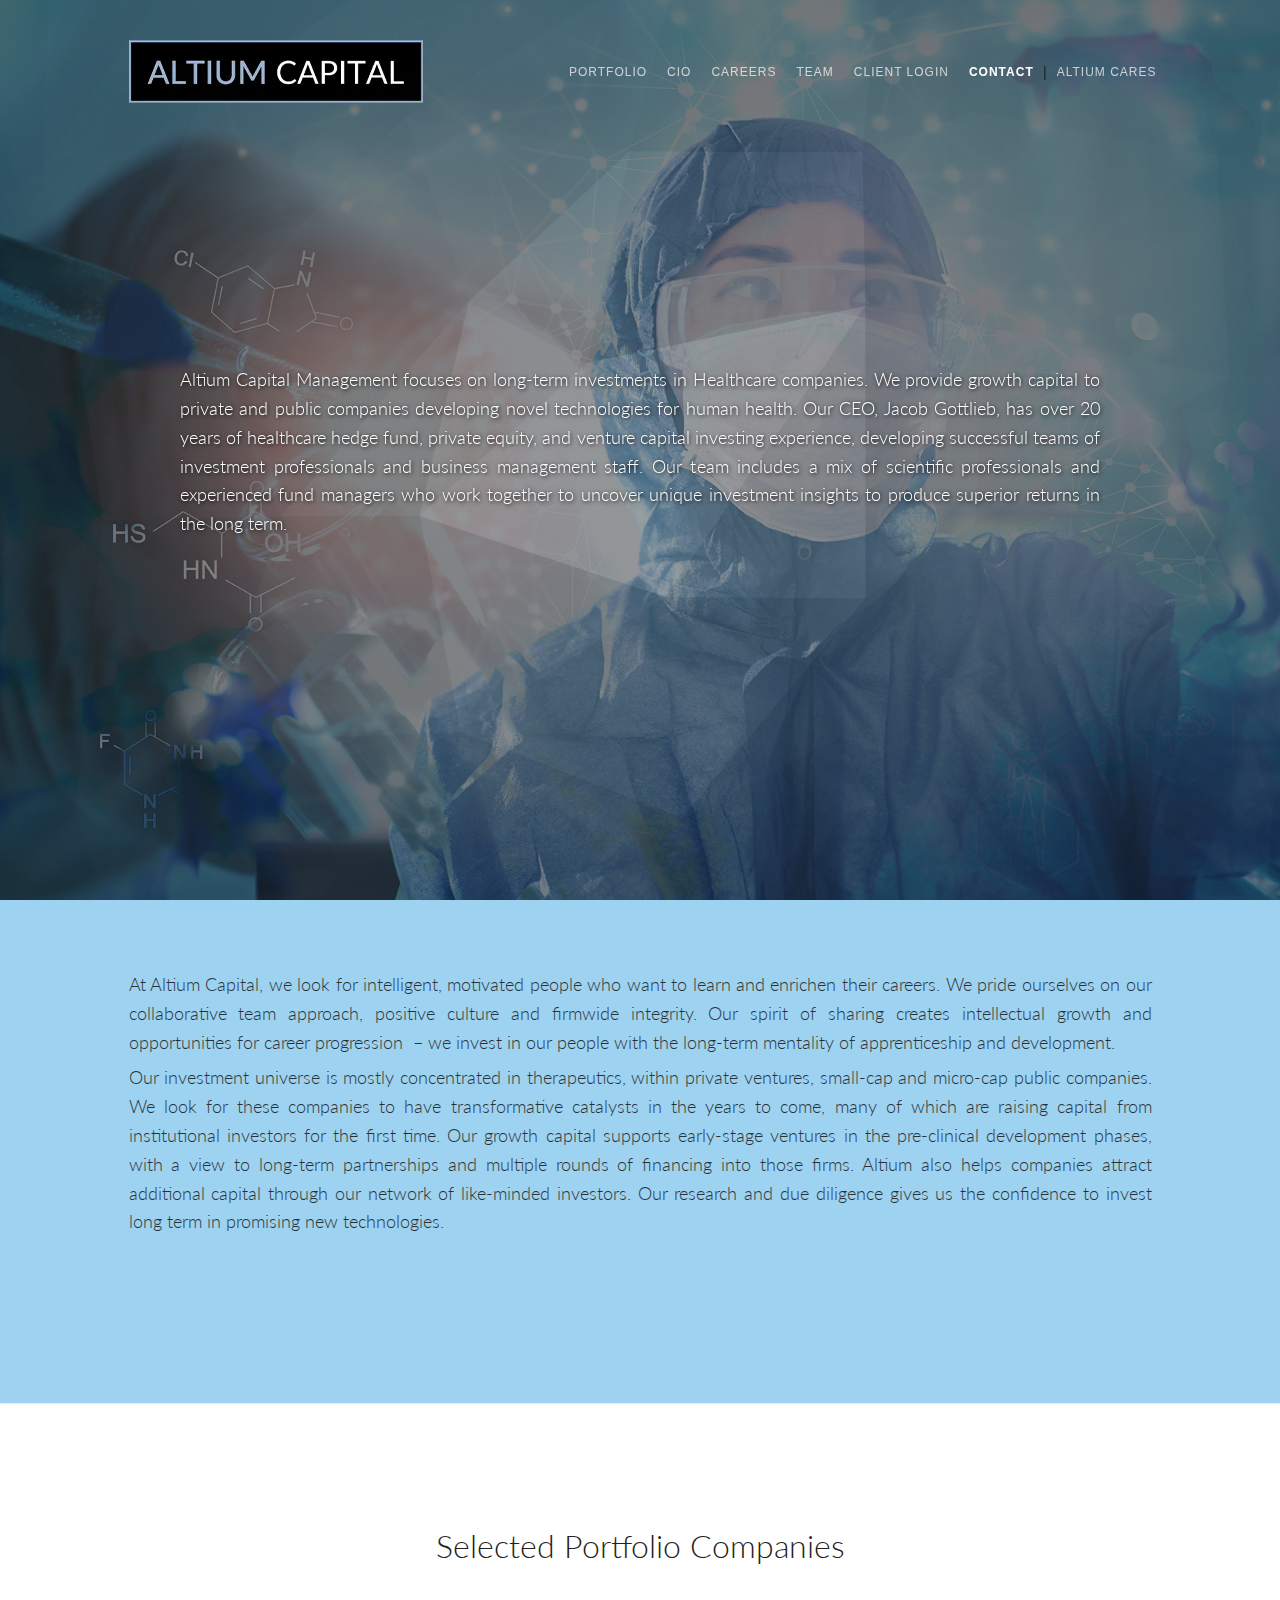
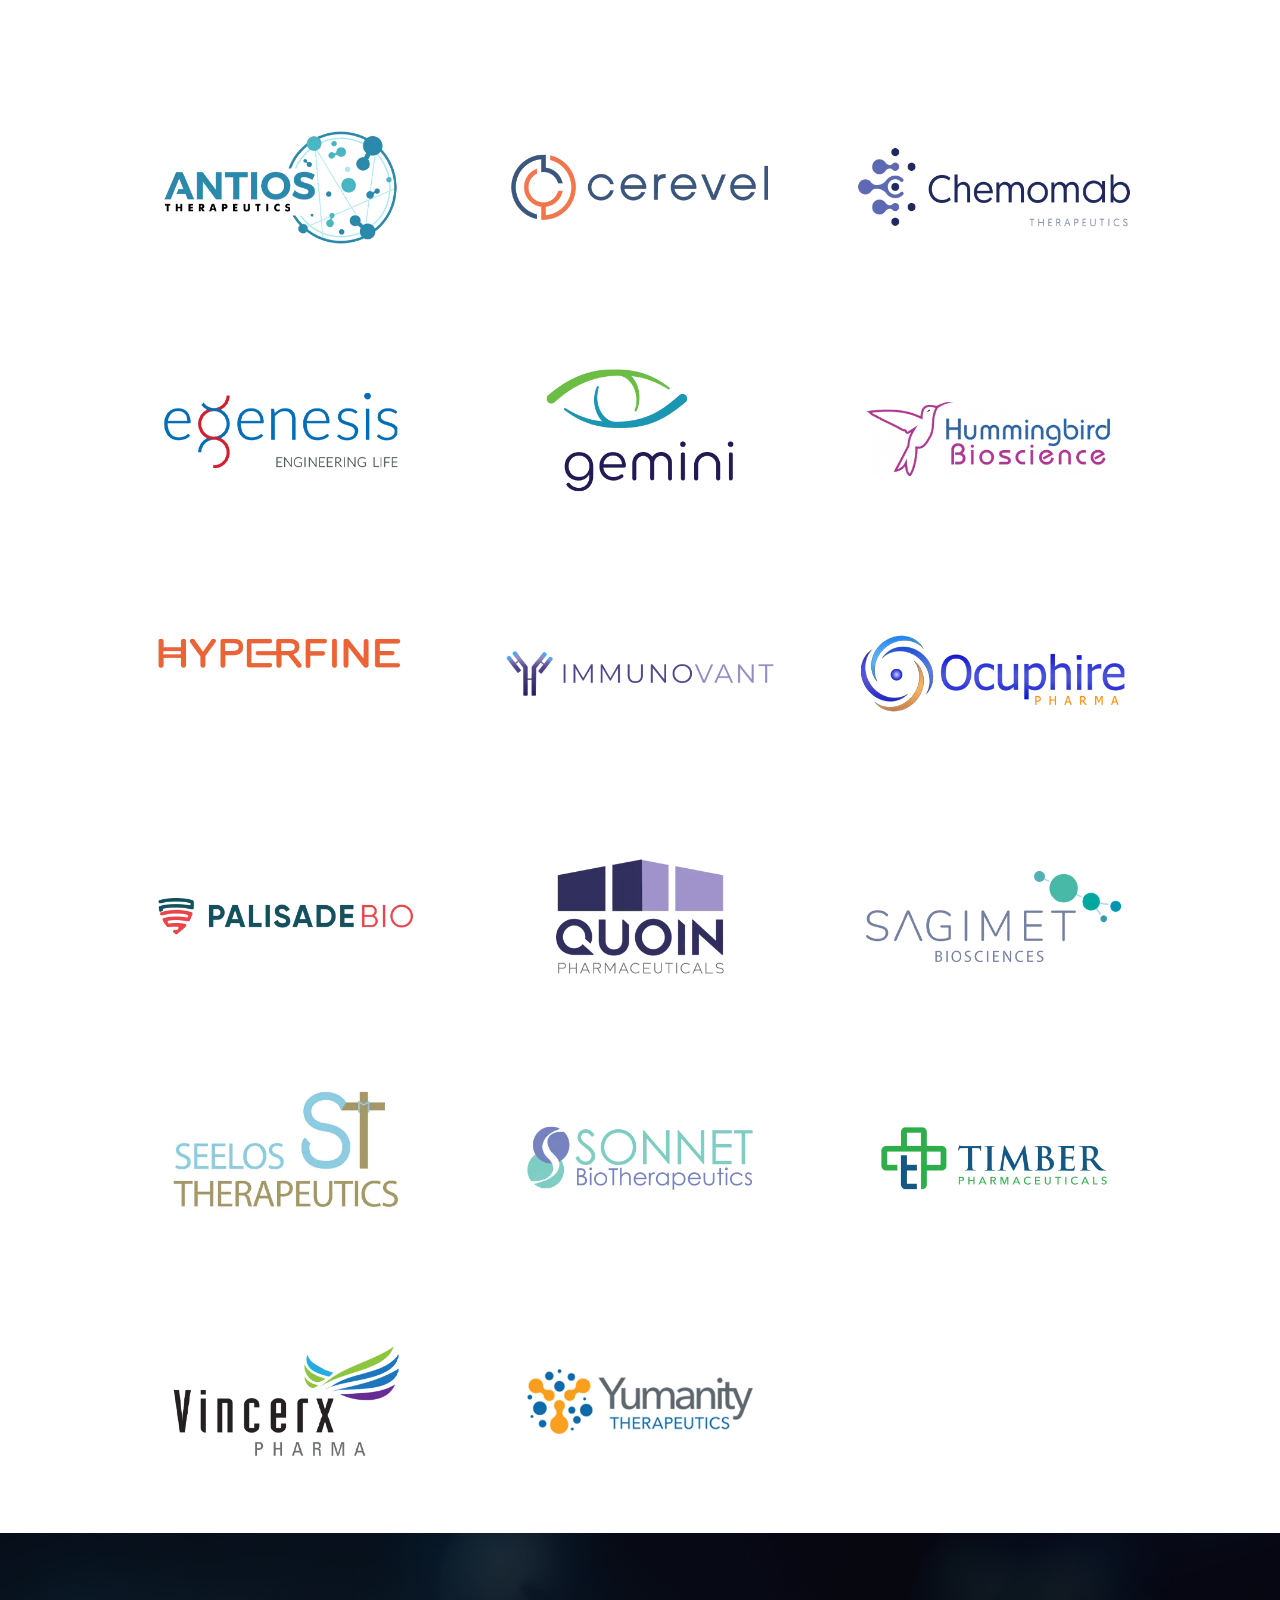
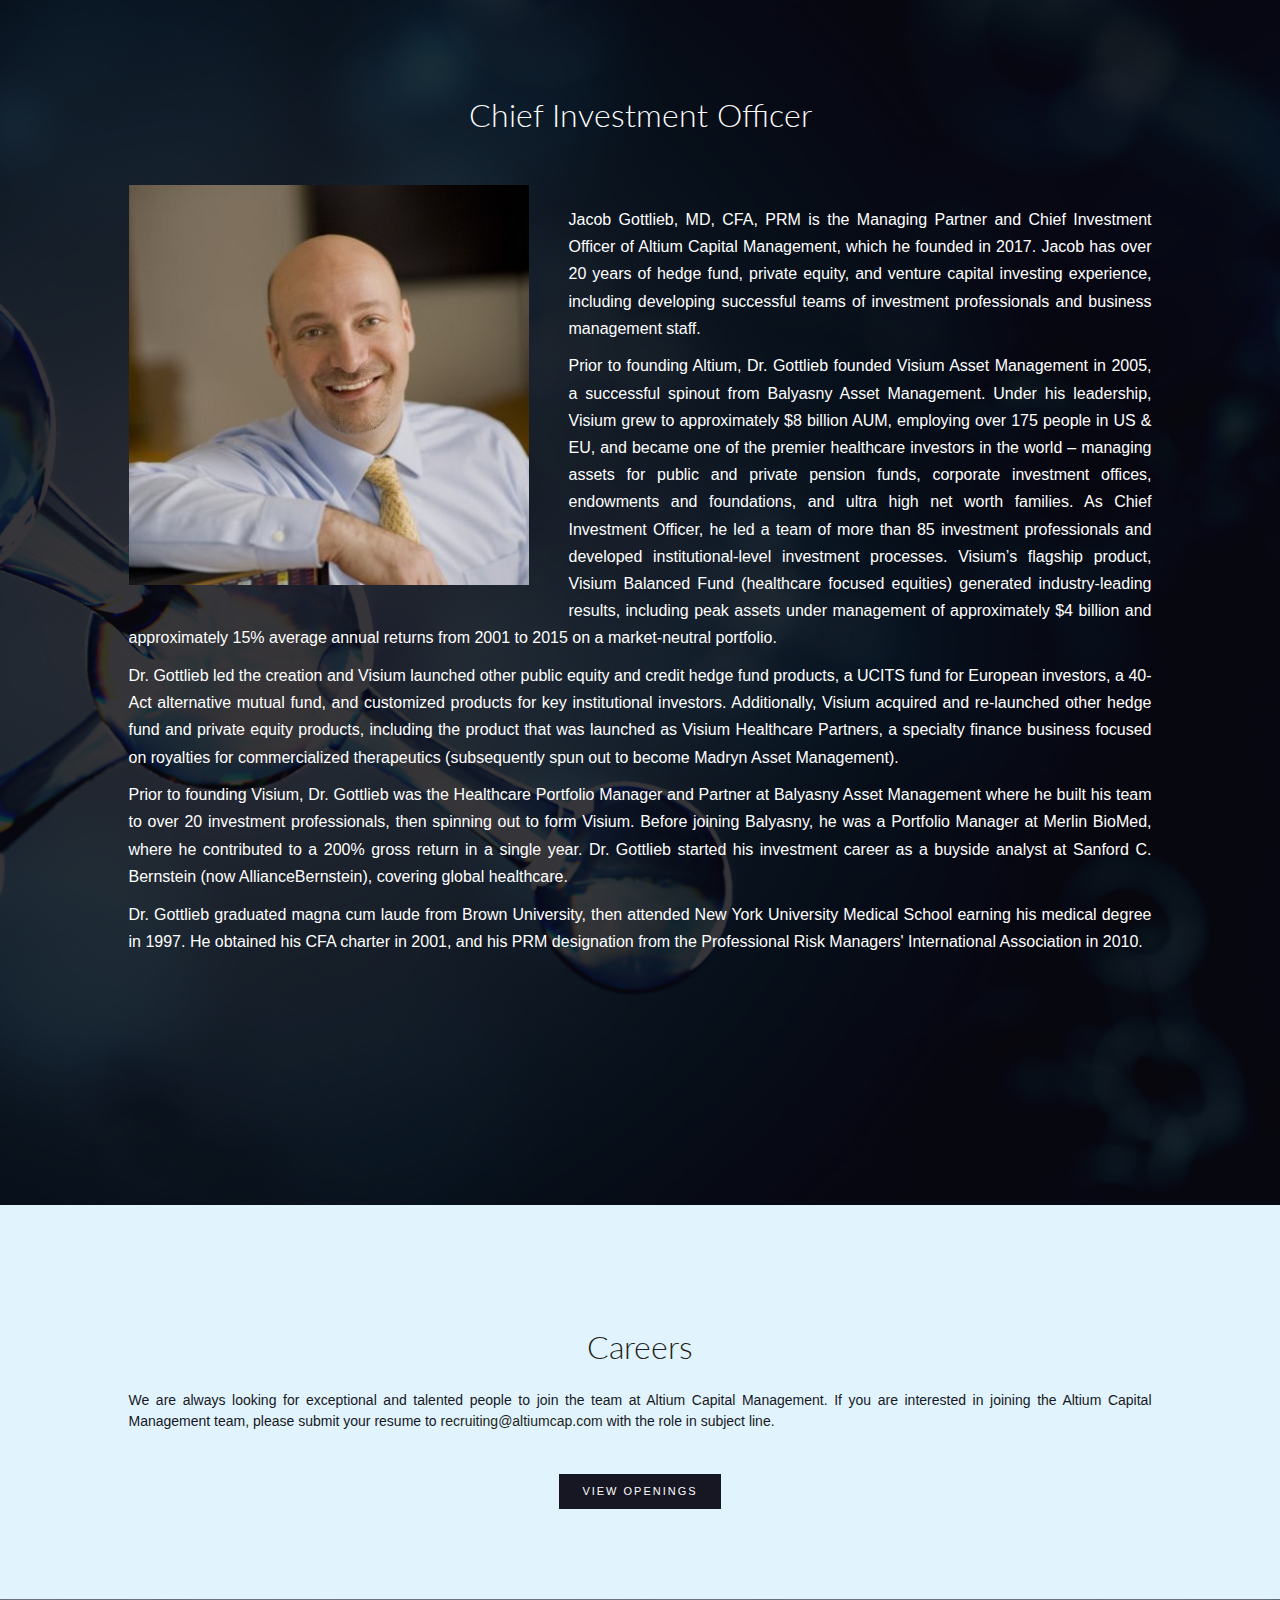
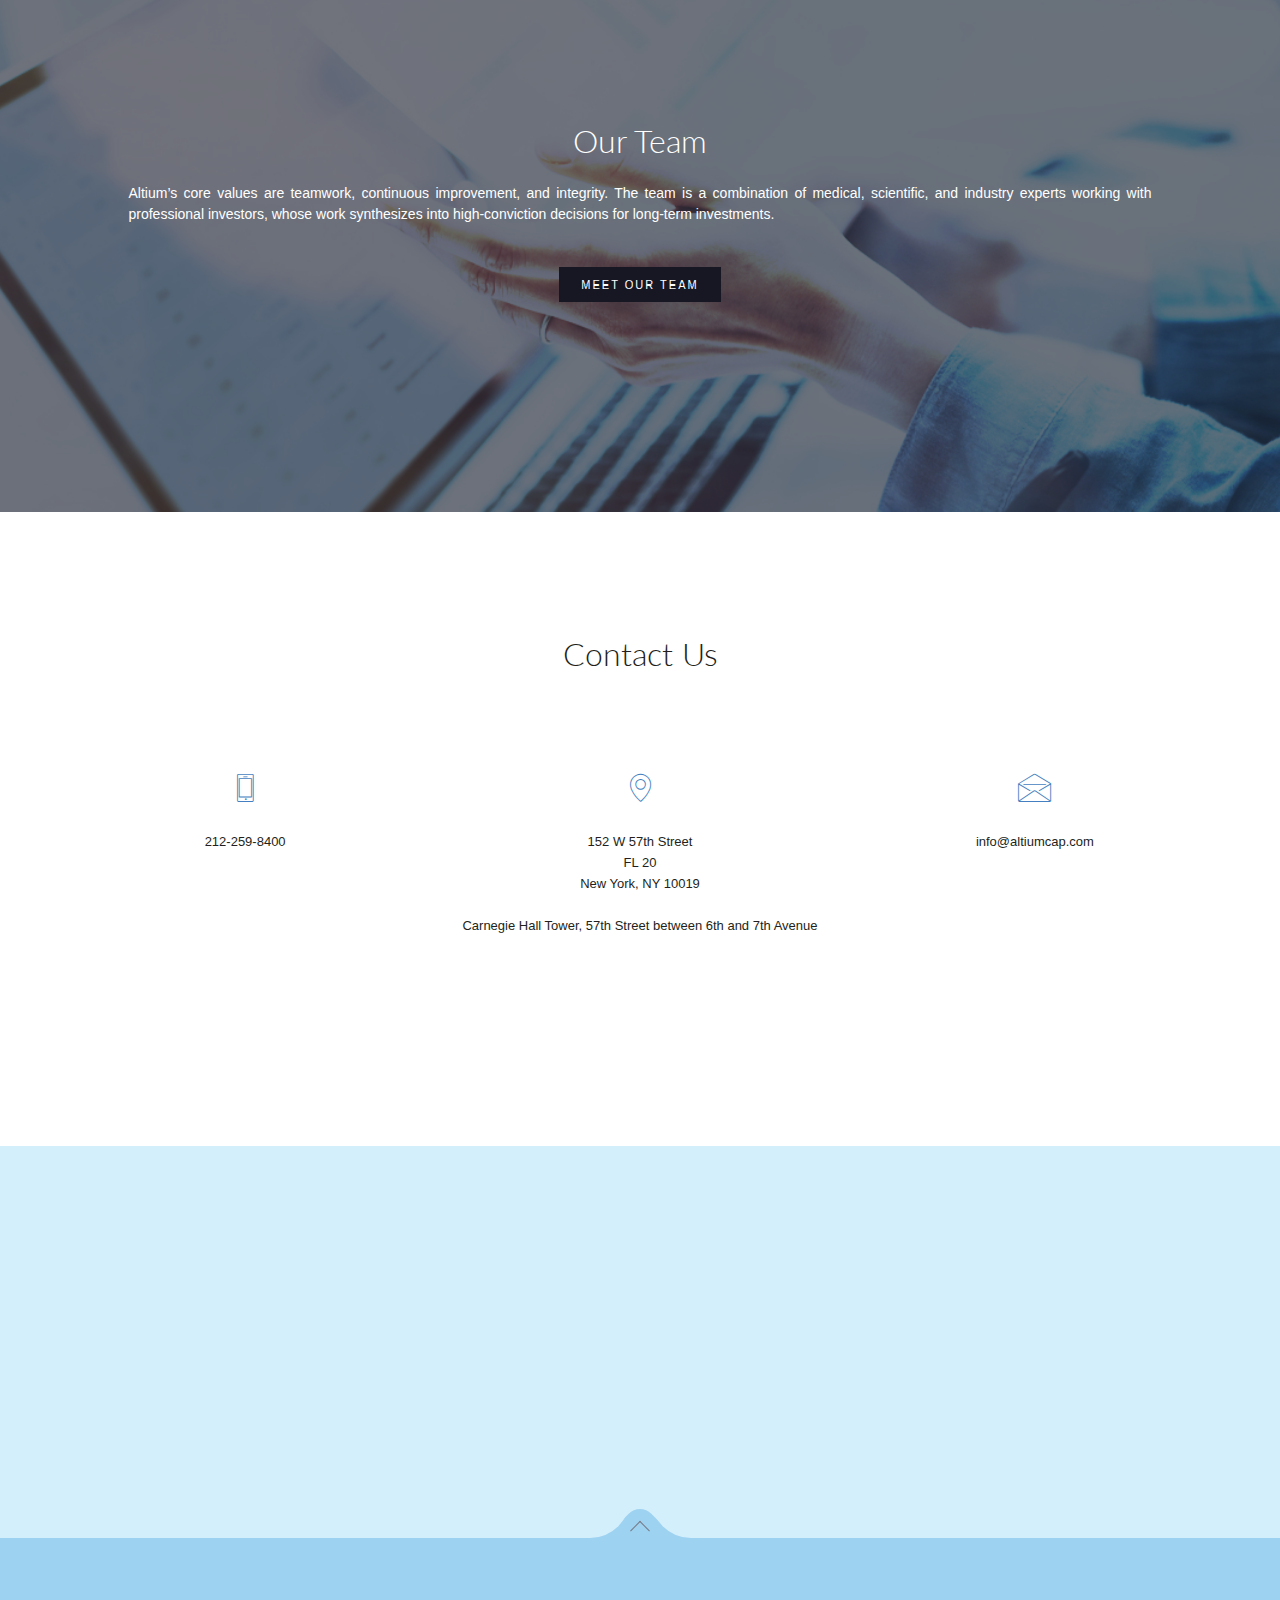
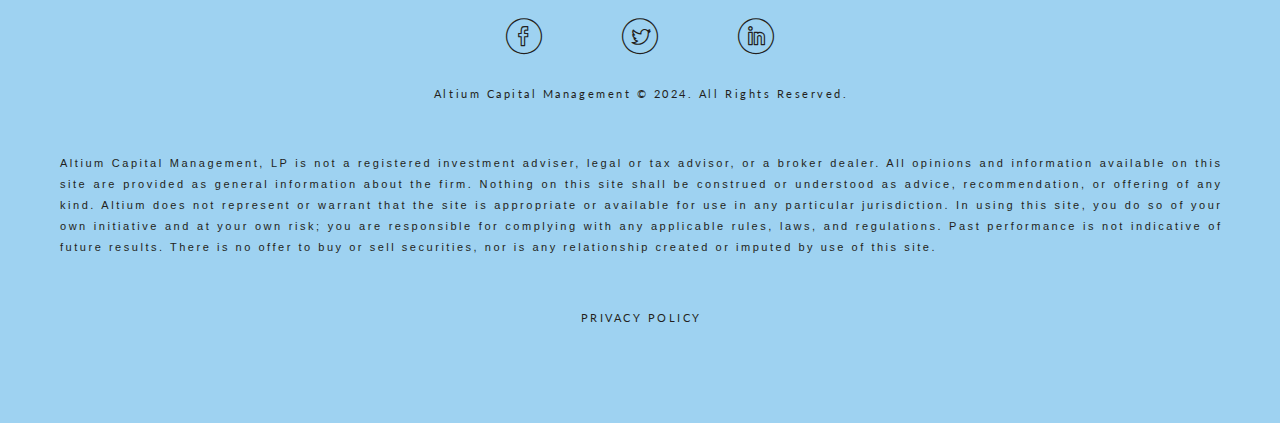
<file: index.html>
<!DOCTYPE html>
<html lang="en">

<head>
  <meta charset="utf-8" />
  <meta http-equiv="X-UA-Compatible" content="IE=edge" />
  <meta name="viewport" content="width=device-width, initial-scale=1">
  <meta name="description"
    content="Altium Capital Management is a NY-based alternative investment manager primarily focused in the Healthcare industry." />
  <meta name="keywords"
    content="Altium Capital Management, Altium Capital, Jacob Gottlieb, therapeutics, pharma, pharmaceuticals, healthcare, biotech, biotechnology, med tech, medtech, medical technology, life science, life sciences, diagnostics, hedge fund, investor, investments, private equity, venture, ventures, company creation, SPAC, reverse merger, PIPE investors, PIPEs, IPO, venture capital, smallcap, midcap, smidcap, long term investor, crossover investor, financial research, blockchain, cannabis, private companies, early stage, new ventures, drug licensing" />
  <title>Altium Capital Management</title>
  <link rel="canonical" href="https://stirring-manatee-8dae19.netlify.app/" />
  <!-- Bootstrap -->
  <link rel="stylesheet" href="css/bootstrap.min.css" />
  <!-- Animation Libraries -->
  <link rel="stylesheet" href="css/animate.min.css" />
  <link rel="stylesheet" href="css/magic.min.css" />
  <!-- Google Fonts -->
  <link
    href="https://fonts.googleapis.com/css?family=Lato:300,400,400i,700|Poppins:300,400,500,600,700|PT+Serif:400,400i&display=swap"
    rel="stylesheet" type="text/css" />
  <!-- Fonts Icons -->
  <!-- <link rel="stylesheet" href="css/custom-icons.css" /> -->
  <link rel="stylesheet" href="css/et-line-icons.css" />
  <link rel="stylesheet" href="https://maxcdn.bootstrapcdn.com/font-awesome/4.3.0/css/font-awesome.min.css" />
  <!-- Owl Carousel -->
  <!-- <link rel="stylesheet" href="css/owl.carousel.min.css" /> -->
  <!-- Nivo Lightbox -->
  <!-- <link rel="stylesheet" href="css/nivo-lightbox/nivo-lightbox.css" /> -->
  <!-- <link rel="stylesheet" href="css/nivo-lightbox/lightbox-theme.css" /> -->
  <!-- Animated Headlines -->
  <!-- <link rel="stylesheet" href="css/animated-hedlines.css" /> -->
  <!-- Youtube Background Player -->
  <!-- <link rel="stylesheet" href="css/YTPlayer.css" /> -->
  <!-- Main Styles -->
  <link href="css/styles.css" rel="stylesheet" />
  <!-- Theme -->
  <link href="css/theme/scuba-blue.css" rel="stylesheet" data-color="" id="theme" />
  <!-- Animsition -->
  <!-- <link href="css/animsition.min.css" rel="stylesheet" /> -->
  <!-- Favicon (retina) -->
  <link rel="apple-touch-icon-precomposed" sizes="57x57" href="apple-touch-icon-57x57.png" />
  <link rel="apple-touch-icon-precomposed" sizes="114x114" href="apple-touch-icon-114x114.png" />
  <link rel="apple-touch-icon-precomposed" sizes="72x72" href="apple-touch-icon-72x72.png" />
  <link rel="apple-touch-icon-precomposed" sizes="144x144" href="apple-touch-icon-144x144.png" />
  <link rel="apple-touch-icon-precomposed" sizes="120x120" href="apple-touch-icon-120x120.png" />
  <link rel="apple-touch-icon-precomposed" sizes="152x152" href="apple-touch-icon-152x152.png" />
  <link rel="icon" type="image/png" href="favicon-32x32.png" sizes="32x32" />
  <link rel="icon" type="image/png" href="favicon-16x16.png" sizes="16x16" />
  <meta name="application-name" content="&nbsp;" />
  <meta name="msapplication-TileColor" content="#FFFFFF" />
  <meta name="msapplication-TileImage" content="mstile-144x144.png" />

  <!-- Global site tag (gtag.js) - Google Analytics -->
  <script async src="https://www.googletagmanager.com/gtag/js?id=G-8L7FM064YG"></script>
  <script>
    window.dataLayer = window.dataLayer || [];
    function gtag() {
      dataLayer.push(arguments);
    }
    gtag("js", new Date());

    gtag("config", "G-8L7FM064YG");
  </script>
</head>

<body>
  <!-- Page Wrapper -->
  <div id="page">
    <div id="top"></div>

    <!-- Home Section -->
    <section id="home-section" class="home-section full-screen home-bg">
      <div class="parallax-hero full-screen" data-top="transform: translate3d(0px, 0px, 0px)"
        data-top-bottom="transform: translate3d(0px, -200px, 0px)" data-anchor-target="#home-section">
        <div class="hs-content">
          <div class="hs-content-inner">
            <div id="fss" class="fss full-screen"></div>
            <div class="init-animation-2 padding-bottom-10 padding-top-20">
              <h2 class="font-second hs-text-5">
                Altium Capital Management focuses on long-term investments in
                Healthcare companies. We provide growth capital to private and
                public companies developing novel technologies for human
                health. Our CEO, Jacob Gottlieb, has over 20 years of
                healthcare hedge fund, private equity, and venture capital
                investing experience, developing successful teams of
                investment professionals and business management staff. Our
                team includes a mix of scientific professionals and
                experienced fund managers who work together to uncover unique
                investment insights to produce superior returns in the long
                term.
              </h2>
            </div>
          </div>
          <span class="scroll-down-arrow in-page-scroll" data-start="display: inline-block"
            data-100-start="display: none">
            <a href="#about-section" class="ci-icon-uniE930 init-animation-1 delay1-8s"></a>
          </span>
        </div>
      </div>
    </section>
    <!--/ End Home Section -->

    <!-- Navbar -->
    <div class="position-relative">
      <!-- sticky: 1) remove"transp-nav" class, add class="sticky-navbar" to #nav-wrapper | 2) remove navbar-fixed-top class from #nav [and navbar-transparent class too] -->
      <div id="nav-wrapper" class="transp-nav">
        <nav id="nav"
          class="navbar navbar-fixed-top navbar-transparent navbar-default ripple-group-parent init-animation-1"
          role="navigation">
          <div class="container in-page-scroll">
            <!-- Brand and toggle get grouped for better mobile display -->
            <div class="navbar-header">
              <button type="button" id="animated-navicon" class="navbar-toggle" data-toggle="collapse"
                data-target="#mobile-navbar-collapse">
                <span class="sr-only">Toggle navigation</span>
                <span class="icon-bar"></span>
                <span class="icon-bar"></span>
                <span class="icon-bar"></span>
              </button>
              <a class="navbar-brand ripple-group" href="#top">
                <div class="navbar-logo pull-left">
                  <img src="img/acLogo_296x75_22.webp" alt="Altium Capital Management logo" width="296" height="75" />
                </div>
              </a>
            </div>
            <!-- Collect the nav links, forms, and other content for toggling -->
            <div class="collapse navbar-collapse" id="mobile-navbar-collapse">
              <ul class="nav navbar-nav navbar-right cl-effect-5">
                <li>
                  <a class="ripple-group" href="#portfolio-section">
                    <span data-hover="portfolio">portfolio</span>
                  </a>
                </li>
                <li>
                  <a class="ripple-group" href="#ceo-section">
                    <span data-hover="CIO">CIO</span>
                  </a>
                </li>
                <li>
                  <a class="ripple-group" href="#careers-section">
                    <span data-hover="careers">careers</span>
                  </a>
                </li>
                <li>
                  <a class="ripple-group" href="#team-section">
                    <span data-hover="team">team</span>
                  </a>
                </li>
                <li>
                  <a class="ripple-group" href="clientloginfpo.html">
                    <span data-hover="login">client login</span>
                  </a>
                </li>
                <li>
                  <a class="ripple-group" href="#contact-section">
                    <span data-hover="contact">contact</span>
                  </a>
                </li>
                <li>|</li>
                <li>
                  <a class="ripple-group" href="https://www.altiumcares.org" target="_blank">
                    <span data-hover="Charity">Altium Cares</span>
                  </a>
                </li>
              </ul>
            </div>
            <!-- /.navbar-collapse -->
          </div>
          <!-- /.container -->
        </nav>
      </div>
    </div>
    <!--/ End Navbar -->
    <div id="page-2">
      <!-- About Section -->
      <section id="about-section" class="facts-section text-center font-second small-section">
        <div class="container">
          <div class="section-title">
            <div>
              <h2 class="font-second hs-text-3">
                At Altium Capital, we look for intelligent, motivated people
                who want to learn and enrichen their careers. We pride
                ourselves on our collaborative team approach, positive culture
                and firmwide integrity. Our spirit of sharing creates
                intellectual growth and opportunities for career progression
                 – we invest in our people with the long-term mentality of
                apprenticeship and development.
              </h2>
              <h2 class="font-second hs-text-3">
                Our investment universe is mostly concentrated in
                therapeutics, within private ventures, small-cap and micro-cap
                public companies. We look for these companies to have
                transformative catalysts in the years to come, many of which
                are raising capital from institutional investors for the first
                time. Our growth capital supports early-stage ventures in the
                pre-clinical development phases, with a view to long-term
                partnerships and multiple rounds of financing into those
                firms. Altium also helps companies attract additional capital
                through our network of like-minded investors. Our research and
                due diligence gives us the confidence to invest long term in
                promising new technologies.
              </h2>
            </div>
          </div>
        </div>
        <!--/.container -->
      </section>
      <!--/ End About Section -->
      <hr />

      <!--Start Works Section -->
      <section id="portfolio-section"
        class="portfolio-section portfolio-section-light section text-center no-padding-bottom">
        <div class="container">
          <div class="section-title">
            <div>
              <h1 class="section-title-heading">
                Selected Portfolio Companies
              </h1>
            </div>
          </div>
          <!-- Works Items -->
          <ul id="portfolio-container1"
            class="portfolio-container real-gapped colored-mask masonry clearlist row portfolio-hover-effect">
            <!-- Work Item -->
            <li class="portfolio-item col-sm-4 col-md-4 col-xs-12">
              <div class="portfolio-item-img">
                <img loading="lazy" src="img/portfolio/ac_client_logos_antios.webp" alt="Antios Therapeutics"
                  width="600" height="400" />
              </div>
              <div class="portfolio-item-info font-second">
                <h3 class="portfolio-item-title">Antios Therapeutics</h3>
                <div class="portfolio-item-detail">
                  <p>
                    Founded in 2018, Antios Therapeutics is a
                    biopharmaceutical company focused on the development of
                    innovative therapies to treat and cure viral diseases.
                  </p>
                  <a href="https://www.antiostherapeutics.com" target="_blank"><i class="icon-laptop"></i></a>
                </div>
              </div>
            </li>
            <!--/ End Work Item -->

            <!-- Work Item -->
            <li class="portfolio-item col-sm-4 col-md-4 col-xs-12">
              <div class="portfolio-item-img">
                <img loading="lazy" src="img/portfolio/ac_client_logo_cerevel.webp" alt="Cerevel Therapeutics"
                  width="600" height="400" />
              </div>
              <div class="portfolio-item-info font-second">
                <h3 class="portfolio-item-title">Cerevel Therapeutics</h3>
                <div class="portfolio-item-detail">
                  <p>
                    Cerevel Therapeutics is working relentlessly to find paths
                    through complexity in an effort to bring real progress and
                    new treatment options to people living with a broad range
                    of neuroscience diseases.
                  </p>
                  <a href="https://www.cerevel.com" target="_blank"><i class="icon-laptop"></i></a>
                </div>
              </div>
            </li>
            <!--/ End Work Item -->

            <!-- Work Item -->
            <li class="portfolio-item col-sm-4 col-md-4 col-xs-12">
              <div class="portfolio-item-img">
                <img loading="lazy" src="img/portfolio/ac_client_logo_chemomab.webp" alt="Chemomab Therapeutics"
                  width="600" height="400" />
              </div>
              <div class="portfolio-item-info font-second">
                <h3 class="portfolio-item-title">Chemomab Therapeutics</h3>
                <div class="portfolio-item-detail">
                  <p>
                    Chemomab Therapeutics is a clinical-stage biotech company
                    discovering and developing innovative therapeutics for
                    conditions with high unmet need that involve Inflammation
                    and fibrosis
                  </p>
                  <a href="https://www.chemomab.com" target="_blank"><i class="icon-laptop"></i></a>
                </div>
              </div>
            </li>
            <!--/ End Work Item -->

            <!-- Work Item -->
            <li class="portfolio-item col-sm-4 col-md-4 col-xs-12">
              <div class="portfolio-item-img">
                <img loading="lazy" src="img/portfolio/ac_client_logos_egenesis.webp" alt="eGenesis" width="600"
                  height="400" />
              </div>
              <div class="portfolio-item-info font-second">
                <h3 class="portfolio-item-title">eGenesis</h3>
                <div class="portfolio-item-detail">
                  <p>
                    At eGenesis, we are committed to ending the global
                    transplant shortage and transforming the treatment of
                    organ failure.
                  </p>
                  <a href="https://egenesisbio.com" target="_blank"><i class="icon-laptop"></i></a>
                </div>
              </div>
            </li>
            <!--/ End Work Item -->

            <!-- Work Item -->
            <li class="portfolio-item col-sm-4 col-md-4 col-xs-12">
              <div class="portfolio-item-img">
                <img loading="lazy" src="img/portfolio/ac_client_logos_gemini.webp" alt="Gemini Therapeutics"
                  width="600" height="400" />
              </div>
              <div class="portfolio-item-info font-second">
                <h3 class="portfolio-item-title">Gemini Therapeutics</h3>
                <div class="portfolio-item-detail">
                  <p>
                    Gemini Therapeutics is a precision medicine company
                    focused on the development of new therapies for dry AMD.
                  </p>
                  <a href="https://geminitherapeutics.com" target="_blank"><i class="icon-laptop"></i></a>
                </div>
              </div>
            </li>
            <!--/ End Work Item -->

            <!-- Work Item -->
            <li class="portfolio-item col-sm-4 col-md-4 col-xs-12">
              <div class="portfolio-item-img">
                <img loading="lazy" src="img/portfolio/ac_client_logos_hummingbird.webp" alt="Hummingbird Bioscience"
                  width="600" height="400" />
              </div>
              <div class="portfolio-item-info font-second">
                <h3 class="portfolio-item-title">Hummingbird Bioscience</h3>
                <div class="portfolio-item-detail">
                  <p>
                    We are a clinical-stage biotechnology company with a
                    proprietary and differentiated Rational Antibody Discovery
                    (RAD) platform, developing a broad pipeline of novel,
                    precision therapeutics for the treatment of cancer and
                    autoimmune disease.
                  </p>
                  <a href="https://hummingbirdbioscience.com" target="_blank"><i class="icon-laptop"></i></a>
                </div>
              </div>
            </li>
            <!--/ End Work Item -->

            <!-- Work Item -->
            <li class="portfolio-item col-sm-4 col-md-4 col-xs-12">
              <div class="portfolio-item-img">
                <img loading="lazy" src="img/portfolio/ac_client_logos_hyperfine.webp" alt="Hyperfine" width="600"
                  height="400" />
              </div>
              <div class="portfolio-item-info font-second">
                <h3 class="portfolio-item-title">Hyperfine</h3>
                <div class="portfolio-item-detail">
                  <p>
                    At Hyperfine, Rothberg and his team of scientists and
                    engineers set out to put MR imaging within reach of every
                    patient regardless of location—in any healthcare facility
                    in any country across the globe.
                  </p>
                  <a href="https://hyperfine.io" target="_blank"><i class="icon-laptop"></i></a>
                </div>
              </div>
            </li>
            <!--/ End Work Item -->

            <!-- Work Item -->
            <li class="portfolio-item col-sm-4 col-md-4 col-xs-12">
              <div class="portfolio-item-img">
                <img loading="lazy" src="img/portfolio/ac_client_logos_immunovant.webp" alt="Immunovant" width="600"
                  height="400" />
              </div>
              <div class="portfolio-item-info font-second">
                <h3 class="portfolio-item-title">Immunovant</h3>
                <div class="portfolio-item-detail">
                  <p>
                    Immunovant, Inc. is a clinical-stage biopharmaceutical
                    company focused on enabling normal lives for patients with
                    autoimmune diseases.
                  </p>
                  <a href="https://immunovant.com" target="_blank"><i class="icon-laptop"></i></a>
                </div>
              </div>
            </li>
            <!--/ End Work Item -->

            <!-- Work Item -->
            <li class="portfolio-item col-sm-4 col-md-4 col-xs-12">
              <div class="portfolio-item-img">
                <img loading="lazy" src="img/portfolio/ac_client_logos_ocuphire.webp" alt="Ocuphire Pharma" width="600"
                  height="400" />
              </div>
              <div class="portfolio-item-info font-second">
                <h3 class="portfolio-item-title">Ocuphire Pharma</h3>
                <div class="portfolio-item-detail">
                  <p>
                    Ocuphire Pharma is a clinical-stage ophthalmic
                    biopharmaceutical company focused on developing and
                    commercializing therapies for the treatment of several eye
                    disorders.
                  </p>
                  <a href="https://www.ocuphire.com" target="_blank"><i class="icon-laptop"></i></a>
                </div>
              </div>
            </li>
            <!--/ End Work Item -->

            <!-- Work Item -->
            <li class="portfolio-item col-sm-4 col-md-4 col-xs-12">
              <div class="portfolio-item-img">
                <img loading="lazy" src="img/portfolio/ac_client_logos_palisadebio.webp" alt="Palisade Bio" width="600"
                  height="400" />
              </div>
              <div class="portfolio-item-info font-second">
                <h3 class="portfolio-item-title">Palisade Bio</h3>
                <div class="portfolio-item-detail">
                  <p>
                    Palisade Bio is a late-stage biopharma company advancing
                    oral therapies that help patients with acute and chronic
                    gastrointestinal complications stemming from
                    post-operative digestive enzyme damage.
                  </p>
                  <a href="https://www.palisadebio.com" target="_blank"><i class="icon-laptop"></i></a>
                </div>
              </div>
            </li>
            <!--/ End Work Item -->

            <!-- Work Item -->
            <li class="portfolio-item col-sm-4 col-md-4 col-xs-12">
              <div class="portfolio-item-img">
                <img loading="lazy" src="img/portfolio/ac_client_logos_quoin.webp" alt="Quoin" width="600"
                  height="400" />
              </div>
              <div class="portfolio-item-info font-second">
                <h3 class="portfolio-item-title">Quoin</h3>
                <div class="portfolio-item-detail">
                  <p>
                    Quoin is an emerging specialty pharmaceutical company
                    dedicated to developing therapeutic products for the
                    treatment of rare and orphan diseases for which no
                    FDA-approved treatments currently exist.
                  </p>
                  <a href="https://quoinpharma.com" target="_blank"><i class="icon-laptop"></i></a>
                </div>
              </div>
            </li>
            <!--/ End Work Item -->

            <!-- Work Item -->
            <li class="portfolio-item col-sm-4 col-md-4 col-xs-12">
              <div class="portfolio-item-img">
                <img loading="lazy" src="img/portfolio/ac_client_logos_sagimet.webp" alt="Sagimet Biosciences"
                  width="600" height="400" />
              </div>
              <div class="portfolio-item-info font-second">
                <h3 class="portfolio-item-title">Sagimet Biosciences</h3>
                <div class="portfolio-item-detail">
                  <p>
                    A clinical-stage pharmaceutical company developing novel
                    therapeutics to treat important diseases such as
                    non-alcoholic steatohepatitis (NASH) and various cancers.
                  </p>
                  <a href="https://www.sagimet.com" target="_blank"><i class="icon-laptop"></i></a>
                </div>
              </div>
            </li>
            <!--/ End Work Item -->

            <!-- Work Item -->
            <li class="portfolio-item col-sm-4 col-md-4 col-xs-12">
              <div class="portfolio-item-img">
                <img loading="lazy" src="img/portfolio/ac_client_logos_seelos.webp" alt="Seelos Therapeutics"
                  width="600" height="400" />
              </div>
              <div class="portfolio-item-info font-second">
                <h3 class="portfolio-item-title">Seelos Therapeutics</h3>
                <div class="portfolio-item-detail">
                  <p>
                    Seelos intends to become a leading biopharmaceutical
                    company focused on neurological and psychiatric disorders,
                    including orphan indications
                  </p>
                  <a href="https://seelostherapeutics.com" target="_blank"><i class="icon-laptop"></i></a>
                </div>
              </div>
            </li>
            <!--/ End Work Item -->

            <!-- Work Item -->
            <li class="portfolio-item col-sm-4 col-md-4 col-xs-12">
              <div class="portfolio-item-img">
                <img loading="lazy" src="img/portfolio/ac_client_logos_sonnet.webp" alt="Sonnet BioTherapeutics"
                  width="600" height="400" />
              </div>
              <div class="portfolio-item-info font-second">
                <h3 class="portfolio-item-title">Sonnet BioTherapeutics</h3>
                <div class="portfolio-item-detail">
                  <p>
                    At Sonnet BioTherapeutics, we are taking the fight
                    directly to cancer.
                  </p>
                  <a href="https://www.sonnetbio.com" target="_blank"><i class="icon-laptop"></i></a>
                </div>
              </div>
            </li>
            <!--/ End Work Item -->

            <!-- Work Item -->
            <li class="portfolio-item col-sm-4 col-md-4 col-xs-12">
              <div class="portfolio-item-img">
                <img loading="lazy" src="img/portfolio/ac_client_logos_timber.webp" alt="Timber Pharmaceuticals"
                  width="600" height="400" />
              </div>
              <div class="portfolio-item-info font-second">
                <h3 class="portfolio-item-title">Timber Pharmaceuticals</h3>
                <div class="portfolio-item-detail">
                  <p>
                    Timber was formed around the collaboration of three
                    companies with demonstrated experience in all phases of
                    drug development and clinical research.
                  </p>
                  <a href="https://www.timberpharma.com" target="_blank"><i class="icon-laptop"></i></a>
                </div>
              </div>
            </li>
            <!--/ End Work Item -->

            <!-- Work Item -->
            <li class="portfolio-item col-sm-4 col-md-4 col-xs-12">
              <div class="portfolio-item-img">
                <img loading="lazy" src="img/portfolio/ac_client_logos_vincerx.webp" alt="Vincerx Pharma" width="600"
                  height="400" />
              </div>
              <div class="portfolio-item-info font-second">
                <h3 class="portfolio-item-title">Vincerx Pharma</h3>
                <div class="portfolio-item-detail">
                  <p>
                    Vincerx Pharma is a clinical-stage biopharmaceutical
                    company focused on leveraging its extensive development
                    and oncology expertise to advance new therapies intended
                    to address unmet medical needs for the treatment of
                    cancer.
                  </p>
                  <a href="https://vincerx.com" target="_blank"><i class="icon-laptop"></i></a>
                </div>
              </div>
            </li>
            <!--/ End Work Item -->

            <!-- Work Item -->
            <li class="portfolio-item col-sm-4 col-md-4 col-xs-12">
              <div class="portfolio-item-img">
                <img loading="lazy" src="img/portfolio/ac_client_logos_yumanity.webp" alt="Yumanity Therapeutics"
                  width="600" height="400" />
              </div>
              <div class="portfolio-item-info font-second">
                <h3 class="portfolio-item-title">Yumanity Therapeutics</h3>
                <div class="portfolio-item-detail">
                  <p>
                    Yumanity Therapeutics is a clinical-stage
                    biopharmaceutical company that is accelerating the
                    revolution in the treatment of neurodegenerative diseases
                    through its transformative scientific foundation and drug
                    discovery platform.
                  </p>
                  <a href="https://www.yumanity.com" target="_blank"><i class="icon-laptop"></i></a>
                </div>
              </div>
            </li>
            <!--/ End Work Item -->
          </ul>
        </div>
        <!-- /.container -->
      </section>
      <!--/ End Works Section -->

      <!-- Founder Section -->

      <section id="ceo-section" class="team-section section overlay">
        <div class="container">
          <div class="section-title padding-top-40">
            <div>
              <h1 class="section-title-heading">Chief Investment Officer</h1>
            </div>
            <div class="row">
              <div class="col-sm-12 padding-top-40">
                <img loading="lazy" src="img/JacobGottlieb.jpg"
                  style="float: left; margin-right: 4rem; margin-bottom: 3rem" alt="JACOB GOTTLIEB" width="400"
                  height="400" />
                <p></p>
                <p class="section-text text-justify">
                  Jacob Gottlieb, MD, CFA, PRM is the Managing Partner and
                  Chief Investment Officer of Altium Capital Management, which
                  he founded in 2017. Jacob has over 20 years of hedge fund,
                  private equity, and venture capital investing experience,
                  including developing successful teams of investment
                  professionals and business management staff.
                </p>
                <p class="section-text text-justify">
                  Prior to founding Altium, Dr. Gottlieb founded Visium Asset
                  Management in 2005, a successful spinout from Balyasny Asset
                  Management. Under his leadership, Visium grew to
                  approximately $8 billion AUM, employing over 175 people in
                  US &amp; EU, and became one of the premier healthcare
                  investors in the world – managing assets for public and
                  private pension funds, corporate investment offices,
                  endowments and foundations, and ultra high net worth
                  families. As Chief Investment Officer, he led a team of more
                  than 85 investment professionals and developed
                  institutional-level investment processes. Visium’s flagship
                  product, Visium Balanced Fund (healthcare focused equities)
                  generated industry-leading results, including peak assets
                  under management of approximately $4 billion and
                  approximately 15% average annual returns from 2001 to 2015
                  on a market-neutral portfolio.
                </p>
                <p class="section-text text-justify">
                  Dr. Gottlieb led the creation and Visium launched other
                  public equity and credit hedge fund products, a UCITS fund
                  for European investors, a 40-Act alternative mutual fund,
                  and customized products for key institutional investors.
                  Additionally, Visium acquired and re-launched other hedge
                  fund and private equity products, including the product that
                  was launched as Visium Healthcare Partners, a specialty
                  finance business focused on royalties for commercialized
                  therapeutics (subsequently spun out to become Madryn Asset
                  Management).
                </p>
                <p class="section-text text-justify">
                  Prior to founding Visium, Dr. Gottlieb was the Healthcare
                  Portfolio Manager and Partner at Balyasny Asset Management
                  where he built his team to over 20 investment professionals,
                  then spinning out to form Visium. Before joining Balyasny,
                  he was a Portfolio Manager at Merlin BioMed, where he
                  contributed to a 200% gross return in a single year. Dr.
                  Gottlieb started his investment career as a buyside analyst
                  at Sanford C. Bernstein (now AllianceBernstein), covering
                  global healthcare.
                </p>
                <p class="section-text text-justify">
                  Dr. Gottlieb graduated magna cum laude from Brown
                  University, then attended New York University Medical School
                  earning his medical degree in 1997. He obtained his CFA
                  charter in 2001, and his PRM designation from the
                  Professional Risk Managers' International Association in
                  2010.
                </p>
              </div>
            </div>
          </div>
        </div>
      </section>
      <!--/ End Founder Section -->

      <!-- Careers Section -->
      <section id="careers-section" class="section careers-section no-padding-bottom">
        <div class="container">
          <div class="section-title">
            <div>
              <h1 class="section-title-heading">Careers</h1>
            </div>
            <div class="blog-post-preview-text text-justify">
              <p>
                We are always looking for exceptional and talented people to
                join the team at Altium Capital Management. If you are
                interested in joining the Altium Capital Management team,
                please submit your resume to
                <a href="mailto:recruiting@altiumcap.com">recruiting@altiumcap.com</a>
                with the role in subject line.
              </p>
            </div>
            <div>
              <p>&nbsp;</p>
            </div>
            <div>
              <a href="open.html" class="btn btn-animated btn-split btn-dark ripple-alone"
                data-text="View Openings"><span>Click Here</span></a>
            </div>
          </div>
        </div>
        <!-- /.container -->
      </section>
      <!--/ End Careers Section -->

      <!-- Team Section -->
      <section id="team-section" class="client-testimonials section overlay">
        <!-- Parallax Image Background -->
        <div class="parallax-section-bg client-testimonials-bg index11 overlay full-screen"
          data-center="transform: translate3d(0px, -50%, 0px)" data-top-bottom="transform: translate3d(0px, -25%, 0px)"
          data-bottom-top="transform: translate3d(0px, -75%, 0px)" data-anchor-target="#team-section"></div>
        <!--/ End Parallax Image Background -->
        <div class="container">
          <div class="section-title padding-bottom-40">
            <div>
              <h1 class="section-title-heading">Our Team</h1>
            </div>
            <div class="blog-post-preview-text text-justify">
              <p>
                Altium’s core values are teamwork, continuous improvement, and
                integrity. The team is a combination of medical, scientific,
                and industry experts working with professional investors,
                whose work synthesizes into high-conviction decisions for
                long-term investments.
              </p>
            </div>
            <div>
              <p>&nbsp;</p>
            </div>
            <div>
              <a href="team.html" class="btn btn-animated btn-split btn-dark ripple-alone"
                data-text="Meet our Team"><span>Click Here</span></a>
            </div>
          </div>
        </div>
        <!--/ .container -->
        <!--/ End Testimonials Content -->
      </section>
      <!--/ End Teams Section -->

      <!-- Contact Section -->
      <section id="contact-section" class="section contact-section">
        <div class="container">
          <div class="section-title">
            <div>
              <h2 class="section-title-heading">Contact Us</h2>
            </div>
          </div>
          <div class="row padding-bottom-sm-90">
            <div class="col-sm-3">
              <div class="contact-item margin-bottom-xs-40">
                <i class="icon-phone"></i>
                <p>212-259-8400</p>
              </div>
            </div>
            <div class="col-sm-6">
              <div class="contact-item margin-bottom-xs-40">
                <i class="icon-map-pin"></i>
                <p>
                  152 W 57th Street<br />
                  FL 20<br />
                  New York, NY 10019<br /><br />

                  Carnegie Hall Tower, 57th Street between 6th and 7th Avenue
                </p>
              </div>
            </div>
            <div class="col-sm-3">
              <div class="contact-item margin-bottom-xs-40">
                <i class="icon-envelope"></i>
                <p>
                  <a href="mailto:info@altiumcap.com">info@altiumcap.com</a>
                </p>
              </div>
            </div>
          </div>
        </div>
        <!--/ .container -->
      </section>
      <!--/ End Contact Section -->

      <!-- Footer Section -->
      <footer class="footer-section section no-padding-bottom">
        <!-- footer logo -->
        <div align="center">
          <img loading="lazy" src="img/acLogo_171x171_22b.webp" alt="Altium Capital Management" width="171"
            height="171" />
        </div>
        <!--/ End footer logo -->
        <!-- Social icons -->
        <div class="footer-social"></div>
        <!--/ End Social icons -->
        <!-- go top pop-up -->
        <div id="go-top" class="go-top go-top-out in-page-scroll">
          <div class="circle1"></div>
          <a href="#top" class="square"><span></span></a>
          <div class="rectangle"></div>
          <div class="circle2"></div>
        </div>
        <!--/ End go top pop-up -->
        <div class="footer-bottom">
          <!-- Social icons -->
          <div>
            <p class="h1">
              <a href="https://www.facebook.com/AltiumCapitalNY/" target="_blank"><i
                  class="icon-facebook"></i></a>&nbsp;&nbsp;&nbsp;&nbsp;&nbsp;&nbsp;&nbsp;&nbsp;<a
                href="https://twitter.com/AltiumCapitalNY" target="_blank"><i
                  class="icon-twitter"></i></a>&nbsp;&nbsp;&nbsp;&nbsp;&nbsp;&nbsp;&nbsp;&nbsp;<a
                href="https://www.linkedin.com/company/altium-capital/" target="_blank"><i
                  class="icon-linkedin"></i></a>
            </p>
          </div>
          <!--/ End Social icons -->
          <!-- Copyright -->
          <p>
            <a class="footer-bottom-text font-second" href="#top">Altium Capital Management &copy; 2024. All Rights
              Reserved.</a>
          </p>
          <p class="footer-bottom-text text-justify">
            Altium Capital Management, LP is not a registered investment
            adviser, legal or tax advisor, or a broker dealer. All opinions
            and information available on this site are provided as general
            information about the firm. Nothing on this site shall be
            construed or understood as advice, recommendation, or offering of
            any kind. Altium does not represent or warrant that the site is
            appropriate or available for use in any particular jurisdiction.
            In using this site, you do so of your own initiative and at your
            own risk; you are responsible for complying with any applicable
            rules, laws, and regulations. Past performance is not indicative
            of future results. There is no offer to buy or sell securities,
            nor is any relationship created or imputed by use of this site.
          </p>
          <p>
            <a class="footer-bottom-text font-second" href="privacy.html">PRIVACY POLICY</a>
          </p>
          <!-- End Copyright -->
        </div>
      </footer>

      <!--/ End Footer Section -->
    </div>
    <!--/ #page-2 -->
  </div>
  <!--/ #page -->
  <!-- JS Scripts -->
  <script src="js/modernizr.min.js"></script>
  <script src="js/jquery-2.1.1.min.js"></script>
  <script src="js/jquery.easing.1.3.min.js"></script>
  <script src="js/jquery.animsition.min.js"></script>
  <script src="js/smoothscroll.js"></script>
  <script src="js/skrollr.min.js"></script>
  <script src="js/wow.min.js"></script>
  <script src="js/waypoints.min.js"></script>
  <script src="js/bootstrap.min.js"></script>
  <script src="js/jquery.counterup.min.js"></script>
  <!-- <script src="js/owl.carousel.min.js"></script> -->
  <!-- <script src="js/animateSlider.js"></script> -->
  <!-- <script src="js/animated-headlines.js"></script> -->
  <!-- <script src="js/jquery.mb.YTPlayer.min.js"></script> -->
  <!-- <script src="js/jquery.vide.min.js"></script> -->
  <script src="js/jquery.particleground.min.js"></script>
  <script src="js/fss.min.js"></script>
  <script src="js/fssinit.js"></script>
  <script src="js/retina.min.js"></script>
  <script src="js/isotope.pkgd.min.js"></script>
  <!-- <script src="js/nivo-lightbox.min.js"></script> -->

  <script src="js/scripts.min.js"></script>
  <!--/ End JS Scripts -->
</body>

</html>
</file>
<file: css/custom-icons.css>
@font-face {
	font-family: 'custom-icons';
	src:url('../fonts/custom-icons.eot?-tdhzc7');
	src:url('../fonts/custom-icons.eot?#iefix-tdhzc7') format('embedded-opentype'),
		url('../fonts/custom-icons.woff?-tdhzc7') format('woff'),
		url('../fonts/custom-icons.ttf?-tdhzc7') format('truetype'),
		url('../fonts/custom-icons.svg?-tdhzc7#custom-icons') format('svg');
	font-weight: normal;
	font-style: normal;
}

[class^="ci-icon-"], [class*=" ci-icon-"] {
	font-family: 'custom-icons';
	speak: none;
	font-style: normal;
	font-weight: normal;
	font-variant: normal;
	text-transform: none;
	line-height: 1;

	/* Better Font Rendering =========== */
	-webkit-font-smoothing: antialiased;
	-moz-osx-font-smoothing: grayscale;
}

.ci-icon-uniE01B:before {
	content: "\e01b";
}

.ci-icon-uniE810:before {
	content: "\e810";
}

.ci-icon-uniE821:before {
	content: "\e821";
}

.ci-icon-uniE854:before {
	content: "\e854";
}

.ci-icon-uniE855:before {
	content: "\e855";
}

.ci-icon-uniE883:before {
	content: "\e883";
}

.ci-icon-uniE890:before {
	content: "\e890";
}

.ci-icon-uniE893:before {
	content: "\e893";
}

.ci-icon-uniE894:before {
	content: "\e894";
}

.ci-icon-uniE8BD:before {
	content: "\e8bd";
}

.ci-icon-uniE8BE:before {
	content: "\e8be";
}

.ci-icon-uniE8D0:before {
	content: "\e8d0";
}

.ci-icon-uniE8D1:before {
	content: "\e8d1";
}

.ci-icon-uniE8D3:before {
	content: "\e8d3";
}

.ci-icon-uniE8D4:before {
	content: "\e8d4";
}

.ci-icon-uniE8D5:before {
	content: "\e8d5";
}

.ci-icon-uniE8DE:before {
	content: "\e8de";
}

.ci-icon-uniE8E0:before {
	content: "\e8e0";
}

.ci-icon-uniE8F4:before {
	content: "\e8f4";
}

.ci-icon-uniE8F5:before {
	content: "\e8f5";
}

.ci-icon-uniE92F:before {
	content: "\e92f";
}

.ci-icon-uniE930:before {
	content: "\e930";
}

.ci-icon-uniE937:before {
	content: "\e937";
}

.ci-icon-uniE938:before {
	content: "\e938";
}
</file>
<file: css/et-line-icons.css>
@font-face {
	font-family: 'et-line-icons';
	src:url('../fonts/et-line-icons.eot?gzrash');
	src:url('../fonts/et-line-icons.eot?#iefixgzrash') format('embedded-opentype'),
		url('../fonts/et-line-icons.woff?gzrash') format('woff'),
		url('../fonts/et-line-icons.ttf?gzrash') format('truetype'),
		url('../fonts/et-line-icons.svg?gzrash#et-line-icons') format('svg');
	font-weight: normal;
	font-style: normal;
}

[class^="icon-"], [class*=" icon-"] {
	font-family: 'et-line-icons';
	speak: none;
	font-style: normal;
	font-weight: normal;
	font-variant: normal;
	text-transform: none;
	line-height: 1;

	/* Better Font Rendering =========== */
	-webkit-font-smoothing: antialiased;
	-moz-osx-font-smoothing: grayscale;
}

.icon-mobile:before {
	content: "\e000";
}

.icon-laptop:before {
	content: "\e001";
}

.icon-desktop:before {
	content: "\e002";
}

.icon-tablet:before {
	content: "\e003";
}

.icon-phone:before {
	content: "\e004";
}

.icon-document:before {
	content: "\e005";
}

.icon-documents:before {
	content: "\e006";
}

.icon-search:before {
	content: "\e007";
}

.icon-clipboard:before {
	content: "\e008";
}

.icon-newspaper:before {
	content: "\e009";
}

.icon-notebook:before {
	content: "\e00a";
}

.icon-book-open:before {
	content: "\e00b";
}

.icon-browser:before {
	content: "\e00c";
}

.icon-calendar:before {
	content: "\e00d";
}

.icon-presentation:before {
	content: "\e00e";
}

.icon-picture:before {
	content: "\e00f";
}

.icon-pictures:before {
	content: "\e010";
}

.icon-video:before {
	content: "\e011";
}

.icon-camera:before {
	content: "\e012";
}

.icon-printer:before {
	content: "\e013";
}

.icon-toolbox:before {
	content: "\e014";
}

.icon-briefcase:before {
	content: "\e015";
}

.icon-wallet:before {
	content: "\e016";
}

.icon-gift:before {
	content: "\e017";
}

.icon-bargraph:before {
	content: "\e018";
}

.icon-grid:before {
	content: "\e019";
}

.icon-expand:before {
	content: "\e01a";
}

.icon-focus:before {
	content: "\e01b";
}

.icon-edit:before {
	content: "\e01c";
}

.icon-adjustments:before {
	content: "\e01d";
}

.icon-ribbon:before {
	content: "\e01e";
}

.icon-hourglass:before {
	content: "\e01f";
}

.icon-lock:before {
	content: "\e020";
}

.icon-megaphone:before {
	content: "\e021";
}

.icon-shield:before {
	content: "\e022";
}

.icon-trophy:before {
	content: "\e023";
}

.icon-flag:before {
	content: "\e024";
}

.icon-map:before {
	content: "\e025";
}

.icon-puzzle:before {
	content: "\e026";
}

.icon-basket:before {
	content: "\e027";
}

.icon-envelope:before {
	content: "\e028";
}

.icon-streetsign:before {
	content: "\e029";
}

.icon-telescope:before {
	content: "\e02a";
}

.icon-gears:before {
	content: "\e02b";
}

.icon-key:before {
	content: "\e02c";
}

.icon-paperclip:before {
	content: "\e02d";
}

.icon-attachment:before {
	content: "\e02e";
}

.icon-pricetags:before {
	content: "\e02f";
}

.icon-lightbulb:before {
	content: "\e030";
}

.icon-layers:before {
	content: "\e031";
}

.icon-pencil:before {
	content: "\e032";
}

.icon-tools:before {
	content: "\e033";
}

.icon-tools-2:before {
	content: "\e034";
}

.icon-scissors:before {
	content: "\e035";
}

.icon-paintbrush:before {
	content: "\e036";
}

.icon-magnifying-glass:before {
	content: "\e037";
}

.icon-circle-compass:before {
	content: "\e038";
}

.icon-linegraph:before {
	content: "\e039";
}

.icon-mic:before {
	content: "\e03a";
}

.icon-strategy:before {
	content: "\e03b";
}

.icon-beaker:before {
	content: "\e03c";
}

.icon-caution:before {
	content: "\e03d";
}

.icon-recycle:before {
	content: "\e03e";
}

.icon-anchor:before {
	content: "\e03f";
}

.icon-profile-male:before {
	content: "\e040";
}

.icon-profile-female:before {
	content: "\e041";
}

.icon-bike:before {
	content: "\e042";
}

.icon-wine:before {
	content: "\e043";
}

.icon-hotairballoon:before {
	content: "\e044";
}

.icon-globe:before {
	content: "\e045";
}

.icon-genius:before {
	content: "\e046";
}

.icon-map-pin:before {
	content: "\e047";
}

.icon-dial:before {
	content: "\e048";
}

.icon-chat:before {
	content: "\e049";
}

.icon-heart:before {
	content: "\e04a";
}

.icon-cloud:before {
	content: "\e04b";
}

.icon-upload:before {
	content: "\e04c";
}

.icon-download:before {
	content: "\e04d";
}

.icon-target:before {
	content: "\e04e";
}

.icon-hazardous:before {
	content: "\e04f";
}

.icon-piechart:before {
	content: "\e050";
}

.icon-speedometer:before {
	content: "\e051";
}

.icon-global:before {
	content: "\e052";
}

.icon-compass:before {
	content: "\e053";
}

.icon-lifesaver:before {
	content: "\e054";
}

.icon-clock:before {
	content: "\e055";
}

.icon-aperture:before {
	content: "\e056";
}

.icon-quote:before {
	content: "\e057";
}

.icon-scope:before {
	content: "\e058";
}

.icon-alarmclock:before {
	content: "\e059";
}

.icon-refresh:before {
	content: "\e05a";
}

.icon-happy:before {
	content: "\e05b";
}

.icon-sad:before {
	content: "\e05c";
}

.icon-facebook:before {
	content: "\e05d";
}

.icon-twitter:before {
	content: "\e05e";
}

.icon-googleplus:before {
	content: "\e05f";
}

.icon-rss:before {
	content: "\e060";
}

.icon-tumblr:before {
	content: "\e061";
}

.icon-linkedin:before {
	content: "\e062";
}

.icon-dribbble:before {
	content: "\e063";
}
</file>
<file: css/styles.css>
/*  
    =====================
    Base styles
    --------------
    Contents
    ========*/
/*  Genaral styles
    |__ Body text
    |__ Links
    |__ Headings
    |__ Emphasis & misc
    |__ Home Section Texts
    |__ Home Section Texts
    Typography
    Atmosphere
    Hacks 
*/
/*
  ========================================
  Genaral styles
  ========================================
*/
/* 
 Body text
 -------------------------
 */
body {
  color: #0c0c17;
  overflow-x: hidden;
  font: 300 14px/21px 'Open Sans', sans-serif, Helvetica, Arial, sans-serif;
  text-rendering: optimizeLegibility;
  -webkit-font-smoothing: antialiased;
  -webkit-overflow-scrolling: touch;
}
body ::-moz-selection {
  background: #35e9f1;
  color: #ffffff;
}
body ::selection {
  background: #35e9f1;
  color: #ffffff;
}
p {
  margin: 0 0 21px;
}
/* 
 Links
 -------------------------
 */
a {
  color: #35e9f1;
  text-decoration: none;
}
@media screen and (min-width: 768px) {
  a {
    -webkit-transition: all 0.27s cubic-bezier(0, 0, 0.58, 1);
            transition: all 0.27s cubic-bezier(0, 0, 0.58, 1);
  }
}
a:hover,
a:focus {
  color: #0ec3cb;
  text-decoration: none;
  outline: 0;
}
p a {
  border-bottom: 1px solid #35e9f1;
}
p a:hover {
  border-bottom: 1px solid #0ec3cb;
}
ul,
ol {
  margin: 0 0 1.5em 0;
}
/* 
 Headings
------------------------- 
*/
h1,
h2,
h3,
h4,
h5,
h6 {
  line-height: 1.2;
  margin-top: 10.5px;
  font-weight: 700;
  text-transform: capitalize;
}
h1 small,
h2 small,
h3 small,
h4 small,
h5 small,
h6 small,
h1 .small,
h2 .small,
h3 .small,
h4 .small,
h5 .small,
h6 .small {
  font-size: 75%;
  color: #757a86;
}
h1,
h2,
h3 {
  margin-bottom: 7px;
}
h4,
h5,
h6 {
  margin-bottom: 10.5px;
}
/* Body Content */
h1 {
  font-size: 1.571em;
  /* 1.571x body copy size = 22px */
}
h2 {
  font-size: 1.428em;
  /* 1.428x body copy size = 20px */
}
h3 {
  font-size: 1.214em;
  /* 1.214x body copy size = 17px */
}
h4 {
  font-size: 1.142em;
  /* 1.142x body copy size = 16px */
}
h5 {
  font-size: 1em;
  /* 1x body copy size = 14px */
}
h6 {
  font-size: 1em;
  /* 1.125x body copy size = 18px */
}
blockquote {
  font-size: 1.2em;
  /* 20px / 16px */
  margin: 3em 0;
  line-height: 1.25;
  /* 25px / 20px */
  border: 0;
}
blockquote p {
  margin-bottom: 30px;
}
blockquote footer {
  font-size: 13px;
  text-transform: capitalize;
  font-weight: 400;
}
cite {
  font-weight: 300;
}
input:focus,
textarea:focus {
  outline: none;
}
hr {
  margin-top: 0;
  margin-bottom: 0;
  border-top: 1px solid #eeeef7;
}
/*  Bootstrap Useful Text Classes
.text-left           { text-align: left; }
.text-right          { text-align: right; }
.text-center         { text-align: center; }
.text-justify        { text-align: justify; }
.text-nowrap         { white-space: nowrap; }


.text-lowercase      { text-transform: lowercase; }
.text-uppercase      { text-transform: uppercase; }
.text-capitalize     { text-transform: capitalize; }
*/
/*  
    ======================
    Modules styles
    --------------
    Contents
    ========
        Animations
        |__ Ripple effect
        |__ Animated Navicon
        |__ Loaders
        Generic Layout Classes --( set 01 )--
        |__ Home Section Texts
        |__ Sections Titles
        |__ Emphasis & misc
        |__ Columns Of Same Height
        |__ Sections Layout
        Buttons
        |__ Animated buttons
            |__ Split Button
            |__ Slide Button
            |__ Play Button

        Navbar
        |__ Sticky Navbar
        |__ Transparent Sticky Navbar

        Carousel
        |__ Owl Carousel
        |__ Genaral Controls Modifications
            |__ Carousel arrows
            |__ Carosel indicators
        |__ Making Bootstrap carousel fade instead of sliding
        |__ Falling Carousel Indicators Style
        |__ Filling Carousel Indicators Style

        Animate Slider Styles
        Skill Bars
*/
/*
  ========================================
  Animations
  ========================================
*/
@-webkit-keyframes fade-out {
  0% {
    opacity: 1;
  }
  100% {
    opacity: 0;
  }
}
@keyframes fade-out {
  0% {
    opacity: 1;
  }
  100% {
    opacity: 0;
  }
}
@-webkit-keyframes fadeInOutDown {
  0% {
    opacity: 0;
    -webkit-transform: translate3d(0, -20%, 0);
            transform: translate3d(0, -20%, 0);
  }
  50% {
    opacity: 1;
  }
  100% {
    opacity: 0;
    -webkit-transform: translate3d(0, 20%, 0);
            transform: translate3d(0, 20%, 0);
  }
}
@keyframes fadeInOutDown {
  0% {
    opacity: 0;
    -webkit-transform: translate3d(0, -20%, 0);
            transform: translate3d(0, -20%, 0);
  }
  50% {
    opacity: 1;
  }
  100% {
    opacity: 0;
    -webkit-transform: translate3d(0, 20%, 0);
            transform: translate3d(0, 20%, 0);
  }
}
/*-------------------------------------*/
@-webkit-keyframes zoom-outy {
  0% {
    opacity: 0;
    -webkit-transform: scale3d(1.6, 1.6, 1);
            transform: scale3d(1.6, 1.6, 1);
  }
  50% {
    opacity: 1;
    -webkit-transform: scale3d(1, 1, 1);
            transform: scale3d(1, 1, 1);
  }
  100% {
    opacity: 1;
  }
}
@keyframes zoom-outy {
  0% {
    opacity: 0;
    -webkit-transform: scale3d(1.6, 1.6, 1);
            transform: scale3d(1.6, 1.6, 1);
  }
  50% {
    opacity: 1;
    -webkit-transform: scale3d(1, 1, 1);
            transform: scale3d(1, 1, 1);
  }
  100% {
    opacity: 1;
  }
}
.zoom-outy {
  -webkit-animation-name: zoom-outy;
          animation-name: zoom-outy;
}
/*-------------------------------------*/
@-webkit-keyframes zoomOutIn {
  0% {
    opacity: 0;
    -webkit-transform-origin: 50% 50%;
            transform-origin: 50% 50%;
    -webkit-transform: scale3d(1.3, 1.3, 1);
            transform: scale3d(1.3, 1.3, 1);
  }
  100% {
    opacity: 1;
    -webkit-transform-origin: 50% 50%;
            transform-origin: 50% 50%;
    -webkit-transform: scale3d(1, 1, 1);
            transform: scale3d(1, 1, 1);
  }
}
@keyframes zoomOutIn {
  0% {
    opacity: 0;
    -webkit-transform-origin: 50% 50%;
            transform-origin: 50% 50%;
    -webkit-transform: scale3d(1.3, 1.3, 1);
            transform: scale3d(1.3, 1.3, 1);
  }
  100% {
    opacity: 1;
    -webkit-transform-origin: 50% 50%;
            transform-origin: 50% 50%;
    -webkit-transform: scale3d(1, 1, 1);
            transform: scale3d(1, 1, 1);
  }
}
.zoomOutIn {
  -webkit-animation-name: zoomOutIn;
          animation-name: zoomOutIn;
}
/*-------------------------------------*/
@-webkit-keyframes zoomInOut {
  0% {
    opacity: 1;
    -webkit-transform-origin: 50% 50%;
            transform-origin: 50% 50%;
    -webkit-transform: scale3d(1, 1, 1);
            transform: scale3d(1, 1, 1);
  }
  100% {
    opacity: 0;
    -webkit-transform-origin: 50% 50%;
            transform-origin: 50% 50%;
    -webkit-transform: scale3d(1.2, 1.2, 1);
            transform: scale3d(1.2, 1.2, 1);
  }
}
@keyframes zoomInOut {
  0% {
    opacity: 1;
    -webkit-transform-origin: 50% 50%;
            transform-origin: 50% 50%;
    -webkit-transform: scale3d(1, 1, 1);
            transform: scale3d(1, 1, 1);
  }
  100% {
    opacity: 0;
    -webkit-transform-origin: 50% 50%;
            transform-origin: 50% 50%;
    -webkit-transform: scale3d(1.2, 1.2, 1);
            transform: scale3d(1.2, 1.2, 1);
  }
}
.zoomInOut {
  -webkit-animation-name: zoomInOut;
          animation-name: zoomInOut;
}
/*-------------------------------------*/
@-webkit-keyframes zoomOutSm {
  0% {
    opacity: 1;
    -webkit-transform-origin: 50% 50%;
            transform-origin: 50% 50%;
    -webkit-transform: scale3d(1, 1, 1);
            transform: scale3d(1, 1, 1);
  }
  100% {
    opacity: 0;
    -webkit-transform-origin: 50% 50%;
            transform-origin: 50% 50%;
    -webkit-transform: scale3d(0.9, 0.9, 1);
            transform: scale3d(0.9, 0.9, 1);
  }
}
@keyframes zoomOutSm {
  0% {
    opacity: 1;
    -webkit-transform-origin: 50% 50%;
            transform-origin: 50% 50%;
    -webkit-transform: scale3d(1, 1, 1);
            transform: scale3d(1, 1, 1);
  }
  100% {
    opacity: 0;
    -webkit-transform-origin: 50% 50%;
            transform-origin: 50% 50%;
    -webkit-transform: scale3d(0.9, 0.9, 1);
            transform: scale3d(0.9, 0.9, 1);
  }
}
.zoomOutSm {
  -webkit-animation-name: zoomOutSm;
          animation-name: zoomOutSm;
}
/*-------------------------------------*/
@-webkit-keyframes foldUp {
  0% {
    -webkit-transform: perspective(500px) translate3d(0, 25px, 0) rotate3d(1, 0, 0, 80deg) translate3d(0, 0, -50px);
            transform: perspective(500px) translate3d(0, 25px, 0) rotate3d(1, 0, 0, 80deg) translate3d(0, 0, -50px);
    opacity: 0;
  }
  100% {
    -webkit-transform: perspective(500px) rotate3d(1, 0, 0, 0deg) translate3d(0, 0, 0);
            transform: perspective(500px) rotate3d(1, 0, 0, 0deg) translate3d(0, 0, 0);
    opacity: 1;
  }
}
@keyframes foldUp {
  0% {
    -webkit-transform: perspective(500px) translate3d(0, 25px, 0) rotate3d(1, 0, 0, 80deg) translate3d(0, 0, -50px);
            transform: perspective(500px) translate3d(0, 25px, 0) rotate3d(1, 0, 0, 80deg) translate3d(0, 0, -50px);
    opacity: 0;
  }
  100% {
    -webkit-transform: perspective(500px) rotate3d(1, 0, 0, 0deg) translate3d(0, 0, 0);
            transform: perspective(500px) rotate3d(1, 0, 0, 0deg) translate3d(0, 0, 0);
    opacity: 1;
  }
}
.foldUp {
  -webkit-animation-name: foldUp;
          animation-name: foldUp;
  -webkit-transform-origin: 50% 20%;
      -ms-transform-origin: 50% 20%;
          transform-origin: 50% 20%;
}
/*-------------------------------------*/
@-webkit-keyframes foldOut {
  0% {
    -webkit-transform: perspective(500px) rotate3d(1, 0, 0, 0deg) translate3d(0, 0, 0);
            transform: perspective(500px) rotate3d(1, 0, 0, 0deg) translate3d(0, 0, 0);
    opacity: 1;
  }
  100% {
    -webkit-transform: perspective(500px) translate3d(0, -40px, 0) rotate3d(1, 0, 0, 90deg) translate3d(0, -100px, 25px);
            transform: perspective(500px) translate3d(0, -40px, 0) rotate3d(1, 0, 0, 90deg) translate3d(0, -100px, 25px);
    opacity: 0;
  }
}
@keyframes foldOut {
  0% {
    -webkit-transform: perspective(500px) rotate3d(1, 0, 0, 0deg) translate3d(0, 0, 0);
            transform: perspective(500px) rotate3d(1, 0, 0, 0deg) translate3d(0, 0, 0);
    opacity: 1;
  }
  100% {
    -webkit-transform: perspective(500px) translate3d(0, -40px, 0) rotate3d(1, 0, 0, 90deg) translate3d(0, -100px, 25px);
            transform: perspective(500px) translate3d(0, -40px, 0) rotate3d(1, 0, 0, 90deg) translate3d(0, -100px, 25px);
    opacity: 0;
  }
}
.foldOut {
  -webkit-animation-name: foldOut;
          animation-name: foldOut;
  -webkit-transform-origin: 50% 20%;
      -ms-transform-origin: 50% 20%;
          transform-origin: 50% 20%;
}
/*-------------------------------------*/
@-webkit-keyframes fadeInUpScale {
  0% {
    opacity: 0;
    -webkit-transform: perspective(400px) translate3d(0, 200px, 400px);
            transform: perspective(400px) translate3d(0, 200px, 400px);
  }
  100% {
    opacity: 1;
    -webkit-transform: none;
            transform: none;
  }
}
@keyframes fadeInUpScale {
  0% {
    opacity: 0;
    -webkit-transform: perspective(400px) translate3d(0, 200px, 400px);
            transform: perspective(400px) translate3d(0, 200px, 400px);
  }
  100% {
    opacity: 1;
    -webkit-transform: none;
            transform: none;
  }
}
.fadeInUpScale {
  -webkit-animation-name: fadeInUpScale;
          animation-name: fadeInUpScale;
  -webkit-animation-timing-function: ease-out;
          animation-timing-function: ease-out;
  -webkit-animation-duration: .8s;
          animation-duration: .8s;
}
/*-------------------------------------*/
@-webkit-keyframes fadeInUpLeftScale {
  0% {
    opacity: 0;
    -webkit-transform: perspective(400px) translate3d(-300px, 200px, 400px);
            transform: perspective(400px) translate3d(-300px, 200px, 400px);
  }
  100% {
    opacity: 1;
    -webkit-transform: none;
            transform: none;
  }
}
@keyframes fadeInUpLeftScale {
  0% {
    opacity: 0;
    -webkit-transform: perspective(400px) translate3d(-300px, 200px, 400px);
            transform: perspective(400px) translate3d(-300px, 200px, 400px);
  }
  100% {
    opacity: 1;
    -webkit-transform: none;
            transform: none;
  }
}
.fadeInUpLeftScale {
  -webkit-animation-name: fadeInUpLeftScale;
          animation-name: fadeInUpLeftScale;
  -webkit-animation-timing-function: ease-out;
          animation-timing-function: ease-out;
  -webkit-animation-duration: .8s;
          animation-duration: .8s;
}
/*-------------------------------------*/
@-webkit-keyframes fadeInUpRightScale {
  0% {
    opacity: 0;
    -webkit-transform: perspective(400px) translate3d(300px, 200px, 400px);
            transform: perspective(400px) translate3d(300px, 200px, 400px);
  }
  100% {
    opacity: 1;
    -webkit-transform: none;
            transform: none;
  }
}
@keyframes fadeInUpRightScale {
  0% {
    opacity: 0;
    -webkit-transform: perspective(400px) translate3d(300px, 200px, 400px);
            transform: perspective(400px) translate3d(300px, 200px, 400px);
  }
  100% {
    opacity: 1;
    -webkit-transform: none;
            transform: none;
  }
}
.fadeInUpRightScale {
  -webkit-animation-name: fadeInUpRightScale;
          animation-name: fadeInUpRightScale;
  -webkit-animation-timing-function: ease-out;
          animation-timing-function: ease-out;
  -webkit-animation-duration: .8s;
          animation-duration: .8s;
}
/*--------------------------------------*/
@-webkit-keyframes cloudLoop {
  0% {
    -webkit-transform: translate3d(0, 0, 0);
            transform: translate3d(0, 0, 0);
  }
  100% {
    -webkit-transform: translate3d(-50%, 0, 0);
            transform: translate3d(-50%, 0, 0);
  }
}
@keyframes cloudLoop {
  0% {
    -webkit-transform: translate3d(0, 0, 0);
            transform: translate3d(0, 0, 0);
  }
  100% {
    -webkit-transform: translate3d(-50%, 0, 0);
            transform: translate3d(-50%, 0, 0);
  }
}
/*-------------------------------------*/
@-webkit-keyframes shine {
  0% {
    background-position: top left;
  }
  100% {
    background-position: top right;
  }
}
@keyframes shine {
  0% {
    background-position: top left;
  }
  100% {
    background-position: top right;
  }
}
.shine {
  background: #222222 -webkit-gradient(linear, left top, right top, from(#222222), to(#222222), color-stop(0.5, #ffffff)) 0 0 no-repeat;
  -webkit-background-size: 125px;
  color: rgba(255, 255, 255, 0.1);
  -webkit-background-clip: text;
  -webkit-animation-name: shine;
  -webkit-animation-duration: 1s;
  -webkit-animation-iteration-count: infinite;
}
/*-------------------------------------*/
.animsition .init-animation-1,
.animsition .init-animation-2,
.animsition .init-animation-3,
.animsition .init-animation-4,
.animsition .init-animation-5 {
  opacity: 0;
  -webkit-animation-duration: 1s;
          animation-duration: 1s;
}
/* 
 Ripple Effect
 -------------------------
 */
@-webkit-keyframes ripple {
  /*scale the element to 250% to safely cover the entire link and fade it out*/
  0% {
    opacity: 1;
    -webkit-transform: scale(0);
            transform: scale(0);
  }
  100% {
    opacity: 0;
    -webkit-transform: scale(1.5);
            transform: scale(1.5);
  }
}
@keyframes ripple {
  /*scale the element to 250% to safely cover the entire link and fade it out*/
  0% {
    opacity: 1;
    -webkit-transform: scale(0);
            transform: scale(0);
  }
  100% {
    opacity: 0;
    -webkit-transform: scale(1.5);
            transform: scale(1.5);
  }
}
.ripple-group-parent,
.ripple-alone {
  position: relative;
  overflow: hidden;
  -webkit-backface-visibility: hidden;
          backface-visibility: hidden;
  /* Fixing a Webkit browsers bug*/
}
.ink {
  display: block;
  position: absolute;
  background: rgba(53, 233, 241, 0.5);
  border-radius: 100%;
  -webkit-transform: scale(0);
      -ms-transform: scale(0);
          transform: scale(0);
  z-index: 10;
}
/*animation effect*/
.ink.animate {
  -webkit-animation: ripple 0.5s ease-out;
          animation: ripple 0.5s ease-out;
}
/* 
 Animated Navicon
 -------------------------
 */
#animated-navicon .icon-bar {
  position: relative;
  top: 0;
  -webkit-transition: top 0.14s linear 0.22s, -webkit-transform 0.22s ease-out, opacity 0.22s ease-out 0.22s;
          transition: top 0.14s linear 0.22s, transform 0.22s ease-out, opacity 0.22s ease-out 0.22s;
}
#animated-navicon.opened .icon-bar:nth-child(3) {
  opacity: 0;
  -webkit-transition: opacity 0.14s ease-in;
          transition: opacity 0.14s ease-in;
}
#animated-navicon.opened .icon-bar:nth-child(2) {
  top: 6px;
  -webkit-transform: rotate(135deg);
      -ms-transform: rotate(135deg);
          transform: rotate(135deg);
  -webkit-transition: top 0.14s ease-in, -webkit-transform 0.22s ease-in-out 0.14s;
          transition: top 0.14s ease-in, transform 0.22s ease-in-out 0.14s;
}
#animated-navicon.opened .icon-bar:nth-child(4) {
  top: -6px;
  -webkit-transform: rotate(225deg);
      -ms-transform: rotate(225deg);
          transform: rotate(225deg);
  -webkit-transition: top 0.14s ease-in, -webkit-transform 0.22s ease-in-out 0.14s;
          transition: top 0.14s ease-in, transform 0.22s ease-in-out 0.14s;
}
/* 
 Loaders
 -------------------------
 */
@-webkit-keyframes load1 {
  0% {
    -webkit-transform: rotate(0deg);
            transform: rotate(0deg);
  }
  100% {
    -webkit-transform: rotate(360deg);
            transform: rotate(360deg);
  }
}
@keyframes load1 {
  0% {
    -webkit-transform: rotate(0deg);
            transform: rotate(0deg);
  }
  100% {
    -webkit-transform: rotate(360deg);
            transform: rotate(360deg);
  }
}
@-webkit-keyframes load2 {
  0% {
    -webkit-transform: rotate(0deg);
            transform: rotate(0deg);
  }
  100% {
    -webkit-transform: rotate(360deg);
            transform: rotate(360deg);
  }
}
@keyframes load2 {
  0% {
    -webkit-transform: rotate(0deg);
            transform: rotate(0deg);
  }
  100% {
    -webkit-transform: rotate(360deg);
            transform: rotate(360deg);
  }
}
/* loader1 */
.loader1 {
  display: block;
  position: relative;
  width: 50px;
  height: 50px;
  margin: 25px auto;
  box-shadow: inset 0 0 0 1px #171724;
  border-radius: 50%;
  font-size: 11px;
  text-indent: -99em;
  -webkit-animation: load2 3s infinite linear;
          animation: load2 3s infinite linear;
}
.loader1:before {
  content: '';
  position: absolute;
  top: 0;
  left: 0;
  width: 25px;
  height: 50px;
  border-style: solid;
  border-radius: 50px 0 0 50px;
  border-width: 1px 0 1px 1px;
  -webkit-animation: load1 1.2s infinite ease-in-out 0.4s;
          animation: load1 1.2s infinite ease-in-out 0.4s;
  -webkit-transform-origin: 25px 25px;
      -ms-transform-origin: 25px 25px;
          transform-origin: 25px 25px;
}
.loader1:after {
  content: '';
  position: absolute;
  top: 0;
  right: 0;
  width: 25px;
  height: 50px;
  border-style: solid;
  border-radius: 0 50px 50px 0;
  border-width: 1px 1px 1px 0;
  -webkit-animation: load1 1.2s infinite ease-in-out;
          animation: load1 1.2s infinite ease-in-out;
  -webkit-transform-origin: 0 25px;
      -ms-transform-origin: 0 25px;
          transform-origin: 0 25px;
}
/* loader2 */
.loader2 {
  display: block;
  position: relative;
  width: 50px;
  height: 50px;
  margin: 25px auto;
  box-shadow: inset 0 0 0 1px #171724;
  border-radius: 50%;
  font-size: 11px;
  text-indent: -99em;
  -webkit-animation: load2 3s infinite linear;
          animation: load2 3s infinite linear;
}
.loader2:before {
  content: '';
  position: absolute;
  top: -3px;
  left: -3px;
  width: 28px;
  height: 56px;
  border-radius: 56px 0 0 56px;
  -webkit-animation: load1 1.2s infinite ease-in-out 0.4s;
          animation: load1 1.2s infinite ease-in-out 0.4s;
  -webkit-transform-origin: 28px 28px;
      -ms-transform-origin: 28px 28px;
          transform-origin: 28px 28px;
}
.loader2:after {
  content: '';
  position: absolute;
  top: -3px;
  right: -3px;
  width: 28px;
  height: 56px;
  border-radius: 0 56px 56px 0;
  -webkit-animation: load1 1.2s infinite ease-in-out;
          animation: load1 1.2s infinite ease-in-out;
  -webkit-transform-origin: 0 28px;
      -ms-transform-origin: 0 28px;
          transform-origin: 0 28px;
}
/* loader3 */
.loader3 {
  display: block;
  position: relative;
  width: 50px;
  height: 50px;
  margin: 25px auto;
  border-radius: 50%;
  border-style: solid;
  border-width: 1px;
  font-size: 10px;
  text-indent: -99em;
  -webkit-animation: load2 1.1s infinite linear;
          animation: load2 1.1s infinite linear;
}
/*
  ========================================
  Generic Layout Classes --( set 01 )--
  ========================================
*/
.font-second {
  font-family: 'Lato', sans-serif;
}
/* 
 Home Section Texts
 -------------------------
 */
.hs-text-1 {
  position: relative;
  margin-top: 0;
  font-size: 30px;
  letter-spacing: 33px;
  margin-right: -33px;
  font-weight: 400;
  color: #fff;
  opacity: .9;
}
.hs-text-2 {
  position: relative;
  margin-top: 0;
  font-size: 36px;
  letter-spacing: .1em;
  margin-right: -0.1em;
  line-height: 1.2;
  font-weight: 900;
  text-transform: uppercase;
  color: #fff;
  opacity: 1;
}
.hs-text-3 {
  position: relative;
  margin-top: 0;
  font-size: 18px;
  line-height: 1.6;
  font-weight: 300;
  text-transform: none;
  text-align: justify;
  color: #161616;
  opacity: .85;
}
.hs-text-4 {
  position: relative;
  margin-top: 0;
  font-size: 32px;
  line-height: 1.2;
  letter-spacing: .2em;
  margin-right: -0.2em;
  font-weight: 900;
  text-transform: uppercase;
}
.hs-text-5 {
  position: relative;
  margin-top: 0;
  font-size: 18px;
  line-height: 1.6;
  font-weight: 300;
  text-transform: none;
  text-align: justify;
  text-shadow: 1px 1px 4px #000000;  
}
.hs-text-6 {
  position: relative;
  margin-top: 0;
  font-size: 14px;
  letter-spacing: .35em;
  margin-right: -0.35em;
  line-height: 1.2;
  font-weight: 400;
  text-transform: uppercase;
}
.hs-text-7 {
  position: relative;
  margin-top: 0;
  font-size: 32px;
  line-height: 1.3;
  letter-spacing: .6em;
  margin-right: -0.6em;
  font-weight: 400;
  text-transform: capitalize;
}
.hs-text-8 {
  position: relative;
  margin-top: 0;
  display: inline-block;
  padding: 15px 24px;
  background: #ffffff;
  font-size: 12px;
  letter-spacing: 2px;
  margin-right: -2px;
  font-weight: 400;
  color: #171724;
}
.hs-text-8 > span {
  margin: 0 10px;
}
.hs-text-8.highlight {
  background: #e41919;
  opacity: .65;
}
.hs-text-8.transparent {
  background: none;
  color: #ffffff;
  padding: 0;
}
.hs-text-9 {
  position: relative;
  margin-top: 0;
  font-size: 30px;
  letter-spacing: .5em;
  margin-right: -0.5em;
  line-height: 1.8;
  font-weight: 100;
  opacity: .9;
}
.hs-text-10 {
  position: relative;
  margin-top: 0;
  font-size: 36px;
  line-height: 1.2;
  letter-spacing: .1em;
  margin-right: -0.1em;
  font-weight: 100;
}
.hs-text-10 span:not(.cd-words-wrapper) {
  font-weight: 900;
}
.hs-text-11 {
  position: relative;
  margin-top: 0;
  font-size: 35px;
  line-height: 1;
  letter-spacing: .1em;
  margin-right: -0.1em;
  font-weight: 700;
}
.hs-text-11 span em {
  text-transform: lowercase;
}
.hs-text-11 span i:first-child em {
  text-transform: uppercase;
}
.hs-text-11 span:not(.cd-words-wrapper) {
  font-weight: 100;
}
.hs-text-12 {
  position: relative;
  margin-top: 0;
  font-size: 42px;
  line-height: 1.2;
  font-weight: 100;
  text-transform: capitalize;
}
.hs-text-12 span {
  font-weight: 700;
}
.hs-text-13 {
  position: relative;
  margin-top: 0;
  font-size: 48px;
  line-height: 1.4;
  letter-spacing: .2em;
  margin-right: -0.2em;
  font-weight: 400;
}
.hs-text-14 {
  position: relative;
  margin-top: 0;
  font-size: 22px;
  line-height: 2;
  letter-spacing: 1.1em;
  margin-right: -1.1em;
  font-weight: 400;
  text-transform: uppercase;
}
.hs-text-detail {
  display: inline-block;
  position: relative;
  text-transform: capitalize;
  font-weight: 500;
  letter-spacing: 10px;
  margin-right: -10px;
  font-size: 11px;
  padding-left: 10px;
  margin-bottom: 0;
}
/* 
 Sections Titles
 -------------------------
 */
.section-title {
  position: relative;
  padding-bottom: 40px;
  text-align: center;
}
.section-title-heading {
  display: inline-block;
  font-family: 'Lato', sans-serif;
  text-transform: capitalize;
  letter-spacing: 0;
  line-height: 1.4;
  font-weight: 300;
  font-size: 32px;
  margin-top: 0;
}
.section-title-heading span {
  font-weight: 700;
}
.section-title-more {
  display: inline-block;
  position: relative;
  font-family: 'Lato', sans-serif;
  text-transform: uppercase;
  font-weight: 500;
  letter-spacing: .65em;
  margin-right: -0.65em;
  font-size: 8px;
}
.section-title-more p {
  position: relative;
  margin: 0;
  padding: 0 10px;
  z-index: 2;
}
.section-title-small {
  text-align: left;
}
.section-title-small .section-title-heading {
  font-size: 28px;
  margin-top: 0;
  padding: 10px 0 10px 20px;
  border-left: 2px solid #ffffff;
}
.section-title-small .section-title-heading:after {
  content: none;
}
/* 
 Emphasis & misc
 -------------------------
 */
small,
.small {
  font-size: 85%;
}
.section-text {
  margin-bottom: 10.5px;
  font-size: 16px;
  font-weight: 300;
  color: #000;
  line-height: 1.7;
}
.presentation {
  font-size: 27px;
  font-weight: 100;
}
.text-left {
  text-align: left;
}
.text-right {
  text-align: right;
}
.text-center {
  text-align: center;
}
.text-thin {
  font-weight: 100;
}
.text-normal {
  font-weight: 300;
}
.text-strong {
  font-weight: 700 !important;
}
.uppercase {
  text-transform: uppercase;
}
.letter-space {
  letter-spacing: 1em;
  margin-right: -1em;
}
.italic {
  font-style: italic;
}
.highlight {
  color: #35e9f1;
}
.text-white {
  color: #fff !important;
}
.black {
  color: #000 !important;
}
.font-size-16 {
  font-size: 16px;
}
.font-size-24 {
  font-size: 24px;
}
.font-size-36 {
  font-size: 36px;
}
.font-size-48 {
  font-size: 48px;
}
.font-size-64 {
  font-size: 64px;
}
.clearlist,
.clearlist li {
  list-style: none;
  padding: 0;
  margin: 0;
  background: none;
}
.no-transp {
  opacity: 1 !important;
}
.perspect {
  -webkit-perspective: 700px;
          perspective: 700px;
}
.fullwidth-galley-content {
  position: absolute;
  top: 0;
  left: 0;
  width: 100%;
  z-index: 25;
}
/* Columns Of Same Height */
.row-same-height {
  display: table;
}
.col-xs-height {
  display: table-cell;
  float: none !important;
}
@media (min-width: 768px) {
  .col-sm-height {
    display: table-cell;
    float: none !important;
  }
}
@media (min-width: 992px) {
  .col-md-height {
    display: table-cell;
    float: none !important;
  }
}
@media (min-width: 1200px) {
  .col-lg-height {
    display: table-cell;
    float: none !important;
  }
}
.col-middle {
  vertical-align: middle;
}
/* 
 Sections Layout
 -------------------------
 */
.section {
  padding-top: 40px;
  padding-bottom: 40px;
  overflow: hidden;
}
@media (min-width: 768px) {
  .section {
    padding-top: 60px;
    padding-bottom: 60px;
  }
}
@media (min-width: 992px) {
  .section {
    padding-top: 90px;
    padding-bottom: 90px;
  }
}
@media (min-width: 1200px) {
  .section {
    padding-top: 120px;
    padding-bottom: 120px;
  }
}
.small-section {
  padding-top: 40px;
  padding-bottom: 40px;
}
@media (min-width: 768px) {
  .small-section {
    padding-top: 50px;
    padding-bottom: 50px;
  }
}
@media (min-width: 992px) {
  .small-section {
    padding-top: 60px;
    padding-bottom: 60px;
  }
}
@media (min-width: 1200px) {
  .small-section {
    padding-top: 70px;
    padding-bottom: 70px;
  }
}
/* The difference between padding-top and padding-bottom of .sticky-nav-here element and marging-top of .sticky-visible-here must be the height of the .navbar in normal state -not transarent-. */
.sticky-nav-here {
  padding-top: 100px;
  padding-bottom: 40px;
  overflow: hidden;
}
@media (min-width: 768px) {
  .sticky-nav-here {
    padding-top: 120px;
    padding-bottom: 60px;
  }
}
@media (min-width: 992px) {
  .sticky-nav-here {
    padding-top: 150px;
    padding-bottom: 90px;
  }
}
@media (min-width: 1200px) {
  .sticky-nav-here {
    padding-top: 180px;
    padding-bottom: 120px;
  }
}
.sticky-visible-here {
  margin-top: -60px;
  /* must be the height of navbar */
}
.overlay {
  position: relative;
}
.overlay:before {
  content: "";
  width: 100%;
  height: 100%;
  position: absolute;
  top: 0;
  left: 0;
}
/*
  ========================================
                   Buttons
  ========================================
*/
.btn {
  display: inline-block;
  line-height: 1.5;
  min-width: 162px;
  max-width: 270px;
  padding: 8px 20px;
  border-radius: 0;
  font-size: 11px;
  text-transform: uppercase;
  letter-spacing: 2px;
  font-weight: 400;
  -webkit-transition: color 0.27s ease-out, background 0.27s ease-out, border 0.27s ease-out 0s;
          transition: color 0.27s ease-out, background 0.27s ease-out, border 0.27s ease-out 0s;
}
.btn:focus,
.btn:active:focus,
.btn.active:focus {
  outline: 0;
}
.btn:hover,
.btn:focus {
  text-decoration: none;
}
.btn:active,
.btn.active {
  box-shadow: none;
}
.btn-small {
  display: inline-block;
  line-height: 1.5;
  min-width: 117px;
  max-width: 160px;
  padding: 4px 10px;
  border-radius: 0;
  font-size: 10px;
}
/*
 Animated buttons
 -------------------------
 */
.btn-animated {
  position: relative;
  z-index: 1;
  -webkit-backface-visibility: hidden;
  -moz-osx-font-smoothing: grayscale;
  -webkit-transition: all 0.35s ease-out;
          transition: all 0.35s ease-out;
}
.btn-animated > span:not(.ink) {
  vertical-align: middle;
}
/* Split Button */
.btn-split {
  overflow: hidden;
  margin-top: 0;
  margin-bottom: 0;
}
.btn-split::before,
.btn-split::after {
  content: attr(data-text);
  position: absolute;
  width: 100%;
  height: 50%;
  left: 0;
  overflow: hidden;
  -webkit-transition: -webkit-transform 0.3s;
          transition: transform 0.3s;
  -webkit-transition-timing-function: cubic-bezier(0.2, 1, 0.3, 1);
          transition-timing-function: cubic-bezier(0.2, 1, 0.3, 1);
}
.btn-split::before {
  top: 0;
  padding-top: 8px;
}
.btn-split::after {
  bottom: 0;
  line-height: 0;
}
.btn-split > span:not(.ink) {
  display: block;
  -webkit-transform: scale3d(0.2, 0.2, 1);
          transform: scale3d(0.2, 0.2, 1);
  opacity: 0;
  -webkit-transition: -webkit-transform 0.3s, opacity 0.3s;
          transition: transform 0.3s, opacity 0.3s;
  -webkit-transition-timing-function: cubic-bezier(0.2, 1, 0.3, 1);
          transition-timing-function: cubic-bezier(0.2, 1, 0.3, 1);
}
.btn-split .btn-icon {
  position: relative;
  height: 16px;
}
.btn-split .btn-icon:before {
  position: absolute;
  margin: 0;
  font-size: 20px;
  top: 50%;
  left: 50%;
  -webkit-transform: translate3d(-50%, -50%, 0);
          transform: translate3d(-50%, -50%, 0);
}
.btn-split:hover::before {
  -webkit-transform: translate3d(0, -105%, 0);
          transform: translate3d(0, -105%, 0);
}
.btn-split:hover::after {
  -webkit-transform: translate3d(0, 105%, 0);
          transform: translate3d(0, 105%, 0);
}
.btn-split:hover > span:not(.ink) {
  opacity: 1;
  -webkit-transform: scale3d(1, 1, 1);
          transform: scale3d(1, 1, 1);
}
/* Slide Button */
.btn-slide {
  overflow: hidden;
  -webkit-transition: background-color 0.3s, border-color 0.3s, color 0.3s;
          transition: background-color 0.3s, border-color 0.3s, color 0.3s;
}
.btn-slide > span:not(.ink) {
  display: inline-block;
  -webkit-transform: translate3d(0, 0, 0);
          transform: translate3d(0, 0, 0);
  -webkit-transition: -webkit-transform 0.3s;
          transition: transform 0.3s;
  -webkit-transition-timing-function: cubic-bezier(0.75, 0, 0.125, 1);
          transition-timing-function: cubic-bezier(0.75, 0, 0.125, 1);
}
.btn-slide .btn-icon {
  line-height: 37.5px;
  position: absolute;
  height: 100%;
  top: 0;
  right: 8px;
  font-size: 24px;
  -webkit-transform: translate3d(50px, 0, 0);
          transform: translate3d(50px, 0, 0);
  -webkit-transition: -webkit-transform 0.3s;
          transition: transform 0.3s;
  -webkit-transition-timing-function: cubic-bezier(0.75, 0, 0.125, 1);
          transition-timing-function: cubic-bezier(0.75, 0, 0.125, 1);
}
.btn-slide.btn-small .btn-icon {
  line-height: 24px;
  font-size: 18px;
}
.btn-slide:hover > span:not(.ink) {
  -webkit-transform: translate3d(-8px, 0, 0);
          transform: translate3d(-8px, 0, 0);
}
.btn-slide:hover .btn-icon {
  -webkit-transform: translate3d(0, 0, 0);
          transform: translate3d(0, 0, 0);
}
/* Play Button */
.btn-play {
  display: inline-block;
  position: relative;
  height: 73px;
  width: 73px;
  border: 1px solid #ffffff;
  border-radius: 50%;
  vertical-align: middle;
  -webkit-transition: background .20s;
          transition: background .20s;
}
.btn-play:after,
.btn-play:before {
  content: "";
  position: relative;
  display: block;
  height: 1px;
  width: 20px;
  background: #ffffff;
  top: 34.5px;
  left: 26.5px;
}
.btn-play:after {
  -webkit-transform: rotateZ(35deg);
          transform: rotateZ(35deg);
  -webkit-transform-origin: 100% -100%;
      -ms-transform-origin: 100% -100%;
          transform-origin: 100% -100%;
}
.btn-play:before {
  -webkit-transform: rotateZ(-35deg);
          transform: rotateZ(-35deg);
  -webkit-transform-origin: 100% 200%;
      -ms-transform-origin: 100% 200%;
          transform-origin: 100% 200%;
}
.btn-play:hover {
  background-color: rgba(255, 255, 255, 0.2);
}
/*
  ========================================
                Navbar 
  ========================================
*/
.navbar {
  position: relative;
  border: 0;
  box-shadow: none;
  border-bottom: 1px solid #757a86;
  min-height: 60px;
  margin-bottom: 0;
}
.navbar-collapse {
  position: relative;
  padding-right: 0;
  padding-left: 0;
  box-shadow: none;
}
.navbar-fixed-top .navbar-collapse,
.navbar-fixed-bottom .navbar-collapse {
  max-height: 250px;
}
.navbar-fixed-top,
.navbar-fixed-bottom {
  position: fixed;
}
.navbar-fixed-top {
  border-width: 1px;
}
.navbar-fixed-bottom {
  border-width: 0;
}
.navbar-header {
  position: relative;
}
.navbar-brand {
  position: relative;
  font-size: 18px;
  line-height: 21px;
  padding: 0 11.25px;
  height: 100%;
}
.navbar-brand:hover,
.navbar-brand:focus {
  text-decoration: none;
}
.navbar-brand p {
  padding: 19.5px 0 19.5px 10px;
  margin: 0;
  height: 60px;
  vertical-align: middle;
  letter-spacing: .4em;
  font-size: 14px;
  text-transform: uppercase;
  /*The line-height here and your logo height should be the same, so type the height of your logo in front of line-height below */
  line-height: 30px;
  padding: 15px 0 15px 10px;
  -webkit-transition: all 0.3s ease-in;
          transition: all 0.3s ease-in;
}
.navbar-logo {
  margin: 0 auto;
  padding: 15px 0;
  cursor: pointer;
  -webkit-transition: all 0.3s ease-in-out;
          transition: all 0.3s ease-in-out;
}
#logo-svg-navbar {
  width: 60px;
  height: 30px;
}
.nav > li > a {
  padding-left: 10px;
  padding-right: 10px;
}
.navbar-nav {
  width: 100%;
  margin: 0;
}
@media screen and (min-width: 768px) {
  .navbar-nav {
    width: auto;
    position: absolute;
    top: 50%;
    right: 0;
    -webkit-transform: translateY(-50%);
        -ms-transform: translateY(-50%);
            transform: translateY(-50%);
  }
}
.navbar-nav > li > a {
  width: 100%;
  padding-top: 10px;
  padding-bottom: 10px;
  line-height: 21px;
  text-align: center;
  font-size: 12px;
  text-transform: uppercase;
  letter-spacing: 1px;
  font-weight: 400;
}
.navbar-toggle {
  position: absolute;
  right: 0;
  top: 50%;
  margin-right: 11.25px;
  padding: 25px 0;
  -webkit-transform: translateY(-50%);
      -ms-transform: translateY(-50%);
          transform: translateY(-50%);
  margin-top: 0;
  margin-bottom: 0;
}
.navbar-toggle .icon-bar {
  display: block;
  width: 28px;
  height: 2px;
  border-radius: 1px;
}
.navbar-toggle .icon-bar + .icon-bar {
  margin-top: 4px;
}
/* Sticky Navbar */
.sticky-navbar {
  top: 0;
  position: absolute;
  z-index: 2000;
  width: 100%;
  padding-top: 60px;
}
.sticky-navbar #nav {
  position: relative;
  width: 100%;
  top: -60px;
  -webkit-transform: translate3d(0, 0, 0);
          transform: translate3d(0, 0, 0);
}
.sticky-navbar #nav.affix {
  visibility: visible;
  position: fixed;
  -webkit-transform: translate3d(0, 60px, 0);
          transform: translate3d(0, 60px, 0);
  width: 100%;
  opacity: 0.9;
  -webkit-transition: -webkit-transform .5s;
          transition: transform .5s;
}
/* Transparent Sticky Navbar */
.transp-nav.sticky-navbar #nav {
  position: absolute;
  width: 100%;
  top: auto;
  bottom: 0;
  -webkit-transform: translateY(0);
      -ms-transform: translateY(0);
          transform: translateY(0);
}
.transp-nav.sticky-navbar #nav.affix {
  visibility: visible;
  position: fixed;
  top: -60px;
  bottom: auto;
  width: 100%;
  opacity: 0.9;
  -webkit-transform: translate3d(0, 60px, 0);
          transform: translate3d(0, 60px, 0);
  -webkit-transition: -webkit-transform .5s;
          transition: transform .5s;
}
.sticky-visible {
  padding-top: 0;
}
.navbar-nav-elastic {
  margin-top: 103px;
}
/*
  ========================================
                Carousel
  ========================================
*/
/* Owl Carousel */
.owl-controls {
  margin-top: 10px;
  text-align: center;
  -webkit-tap-highlight-color: transparent;
}
/* owl carousel dots customization */
.owl-nav .disabled {
  opacity: .5;
  cursor: default;
}
.owl-dots {
  margin: 15px auto;
  text-align: center;
}
.owl-dot {
  display: inline-block;
  zoom: 1;
  width: 11px;
  height: 7px;
  margin: 7px;
}
.owl-dot span {
  /*background: #d6d6d6;*/
  display: block;
  /*border-radius: 50%*/
  width: 11px;
  height: 7px;
  margin: 0;
  border-radius: 3px;
  background: rgba(255, 255, 255, 0.5);
  -webkit-backface-visibility: visible;
  -webkit-transition: background 0.27s ease-out;
          transition: background 0.27s ease-out;
  /*border-radius: 50%*/
}
.owl-dot.active span {
  background: #35e9f1;
  /*border-radius: 50%*/
}
.dots-over .owl-dots {
  position: absolute;
  width: 100%;
  bottom: 0;
}
/* 
 Genaral Controls Modifications
 -------------------------
 */
/* Carousel arrows */
.carousel-control {
  width: 100px;
  border: none;
  padding: 0 !important;
  margin: 0 !important;
  text-shadow: none;
  opacity: 1;
}
.carousel-control.left,
.carousel-control.right {
  background: 0;
  -webkit-filter: 0;
          filter: 0;
  opacity: .9;
  cursor: pointer;
  z-index: 6;
}
.carousel-control.left:hover,
.carousel-control.right:hover {
  background: 0;
  opacity: 1;
}
.carousel-control .icon-prev,
.carousel-control .icon-next,
.carousel-control .arrow-left,
.carousel-control .arrow-right {
  position: absolute;
  top: 50%;
  width: 30px;
  height: 96px;
  background: rgba(23, 23, 36, 0.15);
  border: 1px solid rgba(255, 255, 255, 0.1);
  -webkit-transition: -webkit-transform 0.27s ease-out, opacity 0.27s ease-out;
          transition: transform 0.27s ease-out, opacity 0.27s ease-out;
  z-index: 7;
}
.carousel-control .icon-prev::before,
.carousel-control .icon-next::before,
.carousel-control .arrow-left::before,
.carousel-control .arrow-right::before {
  content: '';
  display: block;
  width: 12px;
  height: 12px;
  position: absolute;
  top: 50%;
  -webkit-transition: -webkit-transform 0.2s ease-out;
          transition: transform 0.2s ease-out;
}
.carousel-control .icon-prev,
.carousel-control .arrow-left {
  left: -1px;
  -webkit-transform: translateX(-30%) translateY(-50%);
      -ms-transform: translateX(-30%) translateY(-50%);
          transform: translateX(-30%) translateY(-50%);
  opacity: 0;
}
.carousel-control .icon-prev::before,
.carousel-control .arrow-left::before {
  left: 50%;
  border-top: 2px #ffffff solid;
  border-left: 2px #ffffff solid;
  border-top-left-radius: 2px;
  -webkit-transform: translateX(-30%) translateY(-50%) rotate(-45deg);
      -ms-transform: translateX(-30%) translateY(-50%) rotate(-45deg);
          transform: translateX(-30%) translateY(-50%) rotate(-45deg);
}
.carousel-control .icon-next,
.carousel-control .arrow-right {
  right: -1px;
  -webkit-transform: translateX(30%) translateY(-50%);
      -ms-transform: translateX(30%) translateY(-50%);
          transform: translateX(30%) translateY(-50%);
  opacity: 0;
}
.carousel-control .icon-next::before,
.carousel-control .arrow-right::before {
  left: 50%;
  border-top: 2px #ffffff solid;
  border-right: 2px #ffffff solid;
  border-top-right-radius: 2px;
  -webkit-transform: translateX(-80%) translateY(-50%) rotate(45deg);
      -ms-transform: translateX(-80%) translateY(-50%) rotate(45deg);
          transform: translateX(-80%) translateY(-50%) rotate(45deg);
}
.carousel:hover .icon-prev,
.carousel:hover .arrow-left {
  -webkit-transform: translateX(0) translateY(-50%);
      -ms-transform: translateX(0) translateY(-50%);
          transform: translateX(0) translateY(-50%);
  opacity: 1;
}
.carousel:hover .icon-next,
.carousel:hover .arrow-right {
  -webkit-transform: translateX(0) translateY(-50%);
      -ms-transform: translateX(0) translateY(-50%);
          transform: translateX(0) translateY(-50%);
  opacity: 1;
}
/* 
 Carosel indicators
 -------------------------
 */
.carousel-indicators li {
  margin: 3px;
  width: 8px;
  height: 8px;
  border-radius: 50%;
  -webkit-transition: background .5s ease;
          transition: background .5s ease;
}
.carousel-indicators .active {
  margin: 3px;
  width: 8px;
  height: 8px;
}
/* 
 Making Bootstrap carousel fade instead of sliding
 -------------------------
 */
.carousel-fade .carousel-inner .item {
  opacity: 0;
  -webkit-transition: opacity .8s;
          transition: opacity .8s;
}
.carousel-fade .carousel-inner .active {
  opacity: 1;
}
.carousel-fade .carousel-inner .active.left,
.carousel-fade .carousel-inner .active.right {
  left: 0;
  opacity: 0;
  z-index: 1;
}
.carousel-fade .carousel-inner .next.left,
.carousel-fade .carousel-inner .prev.right {
  opacity: 1;
}
.carousel-fade .carousel-control {
  z-index: 2;
}
/* 
 Falling Carousel Indicators Style
 -------------------------
 */
.dotstyle-fall li,
.dotstyle-fall div {
  position: relative;
  border-width: 0;
  background: 0;
  background: transparent !important;
}
.dotstyle-fall li:after,
.dotstyle-fall div:after {
  content: "";
  position: absolute;
  left: 0;
  top: 0;
  width: 100%;
  height: 100%;
  border-radius: 3px;
  background: rgba(53, 233, 241, 0.3);
  visibility: hidden;
  opacity: 0;
}
.dotstyle-fall li a,
.dotstyle-fall div a,
.dotstyle-fall li span,
.dotstyle-fall div span {
  position: absolute;
  top: 0;
  left: 0;
  width: 100%;
  height: 100%;
  border-radius: 3px;
  background: rgba(53, 233, 241, 0.3);
  outline: none;
  text-indent: -999px;
  /* make the text accessible to screen readers */
  direction: ltr;
  cursor: pointer;
}
.dotstyle-fall li a:focus,
.dotstyle-fall div a:focus,
.dotstyle-fall li.active a,
.dotstyle-fall div.active a,
.dotstyle-fall li span:focus,
.dotstyle-fall div span:focus,
.dotstyle-fall li.active span,
.dotstyle-fall div.active span {
  background: #35e9f1;
}
.dotstyle-fall li.active,
.dotstyle-fall div.active {
  background: 0 !important;
}
.dotstyle-fall li.active:after,
.dotstyle-fall div.active:after {
  opacity: 1;
  visibility: visible;
  background: rgba(53, 233, 241, 0.8);
}
.dotstyle-fall li.active a,
.dotstyle-fall div.active a,
.dotstyle-fall li.active span,
.dotstyle-fall div.active span {
  opacity: 0;
}
/* 
 Filling Carousel Indicators Style
 -------------------------
 */
.dotstyle-fillup li,
.dotstyle-fillup div {
  position: relative;
  border: 0;
}
.dotstyle-fillup li a,
.dotstyle-fillup div a,
.dotstyle-fillup li span,
.dotstyle-fillup div span {
  position: absolute;
  top: 0;
  left: 0;
  width: 11px;
  height: 11px;
  outline: none;
  cursor: pointer;
  background-color: rgba(255, 255, 255, 0.3);
  overflow: hidden;
}
.dotstyle-fillup li a:after,
.dotstyle-fillup div a:after,
.dotstyle-fillup li span:after,
.dotstyle-fillup div span:after {
  background-color: #fff;
  bottom: 0;
  content: "";
  width: 0;
  left: 0;
  position: absolute;
  height: 100%;
}
.dotstyle-fillup li.active a:after,
.dotstyle-fillup div.active a:after,
.dotstyle-fillup li.active span:after,
.dotstyle-fillup div.active span:after {
  width: 100%;
}
/*=============================================
=            Animate Slider Styles            =
=============================================*/
.animate-slider {
  position: relative;
  overflow: hidden;
  height: 100%;
  width: 100%;
  background-size: cover;
  background-repeat: no-repeat;
}
.animate-slider .slide {
  position: absolute;
  top: 0;
  left: 0;
  z-index: 1;
  opacity: 0;
}
.as-background {
  position: absolute;
  height: 100%;
  width: 100%;
  top: 0;
  left: 0;
  background-size: cover;
  background-repeat: no-repeat;
  background-position: 50% 50%;
  -webkit-transition: opacity 0s ease-out 0.57s;
          transition: opacity 0s ease-out 0.57s;
}
.as-overlay .as-background:after {
  content: "";
  position: absolute;
  top: 0;
  left: 0;
  height: 100%;
  width: 100%;
  background: rgba(34, 34, 34, 0.3);
}
.active-as-background {
  -webkit-transition: opacity 0.57s ease-out 0s;
          transition: opacity 0.57s ease-out 0s;
  z-index: 3;
}
.as-indicators {
  position: absolute;
  bottom: 40px;
  left: 50%;
  -webkit-transform: translateX(-50%);
      -ms-transform: translateX(-50%);
          transform: translateX(-50%);
  height: 5px;
  width: 150px;
  margin: 0 auto;
  font-size: 0;
  z-index: 6;
  text-align: center;
}
.as-indicator {
  float: left;
  position: relative;
  height: 100%;
  padding: 0;
  margin: 0;
  border-radius: 2px;
  margin-right: 5px;
  background: rgba(255, 255, 255, 0.4);
  cursor: pointer;
}
.as-indicator:last-child {
  margin-right: 0;
}
.as-load-bar {
  position: absolute;
  height: 100%;
  background: #ffffff;
  display: block;
  border-radius: 2px;
}
.single-loadbar .as-indicator {
  position: absolute;
  top: 0;
  left: 0;
  width: 100%;
  opacity: 0;
  cursor: default;
}
.single-loadbar .as-indicator.active {
  opacity: 1;
}
.single-loadbar .as-load-bar {
  -webkit-transition: width 0s;
          transition: width 0s;
}
.show-indicators .as-indicators {
  bottom: 40px;
  padding: 10px;
}
.show-indicators .as-indicator {
  display: inline-block;
  float: none;
  width: 11px;
  height: 7px;
  margin: 7px;
  border-radius: 3px;
  background: rgba(255, 255, 255, 0.5);
}
.show-indicators .as-indicator.active {
  background: #ffffff;
}
.show-indicators .as-load-bar {
  height: 0;
}
.show-indicators .dotstyle-fall .as-load-bar {
  height: 100%;
  width: 100% !important;
}
.active .as-load-bar {
  -webkit-transition: width 0s;
          transition: width 0s;
}
.as-arrow {
  z-index: 6;
}
/*=============================================
=             Background Slideshow            =
=============================================*/
.bg-slideshow-wrapper {
  position: absolute;
  width: 100%;
  height: 100%;
  overflow: hidden;
}
.bg-slideshow {
  position: absolute;
  top: 0;
  left: 0;
  width: 100%;
  height: 100%;
  opacity: 0;
  /*animation*/
  -webkit-animation: slideShow 24s linear infinite 0s;
          animation: slideShow 24s linear infinite 0s;
}
.bg-slide-1 {
  opacity: 1;
}
.bg-slide-2 {
  -webkit-animation-delay: 8s;
          animation-delay: 8s;
}
.bg-slide-3 {
  -webkit-animation-delay: 16s;
          animation-delay: 16s;
}
/* keyframes*/
@-webkit-keyframes slideShow {
  0% {
    opacity: 0;
    -webkit-transform: scale3d(1, 1, 1);
            transform: scale3d(1, 1, 1);
  }
  5% {
    opacity: 1;
  }
  33% {
    opacity: 1;
  }
  41% {
    opacity: 0;
    -webkit-transform: scale3d(1.3, 1.3, 1);
            transform: scale3d(1.3, 1.3, 1);
  }
  100% {
    opacity: 0;
    -webkit-transform: scale3d(1, 1, 1);
            transform: scale3d(1, 1, 1);
  }
}
@keyframes slideShow {
  0% {
    opacity: 0;
    -webkit-transform: scale3d(1, 1, 1);
            transform: scale3d(1, 1, 1);
  }
  5% {
    opacity: 1;
  }
  33% {
    opacity: 1;
  }
  41% {
    opacity: 0;
    -webkit-transform: scale3d(1.3, 1.3, 1);
            transform: scale3d(1.3, 1.3, 1);
  }
  100% {
    opacity: 0;
    -webkit-transform: scale3d(1, 1, 1);
            transform: scale3d(1, 1, 1);
  }
}
/*
  ========================================
               Home Section Text Mask
  ========================================
*/
.text-mask-light {
  background-image: url(../img/backgrounds/home-background-01.jpg);
  background-position: 50% 50%;
  background-size: cover;
  text-align: center;
}
.retina-support .text-mask-light .cd-headline {
  background-image: url("../img/backgrounds/home-background-01.jpg");
}
@media only screen and (min-device-width: 320px) {
  .retina-support .text-mask-light .cd-headline {
    background-image: url("../img/backgrounds/home-background-01.jpg");
  }
}
@media only screen and (min-device-width: 320px) and (-webkit-min-device-pixel-ratio: 2.4), (min--moz-device-pixel-ratio: 2.4), (-webkit-min-device-pixel-ratio: 2.4), (min-resolution: 2.4dppx) {
  .retina-support .text-mask-light .cd-headline {
    background-image: url("../img/backgrounds/home-background-01@2x.jpg");
  }
}
@media only screen and (min-device-width: 1200px) {
  .retina-support .text-mask-light .cd-headline {
    background-image: url("../img/backgrounds/home-background-01@lg.jpg");
  }
}
@media only screen and (min-device-width: 1200px) and (-webkit-min-device-pixel-ratio: 1.5), (min--moz-device-pixel-ratio: 1.5), (-webkit-min-device-pixel-ratio: 1.5), (min-resolution: 1.5dppx) {
  .retina-support .text-mask-light .cd-headline {
    background-image: url("../img/backgrounds/home-background-01@lg2x.jpg");
  }
}
.text-mask {
  margin: 50px auto 0;
  padding: 0 25px;
  display: inline;
  border-radius: 700px;
  background: #fff;
  color: #000;
  mix-blend-mode: lighten;
}
.text-mask b {
  margin-left: .1em;
}
/*
  ========================================
                Skill Bars
  ========================================
*/
.skillbar-container {
  position: relative;
  margin-bottom: 20px;
  font-size: 13px;
}
.skillbar-container:last-child {
  margin-bottom: 0;
}
.skillbar-title {
  font-size: 15px;
  font-weight: 300;
  color: #000;
  line-height: 1.7;
  text-transform: capitalize;
  margin-bottom: 6px;
}
.skillbar-title span {
  float: right;
}
.skillbar {
  width: 100%;
  height: 3px;
  border-radius: 0 2px 2px 0;
  overflow: hidden;
}
.skillbar-bar {
  height: 3px;
  width: 0;
  border-radius: 0 2px 2px 0;
}
/* 
    =========================
    Layout styles
    --------------
    Contents
    ========

    General Styles
    Page Loader
    Scroll Progress Bar
    Home Section
    About Section
    Facts Section
    Services Section
    Works Section
    Project Order
    Team Section
    Process Section
    Testimonials
    Prices Section
    Blog Section
    Contact Section
    Google Map
    Footer Section

    Blog Pages Styles
    Works Pages Styles
    Blog and Work pages background images

    Generic Layout Classes --( set 02 )--

*/
/*
  ========================================
  General Styles
  ========================================
*/
body {
  overflow-x: hidden;
}
#page {
  position: relative;
  overflow-x: hidden;
  overflow-y: hidden;
  width: 100%;
}
#page-2 {
  position: relative;
  overflow-x: hidden;
  width: 100%;
  z-index: 999;
}
@media (min-width: 768px) {
  .container {
    width: 750px;
  }
}
@media (min-width: 992px) {
  .container {
    width: 950px;
  }
}
@media (min-width: 1200px) {
  .container {
    width: 1053px;
  }
}
/*
  ========================================
  Page Loader
  ========================================
*/
.animsition-loading .loader1,
.animsition-loading .loader2,
.animsition-loading .loader3 {
  top: calc(50% - 50px);
  -webkit-transform-origin: 50% 50%;
      -ms-transform-origin: 50% 50%;
          transform-origin: 50% 50%;
}
.page-loader-text {
  position: absolute;
  top: calc(50% + 50px);
  width: 100%;
  margin: 0 auto;
  padding-left: 7px;
  text-align: center;
  font-family: 'Lato', sans-serif;
  font-size: 12px;
  font-weight: 500;
  text-transform: uppercase;
  letter-spacing: .4em;
}
/*
  ========================================
  Scroll Progress Bar
  ========================================
*/
#scroll-progressbar {
  display: none;
}
/*============================
= Home Section               =
============================*/
.home-section {
  position: relative;
  background-size: cover;
  background-repeat: no-repeat;
  background-position: 50% 50%;
}
.hs-content {
  position: absolute;
  top: 0;
  left: 0;
  display: table;
  height: 100%;
  width: 100%;
  color: #ffffff;
}
.hs-content-inner {
  position: relative;
  display: table-cell;
  vertical-align: middle;
  text-align: center;
  width: 100%;
  padding: 0 15px;
  z-index: 5;
}
.hs-content-inner > div {
  display: table;
  margin-left: auto;
  margin-right: auto;
}
.scroll-down-arrow {
  position: absolute;
  bottom: 0;
  left: calc(50% - 13px);
  width: 26px;
  height: 50px;
  -webkit-animation-name: fadeInOutDown;
          animation-name: fadeInOutDown;
  -webkit-animation-iteration-count: infinite;
          animation-iteration-count: infinite;
  -webkit-animation-duration: 1.2s;
          animation-duration: 1.2s;
  -webkit-animation-timing-function: ease-in-out;
          animation-timing-function: ease-in-out;
  z-index: 6;
}
.scroll-down-arrow a {
  font-size: 28px;
  text-align: center;
}
.hero-clouds {
  position: absolute;
  top: 0;
  left: 0;
  width: 250.625em;
  height: 43.75em;
  background: url(../img/backgrounds/clouds.png) 0px 100% repeat-x;
  -webkit-animation: cloudLoop 80s linear infinite;
          animation: cloudLoop 80s linear infinite;
}
.particles,
.fss,
.fss-solid {
  position: absolute;
  top: 0;
  left: 0;
  width: 100vw !important;
  height: 100%;
  overflow: hidden;
}
.particles {
  opacity: .5;
}
.fss {
  opacity: .15;
}
.particles-js {
  position: absolute;
  top: 50%;
  left: 50%;
  -webkit-transform: translateX(-50%) translateY(-50%);
      -ms-transform: translateX(-50%) translateY(-50%);
          transform: translateX(-50%) translateY(-50%);
  width: 40%;
  height: 30%;
  overflow: hidden;
  opacity: 0.8;
}
.video-background,
.youtube-bg {
  position: absolute;
  top: 0;
  left: 0;
  height: 100%;
  width: 100%;
  z-index: 2;
}
.video-background:before,
.youtube-bg:before {
  z-index: 4;
}
.parallax-hero,
.zoom-hero {
  position: fixed;
  top: 0;
  left: 0;
  background-position: 50% 50%;
  background-repeat: no-repeat;
  background-size: cover;
}
.parallax-section-bg {
  position: absolute;
  height: 120vh !important;
  top: 50%;
  -webkit-transform: translateY(-50%);
      -ms-transform: translateY(-50%);
          transform: translateY(-50%);
  background-position: 50% 50%;
  background-repeat: no-repeat;
  background-size: cover;
}
.mobile .parallax-section-bg {
  height: 100% !important;
}
.fixed-bg {
  position: absolute;
  top: 50%;
  -webkit-transform: translateY(-50%);
      -ms-transform: translateY(-50%);
          transform: translateY(-50%);
  background-position: 50% 50%;
  background-repeat: no-repeat;
  background-size: cover;
  background-attachment: fixed;
}
.zoom-hero {
  background-attachment: fixed;
}
.scaled-up {
  -webkit-transform: scale3d(1.4, 1.4, 1);
          transform: scale3d(1.4, 1.4, 1);
}
.owl-hs-slider {
  height: 100%;
  width: 100%;
}
.owl-hs-slider .owl-dots {
  position: absolute;
  bottom: 25px;
  width: 100%;
}
.owl-hs-slider .owl-stage-outer,
.owl-hs-slider .owl-stage,
.owl-hs-slider .owl-item,
.owl-hs-slider .owl-hs-slide {
  height: 100%;
}
.owl-hs-slide {
  position: relative;
  width: 100%;
  background-size: cover;
  background-repeat: no-repeat;
  background-position: 50% 50%;
}
#logo-svg-hs {
  width: 400px;
}
.home-bg {
  background-image: url(../img/backgrounds/home-background-01.jpg);
}
/* 
 Home section Owl slider Backgrounds
 -------------------------
 */
.owl-hs-slide-01 {
  background-image: url(../img/backgrounds/home-background-01.jpg);
}
.owl-hs-slide-02 {
  background-image: url(../img/backgrounds/home-background-02.jpg);
}
.owl-hs-slide-03 {
  background-image: url(../img/backgrounds/home-background-03.jpg);
}
.retina-support .owl-hs-slide-01 {
  background-image: url("../img/backgrounds/home-background-01.jpg");
}
@media only screen and (min-device-width: 320px) {
  .retina-support .owl-hs-slide-01 {
    background-image: url("../img/backgrounds/home-background-01.jpg");
  }
}
@media only screen and (min-device-width: 320px) and (-webkit-min-device-pixel-ratio: 2.4), (min--moz-device-pixel-ratio: 2.4), (-webkit-min-device-pixel-ratio: 2.4), (min-resolution: 2.4dppx) {
  .retina-support .owl-hs-slide-01 {
    background-image: url("../img/backgrounds/home-background-01@2x.jpg");
  }
}
@media only screen and (min-device-width: 1200px) {
  .retina-support .owl-hs-slide-01 {
    background-image: url("../img/backgrounds/home-background-01@lg.jpg");
  }
}
@media only screen and (min-device-width: 1200px) and (-webkit-min-device-pixel-ratio: 1.5), (min--moz-device-pixel-ratio: 1.5), (-webkit-min-device-pixel-ratio: 1.5), (min-resolution: 1.5dppx) {
  .retina-support .owl-hs-slide-01 {
    background-image: url("../img/backgrounds/home-background-01@lg2x.jpg");
  }
}
.retina-support .owl-hs-slide-02 {
  background-image: url("../img/backgrounds/home-background-02.jpg");
}
@media only screen and (min-device-width: 320px) {
  .retina-support .owl-hs-slide-02 {
    background-image: url("../img/backgrounds/home-background-02.jpg");
  }
}
@media only screen and (min-device-width: 320px) and (-webkit-min-device-pixel-ratio: 2.4), (min--moz-device-pixel-ratio: 2.4), (-webkit-min-device-pixel-ratio: 2.4), (min-resolution: 2.4dppx) {
  .retina-support .owl-hs-slide-02 {
    background-image: url("../img/backgrounds/home-background-02@2x.jpg");
  }
}
@media only screen and (min-device-width: 1200px) {
  .retina-support .owl-hs-slide-02 {
    background-image: url("../img/backgrounds/home-background-02@lg.jpg");
  }
}
@media only screen and (min-device-width: 1200px) and (-webkit-min-device-pixel-ratio: 1.5), (min--moz-device-pixel-ratio: 1.5), (-webkit-min-device-pixel-ratio: 1.5), (min-resolution: 1.5dppx) {
  .retina-support .owl-hs-slide-02 {
    background-image: url("../img/backgrounds/home-background-02@lg2x.jpg");
  }
}
.retina-support .owl-hs-slide-03 {
  background-image: url("../img/backgrounds/home-background-03.jpg");
}
@media only screen and (min-device-width: 320px) {
  .retina-support .owl-hs-slide-03 {
    background-image: url("../img/backgrounds/home-background-03.jpg");
  }
}
@media only screen and (min-device-width: 320px) and (-webkit-min-device-pixel-ratio: 2.4), (min--moz-device-pixel-ratio: 2.4), (-webkit-min-device-pixel-ratio: 2.4), (min-resolution: 2.4dppx) {
  .retina-support .owl-hs-slide-03 {
    background-image: url("../img/backgrounds/home-background-03@2x.jpg");
  }
}
@media only screen and (min-device-width: 1200px) {
  .retina-support .owl-hs-slide-03 {
    background-image: url("../img/backgrounds/home-background-03@lg.jpg");
  }
}
@media only screen and (min-device-width: 1200px) and (-webkit-min-device-pixel-ratio: 1.5), (min--moz-device-pixel-ratio: 1.5), (-webkit-min-device-pixel-ratio: 1.5), (min-resolution: 1.5dppx) {
  .retina-support .owl-hs-slide-03 {
    background-image: url("../img/backgrounds/home-background-03@lg2x.jpg");
  }
}
/* 
 Home section SlideShow Backgrounds
 -------------------------
 */
.bg-slide-1 {
  opacity: 1;
  background: url(../img/backgrounds/home-background-01.jpg) no-repeat center center;
  background-size: cover;
}
.bg-slide-2 {
  -webkit-animation-delay: 8s;
          animation-delay: 8s;
  background: url(../img/backgrounds/home-background-02.jpg) no-repeat center center;
  background-size: cover;
}
.bg-slide-3 {
  -webkit-animation-delay: 16s;
          animation-delay: 16s;
  background: url(../img/backgrounds/home-background-03.jpg) no-repeat center center;
  background-size: cover;
}
.retina-support .bg-slide-1 {
  background-image: url("../img/backgrounds/home-background-01.jpg");
}
@media only screen and (min-device-width: 320px) {
  .retina-support .bg-slide-1 {
    background-image: url("../img/backgrounds/home-background-01.jpg");
  }
}
@media only screen and (min-device-width: 320px) and (-webkit-min-device-pixel-ratio: 2.4), (min--moz-device-pixel-ratio: 2.4), (-webkit-min-device-pixel-ratio: 2.4), (min-resolution: 2.4dppx) {
  .retina-support .bg-slide-1 {
    background-image: url("../img/backgrounds/home-background-01@2x.jpg");
  }
}
@media only screen and (min-device-width: 1200px) {
  .retina-support .bg-slide-1 {
    background-image: url("../img/backgrounds/home-background-01@lg.jpg");
  }
}
@media only screen and (min-device-width: 1200px) and (-webkit-min-device-pixel-ratio: 1.5), (min--moz-device-pixel-ratio: 1.5), (-webkit-min-device-pixel-ratio: 1.5), (min-resolution: 1.5dppx) {
  .retina-support .bg-slide-1 {
    background-image: url("../img/backgrounds/home-background-01@lg2x.jpg");
  }
}
.retina-support .bg-slide-2 {
  background-image: url("../img/backgrounds/home-background-02.jpg");
}
@media only screen and (min-device-width: 320px) {
  .retina-support .bg-slide-2 {
    background-image: url("../img/backgrounds/home-background-02.jpg");
  }
}
@media only screen and (min-device-width: 320px) and (-webkit-min-device-pixel-ratio: 2.4), (min--moz-device-pixel-ratio: 2.4), (-webkit-min-device-pixel-ratio: 2.4), (min-resolution: 2.4dppx) {
  .retina-support .bg-slide-2 {
    background-image: url("../img/backgrounds/home-background-02@2x.jpg");
  }
}
@media only screen and (min-device-width: 1200px) {
  .retina-support .bg-slide-2 {
    background-image: url("../img/backgrounds/home-background-02@lg.jpg");
  }
}
@media only screen and (min-device-width: 1200px) and (-webkit-min-device-pixel-ratio: 1.5), (min--moz-device-pixel-ratio: 1.5), (-webkit-min-device-pixel-ratio: 1.5), (min-resolution: 1.5dppx) {
  .retina-support .bg-slide-2 {
    background-image: url("../img/backgrounds/home-background-02@lg2x.jpg");
  }
}
.retina-support .bg-slide-3 {
  background-image: url("../img/backgrounds/home-background-03.jpg");
}
@media only screen and (min-device-width: 320px) {
  .retina-support .bg-slide-3 {
    background-image: url("../img/backgrounds/home-background-03.jpg");
  }
}
@media only screen and (min-device-width: 320px) and (-webkit-min-device-pixel-ratio: 2.4), (min--moz-device-pixel-ratio: 2.4), (-webkit-min-device-pixel-ratio: 2.4), (min-resolution: 2.4dppx) {
  .retina-support .bg-slide-3 {
    background-image: url("../img/backgrounds/home-background-03@2x.jpg");
  }
}
@media only screen and (min-device-width: 1200px) {
  .retina-support .bg-slide-3 {
    background-image: url("../img/backgrounds/home-background-03@lg.jpg");
  }
}
@media only screen and (min-device-width: 1200px) and (-webkit-min-device-pixel-ratio: 1.5), (min--moz-device-pixel-ratio: 1.5), (-webkit-min-device-pixel-ratio: 1.5), (min-resolution: 1.5dppx) {
  .retina-support .bg-slide-3 {
    background-image: url("../img/backgrounds/home-background-03@lg2x.jpg");
  }
}
/*=============================
=  About Section              =
=============================*/
.about-section-img {
  margin: 10px auto;
}
.skillbars {
  margin-top: 11px;
}
.skill-bars {
  padding-bottom: 400px;
}
.about-quote {
  font-family: 'Lato', sans-serif;
  font-size: 20px;
  margin-bottom: 20px;
  margin-top: 0;
  padding: 10px 0 0 0;
  font-weight: 300;
  line-height: 1.2;
}
.about-quote p {
  margin-bottom: 16px;
}
.about-quote footer {
  font-size: 14px;
}
.about-section-tips {
  padding-top: 40px;
}
.about-section-tips:hover .about-section-item-icon {
  -webkit-transform: translateY(0px);
      -ms-transform: translateY(0px);
          transform: translateY(0px);
}
.about-item-title {
  font-weight: 300;
}
.about-section-item {
  position: relative;
  overflow: visible;
}
.about-section-item:nth-child(2) .about-section-item-text {
  margin-left: -50%;
}
.about-section-item:nth-child(3) .about-section-item-text {
  margin-left: -165%;
}
.about-section-item:nth-child(4) .about-section-item-text {
  margin-left: -278%;
}
.about-section-item:hover {
  z-index: 4;
}
.about-section-item:hover .about-section-item-text {
  opacity: 1;
}
.about-section-item-icon {
  -webkit-transform: translateY(45px);
      -ms-transform: translateY(45px);
          transform: translateY(45px);
  cursor: pointer;
  -webkit-transition: -webkit-transform 0.37s ease-in-out;
          transition: transform 0.37s ease-in-out;
}
.about-section-item-icon:hover {
  color: #35e9f1;
}
.about-section-item-icon i {
  font-size: 42px;
}
.about-section-item-text {
  margin-left: 60%;
  width: 320%;
  padding-top: 40px;
  opacity: 0;
  -webkit-transition: opacity .27s;
          transition: opacity .27s;
}
.about-section-btn .btn-default {
  border: 1px solid #0c0c17;
}
.dropshadow:after {
  content: '';
  position: absolute;
  z-index: -1;
  bottom: -3px;
  width: 94%;
  left: 50%;
  margin-left: -47%;
  height: 30px;
  box-shadow: 0 16px 30px -5px #000000;
  -webkit-transform: perspective(800px) rotateY(0deg) rotateX(45deg);
  -ms-transform: perspective(800px) rotateY(0deg) rotateX(45deg);
  transform: perspective(800px) rotateY(0deg) rotateX(45deg);
}
/*=============================
= Facts Section               =
=============================*/
.fact-item {
  position: relative;
}
.fact-icon {
  font-size: 39px;
  line-height: 80px;
  vertical-align: middle;
}
.fact-number {
  font-weight: 300;
  font-size: 36px;
  line-height: 1;
}
.fact-number p {
  margin-bottom: 10px;
}
.fact-text {
  font-size: 11px;
  line-height: 1.5;
  text-transform: uppercase;
  letter-spacing: 2px;
  font-weight: 400;
}
.fact-text p {
  margin-bottom: 0;
}
/*===================================
= Services Section                  =
===================================*/
.services-section-item {
  -webkit-perspective: 300px;
          perspective: 300px;
  text-align: center;
}
.services-item-title {
  margin-bottom: 15px;
  margin-top: 15px;
  font-weight: 300;
}
.services-section-item-icon {
  margin: 0 auto;
  font-size: 44px;
}
.services-section-item-text {
  font-size: 14px;
}
/*=============================
= Works Section               =
=============================*/
.portfolio-section .section-text {
  margin-top: 12px;
}
.portfolio-filters {
  text-align: center;
  display: inline-block;
  margin-bottom: 40px;
}
.portfolio-filters .btn {
  margin: 0;
  min-width: 250px;
  display: inline-block;
}
.portfolio-filters .btn::before,
.portfolio-filters .btn::after {
  height: 49%;
}
@media screen and (-webkit-min-device-pixel-ratio: 0) {
  .portfolio-filters .btn::before,
  .portfolio-filters .btn::after {
    height: 50%;
  }
}
.portfolio-filters .selected::before {
  -webkit-transform: translate3d(0, -100%, 0);
          transform: translate3d(0, -100%, 0);
}
.portfolio-filters .selected::after {
  -webkit-transform: translate3d(0, 105%, 0);
          transform: translate3d(0, 105%, 0);
}
.portfolio-filters .selected > span:not(.ink) {
  opacity: 1;
  -webkit-transform: scale3d(1, 1, 1);
          transform: scale3d(1, 1, 1);
}
.portfolio-container {
  margin-right: -4px;
  margin-left: 0;
  overflow: hidden;
}
.portfolio-container.container {
  margin-right: auto;
  margin-left: auto;
}
.portfolio-container.no-transition,
.portfolio-item.no-transition {
  -webkit-transition-duration: 0s;
          transition-duration: 0s;
}
.portfolio-item {
  position: relative;
  overflow: hidden;
  float: left;
  margin: 0 auto;
  padding: 0;
  text-align: center;
  margin-right: -1px;
}
.portfolio-item-img {
  overflow: hidden;
}
.portfolio-item-img img {
  width: 100%;
  height: auto;
  -webkit-transform: scale(1.07);
      -ms-transform: scale(1.07);
          transform: scale(1.07);
}
.portfolio-item-img:after {
  content: " ";
  position: absolute;
  display: block;
  width: 100%;
  height: 100%;
  top: 0;
  right: 0;
  opacity: 0;
}
.video-work {
  position: absolute;
  display: block;
  width: 100%;
  height: 100%;
  top: 0;
  right: 0;
  overflow: hidden;
}
.video-work:after {
  content: " ";
  position: absolute;
  display: block;
  width: 100%;
  height: 100%;
  top: 0;
  right: 0;
  opacity: 0;
  z-index: 4;
}
.video-work .video-background {
  position: absolute;
  display: block;
  width: 100%;
  height: 100%;
  top: 0;
  right: 0;
  -webkit-transform: scale(1.07);
      -ms-transform: scale(1.07);
          transform: scale(1.07);
}
.gapped {
  margin-left: -20px;
  margin-right: -26px;
  padding-bottom: 20px;
}
.gapped .portfolio-item {
  padding: 20px;
  margin-right: -2px;
}
.gapped .portfolio-item-img:after,
.gapped .video-work {
  margin: 20px;
  width: calc(100% - 40px);
  height: calc(100% - 40px);
}
.real-gapped {
  margin-left: -20px;
  margin-right: -20px;
  padding-bottom: 10px;
}
.real-gapped .portfolio-item {
  padding: 10px;
}
.real-gapped .portfolio-item-img:after,
.real-gapped .video-work {
  margin: 10px;
  width: calc(100% - 40px);
  height: calc(100% - 40px);
}
.portfolio-item-info {
  position: absolute;
  width: 80%;
  overflow: visible;
  margin: auto;
  top: 35%;
  left: 0;
  right: 0;
  z-index: 5;
  -webkit-transform: translateY(-50%);
      -ms-transform: translateY(-50%);
          transform: translateY(-50%);
}
.portfolio-item-title {
  margin-bottom: 25px;
  font-weight: 300;
  letter-spacing: 2px;
  opacity: 0;
  -webkit-transform: translate3d(0, 20px, 0);
          transform: translate3d(0, 20px, 0);
}
.portfolio-item-detail {
  opacity: 0;
  -webkit-transform: translate3d(0, 20px, 0) scale(1.15);
          transform: translate3d(0, 20px, 0) scale(1.15);
}
.portfolio-item-detail p {
  margin-bottom: 5px;
  font-size: 12px;
  line-height: 1.2;
  letter-spacing: 1px;
}
.portfolio-item-detail a {
  font-size: 28px;
  display: inline-block;
  height: 60px;
  width: 80px;
  line-height: 60px;
}
.portfolio-item:hover .portfolio-item-img img {
  -webkit-transform: scale(1);
      -ms-transform: scale(1);
          transform: scale(1);
}
.portfolio-item:hover .portfolio-item-img:after {
  opacity: 1;
}
.portfolio-item:hover .video-work:after {
  opacity: 1;
}
.portfolio-item:hover .video-background {
  -webkit-transform: scale(1);
      -ms-transform: scale(1);
          transform: scale(1);
}
.portfolio-item:hover .portfolio-item-title {
  opacity: 1;
  -webkit-transform: translate3d(0, 0, 0);
          transform: translate3d(0, 0, 0);
}
.portfolio-item:hover .portfolio-item-detail {
  opacity: 1;
  -webkit-transform: translate3d(0, 0, 0) scale(1);
          transform: translate3d(0, 0, 0) scale(1);
}
/*=====================================
= Project Order                       =
=====================================*/
.project-order-section {
  margin-top: -1px;
}
.project-order-section a {
  font-weight: 700;
}
/*=============================
= Team Section                =
=============================*/
.team-carousel {
  cursor: col-resize;
}
.team-carousel .owl-grab {
  cursor: col-resize;
}
.team-items .owl-item img {
  display: inline-block;
  width: auto;
  height: 380px;
  margin: 20px 0;
}
.team-items .owl-dots {
  position: static;
  margin: 40px auto 0;
}
.team-item {
  position: relative;
  margin-bottom: 70px;
}
.team-item-img {
  text-align: center;
}
.team-item-img img {
  display: inline-block;
  width: 79%;
  height: auto;
  margin: 20px auto 20px auto;
}
.team-item-info {
  position: absolute;
  height: calc(100% + 10px);
  width: 100%;
  bottom: -10px;
  left: 0;
  padding: 50px 30px 0 30px;
  opacity: 0;
  -webkit-transition: opacity 0.27s ease-out;
          transition: opacity 0.27s ease-out;
}
.team-item-name {
  position: absolute;
  width: 100%;
  left: 0;
  bottom: -50px;
  text-align: center;
  z-index: 3;
}
.team-item-name h4 {
  margin-bottom: 5px;
  margin-top: 0;
  font-weight: 300;
}
.team-item-name span {
  font-size: 19px;
  line-height: 1.5;
  font-weight: 700;
}
.team-item-text {
  text-align: center;
  padding-top: 20px;
  font-size: 16px;
  font-weight: 300;
  color: #000;
}
.team-item-text h3 {
  padding-bottom: 20px;
  font-weight: 300;
}
.team-item-text h3 span {
  font-weight: 700;
}
.team-item-social {
  padding: 30px 0;
  text-align: center;
}
.team-item-social li {
  display: inline-block;
  margin: 0 10px;
  height: 35px;
  width: 35px;
  line-height: 35px;
  font-size: 18px;
  border-radius: 50%;
}
/* Hover effects */
.team-item:hover .team-item-info {
  opacity: 1;
}
/*===============================
= Process Section               =
===============================*/
.process-section .owl-stage-outer {
  overflow: hidden;
}
.process-section p {
  font-weight: 300;
}
.process-section .owl-controls {
  position: absolute;
  top: 0;
  left: 50%;
  -webkit-transform: translatex(-50%);
      -ms-transform: translatex(-50%);
          transform: translatex(-50%);
}
@media screen and (max-width: 767px) {
  .process-section .owl-controls {
    width: 100%;
  }
}
.process {
  cursor: col-resize;
}
.process .owl-grab {
  cursor: col-resize;
}
.owl-stage-outer {
  width: 100%;
}
/* Process Lables */
.process-labels {
  position: relative;
  left: 50%;
  width: 80%;
  margin: 0;
  -webkit-transform: translateX(-50%);
      -ms-transform: translateX(-50%);
          transform: translateX(-50%);
}
.process-labels li {
  display: inline-block;
  position: absolute;
  bottom: 0;
}
.process-labels i {
  position: absolute;
  bottom: 40px;
  left: 50%;
  padding: 10px;
  -webkit-transform: translateX(-50%);
      -ms-transform: translateX(-50%);
          transform: translateX(-50%);
  font-size: 44px;
}
.process-labels .icon-shade {
  max-width: 0;
  left: 10px;
  padding: 10px 0;
  bottom: 0;
  -webkit-transform: translateX(0);
      -ms-transform: translateX(0);
          transform: translateX(0);
  overflow: hidden;
  color: #35e9f1;
}
.process-labels span {
  bottom: 0;
  height: 55px;
  overflow: hidden;
  line-height: 55px;
  opacity: 0;
  font-size: 15px;
  text-transform: capitalize;
  font-weight: 300;
}
.process-labels span:before {
  content: attr(data-active);
  position: absolute;
  top: 0;
  left: 0;
  height: 100%;
  width: 100%;
  max-width: 0;
  overflow: hidden;
  text-transform: capitalize;
}
.process-labels .process-label-active span {
  opacity: 1;
}
.process-labels .process-label-active span:before {
  max-width: 100%;
}
.process-labels .process-label-active .icon-shade {
  max-width: 100%;
}
/* Process Line */
.line-process-parent {
  position: relative;
  left: 50%;
  width: 80%;
  -webkit-transform: translateX(-50%);
      -ms-transform: translateX(-50%);
          transform: translateX(-50%);
  height: 1px;
  background-color: #f5f5fa;
}
.line-process {
  position: absolute;
  width: 0;
  height: 100%;
  background: #35e9f1;
  z-index: 3;
  -webkit-transition: width 0.5s ease-in-out;
          transition: width 0.5s ease-in-out;
}
/* Process Dots */
.line-process-mood {
  position: absolute;
  width: calc(80% - 30px);
  top: -56px;
  left: calc(10% + 15px);
  height: 30px;
  z-index: 4;
}
.line-process-mood .owl-dot {
  position: absolute;
  height: 120px;
  width: 90px;
  -webkit-transform: translateX(-30px) translateY(-90px);
      -ms-transform: translateX(-30px) translateY(-90px);
          transform: translateX(-30px) translateY(-90px);
  margin: 0 0 0 -12.5px;
}
.line-process-mood .owl-dot:first-child {
  margin-left: -12px;
}
.line-process-mood .owl-dot:last-child {
  margin-left: -12px;
}
.line-process-mood .owl-dot span {
  height: 1px;
  width: 25px;
  -webkit-transform: translateX(30px) translateY(90px);
      -ms-transform: translateX(30px) translateY(90px);
          transform: translateX(30px) translateY(90px);
  border-radius: 0;
  background-color: #cccce6;
}
.line-process-mood .owl-dot span:after {
  border-radius: 0;
  background-color: #35e9f1;
}
.line-process-mood .owl-dot .process-active-dot:after {
  width: 100%;
}
.process-item {
  margin: 0 auto;
  padding-top: 20px;
  font-size: 14px;
}
/*==============================
= Testimonials                 =
==============================*/
.client-testimonials {
  position: relative;
  overflow: hidden;
}
.quote-icon {
  position: relative;
  font-size: 44px;
  text-align: center;
  color: #35e9f1;
  padding-bottom: 44px;
}
.client-testimonials-bg {
  background-image: url(../img/backgrounds/team-background.jpg);
  background-position: 50% 50%;
  background-repeat: no-repeat;
  background-size: cover;
}
.founder-bg {
  background-image: url(../img/backgrounds/home-background-03.jpg);
  background-position: 50% 50%;
  background-repeat: no-repeat;
  background-size: cover;
}
.retina-support .client-testimonials-bg {
  background-image: url('../img/backgrounds/testimonials-background.jpg');
}
@media only screen and (min-device-width: 320px) {
  .retina-support .client-testimonials-bg {
    background-image: url('../img/backgrounds/testimonials-background.jpg');
  }
}
@media only screen and (min-device-width: 320px) and (-webkit-min-device-pixel-ratio: 2.4), (min--moz-device-pixel-ratio: 2.4), (-webkit-min-device-pixel-ratio: 2.4), (min-resolution: 2.4dppx) {
  .retina-support .client-testimonials-bg {
    background-image: url("../img/backgrounds/testimonials-background@2x.jpg");
  }
}
@media only screen and (min-device-width: 1200px) {
  .retina-support .client-testimonials-bg {
    background-image: url("../img/backgrounds/testimonials-background@lg.jpg");
  }
}
@media only screen and (min-device-width: 1200px) and (-webkit-min-device-pixel-ratio: 1.5), (min--moz-device-pixel-ratio: 1.5), (-webkit-min-device-pixel-ratio: 1.5), (min-resolution: 1.5dppx) {
  .retina-support .client-testimonials-bg {
    background-image: url("../img/backgrounds/testimonials-background@lg2x.jpg");
  }
}
.testimonials .animated {
  -webkit-animation-duration: 1s;
          animation-duration: 1s;
}
.testimonials .owl-item {
  margin-bottom: 10px;
  text-align: center;
  -webkit-transform-origin: 50% 50%;
      -ms-transform-origin: 50% 50%;
          transform-origin: 50% 50%;
}
.testimonials .owl-item .testimo-img {
  width: 60px;
  height: 60px;
  margin: 10px auto;
  border-radius: 50%;
}
.testimonials .owl-item .testimo-logo {
  height: 30px;
  width: auto;
  margin: 20px auto;
}
.testimonials .owl-dots {
  width: 100%;
  margin: 50px auto 0;
  text-align: center;
}
.testimo-item {
  margin: 0 auto;
}
.testimo-item blockquote {
  font-weight: 300;
  margin: 0;
  padding: 0;
}
.testimo-item blockquote p {
  margin-bottom: 30px;
  font-family: 'Lato', sans-serif;
  font-size: 22px;
  font-weight: 300;
  line-height: 1.5;
}
.testimo-item blockquote footer {
  font-family: 'Lato', sans-serif;
}
.testimo-img {
  height: 50px;
  width: 50px;
  border-radius: 50%;
}
.client-image {
  width: 80px;
  height: 80px;
  margin: 0 auto;
  overflow: hidden;
  margin-bottom: 50px;
  border-radius: 50%;
}
.client-image img {
  height: 100%;
  width: auto;
  border-radius: 50%;
}
.client-logos .container {
  padding-right: 25px;
  padding-left: 25px;
}
.client-logos i {
  display: block;
  text-align: center;
  font-size: 60px;
}
/*==============================
= Prices Section               =
==============================*/
.pricing-table {
  position: relative;
  border: 1px solid #f5f5fa;
}
.pricing-header {
  position: relative;
  z-index: 1;
  height: 80px;
  padding: 14px;
  pointer-events: none;
  background-color: #757a86;
}
.pricing-header h3 {
  margin-top: 0;
}
.currency,
.value {
  font-size: 3rem;
  font-weight: 300;
}
.duration {
  font-weight: 600;
  font-size: 1.3rem;
  color: rgba(255, 255, 255, 0.5);
  text-transform: uppercase;
}
.duration::before {
  content: '/';
  margin-right: 2px;
}
.pricing-body {
  overflow-x: auto;
  -webkit-overflow-scrolling: touch;
}
.pricing-features {
  width: 700px;
  margin-bottom: 0;
  list-style: none;
}
.pricing-features:after {
  content: "";
  display: table;
  clear: both;
}
.pricing-features li {
  width: 100px;
  float: left;
  padding: 1.6em 14px;
  font-size: 1.4rem;
  text-align: center;
  white-space: nowrap;
  overflow: hidden;
  text-overflow: ellipsis;
}
.pricing-features em {
  display: block;
  margin-bottom: 5px;
  font-weight: 600;
}
.pricing-footer {
  position: absolute;
  z-index: 1;
  top: 0;
  left: 0;
  /* on mobile it covers the .pricing-header */
  height: 80px;
  width: 100%;
}
.pricing-footer::after {
  /* right arrow visible on mobile */
  content: '';
  position: absolute;
  right: 14px;
  top: 50%;
  bottom: auto;
  -webkit-transform: translateY(-50%);
      -ms-transform: translateY(-50%);
          transform: translateY(-50%);
  height: 20px;
  width: 20px;
}
.select {
  position: relative;
  z-index: 1;
  display: block;
  height: 100%;
  /* hide button text on mobile */
  overflow: hidden;
  white-space: nowrap;
  color: transparent;
}
.select .icon {
  position: absolute;
  right: 0;
  height: 80px;
  margin-right: 5px;
  line-height: 80px;
  font-size: 30px;
  text-align: right;
}
@media only screen and (min-width: 768px) {
  .pricing-header {
    height: auto;
    padding: 1.9em 0.9em 1.6em;
    pointer-events: auto;
    text-align: center;
  }
  .value {
    font-size: 5rem;
    font-weight: 300;
    line-height: 1;
  }
  .currency {
    display: inline-block;
    margin-top: 10px;
    vertical-align: top;
    font-size: 2rem;
    font-weight: 700;
  }
  .duration {
    font-size: 1.4rem;
  }
  .pricing-body {
    overflow-x: visible;
  }
  .pricing-features {
    width: auto;
    padding: 0;
    margin-bottom: 30px;
  }
  .pricing-features li {
    float: none;
    width: auto;
    padding: 8px;
  }
  .pricing-features em {
    display: inline-block;
    margin-bottom: 0;
    font-style: normal;
  }
  .pricing-footer {
    position: relative;
    height: auto;
    padding: 0;
    text-align: center;
  }
  .pricing-footer::after {
    display: none;
  }
  .pricing-footer .btn {
    margin-left: 0;
    width: 100%;
    max-width: 100%;
  }
}
/*==============================
= Blog Section               =
==============================*/
.blog-post-preview-link {
  display: block;
}
.blog-post-preview-img {
  position: relative;
  height: 180px;
  overflow: hidden;
  margin-bottom: 20px;
}
.blog-post-preview-img img {
  width: 100%;
  height: auto;
}
.blog-post-preview-date {
  margin-bottom: 8px;
  margin-top: 3px;
  padding-left: 3px;
  font-size: 9px;
  line-height: 1.5;
  text-transform: uppercase;
  letter-spacing: 1px;
  font-weight: 400;
  color: #757a86;
}
.blog-post-preview-title {
  margin-top: 0;
  margin-bottom: 4px;
  -webkit-transition: color .25s;
          transition: color .25s;
  color: #171724;
  font-weight: 300;
}
.blog-post-preview-title span {
  font-weight: 700;
}
.blog-post-preview-text {
  margin-top: 13px;
  font-weight: 300;
}
.blog-post-preview-text p {
  margin-bottom: 0;
}
/*=======================================
= Contact Section                       =
=======================================*/
.contact-item {
  text-align: center;
}
.contact-item p {
  margin-top: 25px;
  margin-bottom: 0;
  font-size: 13px;
}
.contact-item i {
  font-size: 28px;
}
.input {
  position: relative;
  display: inline-block;
  vertical-align: top;
  z-index: 1;
}
.input-field {
  position: relative;
  display: block;
  padding: 8px 20px;
  line-height: 1.5;
  width: 100%;
  border: 1px solid transparent;
  border-radius: 0;
  background: transparent;
  -webkit-transition: border-color 0.25s;
          transition: border-color 0.25s;
  -webkit-appearance: none;
  /* for box shadows to show on iOS */
}
.textarea-label {
  display: block;
}
.textarea {
  height: 8em;
}
.input-label,
.textarea-label {
  display: inline-block;
  width: 100%;
  margin-bottom: 2px;
  padding: 0 14px;
  overflow: hidden;
  text-align: left;
  font-weight: normal;
  -webkit-user-select: none;
     -moz-user-select: none;
      -ms-user-select: none;
          user-select: none;
  pointer-events: none;
}
.input-label {
  position: absolute;
  bottom: 100%;
  margin-bottom: 0;
  -webkit-transform: translate3d(0, 3em, 0);
          transform: translate3d(0, 3em, 0);
  -webkit-transition: -webkit-transform 0.3s;
          transition: transform 0.3s;
  -webkit-transition-timing-function: ease-in-out;
          transition-timing-function: ease-in-out;
  z-index: 3;
  cursor: text;
}
.input-label-content {
  position: relative;
  display: block;
  margin-bottom: 12px;
  -webkit-transition: -webkit-transform 0.3s;
          transition: transform 0.3s;
  -webkit-transition-timing-function: ease-in-out;
          transition-timing-function: ease-in-out;
}
.input-label-content::after {
  content: attr(data-content);
  position: absolute;
  bottom: 100%;
  left: 0;
  height: 110%;
  width: 100%;
}
.input-field:focus + .input-label,
.input--filled .input-label {
  -webkit-transform: translate3d(0, 0, 0);
          transform: translate3d(0, 0, 0);
}
.input-field:focus + .input-label .input-label-content,
.input--filled .input-label-content {
  -webkit-transform: translate3d(0, 140%, 0);
          transform: translate3d(0, 140%, 0);
}
.input-field:focus + .input-field,
.input--filled .input-field {
  background-color: transparent;
  border-color: rgba(0, 0, 0, 0.5);
}
.btn-contact {
  overflow: hidden;
}
.btn-contact::before,
.btn-contact::after {
  content: attr(data-text);
  position: absolute;
  width: 100%;
  height: 50%;
  left: 0;
  overflow: hidden;
  -webkit-transition: -webkit-transform 0.3s;
          transition: transform 0.3s;
  background: #ffffff;
  -webkit-transition-timing-function: cubic-bezier(0.2, 1, 0.3, 1);
          transition-timing-function: cubic-bezier(0.2, 1, 0.3, 1);
}
.btn-contact::before {
  top: 0;
  padding-top: 8px;
}
.btn-contact::after {
  bottom: 0;
  line-height: 0;
}
.btn-contact > span:not(.ink) {
  display: block;
  -webkit-transform: scale3d(0.2, 0.2, 1);
          transform: scale3d(0.2, 0.2, 1);
  opacity: 0;
  -webkit-transition: -webkit-transform 0.3s, opacity 0.3s;
          transition: transform 0.3s, opacity 0.3s;
  -webkit-transition-timing-function: cubic-bezier(0.2, 1, 0.3, 1);
          transition-timing-function: cubic-bezier(0.2, 1, 0.3, 1);
}
.btn-contact .btn-icon {
  position: relative;
  height: 16px;
}
.btn-contact .loader-parent {
  position: absolute;
  margin: 0;
  font-size: 28px;
  top: 50%;
  left: 50%;
  -webkit-transform: translate3d(-50%, -50%, 0);
          transform: translate3d(-50%, -50%, 0);
}
.btn-contact .loader3 {
  -webkit-animation: none;
          animation: none;
  height: 20px;
  width: 20px;
}
.btn-contact.btn-loading::before {
  -webkit-transform: translate3d(0, -105%, 0);
          transform: translate3d(0, -105%, 0);
}
.btn-contact.btn-loading::after {
  -webkit-transform: translate3d(0, 105%, 0);
          transform: translate3d(0, 105%, 0);
}
.btn-contact.btn-loading > span:not(.ink) {
  opacity: 1;
  -webkit-transform: scale3d(1, 1, 1);
          transform: scale3d(1, 1, 1);
}
.btn-contact.btn-loading .loader3 {
  -webkit-animation: load2 .5s infinite linear;
          animation: load2 .5s infinite linear;
}
.form-message {
  padding: 0;
  line-height: 36px;
  text-align: center;
}
/*==================================
= Google Map                       =
==================================*/
.map-section {
  height: 100px;
  overflow: hidden;
  position: relative;
  -webkit-transition: height 0.2s ease-out;
          transition: height 0.2s ease-out;
}
.map-mask {
  position: absolute;
  top: 0;
  left: 0;
  height: 100%;
  width: 100%;
  cursor: pointer;
  z-index: 4;
}
.map-mask .row {
  position: relative;
}
.map-mask .row > div {
  position: relative;
  top: 50%;
}
.map-opener {
  position: absolute;
  top: 50%;
  left: 50%;
  margin-top: -25px;
  margin-left: -200px;
  width: 400px;
  height: 50px;
  overflow: hidden;
  line-height: 50px;
  text-align: center;
  font-weight: 400;
}
.map-opener div {
  font-size: 11px;
  text-transform: uppercase;
  letter-spacing: 2px;
}
.map-opener div:first-child {
  opacity: 1;
}
.map-opener div:nth-child(2) {
  margin-top: -50px;
  opacity: 0;
}
.map-opener i {
  font-size: 28px;
  vertical-align: middle;
}
.map-opener i:before {
  display: inline;
}
.map-opened {
  height: 450px;
}
.map-opened .map-mask {
  height: 100px;
}
.map-opened .map-opener div:first-child {
  opacity: 0;
}
.map-opened .map-opener div:nth-child(2) {
  opacity: 1;
}
#google-map {
  position: relative;
}
#map-canvas {
  position: relative;
  height: 450px;
  cursor: -webkit-grab;
  cursor: grab;
}
#map-zoom-in,
#map-zoom-out {
  height: 32px;
  width: 32px;
  cursor: pointer;
  margin-left: 10px;
  background-repeat: no-repeat;
  background-size: 32px 64px;
  background-position: 1px 1px;
  background-image: url("../img/google-map-assets/map-icon-controller.svg");
}
#map-zoom-in {
  background-position: 50% 0;
  margin-top: 120px;
  margin-bottom: 1px;
}
#map-zoom-out {
  background-position: 50% -32px;
}
.gmap-popup {
  max-width: 204px;
  min-height: 150px;
}
/*======================================
= Footer Section                       =
======================================*/
#logo-svg {
  height: 70px;
  width: 100%;
}
.footer-section {
  overflow-x: hidden;
}
.footer-logo {
  width: 200px;
  margin: 0 auto;
}
.footer-logo p {
  font-size: 17px;
  text-align: center;
  text-transform: uppercase;
  letter-spacing: .4em;
  padding-left: 16px;
  padding-top: 14px;
}
.footer-social {
  padding: 51px 0;
  margin: 0 auto;
  text-align: center;
  padding-bottom: 50px;
}
.footer-social a {
  margin: 0 10px;
  height: 35px;
  width: 35px;
  border-radius: 50%;
  line-height: 37px;
  font-size: 16px;
}
/* 
 Go Top Button
 -------------------------
 */
.go-top {
  position: relative;
  overflow: visible;
}
.go-top div {
  position: absolute;
}
.circle1,
.circle2 {
  height: 80px;
  width: 80px;
  border-radius: 50%;
  left: 50%;
  bottom: 0;
  z-index: 3;
  -webkit-transform: translateX(0);
      -ms-transform: translateX(0);
          transform: translateX(0);
}
.circle1 {
  margin-left: -90.42857143px;
  -webkit-transform: translateX(60px);
      -ms-transform: translateX(60px);
          transform: translateX(60px);
}
.circle1:after {
  content: "";
  position: absolute;
  height: 40px;
  width: 240px;
  right: 40px;
  bottom: 0;
}
.circle2 {
  margin-left: 11.42857143px;
  -webkit-transform: translateX(-60px);
      -ms-transform: translateX(-60px);
          transform: translateX(-60px);
}
.circle2:after {
  content: "";
  position: absolute;
  height: 40px;
  width: 240px;
  left: 40px;
  bottom: 0;
}
.square {
  position: absolute;
  height: 80px;
  width: 80px;
  left: 50%;
  bottom: -61.6px;
  margin-left: -40px;
  border-radius: 20%;
  -webkit-transform: rotate(45deg) translateY(40px) translateX(40px);
      -ms-transform: rotate(45deg) translateY(40px) translateX(40px);
          transform: rotate(45deg) translateY(40px) translateX(40px);
  z-index: 2;
}
.square span {
  position: absolute;
  height: 13.33333333px;
  width: 13.33333333px;
  left: 13.33333333px;
  top: 13.33333333px;
  border-top-left-radius: 0;
}
.rectangle {
  height: 40px;
  width: 240px;
  left: 50%;
  bottom: -30px;
  margin-left: -120px;
  -webkit-transform: translateY(16px);
      -ms-transform: translateY(16px);
          transform: translateY(16px);
}
.go-top-out .square {
  position: absolute;
  cursor: pointer;
  -webkit-transform: rotate(45deg) translateY(0) translateX(0);
      -ms-transform: rotate(45deg) translateY(0) translateX(0);
          transform: rotate(45deg) translateY(0) translateX(0);
}
.go-top-out .rectangle {
  -webkit-transform: translateY(0);
      -ms-transform: translateY(0);
          transform: translateY(0);
}
.go-top-out .circle1 {
  -webkit-transform: translateX(0);
      -ms-transform: translateX(0);
          transform: translateX(0);
}
.go-top-out .circle2 {
  -webkit-transform: translateX(0);
      -ms-transform: translateX(0);
          transform: translateX(0);
}
.footer-bottom {
  position: relative;
  z-index: 5;
  padding: 60px;
  text-align: center;
  font-weight: 400;
}
.footer-bottom-text {
  display: inline-block;
  padding-bottom: 6px;
  font-size: 11px;
  letter-spacing: .23em;
  margin-right: -0.23em;
  padding: 14px 0;
}
.footer-made {
  display: inline-block;
  font-size: 10px;
}
/*

===============================================
===============================================
===========(( Blog Pages Styles  ))============
===============================================
===============================================

*/
.page-header {
  position: relative;
  padding-bottom: 0;
  margin: 0;
  border-bottom: 0;
  height: 400px;
  width: 100%;
  background-position: 50% 100%;
  background-size: cover;
  background-attachment: fixed;
}
.page-header .table {
  height: 100%;
}
.page-header .page-header-title-middle {
  margin: 0;
  text-align: center;
}
.page-header .page-header-title-left {
  margin: 0;
  text-align: center;
}
.page-header .page-header-title-left span {
  font-weight: 700;
}
.page-header .breadcrumb {
  margin-bottom: 0;
  padding: 0;
  line-height: 100px;
  text-align: center;
  font-size: 11px;
  text-transform: uppercase;
  letter-spacing: 2px;
  font-weight: 400;
}
.blog-page-title {
  margin-bottom: 30px;
  padding-bottom: 10px;
}
/* Blog Item */
.sidebarfixed {
  position: fixed!important;
  top: 0;
}
.blog-item {
  position: relative;
  margin-bottom: 60px;
  border: 1px solid #f5f5fa;
  border-bottom: 0;
}
.blog-media {
  overflow: hidden;
  height: 200px;
  display: block;
  position: relative;
  opacity: 1;
  -webkit-transition: opacity 0.27s ease-out;
          transition: opacity 0.27s ease-out;
}
.blog-media:hover {
  opacity: .85;
}
.blog-media .carousel {
  max-height: 400px;
}
.blog-media .blog-item-slider {
  max-height: 600px;
}
.blog-page-media {
  position: relative;
  max-height: 600px;
  overflow: hidden;
}
.parallax-img {
  position: absolute;
  top: 50%;
  -webkit-transform: translateY(-50%);
      -ms-transform: translateY(-50%);
          transform: translateY(-50%);
}
.blog-media img,
.blog-media .video,
.blog-media .carousel {
  padding: 0;
}
.blog-item-q {
  background: #f5f5fa;
  margin: 1em 0;
  padding: 20px 15px;
}
.blog-item-detail {
  position: relative;
  box-shadow: 0 8px 3px -9px #706f83;
  padding: 10px 0;
  margin: 0 10px;
  text-transform: capitalize;
  font-weight: 300;
  font-size: 13px;
}
.blog-item-detail a {
  padding-right: 15px;
}
.blog-item-detail i {
  padding-right: 5px;
}
.blog-item-detail .no-padding-right {
  padding-right: 0;
}
.btn-blog-more {
  text-transform: uppercase;
  letter-spacing: 0;
  font-size: 11px;
  padding-right: 0;
  letter-spacing: 2px;
  margin-right: -22px;
}
.btn-blog-more .btn-icon {
  font-size: 18px;
  vertical-align: middle;
  line-height: 0;
  padding-left: 10px;
  padding-right: 0;
  opacity: 0;
  -webkit-transform: translateX(10px);
      -ms-transform: translateX(10px);
          transform: translateX(10px);
  -webkit-transition: -webkit-transform 0.2s ease-out, opacity 0.2s ease-out;
          transition: transform 0.2s ease-out, opacity 0.2s ease-out;
}
.btn-blog-more:hover .btn-icon {
  opacity: 1;
  padding-left: 10px;
  -webkit-transform: translateX(0px);
      -ms-transform: translateX(0px);
          transform: translateX(0px);
}
.blog-item-title-wrapper {
  padding-top: 40px;
  margin: 0 10px;
}
.blog-item-title h1 {
  margin-top: 0;
  font-weight: 300;
}
.blog-item-title span {
  font-weight: 700;
}
.post-date {
  margin: 15px 0;
  text-transform: uppercase;
  font-size: 11px;
  letter-spacing: 2px;
  font-weight: 300 !important;
}
.blog-item-body {
  font-size: 16px;
  font-weight: 300;
  line-height: 1.8;
}
.blog-item-body blockquote {
  padding-left: 40px;
}
.blog-page-post-title {
  font-weight: 300;
  margin: 30px 0 0 0;
}
.blog-page-post-title span {
  font-weight: 700;
}
.blog-post {
  margin-bottom: 80px;
}
.blog-post .blog-item-body {
  margin: 30px 0;
}
.blog-post .blog-item-detail {
  padding: 15px 0;
}
.article-nav {
  text-align: center;
  margin: 30px 0;
  border-top: 1px solid #ebebf5;
  border-bottom: 1px solid #ebebf5;
}
.article-nav-link {
  display: inline-block;
  padding: 30px 0;
  font-size: 18px;
  text-transform: capitalize;
}
.article-nav-link p {
  display: inline-block;
  margin: 0;
}
.article-nav-link span {
  font-weight: 700;
}
.article-nav-link i {
  font-size: 32px;
}
.widget {
  margin-bottom: 60px;
}
.widget-title {
  margin-bottom: 15px;
  margin-top: 0;
  padding: 10px;
  background-color: #f5f5fa;
  font-weight: 300;
  letter-spacing: .05em;
}
.widget-body {
  font-size: 13px;
  padding: 10px;
}
.widget-body .post-date {
  margin: 0;
}
.widget-body a {
  text-transform: capitalize;
  color: #171724;
  font-size: 1.1em;
  font-weight: 300;
}
.widget-text {
  line-height: 1.7;
}
.search-wrap {
  position: relative;
}
.search-button {
  position: absolute;
  top: 50%;
  right: 1px;
  overflow: hidden;
  width: 42px;
  height: 40px;
  line-height: 38px;
  margin-top: -20px;
  border: none;
  outline: none;
  font-size: 14px;
  cursor: pointer;
  z-index: 2;
}
/* Recent Posts */
.widget-posts-recent ul li {
  position: relative;
  margin: 0;
  padding: 8px 0;
  line-height: 1.5em;
}
.widget-posts-recent ul li span {
  display: block;
  padding-top: 3px;
  opacity: 0.85;
}
.widget-posts-recent ul i {
  position: absolute;
  top: 9px;
  left: -4px;
  font-size: 20px;
  opacity: 0.85;
}
.widget-posts-img {
  float: left;
  margin: 0 7px 0 0;
  width: 70px;
  height: auto;
}
.widget-posts-descr {
  overflow: hidden;
  text-transform: capitalize;
}
.widget-categories {
  font-size: 13px;
}
.widget-categories li {
  line-height: 1.5em;
  padding: 8px 0;
  position: relative;
}
.widget-categories li a {
  padding-bottom: 2px;
  border-bottom: 1px solid transparent;
}
.widget-categories li small {
  font-size: 10px;
  color: #757a86;
}
.widget-categories li i {
  position: absolute;
  top: 9px;
  left: -4px;
  font-size: 20px;
  opacity: 0.5;
}
.tags a {
  display: inline-block;
  margin: 0 2px 5px 0;
  padding: 5px 7px;
  border: 1px solid #b8b7cb;
  font-size: 10px;
  font-weight: 400;
  text-transform: uppercase;
  letter-spacing: 1px;
}
.default-tabs > li > a {
  border-radius: 0;
  font-size: 14px;
  font-weight: 400;
  text-transform: capitalize;
  letter-spacing: .05em;
}
.default-tabs-cont {
  padding: 30px 0 0;
  line-height: 1.8;
}
/* Comments */
.widget-comments li {
  padding: 8px 0;
  border-bottom: 1px solid #f5f5fa;
}
/* Comments */
.blog-comment-section {
  margin: 80px 0;
}
.blog-comment-section .form-message {
  margin: 0 auto;
}
li.comment-item {
  padding: 30px 0;
  border-bottom: 1px solid #ebebf5;
  margin-bottom: 5px;
}
.comment-item {
  padding: 30px 0 0 0;
  font-size: 14px;
  overflow: hidden;
}
.comment-item:first-child {
  padding-top: 0;
}
.comment-item p {
  margin-bottom: 10px;
}
.comment-item a {
  opacity: 1;
  -webkit-transition: opacity 0.27s ease-out;
          transition: opacity 0.27s ease-out;
}
.comment-item a:hover {
  opacity: .8;
}
.comment-item i {
  padding-top: 9px;
}
.comment-item-data {
  margin: 0 0 10px;
  text-transform: capitalize;
  font-size: 13px;
}
.comment-author {
  display: inline-block;
  margin-right: 20px;
  font-weight: 700;
}
.comment-avatar {
  height: 50px;
  width: 50px;
  margin-right: 10px;
  font-size: 50px;
  line-height: 50px;
  border-radius: 50%;
  overflow: hidden;
  text-align: center;
}
.comment-reply {
  color: #757a86;
  font-size: 13px;
}
/* Pagination */
.pagination {
  font-size: 13px;
}
.pagination a {
  display: inline-block;
  min-width: 30px;
  margin: 2px;
  padding: 7px 15px;
  border: 1px solid #b8b7cb;
  font-size: 13px;
  font-weight: 400;
  text-align: center;
  vertical-align: middle;
  text-transform: uppercase;
}
.pagination a.active,
.pagination a.active:hover {
  cursor: default;
}
.pagination a i {
  vertical-align: middle;
}
.pagination .fa,
.pagination .icon {
  line-height: 21px;
  font-size: 18px;
}
/*

===============================================
===============================================
===========(( Works Pages Styles  ))===========
===============================================
===============================================

*/
.project-header {
  position: relative;
  background-size: cover;
  background-repeat: no-repeat;
  background-attachment: fixed;
  background-position: 50% 50%;
}
.portfolio-nav {
  position: relative;
  border-top: 1px solid #e4e4f2;
  border-bottom: 1px solid #e4e4f2;
}
.portfolio-nav a {
  display: inline-block;
  height: 60px;
  line-height: 60px;
  color: #0c0c17;
  font-size: 11px;
  letter-spacing: 2px;
  text-transform: uppercase;
  text-align: center;
}
.portfolio-nav a:hover {
  background: #f5f5fa;
}
.portfolio-nav a i {
  display: inline-block;
  font-size: 24px;
  line-height: 60px;
  height: 60px;
  vertical-align: bottom;
}
.all-works {
  border-left: 1px solid #e4e4f2;
  border-right: 1px solid #e4e4f2;
}
.all-works i {
  display: none !important;
}
.work-category-title {
  border-bottom: 1px solid #e4e4f2;
}
.category-item {
  padding: 10px 0;
  border-bottom: 1px solid #e4e4f2;
}
.middle-poster {
  background-size: cover;
  background-position: 50% 50%;
  background-repeat: no-repeat;
  background-attachment: fixed;
}
.middle-poster .table {
  height: 100%;
}
.related-projests li {
  padding: 30px;
}
.related-projests .video-work {
  width: calc(100% - 60px);
  height: calc(100% - 60px);
  top: 30px;
  right: 30px;
}
/*
  ========================================
  Blog and Work pages background images
  ========================================
*/
.blog-background {
  background-image: url("../img/backgrounds/testimonials-background.jpg");
}
.blog-background2 {
  background-image: url("../img/backgrounds/team2-background.jpg");
}
.open-background {
  background-image: url("../img/backgrounds/open-background.jpg");
}
.blog-post01-bg {
  background-image: url(../img/blog/blog-post01-bg.jpg);
}
.blog-post02-bg {
  background-image: url(../img/blog/blog-post02-bg.jpg);
}
.work01-bg {
  background-image: url(../img/portfolio/work01_lg.jpg);
}
.work02-bg {
  background-image: url(../img/portfolio/work02_lg.jpg);
}
.work03-bg {
  background-image: url(../img/portfolio/work03_lg.jpg);
}
.work04-bg {
  background-image: url(../img/portfolio/work04_lg.jpg);
}
.work05-bg {
  background-image: url(../img/portfolio/work05_lg.jpg);
}
.work06-bg {
  background-image: url(../img/portfolio/work06_lg.jpg);
}
.work-preview02 {
  background-image: url(../img/portfolio/work-preview02.jpg);
}
.work-preview03 {
  background-image: url(../img/portfolio/work-preview03.jpg);
}
.retina-support .blog-background {
  background-image: url("../img/blog/blog-background.jpg");
}
@media only screen and (min-device-width: 320px) {
  .retina-support .blog-background {
    background-image: url("../img/blog/blog-background.jpg");
  }
}
@media only screen and (min-device-width: 320px) and (-webkit-min-device-pixel-ratio: 2.4), (min--moz-device-pixel-ratio: 2.4), (-webkit-min-device-pixel-ratio: 2.4), (min-resolution: 2.4dppx) {
  .retina-support .blog-background {
    background-image: url("../img/blog/blog-background@2x.jpg");
  }
}
@media only screen and (min-device-width: 1200px) {
  .retina-support .blog-background {
    background-image: url("../img/blog/blog-background@lg.jpg");
  }
}
@media only screen and (min-device-width: 1200px) and (-webkit-min-device-pixel-ratio: 1.5), (min--moz-device-pixel-ratio: 1.5), (-webkit-min-device-pixel-ratio: 1.5), (min-resolution: 1.5dppx) {
  .retina-support .blog-background {
    background-image: url("../img/blog/blog-background@lg2x.jpg");
  }
}
.retina-support .blog-post01-bg {
  background-image: url("../img/blog/blog-post01-bg.jpg");
}
@media only screen and (min-device-width: 320px) {
  .retina-support .blog-post01-bg {
    background-image: url("../img/blog/blog-post01-bg.jpg");
  }
}
@media only screen and (min-device-width: 320px) and (-webkit-min-device-pixel-ratio: 2.4), (min--moz-device-pixel-ratio: 2.4), (-webkit-min-device-pixel-ratio: 2.4), (min-resolution: 2.4dppx) {
  .retina-support .blog-post01-bg {
    background-image: url("../img/blog/blog-post01-bg@2x.jpg");
  }
}
@media only screen and (min-device-width: 1200px) {
  .retina-support .blog-post01-bg {
    background-image: url("../img/blog/blog-post01-bg@lg.jpg");
  }
}
@media only screen and (min-device-width: 1200px) and (-webkit-min-device-pixel-ratio: 1.5), (min--moz-device-pixel-ratio: 1.5), (-webkit-min-device-pixel-ratio: 1.5), (min-resolution: 1.5dppx) {
  .retina-support .blog-post01-bg {
    background-image: url("../img/blog/blog-post01-bg@lg2x.jpg");
  }
}
.retina-support .blog-post02-bg {
  background-image: url("../img/blog/blog-post02-bg.jpg");
}
@media only screen and (min-device-width: 320px) {
  .retina-support .blog-post02-bg {
    background-image: url("../img/blog/blog-post02-bg.jpg");
  }
}
@media only screen and (min-device-width: 320px) and (-webkit-min-device-pixel-ratio: 2.4), (min--moz-device-pixel-ratio: 2.4), (-webkit-min-device-pixel-ratio: 2.4), (min-resolution: 2.4dppx) {
  .retina-support .blog-post02-bg {
    background-image: url("../img/blog/blog-post02-bg@2x.jpg");
  }
}
@media only screen and (min-device-width: 1200px) {
  .retina-support .blog-post02-bg {
    background-image: url("../img/blog/blog-post02-bg@lg.jpg");
  }
}
@media only screen and (min-device-width: 1200px) and (-webkit-min-device-pixel-ratio: 1.5), (min--moz-device-pixel-ratio: 1.5), (-webkit-min-device-pixel-ratio: 1.5), (min-resolution: 1.5dppx) {
  .retina-support .blog-post02-bg {
    background-image: url("../img/blog/blog-post02-bg@lg2x.jpg");
  }
}
.retina-support .work01-bg {
  background-image: url("../img/portfolio/work01_lg.jpg");
}
@media only screen and (min-device-width: 320px) {
  .retina-support .work01-bg {
    background-image: url("../img/portfolio/work01_lg.jpg");
  }
}
@media only screen and (min-device-width: 320px) and (-webkit-min-device-pixel-ratio: 2.4), (min--moz-device-pixel-ratio: 2.4), (-webkit-min-device-pixel-ratio: 2.4), (min-resolution: 2.4dppx) {
  .retina-support .work01-bg {
    background-image: url("../img/portfolio/work01_lg@2x.jpg");
  }
}
@media only screen and (min-device-width: 1200px) {
  .retina-support .work01-bg {
    background-image: url("../img/portfolio/work01_lg@lg.jpg");
  }
}
@media only screen and (min-device-width: 1200px) and (-webkit-min-device-pixel-ratio: 1.5), (min--moz-device-pixel-ratio: 1.5), (-webkit-min-device-pixel-ratio: 1.5), (min-resolution: 1.5dppx) {
  .retina-support .work01-bg {
    background-image: url("../img/portfolio/work01_lg@lg2x.jpg");
  }
}
.retina-support .work02-bg {
  background-image: url("../img/portfolio/work02_lg.jpg");
}
@media only screen and (min-device-width: 320px) {
  .retina-support .work02-bg {
    background-image: url("../img/portfolio/work02_lg.jpg");
  }
}
@media only screen and (min-device-width: 320px) and (-webkit-min-device-pixel-ratio: 2.4), (min--moz-device-pixel-ratio: 2.4), (-webkit-min-device-pixel-ratio: 2.4), (min-resolution: 2.4dppx) {
  .retina-support .work02-bg {
    background-image: url("../img/portfolio/work02_lg@2x.jpg");
  }
}
@media only screen and (min-device-width: 1200px) {
  .retina-support .work02-bg {
    background-image: url("../img/portfolio/work02_lg@lg.jpg");
  }
}
@media only screen and (min-device-width: 1200px) and (-webkit-min-device-pixel-ratio: 1.5), (min--moz-device-pixel-ratio: 1.5), (-webkit-min-device-pixel-ratio: 1.5), (min-resolution: 1.5dppx) {
  .retina-support .work02-bg {
    background-image: url("../img/portfolio/work02_lg@lg2x.jpg");
  }
}
.retina-support .work03-bg {
  background-image: url("../img/portfolio/work03_lg.jpg");
}
@media only screen and (min-device-width: 320px) {
  .retina-support .work03-bg {
    background-image: url("../img/portfolio/work03_lg.jpg");
  }
}
@media only screen and (min-device-width: 320px) and (-webkit-min-device-pixel-ratio: 2.4), (min--moz-device-pixel-ratio: 2.4), (-webkit-min-device-pixel-ratio: 2.4), (min-resolution: 2.4dppx) {
  .retina-support .work03-bg {
    background-image: url("../img/portfolio/work03_lg@2x.jpg");
  }
}
@media only screen and (min-device-width: 1200px) {
  .retina-support .work03-bg {
    background-image: url("../img/portfolio/work03_lg@lg.jpg");
  }
}
@media only screen and (min-device-width: 1200px) and (-webkit-min-device-pixel-ratio: 1.5), (min--moz-device-pixel-ratio: 1.5), (-webkit-min-device-pixel-ratio: 1.5), (min-resolution: 1.5dppx) {
  .retina-support .work03-bg {
    background-image: url("../img/portfolio/work03_lg@lg2x.jpg");
  }
}
.retina-support .work04-bg {
  background-image: url("../img/portfolio/work04_lg.jpg");
}
@media only screen and (min-device-width: 320px) {
  .retina-support .work04-bg {
    background-image: url("../img/portfolio/work04_lg.jpg");
  }
}
@media only screen and (min-device-width: 320px) and (-webkit-min-device-pixel-ratio: 2.4), (min--moz-device-pixel-ratio: 2.4), (-webkit-min-device-pixel-ratio: 2.4), (min-resolution: 2.4dppx) {
  .retina-support .work04-bg {
    background-image: url("../img/portfolio/work04_lg@2x.jpg");
  }
}
@media only screen and (min-device-width: 1200px) {
  .retina-support .work04-bg {
    background-image: url("../img/portfolio/work04_lg@lg.jpg");
  }
}
@media only screen and (min-device-width: 1200px) and (-webkit-min-device-pixel-ratio: 1.5), (min--moz-device-pixel-ratio: 1.5), (-webkit-min-device-pixel-ratio: 1.5), (min-resolution: 1.5dppx) {
  .retina-support .work04-bg {
    background-image: url("../img/portfolio/work04_lg@lg2x.jpg");
  }
}
.retina-support .work05-bg {
  background-image: url("../img/portfolio/work05_lg.jpg");
}
@media only screen and (min-device-width: 320px) {
  .retina-support .work05-bg {
    background-image: url("../img/portfolio/work05_lg.jpg");
  }
}
@media only screen and (min-device-width: 320px) and (-webkit-min-device-pixel-ratio: 2.4), (min--moz-device-pixel-ratio: 2.4), (-webkit-min-device-pixel-ratio: 2.4), (min-resolution: 2.4dppx) {
  .retina-support .work05-bg {
    background-image: url("../img/portfolio/work05_lg@2x.jpg");
  }
}
@media only screen and (min-device-width: 1200px) {
  .retina-support .work05-bg {
    background-image: url("../img/portfolio/work05_lg@lg.jpg");
  }
}
@media only screen and (min-device-width: 1200px) and (-webkit-min-device-pixel-ratio: 1.5), (min--moz-device-pixel-ratio: 1.5), (-webkit-min-device-pixel-ratio: 1.5), (min-resolution: 1.5dppx) {
  .retina-support .work05-bg {
    background-image: url("../img/portfolio/work05_lg@lg2x.jpg");
  }
}
.retina-support .work06-bg {
  background-image: url("../img/portfolio/work06_lg.jpg");
}
@media only screen and (min-device-width: 320px) {
  .retina-support .work06-bg {
    background-image: url("../img/portfolio/work06_lg.jpg");
  }
}
@media only screen and (min-device-width: 320px) and (-webkit-min-device-pixel-ratio: 2.4), (min--moz-device-pixel-ratio: 2.4), (-webkit-min-device-pixel-ratio: 2.4), (min-resolution: 2.4dppx) {
  .retina-support .work06-bg {
    background-image: url("../img/portfolio/work06_lg@2x.jpg");
  }
}
@media only screen and (min-device-width: 1200px) {
  .retina-support .work06-bg {
    background-image: url("../img/portfolio/work06_lg@lg.jpg");
  }
}
@media only screen and (min-device-width: 1200px) and (-webkit-min-device-pixel-ratio: 1.5), (min--moz-device-pixel-ratio: 1.5), (-webkit-min-device-pixel-ratio: 1.5), (min-resolution: 1.5dppx) {
  .retina-support .work06-bg {
    background-image: url("../img/portfolio/work06_lg@lg2x.jpg");
  }
}
/*
  ========================================
  Generic Layout Classes --( set 02 )--
  ========================================
*/
.position-relative {
  position: relative;
}
.position-fixed {
  position: fixed;
}
.inline-block {
  display: inline-block !important;
}
.table {
  display: table;
}
.table-cell {
  display: table-cell;
  vertical-align: middle;
  text-align: center;
}
.full-screen {
  height: 100vh;
  width: 100%;
  /* Foloowing hacks are due to buggy behavior of the "vh" unit in iOS7 */
  /* iPad in portrait*/
  /* iPad in landscape */
  /* iPhone 5 & 5S in portrait */
  /* iPhone 5 & 5S in landscape */
  /* iPhone 2G-4S in portrait */
  /* iPhone 2G-4S in landscape */
}
@media only screen and (min-device-width: 768px) and (max-device-width: 1024px) and (orientation: portrait) {
  .full-screen {
    height: 1024px;
  }
}
@media only screen and (min-device-width: 768px) and (max-device-width: 1024px) and (orientation: landscape) {
  .full-screen {
    height: 768px;
  }
}
@media only screen and (device-aspect-ratio: 40/71) and (orientation: portrait) {
  .full-screen {
    height: 568px;
  }
}
@media only screen and (device-aspect-ratio: 40/71) and (orientation: landscape) {
  .full-screen {
    height: 320px;
  }
}
@media only screen and (min-device-width: 320px) and (max-device-width: 480px) and (device-aspect-ratio: 2/3) and (orientation: portrait) {
  .full-screen {
    height: 480px;
  }
}
@media only screen and (min-device-width: 320px) and (max-device-width: 480px) and (device-aspect-ratio: 2/3) and (orientation: landscape) {
  .full-screen {
    height: 320px;
  }
}
.half-height {
  height: 78vh !important;
  width: 100%;
  /* iPad in portrait*/
  /* iPad in landscape */
  /* iPhone 5 & 5S in portrait */
  /* iPhone 5 & 5S in landscape */
  /* iPhone 2G-4S in portrait */
  /* iPhone 2G-4S in landscape */
}
@media only screen and (min-device-width: 768px) and (max-device-width: 1024px) and (orientation: portrait) {
  .half-height {
    height: 799px;
  }
}
@media only screen and (min-device-width: 768px) and (max-device-width: 1024px) and (orientation: landscape) {
  .half-height {
    height: 600px;
  }
}
@media only screen and (device-aspect-ratio: 40/71) and (orientation: portrait) {
  .half-height {
    height: 444px;
  }
}
@media only screen and (device-aspect-ratio: 40/71) and (orientation: landscape) {
  .half-height {
    height: 250px;
  }
}
@media only screen and (min-device-width: 320px) and (max-device-width: 480px) and (device-aspect-ratio: 2/3) and (orientation: portrait) {
  .half-height {
    height: 374px;
  }
}
@media only screen and (min-device-width: 320px) and (max-device-width: 480px) and (device-aspect-ratio: 2/3) and (orientation: landscape) {
  .half-height {
    height: 250px;
  }
}
/*************************************************************/
/*********************** Generic Styles **********************/
/*************************************************************/
.no-margin {
  margin: 0;
}
.no-margin-left {
  margin-left: 0;
}
.no-margin-top {
  margin-top: 0;
}
.no-margin-right {
  margin-right: 0;
}
.no-margin-bottom {
  margin-bottom: 0;
}
.margin-5 {
  margin: 5px;
}
.margin-left-5 {
  margin-left: 5px;
}
.margin-top-5 {
  margin-top: 5px;
}
.margin-right-5 {
  margin-right: 5px;
}
.margin-bottom-5 {
  margin-bottom: 5px;
}
.margin-10 {
  margin: 10px;
}
.margin-left-10 {
  margin-left: 10px;
}
.margin-top-10 {
  margin-top: 10px;
}
.margin-right-10 {
  margin-right: 10px;
}
.margin-bottom-10 {
  margin-bottom: 10px;
}
.margin-15 {
  margin: 15px;
}
.margin-left-15 {
  margin-left: 15px;
}
.margin-top-15 {
  margin-top: 15px;
}
.margin-right-15 {
  margin-right: 15px;
}
.margin-bottom-15 {
  margin-bottom: 15px;
}
.margin-20 {
  margin: 20px;
}
.margin-left-20 {
  margin-left: 20px;
}
.margin-top-20 {
  margin-top: 20px;
}
.margin-right-20 {
  margin-right: 20px;
}
.margin-bottom-20 {
  margin-bottom: 20px;
}
.margin-30 {
  margin: 30px;
}
.margin-left-30 {
  margin-left: 30px;
}
.margin-top-30 {
  margin-top: 30px;
}
.margin-right-30 {
  margin-right: 30px;
}
.margin-bottom-30 {
  margin-bottom: 30px;
}
.margin-40 {
  margin: 40px;
}
.margin-left-40 {
  margin-left: 40px;
}
.margin-top-40 {
  margin-top: 40px;
}
.margin-right-40 {
  margin-right: 40px;
}
.margin-bottom-40 {
  margin-bottom: 40px;
}
.margin-50 {
  margin: 50px;
}
.margin-left-50 {
  margin-left: 50px;
}
.margin-top-50 {
  margin-top: 50px;
}
.margin-right-50 {
  margin-right: 50px;
}
.margin-bottom-50 {
  margin-bottom: 50px;
}
.margin-60 {
  margin: 60px;
}
.margin-left-60 {
  margin-left: 60px;
}
.margin-top-60 {
  margin-top: 60px;
}
.margin-right-60 {
  margin-right: 60px;
}
.margin-bottom-60 {
  margin-bottom: 60px;
}
.margin-70 {
  margin: 70px;
}
.margin-left-70 {
  margin-left: 70px;
}
.margin-top-70 {
  margin-top: 70px;
}
.margin-right-70 {
  margin-right: 70px;
}
.margin-bottom-70 {
  margin-bottom: 70px;
}
.margin-80 {
  margin: 80px;
}
.margin-left-80 {
  margin-left: 80px;
}
.margin-top-80 {
  margin-top: 80px;
}
.margin-right-80 {
  margin-right: 80px;
}
.margin-bottom-80 {
  margin-bottom: 80px;
}
.margin-90 {
  margin: 90px;
}
.margin-left-90 {
  margin-left: 90px;
}
.margin-top-90 {
  margin-top: 90px;
}
.margin-right-90 {
  margin-right: 90px;
}
.margin-bottom-90 {
  margin-bottom: 90px;
}
.margin-100 {
  margin: 100px;
}
.margin-left-100 {
  margin-left: 100px;
}
.margin-top-100 {
  margin-top: 100px;
}
.margin-right-100 {
  margin-right: 100px;
}
.margin-bottom-100 {
  margin-bottom: 100px;
}
@media (max-width: 767px) {
  .no-margin-xs {
    margin: 0;
  }
  .no-margin-xs-left {
    margin-left: 0;
  }
  .no-margin-xs-top {
    margin-top: 0;
  }
  .no-margin-xs-right {
    margin-right: 0;
  }
  .no-margin-xs-bottom {
    margin-bottom: 0;
  }
  .margin-xs-5 {
    margin: 5px;
  }
  .margin-left-xs-5 {
    margin-left: 5px;
  }
  .margin-top-xs-5 {
    margin-top: 5px;
  }
  .margin-right-xs-5 {
    margin-right: 5px;
  }
  .margin-bottom-xs-5 {
    margin-bottom: 5px;
  }
  .margin-xs-10 {
    margin: 10px;
  }
  .margin-left-xs-10 {
    margin-left: 10px;
  }
  .margin-top-xs-10 {
    margin-top: 10px;
  }
  .margin-right-xs-10 {
    margin-right: 10px;
  }
  .margin-bottom-xs-10 {
    margin-bottom: 10px;
  }
  .margin-xs-15 {
    margin: 15px;
  }
  .margin-left-xs-15 {
    margin-left: 15px;
  }
  .margin-top-xs-15 {
    margin-top: 15px;
  }
  .margin-right-xs-15 {
    margin-right: 15px;
  }
  .margin-bottom-xs-15 {
    margin-bottom: 15px;
  }
  .margin-xs-20 {
    margin: 20px;
  }
  .margin-left-xs-20 {
    margin-left: 20px;
  }
  .margin-top-xs-20 {
    margin-top: 20px;
  }
  .margin-right-xs-20 {
    margin-right: 20px;
  }
  .margin-bottom-xs-20 {
    margin-bottom: 20px;
  }
  .margin-xs-30 {
    margin: 30px;
  }
  .margin-left-xs-30 {
    margin-left: 30px;
  }
  .margin-top-xs-30 {
    margin-top: 30px;
  }
  .margin-right-xs-30 {
    margin-right: 30px;
  }
  .margin-bottom-xs-30 {
    margin-bottom: 30px;
  }
  .margin-xs-40 {
    margin: 40px;
  }
  .margin-left-xs-40 {
    margin-left: 40px;
  }
  .margin-top-xs-40 {
    margin-top: 40px;
  }
  .margin-right-xs-40 {
    margin-right: 40px;
  }
  .margin-bottom-xs-40 {
    margin-bottom: 40px;
  }
  .margin-xs-50 {
    margin: 50px;
  }
  .margin-left-xs-50 {
    margin-left: 50px;
  }
  .margin-top-xs-50 {
    margin-top: 50px;
  }
  .margin-right-xs-50 {
    margin-right: 50px;
  }
  .margin-bottom-xs-50 {
    margin-bottom: 50px;
  }
  .margin-xs-60 {
    margin: 60px;
  }
  .margin-left-xs-60 {
    margin-left: 60px;
  }
  .margin-top-xs-60 {
    margin-top: 60px;
  }
  .margin-right-xs-60 {
    margin-right: 60px;
  }
  .margin-bottom-xs-60 {
    margin-bottom: 60px;
  }
  .margin-xs-70 {
    margin: 70px;
  }
  .margin-left-xs-70 {
    margin-left: 70px;
  }
  .margin-top-xs-70 {
    margin-top: 70px;
  }
  .margin-right-xs-70 {
    margin-right: 70px;
  }
  .margin-bottom-xs-70 {
    margin-bottom: 70px;
  }
  .margin-xs-80 {
    margin: 80px;
  }
  .margin-left-xs-80 {
    margin-left: 80px;
  }
  .margin-top-xs-80 {
    margin-top: 80px;
  }
  .margin-right-xs-80 {
    margin-right: 80px;
  }
  .margin-bottom-xs-80 {
    margin-bottom: 80px;
  }
  .margin-xs-90 {
    margin: 90px;
  }
  .margin-left-xs-90 {
    margin-left: 90px;
  }
  .margin-top-xs-90 {
    margin-top: 90px;
  }
  .margin-right-xs-90 {
    margin-right: 90px;
  }
  .margin-bottom-xs-90 {
    margin-bottom: 90px;
  }
  .margin-xs-100 {
    margin: 100px;
  }
  .margin-left-xs-100 {
    margin-left: 100px;
  }
  .margin-top-xs-100 {
    margin-top: 100px;
  }
  .margin-right-xs-100 {
    margin-right: 100px;
  }
  .margin-bottom-xs-100 {
    margin-bottom: 100px;
  }
}
@media (min-width: 768px) {
  .no-margin-sm {
    margin: 0;
  }
  .no-margin-sm-left {
    margin-left: 0;
  }
  .no-margin-sm-top {
    margin-top: 0;
  }
  .no-margin-sm-right {
    margin-right: 0;
  }
  .no-margin-sm-bottom {
    margin-bottom: 0;
  }
  .margin-sm-5 {
    margin: 5px;
  }
  .margin-left-sm-5 {
    margin-left: 5px;
  }
  .margin-top-sm-5 {
    margin-top: 5px;
  }
  .margin-right-sm-5 {
    margin-right: 5px;
  }
  .margin-bottom-sm-5 {
    margin-bottom: 5px;
  }
  .margin-sm-10 {
    margin: 10px;
  }
  .margin-left-sm-10 {
    margin-left: 10px;
  }
  .margin-top-sm-10 {
    margin-top: 10px;
  }
  .margin-right-sm-10 {
    margin-right: 10px;
  }
  .margin-bottom-sm-10 {
    margin-bottom: 10px;
  }
  .margin-sm-15 {
    margin: 15px;
  }
  .margin-left-sm-15 {
    margin-left: 15px;
  }
  .margin-top-sm-15 {
    margin-top: 15px;
  }
  .margin-right-sm-15 {
    margin-right: 15px;
  }
  .margin-bottom-sm-15 {
    margin-bottom: 15px;
  }
  .margin-sm-20 {
    margin: 20px;
  }
  .margin-left-sm-20 {
    margin-left: 20px;
  }
  .margin-top-sm-20 {
    margin-top: 20px;
  }
  .margin-right-sm-20 {
    margin-right: 20px;
  }
  .margin-bottom-sm-20 {
    margin-bottom: 20px;
  }
  .margin-sm-30 {
    margin: 30px;
  }
  .margin-left-sm-30 {
    margin-left: 30px;
  }
  .margin-top-sm-30 {
    margin-top: 30px;
  }
  .margin-right-sm-30 {
    margin-right: 30px;
  }
  .margin-bottom-sm-30 {
    margin-bottom: 30px;
  }
  .margin-sm-40 {
    margin: 40px;
  }
  .margin-left-sm-40 {
    margin-left: 40px;
  }
  .margin-top-sm-40 {
    margin-top: 40px;
  }
  .margin-right-sm-40 {
    margin-right: 40px;
  }
  .margin-bottom-sm-40 {
    margin-bottom: 40px;
  }
  .margin-sm-50 {
    margin: 50px;
  }
  .margin-left-sm-50 {
    margin-left: 50px;
  }
  .margin-top-sm-50 {
    margin-top: 50px;
  }
  .margin-right-sm-50 {
    margin-right: 50px;
  }
  .margin-bottom-sm-50 {
    margin-bottom: 50px;
  }
  .margin-sm-60 {
    margin: 60px;
  }
  .margin-left-sm-60 {
    margin-left: 60px;
  }
  .margin-top-sm-60 {
    margin-top: 60px;
  }
  .margin-right-sm-60 {
    margin-right: 60px;
  }
  .margin-bottom-sm-60 {
    margin-bottom: 60px;
  }
  .margin-sm-70 {
    margin: 70px;
  }
  .margin-left-sm-70 {
    margin-left: 70px;
  }
  .margin-top-sm-70 {
    margin-top: 70px;
  }
  .margin-right-sm-70 {
    margin-right: 70px;
  }
  .margin-bottom-sm-70 {
    margin-bottom: 70px;
  }
  .margin-sm-80 {
    margin: 80px;
  }
  .margin-left-sm-80 {
    margin-left: 80px;
  }
  .margin-top-sm-80 {
    margin-top: 80px;
  }
  .margin-right-sm-80 {
    margin-right: 80px;
  }
  .margin-bottom-sm-80 {
    margin-bottom: 80px;
  }
  .margin-sm-90 {
    margin: 90px;
  }
  .margin-left-sm-90 {
    margin-left: 90px;
  }
  .margin-top-sm-90 {
    margin-top: 90px;
  }
  .margin-right-sm-90 {
    margin-right: 90px;
  }
  .margin-bottom-sm-90 {
    margin-bottom: 90px;
  }
  .margin-sm-100 {
    margin: 100px;
  }
  .margin-left-sm-100 {
    margin-left: 100px;
  }
  .margin-top-sm-100 {
    margin-top: 100px;
  }
  .margin-right-sm-100 {
    margin-right: 100px;
  }
  .margin-bottom-sm-100 {
    margin-bottom: 100px;
  }
  .margin-sm-110 {
    margin: 110px;
  }
  .margin-left-sm-110 {
    margin-left: 110px;
  }
  .margin-top-sm-110 {
    margin-top: 110px;
  }
  .margin-right-sm-110 {
    margin-right: 110px;
  }
  .margin-bottom-sm-110 {
    margin-bottom: 110px;
  }
}
@media (min-width: 992px) {
  .no-margin-md {
    margin: 0;
  }
  .no-margin-md-left {
    margin-left: 0;
  }
  .no-margin-md-top {
    margin-top: 0;
  }
  .no-margin-md-right {
    margin-right: 0;
  }
  .no-margin-md-bottom {
    margin-bottom: 0;
  }
  .margin-md-5 {
    margin: 5px;
  }
  .margin-left-md-5 {
    margin-left: 5px;
  }
  .margin-top-md-5 {
    margin-top: 5px;
  }
  .margin-right-md-5 {
    margin-right: 5px;
  }
  .margin-bottom-md-5 {
    margin-bottom: 5px;
  }
  .margin-md-10 {
    margin: 10px;
  }
  .margin-left-md-10 {
    margin-left: 10px;
  }
  .margin-top-md-10 {
    margin-top: 10px;
  }
  .margin-right-md-10 {
    margin-right: 10px;
  }
  .margin-bottom-md-10 {
    margin-bottom: 10px;
  }
  .margin-md-15 {
    margin: 15px;
  }
  .margin-left-md-15 {
    margin-left: 15px;
  }
  .margin-top-md-15 {
    margin-top: 15px;
  }
  .margin-right-md-15 {
    margin-right: 15px;
  }
  .margin-bottom-md-15 {
    margin-bottom: 15px;
  }
  .margin-md-20 {
    margin: 20px;
  }
  .margin-left-md-20 {
    margin-left: 20px;
  }
  .margin-top-md-20 {
    margin-top: 20px;
  }
  .margin-right-md-20 {
    margin-right: 20px;
  }
  .margin-bottom-md-20 {
    margin-bottom: 20px;
  }
  .margin-md-30 {
    margin: 30px;
  }
  .margin-left-md-30 {
    margin-left: 30px;
  }
  .margin-top-md-30 {
    margin-top: 30px;
  }
  .margin-right-md-30 {
    margin-right: 30px;
  }
  .margin-bottom-md-30 {
    margin-bottom: 30px;
  }
  .margin-md-40 {
    margin: 40px;
  }
  .margin-left-md-40 {
    margin-left: 40px;
  }
  .margin-top-md-40 {
    margin-top: 40px;
  }
  .margin-right-md-40 {
    margin-right: 40px;
  }
  .margin-bottom-md-40 {
    margin-bottom: 40px;
  }
  .margin-md-50 {
    margin: 50px;
  }
  .margin-left-md-50 {
    margin-left: 50px;
  }
  .margin-top-md-50 {
    margin-top: 50px;
  }
  .margin-right-md-50 {
    margin-right: 50px;
  }
  .margin-bottom-md-50 {
    margin-bottom: 50px;
  }
  .margin-md-60 {
    margin: 60px;
  }
  .margin-left-md-60 {
    margin-left: 60px;
  }
  .margin-top-md-60 {
    margin-top: 60px;
  }
  .margin-right-md-60 {
    margin-right: 60px;
  }
  .margin-bottom-md-60 {
    margin-bottom: 60px;
  }
  .margin-md-60 {
    margin: 60px;
  }
  .margin-left-md-60 {
    margin-left: 60px;
  }
  .margin-top-md-60 {
    margin-top: 60px;
  }
  .margin-right-md-60 {
    margin-right: 60px;
  }
  .margin-bottom-md-60 {
    margin-bottom: 60px;
  }
  .margin-md-80 {
    margin: 80px;
  }
  .margin-left-md-80 {
    margin-left: 80px;
  }
  .margin-top-md-80 {
    margin-top: 80px;
  }
  .margin-right-md-80 {
    margin-right: 80px;
  }
  .margin-bottom-md-80 {
    margin-bottom: 80px;
  }
  .margin-md-90 {
    margin: 90px;
  }
  .margin-left-md-90 {
    margin-left: 90px;
  }
  .margin-top-md-90 {
    margin-top: 90px;
  }
  .margin-right-md-90 {
    margin-right: 90px;
  }
  .margin-bottom-md-90 {
    margin-bottom: 90px;
  }
  .margin-md-100 {
    margin: 100px;
  }
  .margin-left-md-100 {
    margin-left: 100px;
  }
  .margin-top-md-100 {
    margin-top: 100px;
  }
  .margin-right-md-100 {
    margin-right: 100px;
  }
  .margin-bottom-md-100 {
    margin-bottom: 100px;
  }
}
.no-padding {
  padding: 0;
}
.no-padding-left {
  padding-left: 0;
}
.no-padding-top {
  padding-top: 0;
}
.no-padding-right {
  padding-right: 0;
}
.no-padding-bottom {
  padding-bottom: 0;
}
.padding-5 {
  padding: 5px;
}
.padding-left-5 {
  padding-left: 5px;
}
.padding-top-5 {
  padding-top: 5px;
}
.padding-right-5 {
  padding-right: 5px;
}
.padding-bottom-5 {
  padding-bottom: 5px;
}
.padding-10 {
  padding: 10px;
}
.padding-left-10 {
  padding-left: 10px;
}
.padding-top-10 {
  padding-top: 10px;
}
.padding-right-10 {
  padding-right: 10px;
}
.padding-bottom-10 {
  padding-bottom: 10px;
}
.padding-15 {
  padding: 15px;
}
.padding-left-15 {
  padding-left: 15px;
}
.padding-top-15 {
  padding-top: 15px;
}
.padding-right-15 {
  padding-right: 15px;
}
.padding-bottom-15 {
  padding-bottom: 15px;
}
.padding-20 {
  padding: 20px;
}
.padding-left-20 {
  padding-left: 20px;
}
.padding-top-20 {
  padding-top: 20px;
}
.padding-right-20 {
  padding-right: 20px;
}
.padding-bottom-20 {
  padding-bottom: 20px;
}
.padding-30 {
  padding: 30px;
}
.padding-left-30 {
  padding-left: 30px;
}
.padding-top-30 {
  padding-top: 30px;
}
.padding-right-30 {
  padding-right: 30px;
}
.padding-bottom-30 {
  padding-bottom: 30px;
}
.padding-40 {
  padding: 40px;
}
.padding-left-40 {
  padding-left: 40px;
}
.padding-top-40 {
  padding-top: 40px;
}
.padding-right-40 {
  padding-right: 40px;
}
.padding-bottom-40 {
  padding-bottom: 40px;
}
.padding-50 {
  padding: 50px;
}
.padding-left-50 {
  padding-left: 50px;
}
.padding-top-50 {
  padding-top: 50px;
}
.padding-right-50 {
  padding-right: 50px;
}
.padding-bottom-50 {
  padding-bottom: 50px;
}
.padding-60 {
  padding: 60px;
}
.padding-left-60 {
  padding-left: 60px;
}
.padding-top-60 {
  padding-top: 60px;
}
.padding-right-60 {
  padding-right: 60px;
}
.padding-bottom-60 {
  padding-bottom: 60px;
}
.padding-70 {
  padding: 70px;
}
.padding-left-70 {
  padding-left: 70px;
}
.padding-top-70 {
  padding-top: 70px;
}
.padding-right-70 {
  padding-right: 70px;
}
.padding-bottom-70 {
  padding-bottom: 70px;
}
.padding-80 {
  padding: 80px;
}
.padding-left-80 {
  padding-left: 80px;
}
.padding-top-80 {
  padding-top: 80px;
}
.padding-right-80 {
  padding-right: 80px;
}
.padding-bottom-80 {
  padding-bottom: 80px;
}
.padding-90 {
  padding: 90px;
}
.padding-left-90 {
  padding-left: 90px;
}
.padding-top-90 {
  padding-top: 90px;
}
.padding-right-90 {
  padding-right: 90px;
}
.padding-bottom-90 {
  padding-bottom: 90px;
}
.padding-100 {
  padding: 100px;
}
.padding-left-100 {
  padding-left: 100px;
}
.padding-top-100 {
  padding-top: 100px;
}
.padding-right-100 {
  padding-right: 100px;
}
.padding-bottom-100 {
  padding-bottom: 100px;
}
@media (max-width: 767px) {
  .no-padding-xs {
    padding: 0;
  }
  .no-padding-xs-left {
    padding-left: 0;
  }
  .no-padding-xs-top {
    padding-top: 0;
  }
  .no-padding-xs-right {
    padding-right: 0;
  }
  .no-padding-xs-bottom {
    padding-bottom: 0;
  }
  .padding-xs-5 {
    padding: 5px;
  }
  .padding-left-xs-5 {
    padding-left: 5px;
  }
  .padding-top-xs-5 {
    padding-top: 5px;
  }
  .padding-right-xs-5 {
    padding-right: 5px;
  }
  .padding-bottom-xs-5 {
    padding-bottom: 5px;
  }
  .padding-xs-10 {
    padding: 10px;
  }
  .padding-left-xs-10 {
    padding-left: 10px;
  }
  .padding-top-xs-10 {
    padding-top: 10px;
  }
  .padding-right-xs-10 {
    padding-right: 10px;
  }
  .padding-bottom-xs-10 {
    padding-bottom: 10px;
  }
  .padding-xs-15 {
    padding: 15px;
  }
  .padding-left-xs-15 {
    padding-left: 15px;
  }
  .padding-top-xs-15 {
    padding-top: 15px;
  }
  .padding-right-xs-15 {
    padding-right: 15px;
  }
  .padding-bottom-xs-15 {
    padding-bottom: 15px;
  }
  .padding-xs-20 {
    padding: 20px;
  }
  .padding-left-xs-20 {
    padding-left: 20px;
  }
  .padding-top-xs-20 {
    padding-top: 20px;
  }
  .padding-right-xs-20 {
    padding-right: 20px;
  }
  .padding-bottom-xs-20 {
    padding-bottom: 20px;
  }
  .padding-xs-30 {
    padding: 30px;
  }
  .padding-left-xs-30 {
    padding-left: 30px;
  }
  .padding-top-xs-30 {
    padding-top: 30px;
  }
  .padding-right-xs-30 {
    padding-right: 30px;
  }
  .padding-bottom-xs-30 {
    padding-bottom: 30px;
  }
  .padding-xs-40 {
    padding: 40px;
  }
  .padding-left-xs-40 {
    padding-left: 40px;
  }
  .padding-top-xs-40 {
    padding-top: 40px;
  }
  .padding-right-xs-40 {
    padding-right: 40px;
  }
  .padding-bottom-xs-40 {
    padding-bottom: 40px;
  }
  .padding-xs-50 {
    padding: 50px;
  }
  .padding-left-xs-50 {
    padding-left: 50px;
  }
  .padding-top-xs-50 {
    padding-top: 50px;
  }
  .padding-right-xs-50 {
    padding-right: 50px;
  }
  .padding-bottom-xs-50 {
    padding-bottom: 50px;
  }
  .padding-xs-60 {
    padding: 60px;
  }
  .padding-left-xs-60 {
    padding-left: 60px;
  }
  .padding-top-xs-60 {
    padding-top: 60px;
  }
  .padding-right-xs-60 {
    padding-right: 60px;
  }
  .padding-bottom-xs-60 {
    padding-bottom: 60px;
  }
  .padding-xs-70 {
    padding: 70px;
  }
  .padding-left-xs-70 {
    padding-left: 70px;
  }
  .padding-top-xs-70 {
    padding-top: 70px;
  }
  .padding-right-xs-70 {
    padding-right: 70px;
  }
  .padding-bottom-xs-70 {
    padding-bottom: 70px;
  }
  .padding-xs-80 {
    padding: 80px;
  }
  .padding-left-xs-80 {
    padding-left: 80px;
  }
  .padding-top-xs-80 {
    padding-top: 80px;
  }
  .padding-right-xs-80 {
    padding-right: 80px;
  }
  .padding-bottom-xs-80 {
    padding-bottom: 80px;
  }
  .padding-xs-90 {
    padding: 90px;
  }
  .padding-left-xs-90 {
    padding-left: 90px;
  }
  .padding-top-xs-90 {
    padding-top: 90px;
  }
  .padding-right-xs-90 {
    padding-right: 90px;
  }
  .padding-bottom-xs-90 {
    padding-bottom: 90px;
  }
  .padding-xs-100 {
    padding: 100px;
  }
  .padding-left-xs-100 {
    padding-left: 100px;
  }
  .padding-top-xs-100 {
    padding-top: 100px;
  }
  .padding-right-xs-100 {
    padding-right: 100px;
  }
  .padding-bottom-xs-100 {
    padding-bottom: 100px;
  }
}
@media (min-width: 768px) {
  .no-padding-sm {
    padding: 0;
  }
  .no-padding-sm-left {
    padding-left: 0;
  }
  .no-padding-sm-top {
    padding-top: 0;
  }
  .no-padding-sm-right {
    padding-right: 0;
  }
  .no-padding-sm-bottom {
    padding-bottom: 0;
  }
  .padding-sm-5 {
    padding: 5px;
  }
  .padding-left-sm-5 {
    padding-left: 5px;
  }
  .padding-top-sm-5 {
    padding-top: 5px;
  }
  .padding-right-sm-5 {
    padding-right: 5px;
  }
  .padding-bottom-sm-5 {
    padding-bottom: 5px;
  }
  .padding-sm-10 {
    padding: 10px;
  }
  .padding-left-sm-10 {
    padding-left: 10px;
  }
  .padding-top-sm-10 {
    padding-top: 10px;
  }
  .padding-right-sm-10 {
    padding-right: 10px;
  }
  .padding-bottom-sm-10 {
    padding-bottom: 10px;
  }
  .padding-sm-15 {
    padding: 15px;
  }
  .padding-left-sm-15 {
    padding-left: 15px;
  }
  .padding-top-sm-15 {
    padding-top: 15px;
  }
  .padding-right-sm-15 {
    padding-right: 15px;
  }
  .padding-bottom-sm-15 {
    padding-bottom: 15px;
  }
  .padding-sm-20 {
    padding: 20px;
  }
  .padding-left-sm-20 {
    padding-left: 20px;
  }
  .padding-top-sm-20 {
    padding-top: 20px;
  }
  .padding-right-sm-20 {
    padding-right: 20px;
  }
  .padding-bottom-sm-20 {
    padding-bottom: 20px;
  }
  .padding-sm-30 {
    padding: 30px;
  }
  .padding-left-sm-30 {
    padding-left: 30px;
  }
  .padding-top-sm-30 {
    padding-top: 30px;
  }
  .padding-right-sm-30 {
    padding-right: 30px;
  }
  .padding-bottom-sm-30 {
    padding-bottom: 30px;
  }
  .padding-sm-40 {
    padding: 40px;
  }
  .padding-left-sm-40 {
    padding-left: 40px;
  }
  .padding-top-sm-40 {
    padding-top: 40px;
  }
  .padding-right-sm-40 {
    padding-right: 40px;
  }
  .padding-bottom-sm-40 {
    padding-bottom: 40px;
  }
  .padding-sm-50 {
    padding: 50px;
  }
  .padding-left-sm-50 {
    padding-left: 50px;
  }
  .padding-top-sm-50 {
    padding-top: 50px;
  }
  .padding-right-sm-50 {
    padding-right: 50px;
  }
  .padding-bottom-sm-50 {
    padding-bottom: 50px;
  }
  .padding-sm-60 {
    padding: 60px;
  }
  .padding-left-sm-60 {
    padding-left: 60px;
  }
  .padding-top-sm-60 {
    padding-top: 60px;
  }
  .padding-right-sm-60 {
    padding-right: 60px;
  }
  .padding-bottom-sm-60 {
    padding-bottom: 60px;
  }
  .padding-sm-70 {
    padding: 70px;
  }
  .padding-left-sm-70 {
    padding-left: 70px;
  }
  .padding-top-sm-70 {
    padding-top: 70px;
  }
  .padding-right-sm-70 {
    padding-right: 70px;
  }
  .padding-bottom-sm-70 {
    padding-bottom: 70px;
  }
  .padding-sm-80 {
    padding: 80px;
  }
  .padding-left-sm-80 {
    padding-left: 80px;
  }
  .padding-top-sm-80 {
    padding-top: 80px;
  }
  .padding-right-sm-80 {
    padding-right: 80px;
  }
  .padding-bottom-sm-80 {
    padding-bottom: 80px;
  }
  .padding-sm-90 {
    padding: 90px;
  }
  .padding-left-sm-90 {
    padding-left: 90px;
  }
  .padding-top-sm-90 {
    padding-top: 90px;
  }
  .padding-right-sm-90 {
    padding-right: 90px;
  }
  .padding-bottom-sm-90 {
    padding-bottom: 90px;
  }
  .padding-sm-100 {
    padding: 100px;
  }
  .padding-left-sm-100 {
    padding-left: 100px;
  }
  .padding-top-sm-100 {
    padding-top: 100px;
  }
  .padding-right-sm-100 {
    padding-right: 100px;
  }
  .padding-bottom-sm-100 {
    padding-bottom: 100px;
  }
  .padding-sm-150 {
    padding: 150px;
  }
  .padding-left-sm-150 {
    padding-left: 150px;
  }
  .padding-top-sm-150 {
    padding-top: 150px;
  }
  .padding-right-sm-150 {
    padding-right: 150px;
  }
  .padding-bottom-sm-150 {
    padding-bottom: 150px;
  }
}
@media (min-width: 992px) {
  .no-padding-md {
    padding: 0;
  }
  .no-padding-md-left {
    padding-left: 0;
  }
  .no-padding-md-top {
    padding-top: 0;
  }
  .no-padding-md-right {
    padding-right: 0;
  }
  .no-padding-md-bottom {
    padding-bottom: 0;
  }
  .padding-md-5 {
    padding: 5px;
  }
  .padding-left-md-5 {
    padding-left: 5px;
  }
  .padding-top-md-5 {
    padding-top: 5px;
  }
  .padding-right-md-5 {
    padding-right: 5px;
  }
  .padding-bottom-md-5 {
    padding-bottom: 5px;
  }
  .padding-md-10 {
    padding: 10px;
  }
  .padding-left-md-10 {
    padding-left: 10px;
  }
  .padding-top-md-10 {
    padding-top: 10px;
  }
  .padding-right-md-10 {
    padding-right: 10px;
  }
  .padding-bottom-md-10 {
    padding-bottom: 10px;
  }
  .padding-md-15 {
    padding: 15px;
  }
  .padding-left-md-15 {
    padding-left: 15px;
  }
  .padding-top-md-15 {
    padding-top: 15px;
  }
  .padding-right-md-15 {
    padding-right: 15px;
  }
  .padding-bottom-md-15 {
    padding-bottom: 15px;
  }
  .padding-md-20 {
    padding: 20px;
  }
  .padding-left-md-20 {
    padding-left: 20px;
  }
  .padding-top-md-20 {
    padding-top: 20px;
  }
  .padding-right-md-20 {
    padding-right: 20px;
  }
  .padding-bottom-md-20 {
    padding-bottom: 20px;
  }
  .padding-md-30 {
    padding: 30px;
  }
  .padding-left-md-30 {
    padding-left: 30px;
  }
  .padding-top-md-30 {
    padding-top: 30px;
  }
  .padding-right-md-30 {
    padding-right: 30px;
  }
  .padding-bottom-md-30 {
    padding-bottom: 30px;
  }
  .padding-md-40 {
    padding: 40px;
  }
  .padding-left-md-40 {
    padding-left: 40px;
  }
  .padding-top-md-40 {
    padding-top: 40px;
  }
  .padding-right-md-40 {
    padding-right: 40px;
  }
  .padding-bottom-md-40 {
    padding-bottom: 40px;
  }
  .padding-md-50 {
    padding: 50px;
  }
  .padding-left-md-50 {
    padding-left: 50px;
  }
  .padding-top-md-50 {
    padding-top: 50px;
  }
  .padding-right-md-50 {
    padding-right: 50px;
  }
  .padding-bottom-md-50 {
    padding-bottom: 50px;
  }
  .padding-md-60 {
    padding: 60px;
  }
  .padding-left-md-60 {
    padding-left: 60px;
  }
  .padding-top-md-60 {
    padding-top: 60px;
  }
  .padding-right-md-60 {
    padding-right: 60px;
  }
  .padding-bottom-md-60 {
    padding-bottom: 60px;
  }
  .padding-md-70 {
    padding: 70px;
  }
  .padding-left-md-70 {
    padding-left: 70px;
  }
  .padding-top-md-70 {
    padding-top: 70px;
  }
  .padding-right-md-70 {
    padding-right: 70px;
  }
  .padding-bottom-md-70 {
    padding-bottom: 70px;
  }
  .padding-md-80 {
    padding: 80px;
  }
  .padding-left-md-80 {
    padding-left: 80px;
  }
  .padding-top-md-80 {
    padding-top: 80px;
  }
  .padding-right-md-80 {
    padding-right: 80px;
  }
  .padding-bottom-md-80 {
    padding-bottom: 80px;
  }
  .padding-md-90 {
    padding: 90px;
  }
  .padding-left-md-90 {
    padding-left: 90px;
  }
  .padding-top-md-90 {
    padding-top: 90px;
  }
  .padding-right-md-90 {
    padding-right: 90px;
  }
  .padding-bottom-md-90 {
    padding-bottom: 90px;
  }
  .padding-md-100 {
    padding: 100px;
  }
  .padding-left-md-100 {
    padding-left: 100px;
  }
  .padding-top-md-100 {
    padding-top: 100px;
  }
  .padding-right-md-100 {
    padding-right: 100px;
  }
  .padding-bottom-md-100 {
    padding-bottom: 100px;
  }
}
/*  
    Responsive styles
    --------------
    Contents
    ========
    min-width: 481px
    max-width: 767px
    min-width: 768px
    min-width: 992px
    min-width: 1200px
    max-width: 480px
    Blended
    Animation delays
*/
/*
min-width: 481px
 -------------------------
 */
@media (min-width: 481px) {
  .hs-text-2 {
    font-size: 60px;
    line-height: 1.3;
  }
  .hs-text-4 {
    font-size: 36px;
    line-height: 1.3;
  }
  .hs-text-7 {
    font-size: 48px;
    line-height: 1.4;
  }
  .hs-text-10 {
    font-size: 50px;
    line-height: 1.2;
  }
  .hs-text-11 {
    font-size: 55px;
    line-height: 1;
  }
  .hs-text-12 {
    font-size: 54px;
    line-height: 1.2;
  }
  .hs-text-14 {
    font-size: 32px;
    line-height: 1.3;
  }
  .process-labels span {
    opacity: 1;
  }
  .line-process-mood .owl-dot {
    height: 120px;
    width: 120px;
    -webkit-transform: translateX(-60px) translateY(-90px);
        -ms-transform: translateX(-60px) translateY(-90px);
            transform: translateX(-60px) translateY(-90px);
  }
  .line-process-mood .owl-dot span {
    -webkit-transform: translateX(60px) translateY(90px);
        -ms-transform: translateX(60px) translateY(90px);
            transform: translateX(60px) translateY(90px);
  }
}
/*
max-width: 767px
 -------------------------
 */
@media (max-width: 767px) {
  .navbar-nav {
    overflow: hidden;
  }
  .navbar-nav > li > a {
    line-height: 21px;
  }
  .navbar-nav > li > a:hover,
  .navbar-nav > li > a:focus {
    background-image: none;
  }
  .navbar-nav > li:first-child > a {
    padding-top: 30px;
  }
  .navbar-nav > li:last-child > a {
    padding-bottom: 30px;
  }
  .navbar-nav .open .dropdown-menu > li > a,
  .navbar-nav .open .dropdown-menu .dropdown-header {
    padding: 5px 15px 5px 25px;
  }
}
/*
min-width: 768px
 -------------------------
 */
@media screen and (min-width: 768px) {
  h1 {
    font-size: 1.785em;
    /* 1.785x body copy size = 25px */
  }
  h2 {
    font-size: 1.571em;
    /* 1.571x body copy size = 22px */
  }
  h3 {
    font-size: 1.357em;
    /* 1.357 body copy size = 19px */
    /* 25px / 22px */
  }
  h4 {
    font-size: 1.214em;
    /* 1.214x body copy size = 17px */
  }
  h5 {
    font-size: 1.0714em;
    /* 1.0714x body copy size = 15px */
  }
  h6 {
    font-size: 1em;
    /* 1.x body copy size = 14px */
  }
  .hs-text-2 {
    font-size: 75px;
    line-height: 1.3;
  }
  .hs-text-10 {
    font-size: 80px;
    line-height: 1.2;
  }
  .hs-text-11 {
    font-size: 75px;
    line-height: 1;
  }
  .hs-content-inner {
    padding: 0 70px;
  }
  .hs-content-inner.text-left > div {
    margin-left: 0;
  }
  .hs-content-inner.text-right > div {
    margin-right: 0;
  }
  .as-indicators {
    -webkit-transform: translateX(-50%);
        -ms-transform: translateX(-50%);
            transform: translateX(-50%);
  }
  /* scroll progress bar */
  #scroll-progressbar {
    display: block;
    position: absolute;
    top: 0;
    height: 2px;
    width: 100%;
    z-index: 99999;
  }
  #scroll-progressbar div {
    position: relative;
    height: 100%;
    width: 0;
    -webkit-transition: width 0.3s ease-out;
            transition: width 0.3s ease-out;
  }
  #scroll-progressbar .scroll-shadow {
    position: absolute;
    right: 0;
    width: 100px;
    height: 100%;
    -webkit-transform: rotate(3deg) translate(0px, -4px);
        -ms-transform: rotate(3deg) translate(0px, -4px);
            transform: rotate(3deg) translate(0px, -4px);
  }
  /*navbar*/
  .navbar {
    border-radius: 0;
    -webkit-transition: padding 0.21s ease-out, background 0.21s ease-out, border 0.21s ease-out;
            transition: padding 0.21s ease-out, background 0.21s ease-out, border 0.21s ease-out;
  }
  .navbar .ink.animate {
    -webkit-animation: ripple 0.7s ease-out;
            animation: ripple 0.7s ease-out;
  }
  .navbar-brand {
    padding: 0 0 0 45px;
  }
  .navbar-toggle {
    margin-right: 45px;
  }
  .navbar-default .navbar-toggle:hover > .navbar-header,
  .navbar-default .navbar-toggle:focus .container > .navbar-header,
  .container-fluid > .navbar-header,
  .navbar-default .navbar-toggle:hover > .navbar-collapse,
  .navbar-default .navbar-toggle:focus .container > .navbar-collapse,
  .container-fluid > .navbar-collapse {
    margin-right: 0;
    margin-left: 0;
  }
  .navbar > .container .navbar-brand,
  .navbar > .container-fluid .navbar-brand {
    margin-left: -45px;
  }
  .navbar-nav > li > a {
    padding-top: 19.5px;
    padding-bottom: 19.5px;
  }
  .navbar-nav.navbar-right:last-child {
    margin-right: -15px;
  }
  /* Navigation links falling effect */
  .cl-effect-5 > li {
    padding-top: 19.5px;
    padding-bottom: 19.5px;
  }
  .cl-effect-5 > li > a {
    position: relative;
    padding-top: 0;
    padding-bottom: 0;
    overflow: hidden;
  }
  .cl-effect-5 > li > a span[data-hover] {
    position: relative;
    display: inline-block;
    -webkit-transition: -webkit-transform .4s;
            transition: transform .4s;
  }
  .cl-effect-5 > li > a span[data-hover]:before {
    position: absolute;
    top: 100%;
    font-weight: 700;
    color: #171724;
    content: attr(data-hover);
    -webkit-transform: translate3d(0, 0, 0);
            transform: translate3d(0, 0, 0);
    -webkit-transition: color .4s;
            transition: color .4s;
  }
  .cl-effect-5 > li > a:hover span[data-hover] {
    -webkit-transform: translate3d(0, -100%, 0);
            transform: translate3d(0, -100%, 0);
  }
  .cl-effect-5 > .active > a span[data-hover],
  .cl-effect-5 > .active > a:focus span[data-hover],
  .cl-effect-5 > .active > a:hover span[data-hover] {
    -webkit-transform: translate3d(0, -100%, 0);
            transform: translate3d(0, -100%, 0);
  }
  /* 
 Falling Carousel Indicators Style
 -------------------------
 */
  .dotstyle-fall li:after,
  .dotstyle-fall div:after {
    -webkit-transform: translate3d(0, -200%, 0);
            transform: translate3d(0, -200%, 0);
    -webkit-transition: -webkit-transform .3s ease, opacity .5s ease, visibility 0s .5s;
            transition: transform .3s ease, opacity .5s ease, visibility 0s .5s;
  }
  .dotstyle-fall li a,
  .dotstyle-fall div a,
  .dotstyle-fall li span,
  .dotstyle-fall div span {
    -webkit-transform: translate3d(0, 0%, 0);
            transform: translate3d(0, 0%, 0);
    -webkit-transition: -webkit-transform 0.5s ease, opacity 0.5s ease, background-color 0.5s ease 0s;
            transition: transform 0.5s ease, opacity 0.5s ease, background-color 0.5s ease 0s;
  }
  .dotstyle-fall li.active:after,
  .dotstyle-fall div.active:after,
  .dotstyle-fall li.current:after,
  .dotstyle-fall div.current:after {
    -webkit-transition: -webkit-transform .5s ease, opacity .5s ease;
            transition: transform .5s ease, opacity .5s ease;
    -webkit-transform: translate3d(0, 0%, 0);
            transform: translate3d(0, 0%, 0);
  }
  .dotstyle-fall li.active a,
  .dotstyle-fall div.active a,
  .dotstyle-fall li.current a,
  .dotstyle-fall div.current a,
  .dotstyle-fall li.active span,
  .dotstyle-fall div.active span,
  .dotstyle-fall li.current span,
  .dotstyle-fall div.current span {
    -webkit-transform: translate3d(0, 200%, 0);
            transform: translate3d(0, 200%, 0);
  }
  /* 
 Filling Carousel Indicators Style
 -------------------------
 */
  .dotstyle-fill li a,
  .dotstyle-fill div a,
  .dotstyle-fill li span,
  .dotstyle-fill div span {
    -webkit-transition: box-shadow 0.5s ease-out;
            transition: box-shadow 0.5s ease-out;
  }
  .dotstyle-fill li.active a,
  .dotstyle-fill div.active a,
  .dotstyle-fill li.current a,
  .dotstyle-fill div.current a,
  .dotstyle-fill li.active span,
  .dotstyle-fill div.active span,
  .dotstyle-fill li.current span,
  .dotstyle-fill div.current span {
    -webkit-transition: box-shadow 0.5s 0.2s ease-in;
            transition: box-shadow 0.5s 0.2s ease-in;
  }
  .dotstyle-fillup li a,
  .dotstyle-fillup div a,
  .dotstyle-fillup li span,
  .dotstyle-fillup div span {
    -webkit-transition: background 0.3s ease 0s;
            transition: background 0.3s ease 0s;
  }
  .dotstyle-fillup li a:after,
  .dotstyle-fillup div a:after,
  .dotstyle-fillup li span:after,
  .dotstyle-fillup div span:after {
    -webkit-transition: width 0.27s ease-out 0s;
            transition: width 0.27s ease-out 0s;
  }
  .dotstyle-fillup.from-bottom li a:after,
  .dotstyle-fillup.from-bottom div a:after,
  .dotstyle-fillup.from-bottom li span:after,
  .dotstyle-fillup.from-bottom div span:after {
    -webkit-transition: height 0.27s ease-out 0s, opacity 0.27s ease-out 0s;
            transition: height 0.27s ease-out 0s, opacity 0.27s ease-out 0s;
  }
  .team-item-img {
    -webkit-filter: blur(0px);
            filter: blur(0px);
  }
  .team-item:hover .team-item-img {
    -webkit-filter: blur(12px);
            filter: blur(12px);
  }
  .section-title {
    padding-bottom: 90px;
  }
  /* Works buttons */
  .portfolio-filters .btn {
    min-width: 130px;
  }
  .portfolio-container {
    -webkit-transition: height .5s;
            transition: height .5s;
  }
  .portfolio-container.no-transition {
    -webkit-transition-duration: 0s;
            transition-duration: 0s;
  }
  .portfolio-item-img {
    overflow: hidden;
  }
  .portfolio-item-img img {
    -webkit-transition: -webkit-transform 0.25s ease-out;
            transition: transform 0.25s ease-out;
  }
  .portfolio-item-img:after {
    -webkit-transition: opacity 0.25s ease-out;
            transition: opacity 0.25s ease-out;
  }
  .video-work:after {
    -webkit-transition: opacity 0.25s ease-out;
            transition: opacity 0.25s ease-out;
  }
  .portfolio-item .video-background {
    -webkit-transition: -webkit-transform 0.25s ease-out;
            transition: transform 0.25s ease-out;
  }
  .portfolio-item-title {
    -webkit-transition: opacity 0.25s, -webkit-transform 0.40s;
            transition: opacity 0.25s, transform 0.40s;
  }
  .portfolio-item-detail {
    -webkit-transition: opacity 0.25s, -webkit-transform 0.25s;
            transition: opacity 0.25s, transform 0.25s;
  }
  .portfolio-item-detail a {
    padding: 0 5px;
    font-size: 18px;
    display: inline;
    line-height: 1.2;
  }
  .portfolio-item:hover .portfolio-item-detail {
    -webkit-transition: opacity 0.15s, -webkit-transform 0.25s;
            transition: opacity 0.15s, transform 0.25s;
  }
  /* Process Lables */
  .process-labels span {
    -webkit-transition: opacity 0.3s ease-in;
            transition: opacity 0.3s ease-in;
  }
  .process-labels span:before,
  .process-labels .icon-shade {
    -webkit-transition: max-width 0.3s ease 0s;
            transition: max-width 0.3s ease 0s;
  }
  .process-labels .process-label-active span:before,
  .process-labels .process-label-active .icon-shade {
    -webkit-transition: max-width 0.3s ease 0.5s;
            transition: max-width 0.3s ease 0.5s;
  }
  .line-process-mood .owl-dot {
    height: 120px;
    width: 192px;
    -webkit-transform: translateX(-96px) translateY(-90px);
        -ms-transform: translateX(-96px) translateY(-90px);
            transform: translateX(-96px) translateY(-90px);
  }
  .line-process-mood .owl-dot span {
    -webkit-transform: translateX(96px) translateY(90px);
        -ms-transform: translateX(96px) translateY(90px);
            transform: translateX(96px) translateY(90px);
  }
  .line-process-mood .owl-dot span:after {
    -webkit-transition: width 0.3s ease 0s;
            transition: width 0.3s ease 0s;
  }
  .line-process-mood .owl-dot.active span:after {
    -webkit-transition: width 0.3s ease 0.5s;
            transition: width 0.3s ease 0.5s;
  }
  /* skill bars */
  .skillbar-bar {
    -webkit-transition: width 2000ms cubic-bezier(0.26, 0.765, 0.07, 1.095);
            transition: width 2000ms cubic-bezier(0.26, 0.765, 0.07, 1.095);
  }
  /*  Services Section */
  .services-section-item {
    margin-bottom: 40px;
  }
  .no-touch.cssanimations .services-section-item {
    margin-bottom: 0;
  }
  .no-touch.cssanimations .services-section-item-icon {
    opacity: 1;
    -webkit-transform: translate3d(0, 0, 0);
            transform: translate3d(0, 0, 0);
    -webkit-transition: -webkit-transform 0.7s cubic-bezier(0.26, 0.86, 0.44, 0.985) 0s, opacity 0.3s cubic-bezier(0.26, 0.86, 0.44, 0.985) 0s;
            transition: transform 0.7s cubic-bezier(0.26, 0.86, 0.44, 0.985) 0s, opacity 0.3s cubic-bezier(0.26, 0.86, 0.44, 0.985) 0s;
  }
  .no-touch.cssanimations .services-item-title {
    -webkit-transform: translate3d(0, 0, 0);
            transform: translate3d(0, 0, 0);
    -webkit-transition: -webkit-transform 0.7s cubic-bezier(0.26, 0.86, 0.44, 0.985) 0s;
            transition: transform 0.7s cubic-bezier(0.26, 0.86, 0.44, 0.985) 0s;
  }
  .no-touch.cssanimations .services-section-item-text {
    opacity: 0;
    -webkit-transform: rotate3d(1, 0, 0, -90deg) translate3d(0, 50px, 0);
            transform: rotate3d(1, 0, 0, -90deg) translate3d(0, 50px, 0);
    -webkit-transition: -webkit-transform 0.7s cubic-bezier(0.26, 0.86, 0.44, 0.985) 0s, opacity 0.2s cubic-bezier(0.26, 0.86, 0.44, 0.985) 0.3s;
            transition: transform 0.7s cubic-bezier(0.26, 0.86, 0.44, 0.985) 0s, opacity 0.2s cubic-bezier(0.26, 0.86, 0.44, 0.985) 0.3s;
  }
  .no-touch.cssanimations .services-section-item:hover .services-section-item-icon {
    opacity: 0;
    -webkit-transform: rotate3d(1, 0, 0, 80deg) translate3d(0, -50px, 50px);
            transform: rotate3d(1, 0, 0, 80deg) translate3d(0, -50px, 50px);
    -webkit-transition: -webkit-transform 0.7s cubic-bezier(0.26, 0.86, 0.44, 0.985) 0s, opacity 0.3s cubic-bezier(0.26, 0.86, 0.44, 0.985) 0.2s;
            transition: transform 0.7s cubic-bezier(0.26, 0.86, 0.44, 0.985) 0s, opacity 0.3s cubic-bezier(0.26, 0.86, 0.44, 0.985) 0.2s;
  }
  .no-touch.cssanimations .services-section-item:hover .services-item-title {
    -webkit-transform: translate3d(0, -75px, 0);
            transform: translate3d(0, -75px, 0);
  }
  .no-touch.cssanimations .services-section-item:hover .services-section-item-text {
    opacity: 1;
    -webkit-transform: translate3d(0, -70px, 0);
            transform: translate3d(0, -70px, 0);
    -webkit-transition: -webkit-transform 0.7s cubic-bezier(0.26, 0.86, 0.44, 0.985) 0s, opacity 0.3s cubic-bezier(0.26, 0.86, 0.44, 0.985) 0s;
            transition: transform 0.7s cubic-bezier(0.26, 0.86, 0.44, 0.985) 0s, opacity 0.3s cubic-bezier(0.26, 0.86, 0.44, 0.985) 0s;
  }
  /* testimonials */
  .blog-post-preview-img {
    opacity: .9;
    -webkit-transition: opacity .27s;
            transition: opacity .27s;
  }
  .blog-post-preview:hover .blog-post-preview-img {
    opacity: 1;
  }
  /* map*/
  .map-mask {
    -webkit-transition: background 0.16s ease-in, height 0.4s cubic-bezier(0.57, 1.27, 0.85, 1.13) 0.2s;
            transition: background 0.16s ease-in, height 0.4s cubic-bezier(0.57, 1.27, 0.85, 1.13) 0.2s;
  }
  #map-zoom-in,
  #map-zoom-out {
    margin-left: 50px;
  }
  #map-zoom-in {
    margin-top: 228px;
  }
  /* go top pop up*/
  .rectangle,
  .square,
  .circle1,
  .circle2 {
    -webkit-transition: -webkit-transform 0.6s cubic-bezier(0.565, 0.375, 0.43, 1.475) 0.3s;
            transition: transform 0.6s cubic-bezier(0.565, 0.375, 0.43, 1.475) 0.3s;
  }
  /* page header */
  .page-header .breadcrumb {
    text-align: right;
  }
  .page-header .page-header-title-left {
    text-align: left;
  }
  .navbar-nav-elastic {
    margin-top: 100px;
  }
  /* blog*/
  .blog-item {
    margin-bottom: 180px;
  }
  .blog-media {
    height: 300px;
  }
  .blog-comment-section .btn {
    margin-left: 0;
  }
  /* Works */
  .prev-proj:hover,
  .next-proj:hover {
    letter-spacing: 4px;
  }
  .all-works i {
    display: inline-block !important;
    -webkit-transform: translate3d(37px, 0, 0) rotateZ(-90deg);
            transform: translate3d(37px, 0, 0) rotateZ(-90deg);
    -webkit-transition: -webkit-transform 0.6s cubic-bezier(0.08, 0.96, 0.62, 1.49);
            transition: transform 0.6s cubic-bezier(0.08, 0.96, 0.62, 1.49);
  }
  .all-works span {
    opacity: 0;
    -webkit-transition: opacity 0.2s ease-out 0s;
            transition: opacity 0.2s ease-out 0s;
  }
  .all-works:hover i,
  .all-works:focus i {
    -webkit-transform: translate3d(0, 0, 0) rotateZ(0deg);
            transform: translate3d(0, 0, 0) rotateZ(0deg);
  }
  .all-works:hover span,
  .all-works:focus span {
    opacity: 1;
    -webkit-transition: opacity 0.2s cubic-bezier(0.08, 0.96, 0.62, 1.49) 0.6s;
            transition: opacity 0.2s cubic-bezier(0.08, 0.96, 0.62, 1.49) 0.6s;
  }
}
/*
max-width: 480px
 -------------------------
 */
@media (max-width: 480px) {
  .team-item-social {
    padding: 10px 0;
  }
  .team-item-social li {
    margin: 0 5px;
  }
}
@media (min-width: 992px) {
  .hs-text-2 {
    font-size: 90px;
    line-height: 1.3;
  }
  .hs-text-9 {
    font-size: 90px;
    line-height: 1.8;
  }
  .hs-text-11 {
    font-size: 96px;
    line-height: 1;
  }
  .hs-text-12 {
    font-size: 54px;
    line-height: 1.2;
  }
  .hs-content-inner {
    padding: 0 110px;
  }
  .text-mask {
    font-size: 72px !important;
  }
  .line-process-mood .owl-dot {
    height: 120px;
    width: 240px;
    -webkit-transform: translateX(-120px) translateY(-90px);
        -ms-transform: translateX(-120px) translateY(-90px);
            transform: translateX(-120px) translateY(-90px);
  }
  .line-process-mood .owl-dot span {
    -webkit-transform: translateX(120px) translateY(90px);
        -ms-transform: translateX(120px) translateY(90px);
            transform: translateX(120px) translateY(90px);
  }
}
@media (min-width: 1200px) {
  .hs-content-inner {
    padding: 0 180px;
  }
  .hs-text-10 {
    font-size: 100px;
  }
}
/*
Blended
 -------------------------
 */
@media screen and (min-height: 375px) {
  .navbar-fixed-top .navbar-collapse,
  .navbar-fixed-bottom .navbar-collapse {
    max-height: 380px;
  }
}
.team-section {
    background-image: url("../img/backgrounds/home-background-03.jpg");
    background-repeat: no-repeat;
    background-size: cover;
  padding-bottom: 40px;
}
@media (min-width: 768px) {
  .team-section {
    padding-bottom: 80px;
  }
}
@media (min-width: 992px) {
  .team-section {
    padding-bottom: 120px;
  }
}
@media (min-width: 1200px) {
  .team-section {
    padding-bottom: 150px;
  }
}
@media (min-width: 668px) and (max-width: 767px) {
  .team-carousel .team-item-info {
    padding: 90px 40px 0 40px;
  }
}
@media (min-width: 768px) and (max-width: 991px) {
  .team-carousel .team-item-info {
    padding: 50px 30px 0 30px;
  }
}
@media (min-width: 992px) {
  .team-carousel .team-item-info {
    padding: 40px 80px 0 80px;
  }
}
@media (min-width: 992px) {
  #team-carousel-3 .team-item-info {
    padding: 40px 20px 0 20px;
  }
  #team-carousel-3 .owl-item img {
    display: inline-block;
    width: auto;
    height: 350px;
    margin: 20px 0;
  }
}
.services-section {
  padding-bottom: 0;
}
@media (min-width: 768px) {
  .services-section {
    padding-bottom: 0px;
  }
}
@media (min-width: 992px) {
  .services-section {
    padding-bottom: 10px;
  }
}
@media (min-width: 1200px) {
  .services-section {
    padding-bottom: 50px;
  }
}
@media (min-width: 992px) {
  .client-logos .container {
    padding-right: 55px;
    padding-left: 45px;
  }
}
@media (min-width: 1200px) {
  .client-logos .container {
    padding-right: 85px;
    padding-left: 75px;
  }
}
/*
  ========================================
  Animation & Transition Delay Classes
  ========================================
*/
.delay0-05s {
  -webkit-animation-delay: .05s;
          animation-delay: .05s;
  -webkit-transition-delay: .05s;
          transition-delay: .05s;
}
.delay0-1s {
  -webkit-animation-delay: .1s;
          animation-delay: .1s;
  -webkit-transition-delay: .1s;
          transition-delay: .1s;
}
.delay0-2s {
  -webkit-animation-delay: .2s;
          animation-delay: .2s;
  -webkit-transition-delay: .2s;
          transition-delay: .2s;
}
.delay0-15s {
  -webkit-animation-delay: .15s;
          animation-delay: .15s;
  -webkit-transition-delay: .15s;
          transition-delay: .15s;
}
.delay0-3s {
  -webkit-animation-delay: .3s;
          animation-delay: .3s;
  -webkit-transition-delay: .3s;
          transition-delay: .3s;
}
.delay0-4s {
  -webkit-animation-delay: .4s;
          animation-delay: .4s;
  -webkit-transition-delay: .4s;
          transition-delay: .4s;
}
.delay0-5s {
  -webkit-animation-delay: .5s;
          animation-delay: .5s;
  -webkit-transition-delay: .5s;
          transition-delay: .5s;
}
.delay0-6s {
  -webkit-animation-delay: .6s;
          animation-delay: .6s;
  -webkit-transition-delay: .6s;
          transition-delay: .6s;
}
.delay0-7s {
  -webkit-animation-delay: .7s;
          animation-delay: .7s;
  -webkit-transition-delay: .7s;
          transition-delay: .7s;
}
.delay0-8s {
  -webkit-animation-delay: .8s;
          animation-delay: .8s;
  -webkit-transition-delay: .8s;
          transition-delay: .8s;
}
.delay0-9s {
  -webkit-animation-delay: .9s;
          animation-delay: .9s;
  -webkit-transition-delay: .9s;
          transition-delay: .9s;
}
.delay1-0s {
  -webkit-animation-delay: 1s;
          animation-delay: 1s;
  -webkit-transition-delay: 1s;
          transition-delay: 1s;
}
.delay1-1s {
  -webkit-animation-delay: 1.1s;
          animation-delay: 1.1s;
  -webkit-transition-delay: 1.1s;
          transition-delay: 1.1s;
}
.delay1-2s {
  -webkit-animation-delay: 1.2s;
          animation-delay: 1.2s;
  -webkit-transition-delay: 1.2s;
          transition-delay: 1.2s;
}
.delay1-3s {
  -webkit-animation-delay: 1.3s;
          animation-delay: 1.3s;
  -webkit-transition-delay: 1.3s;
          transition-delay: 1.3s;
}
.delay1-4s {
  -webkit-animation-delay: 1.4s;
          animation-delay: 1.4s;
  -webkit-transition-delay: 1.4s;
          transition-delay: 1.4s;
}
.delay1-5s {
  -webkit-animation-delay: 1.5s;
          animation-delay: 1.5s;
  -webkit-transition-delay: 1.5s;
          transition-delay: 1.5s;
}
.delay1-6s {
  -webkit-animation-delay: 1.6s;
          animation-delay: 1.6s;
  -webkit-transition-delay: 1.6s;
          transition-delay: 1.6s;
}
.delay1-7s {
  -webkit-animation-delay: 1.7s;
          animation-delay: 1.7s;
  -webkit-transition-delay: 1.7s;
          transition-delay: 1.7s;
}
.delay1-8s {
  -webkit-animation-delay: 1.8s;
          animation-delay: 1.8s;
  -webkit-transition-delay: 1.8s;
          transition-delay: 1.8s;
}
.delay1-9s {
  -webkit-animation-delay: 1.9s;
          animation-delay: 1.9s;
  -webkit-transition-delay: 1.9s;
          transition-delay: 1.9s;
}
.delay2s {
  -webkit-animation-delay: 2s;
          animation-delay: 2s;
  -webkit-transition-delay: 2s;
          transition-delay: 2s;
}
.delay2-5s {
  -webkit-animation-delay: 2.5s;
          animation-delay: 2.5s;
  -webkit-transition-delay: 2.5s;
          transition-delay: 2.5s;
}
.delay3s {
  -webkit-animation-delay: 3s;
          animation-delay: 3s;
  -webkit-transition-delay: 3s;
          transition-delay: 3s;
}
.delay3-5s {
  -webkit-animation-delay: 3.5s;
          animation-delay: 3.5s;
  -webkit-transition-delay: 3.5s;
          transition-delay: 3.5s;
}
.delay4s {
  -webkit-animation-delay: 4s;
          animation-delay: 4s;
  -webkit-transition-delay: 4s;
          transition-delay: 4s;
}
.delay4-5s {
  -webkit-animation-delay: 4.5s;
          animation-delay: 4.5s;
  -webkit-transition-delay: 4.5s;
          transition-delay: 4.5s;
}
.delay5s {
  -webkit-animation-delay: 5s;
          animation-delay: 5s;
  -webkit-transition-delay: 5s;
          transition-delay: 5s;
}
.delay5-5s {
  -webkit-animation-delay: 5.5s;
          animation-delay: 5.5s;
  -webkit-transition-delay: 5.5s;
          transition-delay: 5.5s;
}
.delay6s {
  -webkit-animation-delay: 6s;
          animation-delay: 6s;
  -webkit-transition-delay: 6s;
          transition-delay: 6s;
}
.delay6-5s {
  -webkit-animation-delay: 6.5s;
          animation-delay: 6.5s;
  -webkit-transition-delay: 6.5s;
          transition-delay: 6.5s;
}
.slide-out {
  -webkit-animation-delay: 0s !important;
          animation-delay: 0s !important;
}
</file>
<file: css/theme/scuba-blue.css>
/*==========  Theme  ==========*/
/* 
 General Theme
 -------------------------
 */
a {
  color: #231f20;
  text-decoration: none;
}
a:hover,
a:focus {
  color: #264da1;
}
p a {
  border-bottom: 0px solid #231f20;
}
p a:hover {
  border-bottom: 0px solid #264da1;
}
body {
  color: #231f20;
  background: #ffffff;
}
body ::-moz-selection {
  background: #9ed2f1;
  color: #ffffff;
}
body ::selection {
  background: #9ed2f1;
  color: #ffffff;
}
#page,
#page-2 {
  background: #ffffff;
}
/* 
 Loaders
 -------------------------
 */
.loader1:before,
.loader1:after {
  background: #ffffff;
  border-color: rgba(23, 23, 36, 0.1);
}
.loader2:before,
.loader2:after {
  background: #ffffff;
}
.loader3 {
  border-color: rgba(23, 23, 36, 0.1) rgba(23, 23, 36, 0.1) rgba(23, 23, 36, 0.1) #171724;
}
.page-loader-text {
  color: #171724;
}
/* 
 Scroll Bar
 -------------------------
 */
.scroll-progressbar {
  background: rgba(12, 12, 23, 0.05);
}
.scroll-progressbar div {
  background: #9ed2f1;
}
.scroll-progressbar .scroll-shadow {
  box-shadow: 0 0 10px #9ed2f1, 0 0 5px #9ed2f1;
}
/* 
 Titles
 -------------------------
 */
.section-title-heading {
  color: #231f20;
}
.section-title-more {
  color: rgba(12, 12, 23, 0.9);
}
/* 
 Alternate Buttons
 -------------------------
 */
/* Default Button */
.btn-default {
  background: #ffffff;
  border: 1px solid #231f20;
  color: #231f20;
}
.btn-default:hover {
  background: #f5f5fa;
  border: 1px solid #f5f5fa;
  color: #231f20;
}
.btn-default.active,
.btn-default:focus {
  border-color: #f5f5fa;
  color: #231f20;
  background: #ffffff;
}
.btn-default.ripple-alone .ink {
  background: #ffffff;
}
.btn-split.btn-default {
  background: #231f20;
}
.btn-split.btn-default:hover {
  background: #f5f5fa;
}
.btn-split.btn-default::before,
.btn-split.btn-default::after {
  background: #ffffff;
  color: #231f20;
}
/* Colored Button */
.btn-colored {
  background: #ffffff;
  border: 1px solid #9ed2f1;
  color: #9ed2f1;
}
.btn-colored:hover {
  background: #231f20;
  border: 1px solid #231f20;
  color: #9ed2f1;
}
.btn-colored.active,
.btn-colored:focus {
  border-color: #231f20;
  color: #9ed2f1;
  background: #ffffff;
}
.btn-colored.ripple-alone .ink {
  background: rgba(255, 255, 255, 0.15);
}
.btn-split.btn-colored {
  background: #9ed2f1;
}
.btn-split.btn-colored:hover {
  background: #231f20;
}
.btn-split.btn-colored::before,
.btn-split.btn-colored::after {
  background: #171724;
  color: #9ed2f1;
}
/* Dark Button */
/* Dark Button */
.btn-dark {
  background: #171724;
  border: 1px solid #171724;
  color: #ffffff;
}
.btn-dark:hover {
  background: #ffffff;
  border: 1px solid #ffffff;
  color: #171724;
}
.btn-dark.active,
.btn-dark:focus {
  border-color: #ffffff;
  color: #171724;
  background: #171724;
}
.btn-dark.ripple-alone .ink {
  background: rgba(23, 23, 36, 0.2);
}
.btn-split.btn-dark {
  background: #231f20;
}
.btn-split.btn-dark:hover {
  background: #ffffff;
}
.btn-split.btn-dark::before,
.btn-split.btn-dark::after {
  background: #171724;
  color: #ffffff;
}
/* Dark to Color on Hover Button */
.btn-dark-to-color {
  background: #231f20;
  border: 1px solid #231f20;
  color: #ffffff;
}
.btn-dark-to-color:hover {
  background: #9ed2f1;
  border: 1px solid #000000;
  color: #231f20;
}
.btn-dark-to-color.active,
.btn-dark-to-color:focus {
  border-color: #000000;
  color: #231f20;
  background: #9ed2f1;
}
.btn-dark-to-color.ripple-alone .ink {
  background: rgba(0, 0, 0, 0.2);
}
.btn-split.btn-dark-to-color {
  color: #231f20;
  background: #231f20;
}
.btn-split.btn-dark-to-color:hover {
  background: #9ed2f1;
}
.btn-split.btn-dark-to-color::before,
.btn-split.btn-dark-to-color::after {
  background: #171724;
  color: #ffffff;
}
/* Transparent to White on Hover Button */
.btn-transparent-white {
  background: transparent;
  border: 1px solid #ffffff;
  color: #ffffff;
}
.btn-transparent-white:hover {
  background: #ffffff;
  border: 1px solid #ffffff;
  color: #171724;
}
.btn-transparent-white.active,
.btn-transparent-white:focus {
  border-color: #ffffff;
  color: #171724;
  background: transparent;
}
.btn-transparent-white.ripple-alone .ink {
  background: rgba(23, 23, 36, 0.3);
}
.btn-split.btn-transparent-white {
  color: #231f20;
}
.btn-split.btn-transparent-white:hover {
  background: #ffffff;
}
.btn-split.btn-transparent-white::before,
.btn-split.btn-transparent-white::after {
  background: transparent;
  color: #ffffff;
}
/* White to Transparent on Hover Button */
.btn-white-transparent {
  background: #ffffff;
  border: 1px solid #ffffff;
  color: #231f20;
}
.btn-white-transparent:hover {
  background: transparent;
  border: 1px solid #ffffff;
  color: #ffffff;
}
.btn-white-transparent.active,
.btn-white-transparent:focus {
  border-color: #ffffff;
  color: #ffffff;
  background: #ffffff;
}
.btn-white-transparent.ripple-alone .ink {
  background: rgba(255, 255, 255, 0.35);
}
.btn-split.btn-white-transparent {
  background: #ffffff;
}
.btn-split.btn-white-transparent:hover {
  background: transparent;
}
.btn-split.btn-white-transparent::before,
.btn-split.btn-white-transparent::after {
  background: #ffffff;
  color: #231f20;
}
/* Transparent to Dark on Hover Button */
.btn-transparent-dark {
  background: transparent;
  border: 1px solid #231f20;
  color: #231f20;
}
.btn-transparent-dark:hover {
  background: #231f20;
  border: 1px solid #231f20;
  color: #ffffff;
}
.btn-transparent-dark.active,
.btn-transparent-dark:focus {
  border-color: #231f20;
  color: #ffffff;
  background: transparent;
}
.btn-transparent-dark.ripple-alone .ink {
  background: rgba(255, 255, 255, 0.25);
}
.btn-split.btn-transparent-dark {
  color: #ffffff;
}
.btn-split.btn-transparent-dark:hover {
  background: #231f20;
}
.btn-split.btn-transparent-dark::before,
.btn-split.btn-transparent-dark::after {
  background: transparent;
  color: #231f20;
}
/* Dark to Transparent on Hover Button */
.btn-dark-transparent {
  background: #231f20;
  border: 1px solid #231f20;
  color: #ffffff;
}
.btn-dark-transparent:hover {
  background: transparent;
  border: 1px solid #231f20;
  color: #231f20;
}
.btn-dark-transparent.active,
.btn-dark-transparent:focus {
  border-color: #231f20;
  color: #231f20;
  background: #231f20;
}
.btn-dark-transparent.ripple-alone .ink {
  background: rgba(12, 12, 23, 0.7);
}
.btn-split.btn-dark-transparent {
  color: #231f20;
  background: #231f20;
}
.btn-split.btn-dark-transparent:hover {
  background: transparent;
}
.btn-split.btn-dark-transparent::before,
.btn-split.btn-dark-transparent::after {
  background: #231f20;
  color: #ffffff;
}
.btn-contact {
  color: #ffffff;
  background: #171724;
}
.btn-contact::before,
.btn-contact::after {
  background: #231f20;
  color: #ffffff;
}
.btn-contact .ink {
  background: #df5e63;
}
.btn-contact .loader3 {
  border-color: rgba(255, 255, 255, 0.15) rgba(255, 255, 255, 0.15) rgba(255, 255, 255, 0.15) #ffffff;
}
.btn-loading .ink {
  background: #13cfa9;
}
/* 
 Carousel Arrows
 -------------------------
 */
.carousel-control .arrow-left,
.carousel-control .arrow-right {
  background: rgba(23, 23, 36, 0.3);
  border-color: rgba(255, 255, 255, 0.1);
}
.carousel-control .arrow-left::before,
.carousel-control .arrow-right::before {
  border-color: #ffffff;
}
.dotstyle-fall li:after,
.dotstyle-fall div:after {
  background: rgba(255, 255, 255, 0.4);
}
.dotstyle-fall li a,
.dotstyle-fall div a,
.dotstyle-fall li span,
.dotstyle-fall div span {
  background: rgba(255, 255, 255, 0.4);
}
.dotstyle-fall li a:focus,
.dotstyle-fall div a:focus,
.dotstyle-fall li.active a,
.dotstyle-fall div.active a,
.dotstyle-fall li span:focus,
.dotstyle-fall div span:focus,
.dotstyle-fall li.active span,
.dotstyle-fall div.active span {
  background: #9ed2f1;
}
.dotstyle-fall li.active,
.dotstyle-fall div.active,
.dotstyle-fall li.current,
.dotstyle-fall div.current {
  background: 0;
}
.dotstyle-fall li.active:after,
.dotstyle-fall div.active:after,
.dotstyle-fall li.current:after,
.dotstyle-fall div.current:after {
  background: rgba(0, 178, 202, 0.6);
}
.light .dotstyle-fall li:after,
.dots-under .dotstyle-fall li:after,
.light .dotstyle-fall div:after,
.dots-under .dotstyle-fall div:after {
  background: rgba(23, 23, 36, 0.3);
}
.light .dotstyle-fall li a,
.dots-under .dotstyle-fall li a,
.light .dotstyle-fall div a,
.dots-under .dotstyle-fall div a,
.light .dotstyle-fall li span,
.dots-under .dotstyle-fall li span,
.light .dotstyle-fall div span,
.dots-under .dotstyle-fall div span {
  background: rgba(23, 23, 36, 0.3);
}
.light .dotstyle-fall li a:focus,
.dots-under .dotstyle-fall li a:focus,
.light .dotstyle-fall div a:focus,
.dots-under .dotstyle-fall div a:focus,
.light .dotstyle-fall li.active a,
.dots-under .dotstyle-fall li.active a,
.light .dotstyle-fall div.active a,
.dots-under .dotstyle-fall div.active a,
.light .dotstyle-fall li span:focus,
.dots-under .dotstyle-fall li span:focus,
.light .dotstyle-fall div span:focus,
.dots-under .dotstyle-fall div span:focus,
.light .dotstyle-fall li.active span,
.dots-under .dotstyle-fall li.active span,
.light .dotstyle-fall div.active span,
.dots-under .dotstyle-fall div.active span {
  background: #9ed2f1;
}
.light .dotstyle-fall li.active,
.dots-under .dotstyle-fall li.active,
.light .dotstyle-fall div.active,
.dots-under .dotstyle-fall div.active {
  background: 0;
}
.light .dotstyle-fall li.active:after,
.dots-under .dotstyle-fall li.active:after,
.light .dotstyle-fall div.active:after,
.dots-under .dotstyle-fall div.active:after {
  background: rgba(0, 178, 202, 0.6);
}
.no-touch .dotstyle-fall li:hover span,
.no-touch .dotstyle-fall div:hover span,
.no-touch .dotstyle-fall li:hover a,
.no-touch .dotstyle-fall div:hover a {
  background: rgba(0, 178, 202, 0.6);
}
.dotstyle-fillup li a,
.dotstyle-fillup div a,
.dotstyle-fillup li span,
.dotstyle-fillup div span {
  background-color: rgba(255, 255, 255, 0.3);
}
.dotstyle-fillup li a:after,
.dotstyle-fillup div a:after,
.dotstyle-fillup li span:after,
.dotstyle-fillup div span:after {
  background-color: #ffffff;
}
/* 
 Scroll Down Arrow
 -------------------------
 */
.scroll-down-arrow a {
  color: #ffffff;
}
/* 
 Overlay
 -------------------------
 */
.overlay h1,
.overlay h2,
.overlay h3,
.overlay h4,
.overlay h5,
.overlay h6,
.overlay .big-icon,
.overlay .fact-number,
.overlay .section-title,
.overlay .section-title-heading,
.overlay p {
  color: #ffffff;
}
.overlay .section-title-more {
  color: rgba(255, 255, 255, 0.95);
}
.overlay:before {
  background-color: rgba(12, 12, 23, 0.8);
  opacity: .7;
}
.home-section.overlay:before,
.home-section .overlay:before {
  background-color: rgba(12, 12, 23, 0.7);
  opacity: .5;
}
.home-section .fss.overlay:before {
  background-color: #000000;
  opacity: .8;
}
.as-overlay .as-background:after {
  background-color: rgba(12, 12, 23, 0.7);
  opacity: .5;
}
.equal .home-section.overlay:before,
.equal .home-section .overlay:before {
  opacity: .7;
}
.equal .home-section .fss.overlay:before {
  background-color: #000000;
  opacity: .95;
}
.equal .as-overlay .as-background:after {
  background-color: rgba(12, 12, 23, 0.9);
  opacity: .7;
}
.home-section .carousel .dotstyle-fall li:after,
.home-section .carousel .dotstyle-fall div:after {
  background: rgba(255, 255, 255, 0.4);
}
.home-section .carousel .dotstyle-fall li a,
.home-section .carousel .dotstyle-fall div a,
.home-section .carousel .dotstyle-fall li span,
.home-section .carousel .dotstyle-fall div span {
  background: rgba(255, 255, 255, 0.4);
}
.home-section .carousel .dotstyle-fall li a:focus,
.home-section .carousel .dotstyle-fall div a:focus,
.home-section .carousel .dotstyle-fall li.active a,
.home-section .carousel .dotstyle-fall div.active a,
.home-section .carousel .dotstyle-fall li span:focus,
.home-section .carousel .dotstyle-fall div span:focus,
.home-section .carousel .dotstyle-fall li.active span,
.home-section .carousel .dotstyle-fall div.active span {
  background: #ffffff;
}
.home-section .carousel .dotstyle-fall li.active,
.home-section .carousel .dotstyle-fall div.active,
.home-section .carousel .dotstyle-fall li.current,
.home-section .carousel .dotstyle-fall div.current {
  background: 0;
}
.home-section .carousel .dotstyle-fall li.active:after,
.home-section .carousel .dotstyle-fall div.active:after,
.home-section .carousel .dotstyle-fall li.current:after,
.home-section .carousel .dotstyle-fall div.current:after {
  background: #ffffff;
}
/* 
 Light Overlay
 -------------------------
 */
.light .navbar-transparent .navbar-brand p {
  color: #171724;
}
.light .navbar-transparent .logo-svg-path-navbar {
  fill: #171724;
}
.light .navbar-transparent .navbar-text {
  color: rgba(23, 23, 36, 0.7);
}
.light .navbar-transparent .navbar-toggle .icon-bar {
  background-color: #171724;
}
@media (min-width: 768px) {
  .light .navbar-transparent.ripple-group-parent .ink {
    background: rgba(23, 23, 36, 0.2);
  }
  .light .navbar-transparent .navbar-nav > li > a {
    color: rgba(23, 23, 36, 0.7);
  }
  .light .navbar-transparent .navbar-nav > li > a:hover {
    color: #171724;
  }
  .light .navbar-transparent .navbar-nav > li > a:focus {
    color: rgba(23, 23, 36, 0.7);
  }
  .light .navbar-transparent .navbar-nav > .active > a,
  .light .navbar-transparent .navbar-nav > .active > a:hover,
  .light .navbar-transparent .navbar-nav > .active > a:focus {
    color: #171724;
  }
  .light .navbar-transparent .cl-effect-5 > li > a span[data-hover]:before {
    color: #171724;
  }
}
.light .overlay:before {
  background-color: rgba(255, 255, 255, 0.7);
  opacity: 1;
}
.light .overlay p,
.light .overlay h1,
.light .overlay h2,
.light .overlay h3,
.light .overlay h4,
.light .overlay h5,
.light .overlay h6,
.light .overlay .section-title,
.light .overlay .section-title-heading {
  color: #171724;
}
.light .overlay .section-title-more {
  color: #231f20;
}
.light .overlay .arrow-left,
.light .overlay .arrow-right {
  background-color: rgba(255, 255, 255, 0.15);
  border-color: rgba(12, 12, 23, 0.2);
}
.light .overlay .arrow-left:before,
.light .overlay .arrow-right:before {
  border-color: #171724;
}
.light .home-section.overlay:before,
.light .home-section .overlay:before {
  background-color: rgba(255, 255, 255, 0.7);
  opacity: 1;
}
.light .home-section h1,
.light .home-section h2,
.light .home-section h3,
.light .home-section h4,
.light .home-section h5,
.light .home-section h6,
.light .home-section p {
  color: #171724;
}
.light .home-section .arrow-left,
.light .home-section .arrow-right {
  background-color: rgba(255, 255, 255, 0.15);
  border-color: rgba(12, 12, 23, 0.2);
}
.light .home-section .arrow-left:before,
.light .home-section .arrow-right:before {
  border-color: #171724;
}
.light .home-section .carousel .dotstyle-fall li:after,
.light .home-section .carousel .dotstyle-fall div:after {
  background: rgba(23, 23, 36, 0.4);
}
.light .home-section .carousel .dotstyle-fall li a,
.light .home-section .carousel .dotstyle-fall div a,
.light .home-section .carousel .dotstyle-fall li span,
.light .home-section .carousel .dotstyle-fall div span {
  background: rgba(23, 23, 36, 0.4);
}
.light .home-section .carousel .dotstyle-fall li a:focus,
.light .home-section .carousel .dotstyle-fall div a:focus,
.light .home-section .carousel .dotstyle-fall li.active a,
.light .home-section .carousel .dotstyle-fall div.active a,
.light .home-section .carousel .dotstyle-fall li span:focus,
.light .home-section .carousel .dotstyle-fall div span:focus,
.light .home-section .carousel .dotstyle-fall li.active span,
.light .home-section .carousel .dotstyle-fall div.active span {
  background: #171724;
}
.light .home-section .carousel .dotstyle-fall li.active,
.light .home-section .carousel .dotstyle-fall div.active,
.light .home-section .carousel .dotstyle-fall li.current,
.light .home-section .carousel .dotstyle-fall div.current {
  background: 0;
}
.light .home-section .carousel .dotstyle-fall li.active:after,
.light .home-section .carousel .dotstyle-fall div.active:after,
.light .home-section .carousel .dotstyle-fall li.current:after,
.light .home-section .carousel .dotstyle-fall div.current:after {
  background: #171724;
}
.light .as-overlay .as-background:after {
  background-color: rgba(255, 255, 255, 0.7);
}
.light.equal .home-section.overlay:before,
.light.equal .home-section .overlay:before {
  background-color: rgba(255, 255, 255, 0.9);
}
.light.equal .as-overlay .as-background:after {
  background-color: rgba(255, 255, 255, 0.9);
}
.light .as-indicator {
  background: rgba(23, 23, 36, 0.4);
}
.light .as-load-bar {
  background: #171724;
}
.light .page-header .breadcrumb {
  background: transparent;
}
.light .page-header .breadcrumb li {
  color: rgba(23, 23, 36, 0.7);
}
.light .page-header .breadcrumb > li + li:before {
  color: #171724;
}
.light .page-header .breadcrumb a {
  color: #171724;
}
.light .page-header .breadcrumb a:hover {
  color: rgba(23, 23, 36, 0.7);
}
.light .page-header-title-left {
  color: #171724;
}
.light .scroll-down-arrow a {
  color: #171724;
}
.light .testimo-item p {
  color: #171724;
}
.light .testimo-item footer {
  color: #008597;
}
.light .testimo-item cite {
  color: #231f20;
}
.section-text {
  color: #454850;
}
/* 
 Alternate Navbars
 -------------------------
 */
/* Default Navbar */
.navbar-default {
  background-color: rgba(255, 255, 255, 0.9);
  border-color: #f5f5fa;
}
.navbar-default.ripple-group-parent .ink {
  background: rgba(204, 204, 204, 0.5);
}
.navbar-default .navbar-brand {
  color: rgba(23, 23, 36, 0.8);
}
.navbar-default .navbar-brand:focus,
.navbar-default .navbar-brand:hover {
  color: #171724;
  background-color: transparent;
}
.navbar-default .logo-svg-path-navbar {
  fill: rgba(23, 23, 36, 0.8);
  -webkit-transition: fill 0.27s ease-out;
          transition: fill 0.27s ease-out;
}
.navbar-default .navbar-text {
  color: #171724;
}
.navbar-default .navbar-nav > li > a {
  color: rgba(23, 23, 36, 0.8);
  border-top: 1px solid rgba(0, 0, 0, 0.15);
}
.navbar-default .navbar-nav > li > a:focus,
.navbar-default .navbar-nav > li > a:hover {
  color: rgba(23, 23, 36, 0.8);
  background-color: rgba(255, 255, 255, 0.8);
}
.navbar-default .navbar-nav > li:first-child > a {
  border-top: 0;
}
.navbar-default .navbar-nav > .active > a,
.navbar-default .navbar-nav > .active > a:hover,
.navbar-default .navbar-nav > .active > a:focus {
  color: #171724;
  background-color: rgba(255, 255, 255, 0.8);
}
@media (min-width: 768px) {
  .navbar-default .navbar-nav > li > a {
    border-top: 0;
  }
  .navbar-default .navbar-nav > li > a:focus,
  .navbar-default .navbar-nav > li > a:hover {
    background-color: transparent;
  }
  .navbar-default .navbar-nav > .active > a,
  .navbar-default .navbar-nav > .active > a:hover,
  .navbar-default .navbar-nav > .active > a:focus {
    background-color: transparent;
  }
}
.navbar-default .navbar-toggle {
  border-color: transparent;
}
.navbar-default .navbar-toggle:hover {
  background-color: transparent;
}
.navbar-default .navbar-toggle:focus {
  background-color: transparent;
}
.navbar-default .navbar-toggle .icon-bar {
  background-color: rgba(23, 23, 36, 0.8);
}
/* Navigation links falling effect */
.cl-effect-5 > li > a span[data-hover]:before {
  color: #171724;
}
/* Dark Navbar */
.navbar-dark {
  background-color: rgba(12, 12, 23, 0.89);
  border-color: #171724;
  /* Navigation links falling effect */
}
.navbar-dark .scroll-progressbar {
  background: rgba(255, 255, 255, 0.02);
}
.navbar-dark.ripple-group-parent .ink {
  background: rgba(255, 255, 255, 0.6);
}
.navbar-dark .navbar-brand {
  color: rgba(255, 255, 255, 0.8);
}
.navbar-dark .navbar-brand:focus,
.navbar-dark .navbar-brand:hover {
  color: #ffffff;
  background-color: transparent;
}
.navbar-dark .logo-svg-path-navbar {
  fill: rgba(255, 255, 255, 0.8);
  -webkit-transition: fill 0.27s ease-out;
          transition: fill 0.27s ease-out;
}
.navbar-dark .navbar-text {
  color: #ffffff;
}
.navbar-dark .navbar-nav > li > a {
  color: rgba(255, 255, 255, 0.8);
  border-top: 1px solid rgba(255, 255, 255, 0.15);
}
.navbar-dark .navbar-nav > li > a:focus,
.navbar-dark .navbar-nav > li > a:hover {
  color: rgba(255, 255, 255, 0.8);
  background-color: rgba(0, 0, 0, 0.8);
}
.navbar-dark .navbar-nav > li:first-child > a {
  border-top: 0;
}
.navbar-dark .navbar-nav > .active > a,
.navbar-dark .navbar-nav > .active > a:hover,
.navbar-dark .navbar-nav > .active > a:focus {
  color: #ffffff;
  background-color: rgba(0, 0, 0, 0.8);
}
@media (min-width: 768px) {
  .navbar-dark .navbar-nav > li > a {
    border-top: 0;
  }
  .navbar-dark .navbar-nav > li > a:focus,
  .navbar-dark .navbar-nav > li > a:hover {
    background-color: transparent;
  }
  .navbar-dark .navbar-nav > .active > a,
  .navbar-dark .navbar-nav > .active > a:hover,
  .navbar-dark .navbar-nav > .active > a:focus {
    background-color: transparent;
  }
}
.navbar-dark .navbar-toggle {
  border-color: transparent;
}
.navbar-dark .navbar-toggle:hover {
  background-color: transparent;
}
.navbar-dark .navbar-toggle:focus {
  background-color: transparent;
}
.navbar-dark .navbar-toggle .icon-bar {
  background-color: rgba(255, 255, 255, 0.8);
}
.navbar-dark .cl-effect-5 > li > a span[data-hover]:before {
  color: #ffffff;
}
/* Big Transparant Navbar */
.navbar-transparent,
.navbar-elastic {
  padding-top: 19.5px;
  padding-bottom: 19.5px;
}
.navbar-transparent {
  background-color: transparent;
  border-bottom: 1px solid transparent;
}
.navbar-transparent .scroll-progressbar {
  background: transparent;
}
.navbar-transparent .navbar-brand p {
  color: #ffffff;
}
.navbar-transparent .logo-svg-path-navbar {
  fill: #ffffff;
}
.navbar-transparent .navbar-text {
  color: rgba(255, 255, 255, 0.7);
}
.navbar-transparent .navbar-collapse {
  background-color: rgba(255, 255, 255, 0.9);
}
.navbar-transparent .navbar-toggle .icon-bar {
  background-color: #ffffff;
}
.navbar-transparent.navbar-dark .navbar-collapse {
  background-color: rgba(12, 12, 23, 0.89);
}
@media (min-width: 768px) {
  .navbar-transparent.ripple-group-parent .ink {
    background: rgba(255, 255, 255, 0.5);
  }
  .navbar-transparent.navbar-dark .navbar-collapse,
  .navbar-transparent .navbar-collapse {
    background-color: transparent;
  }
  .navbar-transparent .navbar-nav > li > a {
    color: rgba(255, 255, 255, 0.7);
  }
  .navbar-transparent .navbar-nav > li > a:hover {
    color: #ffffff;
  }
  .navbar-transparent .navbar-nav > li > a:focus {
    color: rgba(255, 255, 255, 0.7);
  }
  .navbar-transparent .navbar-nav > .active > a,
  .navbar-transparent .navbar-nav > .active > a:hover,
  .navbar-transparent .navbar-nav > .active > a:focus {
    color: #ffffff;
  }
  .navbar-transparent .cl-effect-5 > li > a span[data-hover]:before {
    color: #ffffff;
  }
}
/* 
 Facts Section
 -------------------------
 */
.facts-section {
  background: #9ed2f1;
}
.fact-icon,
.fact-text p {
  color: #9ed2f1;
}
/* 
 Team Section
 -------------------------
 */
.team-item-info {
  background: rgba(255, 255, 255, 0.7);
}
.team-item-info .skillbar {
  background: rgba(255, 255, 255, 0.2);
}
.team-item-name small {
  color: #9ed2f1;
}
.team-item-name span {
  color: #9ed2f1;
}
.team-item-social a,
.work-social a {
  color: #757a86;
}
.team-item-social a:hover,
.work-social a:hover {
  color: #9ed2f1;
}
.team-item-social li {
  background: rgba(255, 255, 255, 0.2);
}
.work-social li {
  background: rgba(117, 122, 134, 0.07);
}
/* 
 Works Section
 -------------------------
 */
.portfolio-filters {
  background: #f5f5fa;
  border: 1px solid #f5f5fa;
}
.portfolio-filters .btn {
  color: #231f20;
}
.portfolio-filters .btn::before,
.portfolio-filters .btn::after {
  background: #f5f5fa;
}
.portfolio-filters .btn-seperator {
  color: #f5f5fa;
}
.portfolio-filters .ink {
  background: #4aeaff;
}
.portfolio-filters .btn-icon {
  color: #9ed2f1;
}
.portfolio-section-light .portfolio-filters .ink {
  background: #ffffff;
}
.portfolio-item-img:after,
.video-work:after {
  background: rgba(255, 255, 255, 0.9);
}
.colored-mask .portfolio-item-img:after,
.colored-mask .video-work:after {
  background: rgba(230, 230, 230, 0.95);
}
.portfolio-item-detail a {
  color: #231f20;
}
/* 
 Project Order
 -------------------------
 */
.project-order-section {
  background: #171724;
}
.project-order-section-light,
.portfolio-section-light {
  background: #ffffff;
}
/* 
 Services Section
 -------------------------
 */
.services-section-item-icon {
  color: #9ed2f1;
}
.services-section-item-text {
  color: #262649;
}
/* 
 Skills Section
 -------------------------
 */
.skillbar {
  background: #f5f5fa;
}
.skillbar-bar {
  background: #9ed2f1;
  box-shadow: 2px 0 5px 2px rgba(0, 178, 202, 0.3);
}
/* 
 Process Section
 -------------------------
 */
.process-labels i {
  color: #cccce6;
}
.process-labels .icon-shade {
  color: #9ed2f1;
}
.process-labels span {
  color: #cccce6;
}
.process-labels span:before {
  color: #231f20;
}
/* Process Line */
.line-process-parent {
  background-color: #f5f5fa;
}
.line-process {
  background: #9ed2f1;
}
/* Process Dots */
.line-process-mood .owl-dot span {
  background-color: #cccce6;
}
.line-process-mood .owl-dot span:after {
  background-color: #9ed2f1;
}
.line-process-mood .owl-dot.active span {
  background: #ffffff;
}
.line-process-mood .owl-dot .process-active-dot span {
  background-color: #9ed2f1;
}
.process .arrow-left,
.process .arrow-right {
  background: rgba(255, 255, 255, 0.1);
  border: 1px solid rgba(23, 23, 36, 0.1);
}
.process .arrow-left:before,
.process .arrow-right:before {
  border-color: #171724;
}
/* 
 Testimonials Section
 -------------------------
 */
.testimo-item footer {
  color: #9ed2f1;
}
.testimo-item cite {
  color: #ffffff;
}
.client-logos {
  background: #f5f5fa;
}
.client-logos i {
  color: #706f83;
}
/* 
 Pricing Section
 -------------------------
 */
.pricing-table {
  border-color: #f5f5fa;
  background: #ffffff;
}
.pricing-header {
  background-color: #757a86;
  color: #ffffff;
}
.pricing-header h4 {
  color: #ffffff;
}
.popular .pricing-header {
  background-color: #9ed2f1;
}
.select .icon {
  color: #ffffff;
}
@media only screen and (min-width: 768px) {
  .pricing-header {
    color: #757a86;
    background-color: transparent;
  }
  .pricing-header h4 {
    color: #757a86;
  }
  .popular .pricing-header {
    color: #9ed2f1;
    background-color: transparent;
  }
  .popular .pricing-header h4 {
    color: #9ed2f1;
  }
  .currency,
  .duration {
    color: #706f83;
  }
  .popular .currency,
  .popular .duration {
    color: #9ed2f1;
  }
  .pricing-features li {
    border-top: 1px solid #f5f5fa;
  }
}
@media only screen and (min-width: 768px) {
  .pricing-section .btn-split.btn-default {
    border-color: #ffffff;
    background-color: #ffffff;
  }
  .pricing-section .btn-split.btn-default:hover {
    background-color: #f5f5fa;
  }
  .pricing-section .btn-split.btn-default:after,
  .pricing-section .btn-split.btn-default:before {
    background-color: #757a86;
    color: #ffffff;
  }
  .popular .pricing-table {
    box-shadow: 0 0 6px 1px #f5f5fa;
  }
  .popular .btn-split.btn-default:after,
  .popular .btn-split.btn-default:before {
    background-color: #9ed2f1;
  }
}
/* 
 Blog Section
 -------------------------
 */
.blog-post-preview-text {
  color: #171724;
}
.blog-post-preview-link:hover .blog-post-preview-title {
  color: #9ed2f1;
}
/* 
 Contact Section
 -------------------------
 */
.contact-section {
  background: #fff;
}
.contact-item i {
  color: #447fc1;
}
.input-field {
  border-bottom: 1px solid #447fc1;
  -webkit-transition: border-color 0.25s;
          transition: border-color 0.25s;
}
.input-field:focus {
  border: 1px solid #757a86;
}
.textarea {
  border-color: #b8b7cb;
}
.success {
  color: #021410;
  background-color: rgba(19, 207, 169, 0.7);
}
.error {
  color: #5e1316;
  background-color: #df5e63;
}
/* 
 Careers Section
 -------------------------
 */
.careers-section {
  background: #e1f4fd;
}
.careers-item i {
  color: #9ed2f1;
}
.input-field {
  border-bottom: 1px solid #b8b7cb;
  -webkit-transition: border-color 0.25s;
          transition: border-color 0.25s;
}
.input-field:focus {
  border: 1px solid #757a86;
}
.textarea {
  border-color: #b8b7cb;
}
.success {
  color: #021410;
  background-color: rgba(19, 207, 169, 0.7);
}
.error {
  color: #5e1316;
  background-color: #df5e63;
}
/* 
 Google Map
 -------------------------
 */
/* Map Mask */
.map-mask {
  background: #f5f5fa;
}
.no-touch .map-mask:hover {
  background: rgba(245, 245, 250, 0.65);
}
@media screen and (-webkit-min-device-pixel-ratio: 0) {
  .no-touch .map-mask:hover .map-opener {
    background: #231f20 -webkit-gradient(linear, left top, right top, from(#231f20), to(#231f20), color-stop(0.5, #ffffff)) 0 0 no-repeat;
    -webkit-background-size: 125px;
    color: rgba(255, 255, 255, 0.1);
    -webkit-background-clip: text;
    -webkit-animation-name: shine;
    -webkit-animation-duration: 1.2s;
    -webkit-animation-iteration-count: infinite;
  }
}
/* Map Controls */
#map-canvas {
  background-color: #f5f5fa;
}
#map-zoom-in,
#map-zoom-out {
  background-color: #757a86;
}
.no-touch #map-zoom-in:hover,
.no-touch #map-zoom-out:hover {
  background-color: rgba(117, 122, 134, 0.8);
}
/* Map Mask */
.footer-section {
  background: #d4effc;
}
.footer-logo p {
  color: #b8b7cb;
}
/* 
 Footer Section
 -------------------------
 */
.logo-svg-path {
  fill: #706f83;
}
.footer-social a {
  color: #231f20;
  background: rgba(117, 122, 134, 0.07);
}
.footer-social a:hover {
  color: #231f20;
}
/* Go Top Button */
.circle1,
.circle2 {
  background: #d4effc;
}
.circle1:after {
  background: #d4effc;
}
.circle2:after {
  background: #d4effc;
}
.square {
  background: #9ed2f1;
  z-index: 2;
}
.square span {
  border-top: 1px solid #757a86;
  border-left: 1px solid #757a86;
}
.rectangle {
  background: #9ed2f1;
}
.footer-bottom {
  background: #9ed2f1;
}
.footer-bottom-text {
  color: #231f20;
}
/* Light Foter */
.light-footer {
  /* Go Top Button */
}
.light-footer.footer-section {
  background: #f5f5fa;
}
.light-footer .footer-logo p {
  color: #757a86;
}
.light-footer .logo-svg-path {
  fill: #757a86;
}
.light-footer .footer-social a {
  color: #757a86;
}
.light-footer .footer-social a:hover {
  color: #706f83;
}
.light-footer .circle1,
.light-footer .circle2 {
  background: #f5f5fa;
}
.light-footer .circle1:after {
  background: #f5f5fa;
}
.light-footer .circle2:after {
  background: #f5f5fa;
}
.light-footer .square {
  background: #b8b7cb;
  z-index: 2;
}
.light-footer .square span {
  border-top: 1px solid #757a86;
  border-left: 1px solid #757a86;
}
.light-footer .rectangle {
  background: #b8b7cb;
}
.light-footer .footer-bottom {
  background: #b8b7cb;
}
.light-footer .footer-bottom-text {
  color: #757a86;
}
/* 
 Blog & Works Page Styles
 -------------------------
 */
/* 
 Page Header
 ----------
 */
.page-header .breadcrumb {
  background: transparent;
}
.page-header .breadcrumb li {
  color: rgba(255, 255, 255, 0.7);
}
.page-header .breadcrumb > li + li:before {
  color: #ffffff;
}
.page-header .breadcrumb a {
  color: #ffffff;
}
.page-header .breadcrumb a:hover {
  color: rgba(255, 255, 255, 0.7);
}
.page-header .carousel-control i {
  background: rgba(0, 0, 0, 0.1);
}
.page-header-title-left {
  color: #ffffff;
}
/* Blog Pages Styles */
.blog-item-header .blog-item-title {
  color: #231f20;
}
.blog-item-header:hover .blog-item-title {
  color: #9ed2f1;
}
.blog-item-detail {
  color: #706f83;
}
.blog-item-detail a {
  color: #706f83;
}
.blog-item-detail a:hover {
  color: #9ed2f1;
}
.blog-item-body blockquote {
  border-left: 3px solid #9ed2f1;
}
.article-nav-link {
  color: #231f20;
}
.article-nav-link:last-child {
  border-left: 1px solid #ebebf5;
}
.article-nav-link:hover {
  color: #9ed2f1;
  background: #f5f5fa;
}
.widget-title {
  border-color: #b8b7cb;
  color: #231f20;
}
.widget-body a {
  color: #171724;
}
.widget-body a:hover {
  color: #9ed2f1;
}
.search-button {
  background: transparent;
  color: #706f83;
}
.widget-posts-recent ul li {
  border-color: #f5f5fa;
}
.widget-categories li a {
  border-color: transparent;
}
.widget-categories li small {
  color: #757a86;
}
.tags a {
  color: #231f20;
  border-color: #b8b7cb;
}
.tags a:hover {
  border-color: #9ed2f1;
}
.default-tabs {
  border-color: #b8b7cb;
}
.default-tabs > li > a {
  color: #b8b7cb;
}
.default-tabs > li > a:hover {
  background-color: #ffffff;
}
.default-tabs li.active a {
  color: #171724;
  background-color: #ffffff;
}
.default-tabs li.active a:hover,
.default-tabs li.active a:focus {
  background-color: #ffffff;
}
.widget-comments li {
  border-color: #f5f5fa;
}
.blog-article-author {
  background: #f5f5fa;
  border-color: #f5f5fa;
}
.blog-article-author-img {
  border-color: #b8b7cb;
}
.blog-article-author-img a {
  color: #757a86;
}
.blog-article-author-img:hover img {
  opacity: .8;
}
.blog-article-author-img:hover a {
  color: #706f83;
}
li.comment-item {
  border-color: #ebebf5;
}
.comment-item-data {
  color: #706f83;
}
.comment-author a {
  color: #757a86;
}
.comment-avatar {
  color: #ffffff;
  background: #b8b7cb;
}
.pagination a {
  border-color: #b8b7cb;
  color: #757a86;
}
.pagination a:hover {
  border-color: #757a86;
  color: #171724;
}
.pagination a.active,
.pagination a.active:hover {
  border-color: #171724;
  color: #171724;
}
.pagination .fa,
.pagination .icon {
  line-height: 21px;
  font-size: 18px;
}
.pagination a.no-active,
.pagination a.no-active:hover {
  border-color: transparent;
  color: #706f83;
  cursor: default;
}
/* 
 Works Pages Styles
 ----------
 */
/* Works Navigation */
.portfolio-nav-default.affix {
  background: rgba(255, 255, 255, 0.9);
  border-bottom: 1px solid #f5f5fa;
}
.portfolio-nav-default.affix .carousel-control:hover i {
  background: rgba(0, 0, 0, 0.05);
}
.portfolio-nav-default.affix .arrow-left {
  border-right: 1px solid #f5f5fa;
  background: transparent;
}
.portfolio-nav-default.affix .arrow-right {
  border-left: 1px solid #f5f5fa;
  background: transparent;
}
.portfolio-nav-default.affix .arrow-left:before,
.portfolio-nav-default.affix .arrow-right:before {
  border-color: #171724;
}
.portfolio-nav-default.affix .all-works {
  color: #231f20;
}
.portfolio-nav-default.affix .all-works:hover,
.portfolio-nav-default.affix .all-works:focus {
  color: #231f20;
  background: rgba(0, 0, 0, 0.05);
}
.portfolio-nav-dark.affix {
  background-color: rgba(12, 12, 23, 0.89);
  border-bottom: 1px solid #171724;
}
.portfolio-nav-dark.affix .carousel-control:hover i {
  background: rgba(255, 255, 255, 0.05);
}
.portfolio-nav-dark.affix .arrow-left {
  border-right: 1px solid #171724;
  background: transparent;
}
.portfolio-nav-dark.affix .arrow-right {
  border-left: 1px solid #171724;
  background: transparent;
}
.portfolio-nav-dark.affix .arrow-left:before,
.portfolio-nav-dark.affix .arrow-right:before {
  border-color: #ffffff;
}
.portfolio-nav-dark.affix .all-works {
  color: #ffffff;
}
.portfolio-nav-dark.affix .all-works:hover,
.portfolio-nav-dark.affix .all-works:focus {
  color: #ffffff;
  background: rgba(255, 255, 255, 0.05);
}
.work-navigation {
  background: #ffffff;
}
.work-navigation a {
  background: #ffffff;
}
.work-navigation a:hover {
  color: #231f20;
  background: #f5f5fa;
}
.work-navigation a,
.work-navigation a:visited {
  color: #757a86;
}
.work-detail {
  color: #757a86;
}
</file>
<file: css/magic.min.css>
@charset "UTF-8";.magictime{-webkit-animation-duration:1s;-moz-animation-duration:1s;-ms-animation-duration:1s;-o-animation-duration:1s;animation-duration:1s;-webkit-animation-fill-mode:both;-moz-animation-fill-mode:both;-ms-animation-fill-mode:both;-o-animation-fill-mode:both;animation-fill-mode:both;}.magic{-webkit-animation-name:magic;-moz-animation-name:magic;-ms-animation-name:magic;-o-animation-name:magic;animation-name:magic;}.openDownLeft{-webkit-animation-name:openDownLeft;-moz-animation-name:openDownLeft;-ms-animation-name:openDownLeft;-o-animation-name:openDownLeft;animation-name:openDownLeft;}.openDownRight{-webkit-animation-name:openDownRight;-moz-animation-name:openDownRight;-ms-animation-name:openDownRight;-o-animation-name:openDownRight;animation-name:openDownRight;}.openUpLeft{-webkit-animation-name:openUpLeft;-moz-animation-name:openUpLeft;-ms-animation-name:openUpLeft;-o-animation-name:openUpLeft;animation-name:openUpLeft;}.openUpRight{-webkit-animation-name:openUpRight;-moz-animation-name:openUpRight;-ms-animation-name:openUpRight;-o-animation-name:openUpRight;animation-name:openUpRight;}.openDownLeftRetourn{-webkit-animation-name:openDownLeftRetourn;-moz-animation-name:openDownLeftRetourn;-ms-animation-name:openDownLeftRetourn;-o-animation-name:openDownLeftRetourn;animation-name:openDownLeftRetourn;}.openDownRightRetourn{-webkit-animation-name:openDownRightRetourn;-moz-animation-name:openDownRightRetourn;-ms-animation-name:openDownRightRetourn;-o-animation-name:openDownRightRetourn;animation-name:openDownRightRetourn;}.openUpLeftRetourn{-webkit-animation-name:openUpLeftRetourn;-moz-animation-name:openUpLeftRetourn;-ms-animation-name:openUpLeftRetourn;-o-animation-name:openUpLeftRetourn;animation-name:openUpLeftRetourn;}.openUpRightRetourn{-webkit-animation-name:openUpRightRetourn;-moz-animation-name:openUpRightRetourn;-ms-animation-name:openUpRightRetourn;-o-animation-name:openUpRightRetourn;animation-name:openUpRightRetourn;}.openDownLeftOut{-webkit-animation-name:openDownLeftOut;-moz-animation-name:openDownLeftOut;-ms-animation-name:openDownLeftOut;-o-animation-name:openDownLeftOut;animation-name:openDownLeftOut;}.openDownRightOut{-webkit-animation-name:openDownRightOut;-moz-animation-name:openDownRightOut;-ms-animation-name:openDownRightOut;-o-animation-name:openDownRightOut;animation-name:openDownRightOut;}.openUpLeftOut{-webkit-animation-name:openUpLeftOut;-moz-animation-name:openUpLeftOut;-ms-animation-name:openUpLeftOut;-o-animation-name:openUpLeftOut;animation-name:openUpLeftOut;}.openUpRightOut{-webkit-animation-name:openUpRightOut;-moz-animation-name:openUpRightOut;-ms-animation-name:openUpRightOut;-o-animation-name:openUpRightOut;animation-name:openUpRightOut;}.perspectiveDown{-webkit-backface-visibility:visible !important;-moz-backface-visibility:visible !important;-ms-backface-visibility:visible !important;-o-backface-visibility:visible !important;backface-visibility:visible !important;-webkit-animation-name:perspectiveDown;-moz-animation-name:perspectiveDown;-ms-animation-name:perspectiveDown;-o-animation-name:perspectiveDown;animation-name:perspectiveDown;}.perspectiveLeft{-webkit-backface-visibility:visible !important;-moz-backface-visibility:visible !important;-ms-backface-visibility:visible !important;-o-backface-visibility:visible !important;backface-visibility:visible !important;-webkit-animation-name:perspectiveLeft;-moz-animation-name:perspectiveLeft;-ms-animation-name:perspectiveLeft;-o-animation-name:perspectiveLeft;animation-name:perspectiveLeft;}.perspectiveRight{-webkit-backface-visibility:visible !important;-moz-backface-visibility:visible !important;-ms-backface-visibility:visible !important;-o-backface-visibility:visible !important;backface-visibility:visible !important;-webkit-animation-name:perspectiveRight;-moz-animation-name:perspectiveRight;-ms-animation-name:perspectiveRight;-o-animation-name:perspectiveRight;animation-name:perspectiveRight;}.perspectiveUp{-webkit-backface-visibility:visible !important;-moz-backface-visibility:visible !important;-ms-backface-visibility:visible !important;-o-backface-visibility:visible !important;backface-visibility:visible !important;-webkit-animation-name:perspectiveUp;-moz-animation-name:perspectiveUp;-ms-animation-name:perspectiveUp;-o-animation-name:perspectiveUp;animation-name:perspectiveUp;}.perspectiveDownRetourn{-webkit-backface-visibility:visible !important;-moz-backface-visibility:visible !important;-ms-backface-visibility:visible !important;-o-backface-visibility:visible !important;backface-visibility:visible !important;-webkit-animation-name:perspectiveDownRetourn;-moz-animation-name:perspectiveDownRetourn;-ms-animation-name:perspectiveDownRetourn;-o-animation-name:perspectiveDownRetourn;animation-name:perspectiveDownRetourn;}.perspectiveLeftRetourn{-webkit-backface-visibility:visible !important;-moz-backface-visibility:visible !important;-ms-backface-visibility:visible !important;-o-backface-visibility:visible !important;backface-visibility:visible !important;-webkit-animation-name:perspectiveLeftRetourn;-moz-animation-name:perspectiveLeftRetourn;-ms-animation-name:perspectiveLeftRetourn;-o-animation-name:perspectiveLeftRetourn;animation-name:perspectiveLeftRetourn;}.perspectiveRightRetourn{-webkit-backface-visibility:visible !important;-moz-backface-visibility:visible !important;-ms-backface-visibility:visible !important;-o-backface-visibility:visible !important;backface-visibility:visible !important;-webkit-animation-name:perspectiveRightRetourn;-moz-animation-name:perspectiveRightRetourn;-ms-animation-name:perspectiveRightRetourn;-o-animation-name:perspectiveRightRetourn;animation-name:perspectiveRightRetourn;}.perspectiveUpRetourn{-webkit-backface-visibility:visible !important;-moz-backface-visibility:visible !important;-ms-backface-visibility:visible !important;-o-backface-visibility:visible !important;backface-visibility:visible !important;-webkit-animation-name:perspectiveUpRetourn;-moz-animation-name:perspectiveUpRetourn;-ms-animation-name:perspectiveUpRetourn;-o-animation-name:perspectiveUpRetourn;animation-name:perspectiveUpRetourn;}.puffIn{-webkit-animation-name:puffIn;-moz-animation-name:puffIn;-ms-animation-name:puffIn;-o-animation-name:puffIn;animation-name:puffIn;}.puffOut{-webkit-animation-name:puffOut;-moz-animation-name:puffOut;-ms-animation-name:puffOut;-o-animation-name:puffOut;animation-name:puffOut;}.rotateDown{-webkit-backface-visibility:visible !important;-moz-backface-visibility:visible !important;-ms-backface-visibility:visible !important;-o-backface-visibility:visible !important;backface-visibility:visible !important;-webkit-animation-name:rotateDown;-moz-animation-name:rotateDown;-ms-animation-name:rotateDown;-o-animation-name:rotateDown;animation-name:rotateDown;}.rotateLeft{-webkit-backface-visibility:visible !important;-moz-backface-visibility:visible !important;-ms-backface-visibility:visible !important;-o-backface-visibility:visible !important;backface-visibility:visible !important;-webkit-animation-name:rotateLeft;-moz-animation-name:rotateLeft;-ms-animation-name:rotateLeft;-o-animation-name:rotateLeft;animation-name:rotateLeft;}.rotateRight{-webkit-backface-visibility:visible !important;-moz-backface-visibility:visible !important;-ms-backface-visibility:visible !important;-o-backface-visibility:visible !important;backface-visibility:visible !important;-webkit-animation-name:rotateRight;-moz-animation-name:rotateRight;-ms-animation-name:rotateRight;-o-animation-name:rotateRight;animation-name:rotateRight;}.rotateUp{-webkit-backface-visibility:visible !important;-moz-backface-visibility:visible !important;-ms-backface-visibility:visible !important;-o-backface-visibility:visible !important;backface-visibility:visible !important;-webkit-animation-name:rotateUp;-moz-animation-name:rotateUp;-ms-animation-name:rotateUp;-o-animation-name:rotateUp;animation-name:rotateUp;}.slideDown{-webkit-animation-name:slideDown;-moz-animation-name:slideDown;-ms-animation-name:slideDown;-o-animation-name:slideDown;animation-name:slideDown;}.slideLeft{-webkit-animation-name:slideLeft;-moz-animation-name:slideLeft;-ms-animation-name:slideLeft;-o-animation-name:slideLeft;animation-name:slideLeft;}.slideRight{-webkit-animation-name:slideRight;-moz-animation-name:slideRight;-ms-animation-name:slideRight;-o-animation-name:slideRight;animation-name:slideRight;}.slideUp{-webkit-animation-name:slideUp;-moz-animation-name:slideUp;-ms-animation-name:slideUp;-o-animation-name:slideUp;animation-name:slideUp;}.slideDownRetourn{-webkit-animation-name:slideDownRetourn;-moz-animation-name:slideDownRetourn;-ms-animation-name:slideDownRetourn;-o-animation-name:slideDownRetourn;animation-name:slideDownRetourn;}.slideLeftRetourn{-webkit-animation-name:slideLeftRetourn;-moz-animation-name:slideLeftRetourn;-ms-animation-name:slideLeftRetourn;-o-animation-name:slideLeftRetourn;animation-name:slideLeftRetourn;}.slideRightRetourn{-webkit-animation-name:slideRightRetourn;-moz-animation-name:slideRightRetourn;-ms-animation-name:slideRightRetourn;-o-animation-name:slideRightRetourn;animation-name:slideRightRetourn;}.slideUpRetourn{-webkit-animation-name:slideUpRetourn;-moz-animation-name:slideUpRetourn;-ms-animation-name:slideUpRetourn;-o-animation-name:slideUpRetourn;animation-name:slideUpRetourn;}.swap{-webkit-animation-name:swap;-moz-animation-name:swap;-ms-animation-name:swap;-o-animation-name:swap;animation-name:swap;}.twisterInDown{-webkit-animation-name:twisterInDown;-moz-animation-name:twisterInDown;-ms-animation-name:twisterInDown;-o-animation-name:twisterInDown;animation-name:twisterInDown;}.twisterInUp{-webkit-animation-name:twisterInUp;-moz-animation-name:twisterInUp;-ms-animation-name:twisterInUp;-o-animation-name:twisterInUp;animation-name:twisterInUp;}.vanishIn{-webkit-animation-name:vanishIn;-moz-animation-name:vanishIn;-ms-animation-name:vanishIn;-o-animation-name:vanishIn;animation-name:vanishIn;}.vanishOut{-webkit-animation-name:vanishOut;-moz-animation-name:vanishOut;-ms-animation-name:vanishOut;-o-animation-name:vanishOut;animation-name:vanishOut;}.swashOut{-webkit-animation-name:swashOut;-moz-animation-name:swashOut;-ms-animation-name:swashOut;-o-animation-name:swashOut;animation-name:swashOut;}.swashIn{-webkit-animation-name:swashIn;-moz-animation-name:swashIn;-ms-animation-name:swashIn;-o-animation-name:swashIn;animation-name:swashIn;}.foolishOut{-webkit-animation-name:foolishOut;-moz-animation-name:foolishOut;-ms-animation-name:foolishOut;-o-animation-name:foolishOut;animation-name:foolishOut;}.foolishIn{-webkit-animation-name:foolishIn;-moz-animation-name:foolishIn;-ms-animation-name:foolishIn;-o-animation-name:foolishIn;animation-name:foolishIn;}.holeOut{-webkit-animation-name:holeOut;-moz-animation-name:holeOut;-ms-animation-name:holeOut;-o-animation-name:holeOut;animation-name:holeOut;}.tinRightOut{-webkit-animation-name:tinRightOut;-moz-animation-name:tinRightOut;-ms-animation-name:tinRightOut;-o-animation-name:tinRightOut;animation-name:tinRightOut;}.tinLeftOut{-webkit-animation-name:tinLeftOut;-moz-animation-name:tinLeftOut;-ms-animation-name:tinLeftOut;-o-animation-name:tinLeftOut;animation-name:tinLeftOut;}.tinUpOut{-webkit-animation-name:tinUpOut;-moz-animation-name:tinUpOut;-ms-animation-name:tinUpOut;-o-animation-name:tinUpOut;animation-name:tinUpOut;}.tinDownOut{-webkit-animation-name:tinDownOut;-moz-animation-name:tinDownOut;-ms-animation-name:tinDownOut;-o-animation-name:tinDownOut;animation-name:tinDownOut;}.tinRightIn{-webkit-animation-name:tinRightIn;-moz-animation-name:tinRightIn;-ms-animation-name:tinRightIn;-o-animation-name:tinRightIn;animation-name:tinRightIn;}.tinLeftIn{-webkit-animation-name:tinLeftIn;-moz-animation-name:tinLeftIn;-ms-animation-name:tinLeftIn;-o-animation-name:tinLeftIn;animation-name:tinLeftIn;}.tinUpIn{-webkit-animation-name:tinUpIn;-moz-animation-name:tinUpIn;-ms-animation-name:tinUpIn;-o-animation-name:tinUpIn;animation-name:tinUpIn;}.tinDownIn{-webkit-animation-name:tinDownIn;-moz-animation-name:tinDownIn;-ms-animation-name:tinDownIn;-o-animation-name:tinDownIn;animation-name:tinDownIn;}.bombRightOut{-webkit-animation-name:bombRightOut;-moz-animation-name:bombRightOut;-ms-animation-name:bombRightOut;-o-animation-name:bombRightOut;animation-name:bombRightOut;}.bombLeftOut{-webkit-animation-name:bombLeftOut;-moz-animation-name:bombLeftOut;-ms-animation-name:bombLeftOut;-o-animation-name:bombLeftOut;animation-name:bombLeftOut;}.boingInUp{-webkit-animation-name:boingInUp;-moz-animation-name:boingInUp;-ms-animation-name:boingInUp;-o-animation-name:boingInUp;animation-name:boingInUp;}.boingOutDown{-webkit-animation-name:boingOutDown;-moz-animation-name:boingOutDown;-ms-animation-name:boingOutDown;-o-animation-name:boingOutDown;animation-name:boingOutDown;}.spaceOutUp{-webkit-animation-name:spaceOutUp;-moz-animation-name:spaceOutUp;-ms-animation-name:spaceOutUp;-o-animation-name:spaceOutUp;animation-name:spaceOutUp;}.spaceOutRight{-webkit-animation-name:spaceOutRight;-moz-animation-name:spaceOutRight;-ms-animation-name:spaceOutRight;-o-animation-name:spaceOutRight;animation-name:spaceOutRight;}.spaceOutDown{-webkit-animation-name:spaceOutDown;-moz-animation-name:spaceOutDown;-ms-animation-name:spaceOutDown;-o-animation-name:spaceOutDown;animation-name:spaceOutDown;}.spaceOutLeft{-webkit-animation-name:spaceOutLeft;-moz-animation-name:spaceOutLeft;-ms-animation-name:spaceOutLeft;-o-animation-name:spaceOutLeft;animation-name:spaceOutLeft;}.spaceInUp{-webkit-animation-name:spaceInUp;-moz-animation-name:spaceInUp;-ms-animation-name:spaceInUp;-o-animation-name:spaceInUp;animation-name:spaceInUp;}.spaceInRight{-webkit-animation-name:spaceInRight;-moz-animation-name:spaceInRight;-ms-animation-name:spaceInRight;-o-animation-name:spaceInRight;animation-name:spaceInRight;}.spaceInDown{-webkit-animation-name:spaceInDown;-moz-animation-name:spaceInDown;-ms-animation-name:spaceInDown;-o-animation-name:spaceInDown;animation-name:spaceInDown;}.spaceInLeft{-webkit-animation-name:spaceInLeft;-moz-animation-name:spaceInLeft;-ms-animation-name:spaceInLeft;-o-animation-name:spaceInLeft;animation-name:spaceInLeft;}@-moz-keyframes magic{0%{opacity:1;-moz-transform-origin:100% 200%;-moz-transform:scale(1,1) rotate(0deg);}100%{opacity:0;-moz-transform-origin:200% 500%;-moz-transform:scale(0,0) rotate(270deg);}}@-webkit-keyframes magic{0%{opacity:1;-webkit-transform-origin:100% 200%;-webkit-transform:scale(1,1) rotate(0deg);}100%{opacity:0;-webkit-transform-origin:200% 500%;-webkit-transform:scale(0,0) rotate(270deg);}}@-o-keyframes magic{0%{opacity:1;-o-transform-origin:100% 200%;-o-transform:scale(1,1) rotate(0deg);}100%{opacity:0;-o-transform-origin:200% 500%;-o-transform:scale(0,0) rotate(270deg);}}@-ms-keyframes magic{0%{opacity:1;-ms-transform-origin:100% 200%;-ms-transform:scale(1,1) rotate(0deg);}100%{opacity:0;-ms-transform-origin:200% 500%;-ms-transform:scale(0,0) rotate(270deg);}}@keyframes magic{0%{opacity:1;transform-origin:100% 200%;transform:scale(1,1) rotate(0deg);}100%{opacity:0;transform-origin:200% 500%;transform:scale(0,0) rotate(270deg);}}@-moz-keyframes openDownLeft{0%{-moz-transform-origin:bottom left;-moz-transform:rotate(0deg);-moz-animation-timing-function:ease-out;}100%{-moz-transform-origin:bottom left;-moz-transform:rotate(-110deg);-moz-animation-timing-function:ease-in-out;}}@-webkit-keyframes openDownLeft{0%{-webkit-transform-origin:bottom left;-webkit-transform:rotate(0deg);-webkit-animation-timing-function:ease-out;}100%{-webkit-transform-origin:bottom left;-webkit-transform:rotate(-110deg);-webkit-animation-timing-function:ease-in-out;}}@-o-keyframes openDownLeft{0%{-o-transform-origin:bottom left;-o-transform:rotate(0deg);-o-animation-timing-function:ease-out;}100%{-o-transform-origin:bottom left;-o-transform:rotate(-110deg);-o-animation-timing-function:ease-in-out;}}@-ms-keyframes openDownLeft{0%{-ms-transform-origin:bottom left;-ms-transform:rotate(0deg);-ms-animation-timing-function:ease-out;}100%{-ms-transform-origin:bottom left;-ms-transform:rotate(-110deg);-ms-animation-timing-function:ease-in-out;}}@keyframes openDownLeft{0%{transform-origin:bottom left;transform:rotate(0deg);animation-timing-function:ease-out;}100%{transform-origin:bottom left;transform:rotate(-110deg);animation-timing-function:ease-in-out;}}@-moz-keyframes openDownRight{0%{-moz-transform-origin:bottom right;-moz-transform:rotate(0deg);-moz-animation-timing-function:ease-out;}100%{-moz-transform-origin:bottom right;-moz-transform:rotate(110deg);-moz-animation-timing-function:ease-in-out;}}@-webkit-keyframes openDownRight{0%{-webkit-transform-origin:bottom right;-webkit-transform:rotate(0deg);-webkit-animation-timing-function:ease-out;}100%{-webkit-transform-origin:bottom right;-webkit-transform:rotate(110deg);-webkit-animation-timing-function:ease-in-out;}}@-o-keyframes openDownRight{0%{-o-transform-origin:bottom right;-o-transform:rotate(0deg);-o-animation-timing-function:ease-out;}100%{-o-transform-origin:bottom right;-o-transform:rotate(110deg);-o-animation-timing-function:ease-in-out;}}@-ms-keyframes openDownRight{0%{-ms-transform-origin:bottom right;-ms-transform:rotate(0deg);-ms-animation-timing-function:ease-out;}100%{-ms-transform-origin:bottom right;-ms-transform:rotate(110deg);-ms-animation-timing-function:ease-in-out;}}@keyframes openDownRight{0%{transform-origin:bottom right;transform:rotate(0deg);animation-timing-function:ease-out;}100%{transform-origin:bottom right;transform:rotate(110deg);animation-timing-function:ease-in-out;}}@-moz-keyframes openUpLeft{0%{-moz-transform-origin:top left;-moz-transform:rotate(0deg);-moz-animation-timing-function:ease-out;}100%{-moz-transform-origin:top left;-moz-transform:rotate(110deg);-moz-animation-timing-function:ease-in-out;}}@-webkit-keyframes openUpLeft{0%{-webkit-transform-origin:top left;-webkit-transform:rotate(0deg);-webkit-animation-timing-function:ease-out;}100%{-webkit-transform-origin:top left;-webkit-transform:rotate(110deg);-webkit-animation-timing-function:ease-in-out;}}@-o-keyframes openUpLeft{0%{-o-transform-origin:top left;-o-transform:rotate(0deg);-o-animation-timing-function:ease-out;}100%{-o-transform-origin:top left;-o-transform:rotate(110deg);-o-animation-timing-function:ease-in-out;}}@-ms-keyframes openUpLeft{0%{-ms-transform-origin:top left;-ms-transform:rotate(0deg);-ms-animation-timing-function:ease-out;}100%{-ms-transform-origin:top left;-ms-transform:rotate(110deg);-ms-animation-timing-function:ease-in-out;}}@keyframes openUpLeft{0%{transform-origin:top left;transform:rotate(0deg);animation-timing-function:ease-out;}100%{transform-origin:top left;transform:rotate(110deg);animation-timing-function:ease-in-out;}}@-moz-keyframes openUpRight{0%{-moz-transform-origin:top right;-moz-transform:rotate(0deg);-moz-animation-timing-function:ease-out;}100%{-moz-transform-origin:top right;-moz-transform:rotate(-110deg);-moz-animation-timing-function:ease-in-out;}}@-webkit-keyframes openUpRight{0%{-webkit-transform-origin:top right;-webkit-transform:rotate(0deg);-webkit-animation-timing-function:ease-out;}100%{-webkit-transform-origin:top right;-webkit-transform:rotate(-110deg);-webkit-animation-timing-function:ease-in-out;}}@-o-keyframes openUpRight{0%{-o-transform-origin:top right;-o-transform:rotate(0deg);-o-animation-timing-function:ease-out;}100%{-o-transform-origin:top right;-o-transform:rotate(-110deg);-o-animation-timing-function:ease-in-out;}}@-ms-keyframes openUpRight{0%{-ms-transform-origin:top right;-ms-transform:rotate(0deg);-ms-animation-timing-function:ease-out;}100%{-ms-transform-origin:top right;-ms-transform:rotate(-110deg);-ms-animation-timing-function:ease-in-out;}}@keyframes openUpRight{0%{transform-origin:top right;transform:rotate(0deg);animation-timing-function:ease-out;}100%{transform-origin:top right;transform:rotate(-110deg);animation-timing-function:ease-in-out;}}@-moz-keyframes openDownLeftRetourn{0%{-moz-transform-origin:bottom left;-moz-transform:rotate(-110deg);-moz-animation-timing-function:ease-in-out;}100%{-moz-transform-origin:bottom left;-moz-transform:rotate(0deg);-moz-animation-timing-function:ease-out;}}@-webkit-keyframes openDownLeftRetourn{0%{-webkit-transform-origin:bottom left;-webkit-transform:rotate(-110deg);-webkit-animation-timing-function:ease-in-out;}100%{-webkit-transform-origin:bottom left;-webkit-transform:rotate(0deg);-webkit-animation-timing-function:ease-out;}}@-o-keyframes openDownLeftRetourn{0%{-o-transform-origin:bottom left;-o-transform:rotate(-110deg);-o-animation-timing-function:ease-in-out;}100%{-o-transform-origin:bottom left;-o-transform:rotate(0deg);-o-animation-timing-function:ease-out;}}@-ms-keyframes openDownLeftRetourn{0%{-ms-transform-origin:bottom left;-ms-transform:rotate(-110deg);-ms-animation-timing-function:ease-in-out;}100%{-ms-transform-origin:bottom left;-ms-transform:rotate(0deg);-ms-animation-timing-function:ease-out;}}@keyframes openDownLeftRetourn{0%{transform-origin:bottom left;transform:rotate(-110deg);animation-timing-function:ease-in-out;}100%{transform-origin:bottom left;transform:rotate(0deg);animation-timing-function:ease-out;}}@-moz-keyframes openDownRightRetourn{0%{-moz-transform-origin:bottom right;-moz-transform:rotate(110deg);-moz-animation-timing-function:ease-in-out;}100%{-moz-transform-origin:bottom right;-moz-transform:rotate(0deg);-moz-animation-timing-function:ease-out;}}@-webkit-keyframes openDownRightRetourn{0%{-webkit-transform-origin:bottom right;-webkit-transform:rotate(110deg);-webkit-animation-timing-function:ease-in-out;}100%{-webkit-transform-origin:bottom right;-webkit-transform:rotate(0deg);-webkit-animation-timing-function:ease-out;}}@-o-keyframes openDownRightRetourn{0%{-o-transform-origin:bottom right;-o-transform:rotate(110deg);-o-animation-timing-function:ease-in-out;}100%{-o-transform-origin:bottom right;-o-transform:rotate(0deg);-o-animation-timing-function:ease-out;}}@-ms-keyframes openDownRightRetourn{0%{-ms-transform-origin:bottom right;-ms-transform:rotate(110deg);-ms-animation-timing-function:ease-in-out;}100%{-ms-transform-origin:bottom right;-ms-transform:rotate(0deg);-ms-animation-timing-function:ease-out;}}@keyframes openDownRightRetourn{0%{transform-origin:bottom right;transform:rotate(110deg);animation-timing-function:ease-in-out;}100%{transform-origin:bottom right;transform:rotate(0deg);animation-timing-function:ease-out;}}@-moz-keyframes openUpLeftRetourn{0%{-moz-transform-origin:top left;-moz-transform:rotate(110deg);-moz-animation-timing-function:ease-in-out;}100%{-moz-transform-origin:top left;-moz-transform:rotate(0deg);-moz-animation-timing-function:ease-out;}}@-webkit-keyframes openUpLeftRetourn{0%{-webkit-transform-origin:top left;-webkit-transform:rotate(110deg);-webkit-animation-timing-function:ease-in-out;}100%{-webkit-transform-origin:top left;-webkit-transform:rotate(0deg);-webkit-animation-timing-function:ease-out;}}@-o-keyframes openUpLeftRetourn{0%{-o-transform-origin:top left;-o-transform:rotate(110deg);-o-animation-timing-function:ease-in-out;}100%{-o-transform-origin:top left;-o-transform:rotate(0deg);-o-animation-timing-function:ease-out;}}@-ms-keyframes openUpLeftRetourn{0%{-ms-transform-origin:top left;-ms-transform:rotate(110deg);-ms-animation-timing-function:ease-in-out;}100%{-ms-transform-origin:top left;-ms-transform:rotate(0deg);-ms-animation-timing-function:ease-out;}}@keyframes openUpLeftRetourn{0%{transform-origin:top left;transform:rotate(110deg);animation-timing-function:ease-in-out;}100%{transform-origin:top left;transform:rotate(0deg);animation-timing-function:ease-out;}}@-moz-keyframes openUpRightRetourn{0%{-moz-transform-origin:top right;-moz-transform:rotate(-110deg);-moz-animation-timing-function:ease-in-out;}100%{-moz-transform-origin:top right;-moz-transform:rotate(0deg);-moz-animation-timing-function:ease-out;}}@-webkit-keyframes openUpRightRetourn{0%{-webkit-transform-origin:top right;-webkit-transform:rotate(-110deg);-webkit-animation-timing-function:ease-in-out;}100%{-webkit-transform-origin:top right;-webkit-transform:rotate(0deg);-webkit-animation-timing-function:ease-out;}}@-o-keyframes openUpRightRetourn{0%{-o-transform-origin:top right;-o-transform:rotate(-110deg);-o-animation-timing-function:ease-in-out;}100%{-o-transform-origin:top right;-o-transform:rotate(0deg);-o-animation-timing-function:ease-out;}}@-ms-keyframes openUpRightRetourn{0%{-ms-transform-origin:top right;-ms-transform:rotate(-110deg);-ms-animation-timing-function:ease-in-out;}100%{-ms-transform-origin:top right;-ms-transform:rotate(0deg);-ms-animation-timing-function:ease-out;}}@keyframes openUpRightRetourn{0%{transform-origin:top right;transform:rotate(-110deg);animation-timing-function:ease-in-out;}100%{transform-origin:top right;transform:rotate(0deg);animation-timing-function:ease-out;}}@-moz-keyframes openDownLeftOut{0%{opacity:1;-moz-transform-origin:bottom left;-moz-transform:rotate(0deg);-moz-animation-timing-function:ease-out;}100%{opacity:0;-moz-transform-origin:bottom left;-moz-transform:rotate(-110deg);-moz-animation-timing-function:ease-in-out;}}@-webkit-keyframes openDownLeftOut{0%{opacity:1;-webkit-transform-origin:bottom left;-webkit-transform:rotate(0deg);-webkit-animation-timing-function:ease-out;}100%{opacity:0;-webkit-transform-origin:bottom left;-webkit-transform:rotate(-110deg);-webkit-animation-timing-function:ease-in-out;}}@-o-keyframes openDownLeftOut{0%{opacity:1;-o-transform-origin:bottom left;-o-transform:rotate(0deg);-o-animation-timing-function:ease-out;}100%{opacity:0;-o-transform-origin:bottom left;-o-transform:rotate(-110deg);-o-animation-timing-function:ease-in-out;}}@-ms-keyframes openDownLeftOut{0%{opacity:1;-ms-transform-origin:bottom left;-ms-transform:rotate(0deg);-ms-animation-timing-function:ease-out;}100%{opacity:0;-ms-transform-origin:bottom left;-ms-transform:rotate(-110deg);-ms-animation-timing-function:ease-in-out;}}@keyframes openDownLeftOut{0%{opacity:1;transform-origin:bottom left;transform:rotate(0deg);animation-timing-function:ease-out;}100%{opacity:0;transform-origin:bottom left;transform:rotate(-110deg);animation-timing-function:ease-in-out;}}@-moz-keyframes openDownRightOut{0%{opacity:1;-moz-transform-origin:bottom right;-moz-transform:rotate(0deg);-moz-animation-timing-function:ease-out;}100%{opacity:0;-moz-transform-origin:bottom right;-moz-transform:rotate(110deg);-moz-animation-timing-function:ease-in-out;}}@-webkit-keyframes openDownRightOut{0%{opacity:1;-webkit-transform-origin:bottom right;-webkit-transform:rotate(0deg);-webkit-animation-timing-function:ease-out;}100%{opacity:0;-webkit-transform-origin:bottom right;-webkit-transform:rotate(110deg);-webkit-animation-timing-function:ease-in-out;}}@-o-keyframes openDownRightOut{0%{opacity:1;-o-transform-origin:bottom right;-o-transform:rotate(0deg);-o-animation-timing-function:ease-out;}100%{opacity:0;-o-transform-origin:bottom right;-o-transform:rotate(110deg);-o-animation-timing-function:ease-in-out;}}@-ms-keyframes openDownRightOut{0%{opacity:1;-ms-transform-origin:bottom right;-ms-transform:rotate(0deg);-ms-animation-timing-function:ease-out;}100%{opacity:0;-ms-transform-origin:bottom right;-ms-transform:rotate(110deg);-ms-animation-timing-function:ease-in-out;}}@keyframes openDownRightOut{0%{opacity:1;transform-origin:bottom right;transform:rotate(0deg);animation-timing-function:ease-out;}100%{opacity:0;transform-origin:bottom right;transform:rotate(110deg);animation-timing-function:ease-in-out;}}@-moz-keyframes openUpLeftOut{0%{opacity:1;-moz-transform-origin:top left;-moz-transform:rotate(0deg);-moz-animation-timing-function:ease-out;}100%{opacity:0;-moz-transform-origin:top left;-moz-transform:rotate(110deg);-moz-animation-timing-function:ease-in-out;}}@-webkit-keyframes openUpLeftOut{0%{opacity:1;-webkit-transform-origin:top left;-webkit-transform:rotate(0deg);-webkit-animation-timing-function:ease-out;}100%{opacity:0;-webkit-transform-origin:top left;-webkit-transform:rotate(110deg);-webkit-animation-timing-function:ease-in-out;}}@-o-keyframes openUpLeftOut{0%{opacity:1;-o-transform-origin:top left;-o-transform:rotate(0deg);-o-animation-timing-function:ease-out;}100%{opacity:0;-o-transform-origin:top left;-o-transform:rotate(110deg);-o-animation-timing-function:ease-in-out;}}@-ms-keyframes openUpLeftOut{0%{opacity:1;-ms-transform-origin:top left;-ms-transform:rotate(0deg);-ms-animation-timing-function:ease-out;}100%{opacity:0;-ms-transform-origin:top left;-ms-transform:rotate(110deg);-ms-animation-timing-function:ease-in-out;}}@keyframes openUpLeftOut{0%{opacity:1;transform-origin:top left;transform:rotate(0deg);animation-timing-function:ease-out;}100%{opacity:0;transform-origin:top left;transform:rotate(110deg);animation-timing-function:ease-in-out;}}@-moz-keyframes openUpRightOut{0%{opacity:1;-moz-transform-origin:top right;-moz-transform:rotate(0deg);-moz-animation-timing-function:ease-out;}100%{opacity:0;-moz-transform-origin:top right;-moz-transform:rotate(-110deg);-moz-animation-timing-function:ease-in-out;}}@-webkit-keyframes openUpRightOut{0%{opacity:1;-webkit-transform-origin:top right;-webkit-transform:rotate(0deg);-webkit-animation-timing-function:ease-out;}100%{opacity:0;-webkit-transform-origin:top right;-webkit-transform:rotate(-110deg);-webkit-animation-timing-function:ease-in-out;}}@-o-keyframes openUpRightOut{0%{opacity:1;-o-transform-origin:top right;-o-transform:rotate(0deg);-o-animation-timing-function:ease-out;}100%{opacity:0;-o-transform-origin:top right;-o-transform:rotate(-110deg);-o-animation-timing-function:ease-in-out;}}@-ms-keyframes openUpRightOut{0%{opacity:1;-ms-transform-origin:top right;-ms-transform:rotate(0deg);-ms-animation-timing-function:ease-out;}100%{opacity:0;-ms-transform-origin:top right;-ms-transform:rotate(-110deg);-ms-animation-timing-function:ease-in-out;}}@keyframes openUpRightOut{0%{opacity:1;transform-origin:top right;transform:rotate(0deg);animation-timing-function:ease-out;}100%{opacity:0;transform-origin:top right;transform:rotate(-110deg);animation-timing-function:ease-in-out;}}@-moz-keyframes perspectiveDown{0%{-moz-transform-origin:0 100%;-moz-transform:perspective(800px) rotateX(0deg);}100%{-moz-transform-origin:0 100%;-moz-transform:perspective(800px) rotateX(-180deg);}}@-webkit-keyframes perspectiveDown{0%{-webkit-transform-origin:0 100%;-webkit-transform:perspective(800px) rotateX(0deg);}100%{-webkit-transform-origin:0 100%;-webkit-transform:perspective(800px) rotateX(-180deg);}}@-o-keyframes perspectiveDown{0%{-o-transform-origin:0 100%;-o-transform:perspective(800px) rotateX(0deg);}100%{-o-transform-origin:0 100%;-o-transform:perspective(800px) rotateX(-180deg);}}@-ms-keyframes perspectiveDown{0%{-ms-transform-origin:0 100%;-ms-transform:perspective(800px) rotateX(0deg);}100%{-ms-transform-origin:0 100%;-ms-transform:perspective(800px) rotateX(-180deg);}}@keyframes perspectiveDown{0%{transform-origin:0 100%;transform:perspective(800px) rotateX(0deg);}100%{transform-origin:0 100%;transform:perspective(800px) rotateX(-180deg);}}@-moz-keyframes perspectiveLeft{0%{-moz-transform-origin:0 0;-moz-transform:perspective(800px) rotateY(0deg);}100%{-moz-transform-origin:0 0;-moz-transform:perspective(800px) rotateY(-180deg);}}@-webkit-keyframes perspectiveLeft{0%{-webkit-transform-origin:0 0;-webkit-transform:perspective(800px) rotateY(0deg);}100%{-webkit-transform-origin:0 0;-webkit-transform:perspective(800px) rotateY(-180deg);}}@-o-keyframes perspectiveLeft{0%{-o-transform-origin:0 0;-o-transform:perspective(800px) rotateY(0deg);}100%{-o-transform-origin:0 0;-o-transform:perspective(800px) rotateY(-180deg);}}@-ms-keyframes perspectiveLeft{0%{-ms-transform-origin:0 0;-ms-transform:perspective(800px) rotateY(0deg);}100%{-ms-transform-origin:0 0;-ms-transform:perspective(800px) rotateY(-180deg);}}@keyframes perspectiveLeft{0%{transform-origin:0 0;transform:perspective(800px) rotateY(0deg);}100%{transform-origin:0 0;transform:perspective(800px) rotateY(-180deg);}}@-moz-keyframes perspectiveRight{0%{-moz-transform-origin:100% 0;-moz-transform:perspective(800px) rotateY(0deg);}100%{-moz-transform-origin:100% 0;-moz-transform:perspective(800px) rotateY(180deg);}}@-webkit-keyframes perspectiveRight{0%{-webkit-transform-origin:100% 0;-webkit-transform:perspective(800px) rotateY(0deg);}100%{-webkit-transform-origin:100% 0;-webkit-transform:perspective(800px) rotateY(180deg);}}@-o-keyframes perspectiveRight{0%{-o-transform-origin:100% 0;-o-transform:perspective(800px) rotateY(0deg);}100%{-o-transform-origin:100% 0;-o-transform:perspective(800px) rotateY(180deg);}}@-ms-keyframes perspectiveRight{0%{-ms-transform-origin:100% 0;-ms-transform:perspective(800px) rotateY(0deg);}100%{-ms-transform-origin:100% 0;-ms-transform:perspective(800px) rotateY(180deg);}}@keyframes perspectiveRight{0%{transform-origin:100% 0;transform:perspective(800px) rotateY(0deg);}100%{transform-origin:100% 0;transform:perspective(800px) rotateY(180deg);}}@-moz-keyframes perspectiveUp{0%{-moz-transform-origin:0 0;-moz-transform:perspective(800px) rotateX(0deg);}100%{-moz-transform-origin:0 0;-moz-transform:perspective(800px) rotateX(180deg);}}@-webkit-keyframes perspectiveUp{0%{-webkit-transform-origin:0 0;-webkit-transform:perspective(800px) rotateX(0deg);}100%{-webkit-transform-origin:0 0;-webkit-transform:perspective(800px) rotateX(180deg);}}@-o-keyframes perspectiveUp{0%{-o-transform-origin:0 0;-o-transform:perspective(800px) rotateX(0deg);}100%{-o-transform-origin:0 0;-o-transform:perspective(800px) rotateX(180deg);}}@-ms-keyframes perspectiveUp{0%{-ms-transform-origin:0 0;-ms-transform:perspective(800px) rotateX(0deg);}100%{-ms-transform-origin:0 0;-ms-transform:perspective(800px) rotateX(180deg);}}@keyframes perspectiveUp{0%{transform-origin:0 0;transform:perspective(800px) rotateX(0deg);}100%{transform-origin:0 0;transform:perspective(800px) rotateX(180deg);}}@-moz-keyframes perspectiveDownRetourn{0%{-moz-transform-origin:0 100%;-moz-transform:perspective(800px) rotateX(-180deg);}100%{-moz-transform-origin:0 100%;-moz-transform:perspective(800px) rotateX(0deg);}}@-webkit-keyframes perspectiveDownRetourn{0%{-webkit-transform-origin:0 100%;-webkit-transform:perspective(800px) rotateX(-180deg);}100%{-webkit-transform-origin:0 100%;-webkit-transform:perspective(800px) rotateX(0deg);}}@-o-keyframes perspectiveDownRetourn{0%{-o-transform-origin:0 100%;-o-transform:perspective(800px) rotateX(-180deg);}100%{-o-transform-origin:0 100%;-o-transform:perspective(800px) rotateX(0deg);}}@-ms-keyframes perspectiveDownRetourn{0%{-ms-transform-origin:0 100%;-ms-transform:perspective(800px) rotateX(-180deg);}100%{-ms-transform-origin:0 100%;-ms-transform:perspective(800px) rotateX(0deg);}}@keyframes perspectiveDownRetourn{0%{transform-origin:0 100%;transform:perspective(800px) rotateX(-180deg);}100%{transform-origin:0 100%;transform:perspective(800px) rotateX(0deg);}}@-moz-keyframes perspectiveLeftRetourn{0%{-moz-transform-origin:0 0;-moz-transform:perspective(800px) rotateY(-180deg);}100%{-moz-transform-origin:0 0;-moz-transform:perspective(800px) rotateY(0deg);}}@-webkit-keyframes perspectiveLeftRetourn{0%{-webkit-transform-origin:0 0;-webkit-transform:perspective(800px) rotateY(-180deg);}100%{-webkit-transform-origin:0 0;-webkit-transform:perspective(800px) rotateY(0deg);}}@-o-keyframes perspectiveLeftRetourn{0%{-o-transform-origin:0 0;-o-transform:perspective(800px) rotateY(-180deg);}100%{-o-transform-origin:0 0;-o-transform:perspective(800px) rotateY(0deg);}}@-ms-keyframes perspectiveLeftRetourn{0%{-ms-transform-origin:0 0;-ms-transform:perspective(800px) rotateY(-180deg);}100%{-ms-transform-origin:0 0;-ms-transform:perspective(800px) rotateY(0deg);}}@keyframes perspectiveLeftRetourn{0%{transform-origin:0 0;transform:perspective(800px) rotateY(-180deg);}100%{transform-origin:0 0;transform:perspective(800px) rotateY(0deg);}}@-moz-keyframes perspectiveRightRetourn{0%{-moz-transform-origin:100% 0;-moz-transform:perspective(800px) rotateY(180deg);}100%{-moz-transform-origin:100% 0;-moz-transform:perspective(800px) rotateY(0deg);}}@-webkit-keyframes perspectiveRightRetourn{0%{-webkit-transform-origin:100% 0;-webkit-transform:perspective(800px) rotateY(180deg);}100%{-webkit-transform-origin:100% 0;-webkit-transform:perspective(800px) rotateY(0deg);}}@-o-keyframes perspectiveRightRetourn{0%{-o-transform-origin:100% 0;-o-transform:perspective(800px) rotateY(180deg);}100%{-o-transform-origin:100% 0;-o-transform:perspective(800px) rotateY(0deg);}}@-ms-keyframes perspectiveRightRetourn{0%{-ms-transform-origin:100% 0;-ms-transform:perspective(800px) rotateY(180deg);}100%{-ms-transform-origin:100% 0;-ms-transform:perspective(800px) rotateY(0deg);}}@keyframes perspectiveRightRetourn{0%{transform-origin:100% 0;transform:perspective(800px) rotateY(180deg);}100%{transform-origin:100% 0;transform:perspective(800px) rotateY(0deg);}}@-moz-keyframes perspectiveUpRetourn{0%{-moz-transform-origin:0 0;-moz-transform:perspective(800px) rotateX(180deg);}100%{-moz-transform-origin:0 0;-moz-transform:perspective(800px) rotateX(0deg);}}@-webkit-keyframes perspectiveUpRetourn{0%{-webkit-transform-origin:0 0;-webkit-transform:perspective(800px) rotateX(180deg);}100%{-webkit-transform-origin:0 0;-webkit-transform:perspective(800px) rotateX(0deg);}}@-o-keyframes perspectiveUpRetourn{0%{-o-transform-origin:0 0;-o-transform:perspective(800px) rotateX(180deg);}100%{-o-transform-origin:0 0;-o-transform:perspective(800px) rotateX(0deg);}}@-ms-keyframes perspectiveUpRetourn{0%{-ms-transform-origin:0 0;-ms-transform:perspective(800px) rotateX(180deg);}100%{-ms-transform-origin:0 0;-ms-transform:perspective(800px) rotateX(0deg);}}@keyframes perspectiveUpRetourn{0%{transform-origin:0 0;transform:perspective(800px) rotateX(180deg);}100%{transform-origin:0 0;transform:perspective(800px) rotateX(0deg);}}@-moz-keyframes puffIn{0%{opacity:0;-moz-transform-origin:50% 50%;-moz-transform:scale(2,2);-moz-filter:blur(2px);}100%{opacity:1;-moz-transform-origin:50% 50%;-moz-transform:scale(1,1);-moz-filter:blur(0px);}}@-webkit-keyframes puffIn{0%{opacity:0;-webkit-transform-origin:50% 50%;-webkit-transform:scale(2,2);-webkit-filter:blur(2px);}100%{opacity:1;-webkit-transform-origin:50% 50%;-webkit-transform:scale(1,1);-webkit-filter:blur(0px);}}@-o-keyframes puffIn{0%{opacity:0;-o-transform-origin:50% 50%;-o-transform:scale(2,2);-webkit-filter:blur(2px);}100%{opacity:1;-o-transform-origin:50% 50%;-o-transform:scale(1,1);-webkit-filter:blur(0px);}}@-ms-keyframes puffIn{0%{opacity:0;filter:alpha(opacity=0);-ms-transform-origin:50% 50%;-ms-transform:scale(2,2);filter:blur(2px);}100%{opacity:1;filter:alpha(opacity=100);-ms-transform-origin:50% 50%;-ms-transform:scale(1,1);filter:blur(0px);}}@keyframes puffIn{0%{opacity:0;transform-origin:50% 50%;transform:scale(2,2);filter:blur(2px);}100%{opacity:1;transform-origin:50% 50%;transform:scale(1,1);filter:blur(0px);}}@-moz-keyframes puffOut{0%{opacity:1;-moz-transform-origin:50% 50%;-moz-transform:scale(1,1);-moz-filter:blur(0px);}100%{opacity:0;-moz-transform-origin:50% 50%;-moz-transform:scale(2,2);-moz-filter:blur(2px);}}@-webkit-keyframes puffOut{0%{opacity:1;-webkit-transform-origin:50% 50%;-webkit-transform:scale(1,1);-webkit-filter:blur(0px);}100%{opacity:0;-webkit-transform-origin:50% 50%;-webkit-transform:scale(2,2);-webkit-filter:blur(2px);}}@-o-keyframes puffOut{0%{opacity:1;-o-transform-origin:50% 50%;-o-transform:scale(1,1);-webkit-filter:blur(0px);}100%{opacity:0;-o-transform-origin:50% 50%;-o-transform:scale(2,2);-webkit-filter:blur(2px);}}@-ms-keyframes puffOut{0%{opacity:1;filter:alpha(opacity=100);-ms-transform-origin:50% 50%;-ms-transform:scale(1,1);filter:blur(0px);}100%{opacity:0;filter:alpha(opacity=0);-ms-transform-origin:50% 50%;-ms-transform:scale(2,2);filter:blur(2px);}}@keyframes puffOut{0%{opacity:1;transform-origin:50% 50%;transform:scale(1,1);-webkit-filter:blur(0px);}100%{opacity:0;transform-origin:50% 50%;transform:scale(2,2);-webkit-filter:blur(2px);}}@-moz-keyframes rotateDown{0%{opacity:1;-moz-transform-origin:0 0;-moz-transform:perspective(800px) rotateX(0deg) translateZ(0px);}100%{opacity:0;-moz-transform-origin:50% 100%;-moz-transform:perspective(800px) rotateX(-180deg) translateZ(300px);}}@-webkit-keyframes rotateDown{0%{opacity:1;-webkit-transform-origin:0 0;-webkit-transform:perspective(800px) rotateX(0deg) translateZ(0px);}100%{opacity:0;-webkit-transform-origin:50% 100%;-webkit-transform:perspective(800px) rotateX(-180deg) translateZ(300px);}}@-o-keyframes rotateDown{0%{opacity:1;-o-transform-origin:0 0;-o-transform:perspective(800px) rotateX(0deg) translateZ(0px);}100%{opacity:0;-o-transform-origin:50% 100%;-o-transform:perspective(800px) rotateX(-180deg) translateZ(300px);}}@-ms-keyframes rotateDown{0%{opacity:1;filter:alpha(opacity=100);-ms-transform-origin:0 0;-ms-transform:perspective(800px) rotateX(0deg) translateZ(0px);}100%{opacity:0;filter:alpha(opacity=0);-ms-transform-origin:50% 100%;-ms-transform:perspective(800px) rotateX(-180deg) translateZ(300px);}}@keyframes rotateDown{0%{opacity:1;transform-origin:0 0;transform:perspective(800px) rotateX(0deg) translateZ(0px);}100%{opacity:0;transform-origin:50% 100%;transform:perspective(800px) rotateX(-180deg) translateZ(300px);}}@-moz-keyframes rotateLeft{0%{opacity:1;-moz-transform-origin:0 0;-moz-transform:perspective(800px) rotateY(0deg) translateZ(0px);}100%{opacity:0;-moz-transform-origin:50% 0;-moz-transform:perspective(800px) rotateY(180deg) translateZ(300px);}}@-webkit-keyframes rotateLeft{0%{opacity:1;-webkit-transform-origin:0 0;-webkit-transform:perspective(800px) rotateY(0deg) translateZ(0px);}100%{opacity:0;-webkit-transform-origin:50% 0;-webkit-transform:perspective(800px) rotateY(180deg) translateZ(300px);}}@-o-keyframes rotateLeft{0%{opacity:1;-o-transform-origin:0 0;-o-transform:perspective(800px) rotateY(0deg) translateZ(0px);}100%{opacity:0;-o-transform-origin:50% 0;-o-transform:perspective(800px) rotateY(180deg) translateZ(300px);}}@-ms-keyframes rotateLeft{0%{opacity:1;filter:alpha(opacity=100);-ms-transform-origin:0 0;-ms-transform:perspective(800px) rotateY(0deg) translateZ(0px);}100%{opacity:0;filter:alpha(opacity=0);-ms-transform-origin:50% 0;-ms-transform:perspective(800px) rotateY(180deg) translateZ(300px);}}@keyframes rotateLeft{0%{opacity:1;transform-origin:0 0;transform:perspective(800px) rotateY(0deg) translateZ(0px);}100%{opacity:0;transform-origin:50% 0;transform:perspective(800px) rotateY(180deg) translateZ(300px);}}@-moz-keyframes rotateRight{0%{opacity:1;-moz-transform-origin:0 0;-moz-transform:perspective(800px) rotateY(0deg) translate3d(0px);}100%{opacity:0;-moz-transform-origin:50% 0;-moz-transform:perspective(800px) rotateY(-180deg) translateZ(150px);}}@-webkit-keyframes rotateRight{0%{opacity:1;-webkit-transform-origin:0 0;-webkit-transform:perspective(800px) rotateY(0deg) translate3d(0px);}100%{opacity:0;-webkit-transform-origin:50% 0;-webkit-transform:perspective(800px) rotateY(-180deg) translateZ(150px);}}@-o-keyframes rotateRight{0%{opacity:1;-o-transform-origin:0 0;-o-transform:perspective(800px) rotateY(0deg) translate3d(0px);}100%{opacity:0;-o-transform-origin:50% 0;-o-transform:perspective(800px) rotateY(-180deg) translateZ(150px);}}@-ms-keyframes rotateRight{0%{opacity:1;filter:alpha(opacity=100);-ms-transform-origin:0 0;-ms-transform:perspective(800px) rotateY(0deg) translate3d(0px);}100%{opacity:0;filter:alpha(opacity=0);-ms-transform-origin:50% 0;-ms-transform:perspective(800px) rotateY(-180deg) translateZ(150px);}}@keyframes rotateRight{0%{opacity:1;transform-origin:0 0;transform:perspective(800px) rotateY(0deg) translate3d(0px);}100%{opacity:0;transform-origin:50% 0;transform:perspective(800px) rotateY(-180deg) translateZ(150px);}}@-moz-keyframes rotateUp{0%{opacity:1;-moz-transform-origin:0 0;-moz-transform:perspective(800px) rotateX(0deg) translateZ(0px);}100%{opacity:0;-moz-transform-origin:50% 0;-moz-transform:perspective(800px) rotateX(180deg) translateZ(100px);}}@-webkit-keyframes rotateUp{0%{opacity:1;-webkit-transform-origin:0 0;-webkit-transform:perspective(800px) rotateX(0deg) translateZ(0px);}100%{opacity:0;-webkit-transform-origin:50% 0;-webkit-transform:perspective(800px) rotateX(180deg) translateZ(100px);}}@-o-keyframes rotateUp{0%{opacity:1;-o-transform-origin:0 0;-o-transform:perspective(800px) rotateX(0deg) translateZ(0px);}100%{opacity:0;-o-transform-origin:50% 0;-o-transform:perspective(800px) rotateX(180deg) translateZ(100px);}}@-ms-keyframes rotateUp{0%{opacity:1;filter:alpha(opacity=100);-ms-transform-origin:0 0;-ms-transform:perspective(800px) rotateX(0deg) translateZ(0px);}100%{opacity:0;filter:alpha(opacity=0);-ms-transform-origin:50% 0;-ms-transform:perspective(800px) rotateX(180deg) translateZ(100px);}}@keyframes rotateUp{0%{opacity:1;transform-origin:0 0;transform:perspective(800px) rotateX(0deg) translateZ(0px);}100%{opacity:0;transform-origin:50% 0;transform:perspective(800px) rotateX(180deg) translateZ(100px);}}@-moz-keyframes slideDown{0%{-moz-transform-origin:0 0;-moz-transform:translateY(0%);}100%{-moz-transform-origin:0 0;-moz-transform:translateY(100%);}}@-webkit-keyframes slideDown{0%{-webkit-transform-origin:0 0;-webkit-transform:translateY(0%);}100%{-webkit-transform-origin:0 0;-webkit-transform:translateY(100%);}}@-o-keyframes slideDown{0%{-o-transform-origin:0 0;-o-transform:translateY(0%);}100%{-o-transform-origin:0 0;-o-transform:translateY(100%);}}@-ms-keyframes slideDown{0%{-ms-transform-origin:0 0;-ms-transform:translateY(0%);}100%{-ms-transform-origin:0 0;-ms-transform:translateY(100%);}}@keyframes slideDown{0%{transform-origin:0 0;transform:translateY(0%);}100%{transform-origin:0 0;transform:translateY(100%);}}@-moz-keyframes slideLeft{0%{-moz-transform-origin:0 0;-moz-transform:translateX(0%);}100%{-moz-transform-origin:0 0;-moz-transform:translateX(-100%);}}@-webkit-keyframes slideLeft{0%{-webkit-transform-origin:0 0;;-webkit-transform:translateX(0%);}100%{-webkit-transform-origin:0 0;-webkit-transform:translateX(-100%);}}@-o-keyframes slideLeft{0%{-o-transform-origin:0 0;-o-transform:translateX(0%);}100%{-o-transform-origin:0 0;-o-transform:translateX(-100%);}}@-ms-keyframes slideLeft{0%{-ms-transform-origin:0 0;-ms-transform:translateX(0%);}100%{-ms-transform-origin:0 0;-ms-transform:translateX(-100%);}}@keyframes slideLeft{0%{transform-origin:0 0;transform:translateX(0%);}100%{transform-origin:0 0;transform:translateX(-100%);}}@-moz-keyframes slideRight{0%{-moz-transform-origin:0 0;-moz-transform:translateX(0%);}100%{-moz-transform-origin:0 0;-moz-transform:translateX(100%);}}@-webkit-keyframes slideRight{0%{-webkit-transform-origin:0 0;-webkit-transform:translateX(0%);}100%{-webkit-transform-origin:0 0;-webkit-transform:translateX(100%);}}@-o-keyframes slideRight{0%{-o-transform-origin:0 0;-o-transform:translateX(0%);}100%{-o-transform-origin:0 0;-o-transform:translateX(100%);}}@-ms-keyframes slideRight{0%{-ms-transform-origin:0 0;-ms-transform:translateX(0%);}100%{-ms-transform-origin:0 0;-ms-transform:translateX(100%);}}@keyframes slideRight{0%{transform-origin:0 0;transform:translateX(0%);}100%{transform-origin:0 0;transform:translateX(100%);}}@-moz-keyframes slideUp{0%{-moz-transform-origin:0 0;-moz-transform:translateY(0%);}100%{-moz-transform-origin:0 0;-moz-transform:translateY(-100%);}}@-webkit-keyframes slideUp{0%{-webkit-transform-origin:0 0;-webkit-transform:translateY(0%);}100%{-webkit-transform-origin:0 0;-webkit-transform:translateY(-100%);}}@-o-keyframes slideUp{0%{-o-transform-origin:0 0;-o-transform:translateY(0%);}100%{-o-transform-origin:0 0;-o-transform:translateY(-100%);}}@-ms-keyframes slideUp{0%{-ms-transform-origin:0 0;-ms-transform:translateY(0%);}100%{-ms-transform-origin:0 0;-ms-transform:translateY(-100%);}}@keyframes slideUp{0%{transform-origin:0 0;transform:translateY(0%);}100%{transform-origin:0 0;transform:translateY(-100%);}}@-moz-keyframes slideDownRetourn{0%{-moz-transform-origin:0 0;-moz-transform:translateY(100%);}100%{-moz-transform-origin:0 0;-moz-transform:translateY(0%);}}@-webkit-keyframes slideDownRetourn{0%{-webkit-transform-origin:0 0;-webkit-transform:translateY(100%);}100%{-webkit-transform-origin:0 0;-webkit-transform:translateY(0%);}}@-o-keyframes slideDownRetourn{0%{-o-transform-origin:0 0;-o-transform:translateY(100%);}100%{-o-transform-origin:0 0;-o-transform:translateY(0%);}}@-ms-keyframes slideDownRetourn{0%{-ms-transform-origin:0 0;-ms-transform:translateY(100%);}100%{-ms-transform-origin:0 0;-ms-transform:translateY(0%);}}@keyframes slideDownRetourn{0%{transform-origin:0 0;transform:translateY(100%);}100%{transform-origin:0 0;transform:translateY(0%);}}@-moz-keyframes slideLeftRetourn{0%{-moz-transform-origin:0 0;-moz-transform:translateX(-100%);}100%{-moz-transform-origin:0 0;-moz-transform:translateX(0%);}}@-webkit-keyframes slideLeftRetourn{0%{-webkit-transform-origin:0 0;-webkit-transform:translateX(-100%);}100%{-webkit-transform-origin:0 0;-webkit-transform:translateX(0%);}}@-o-keyframes slideLeftRetourn{0%{-o-transform-origin:0 0;-o-transform:translateX(-100%);}100%{-o-transform-origin:0 0;-o-transform:translateX(0%);}}@-ms-keyframes slideLeftRetourn{0%{-ms-transform-origin:0 0;-ms-transform:translateX(-100%);}100%{-ms-transform-origin:0 0;-ms-transform:translateX(0%);}}@keyframes slideLeftRetourn{0%{transform-origin:0 0;transform:translateX(-100%);}100%{transform-origin:0 0;transform:translateX(0%);}}@-moz-keyframes slideRightRetourn{0%{-moz-transform-origin:0 0;-moz-transform:translateX(100%);}100%{-moz-transform-origin:0 0;-moz-transform:translateX(0%);}}@-webkit-keyframes slideRightRetourn{0%{-webkit-transform-origin:0 0;-webkit-transform:translateX(100%);}100%{-webkit-transform-origin:0 0;-webkit-transform:translateX(0%);}}@-o-keyframes slideRightRetourn{0%{-o-transform-origin:0 0;-o-transform:translateX(100%);}100%{-o-transform-origin:0 0;-o-transform:translateX(0%);}}@-ms-keyframes slideRightRetourn{0%{-ms-transform-origin:0 0;-ms-transform:translateX(100%);}100%{-ms-transform-origin:0 0;-ms-transform:translateX(0%);}}@keyframes slideRightRetourn{0%{transform-origin:0 0;transform:translateX(100%);}100%{transform-origin:0 0;transform:translateX(0%);}}@-moz-keyframes slideUpRetourn{0%{-moz-transform-origin:0 0;-moz-transform:translateY(-100%);}100%{-moz-transform-origin:0 0;-moz-transform:translateY(0%);}}@-webkit-keyframes slideUpRetourn{0%{-webkit-transform-origin:0 0;-webkit-transform:translateY(-100%);}100%{-webkit-transform-origin:0 0;-webkit-transform:translateY(0%);}}@-o-keyframes slideUpRetourn{0%{-o-transform-origin:0 0;-o-transform:translateY(-100%);}100%{-o-transform-origin:0 0;-o-transform:translateY(0%);}}@-ms-keyframes slideUpRetourn{0%{-ms-transform-origin:0 0;-ms-transform:translateY(-100%);}100%{-ms-transform-origin:0 0;-ms-transform:translateY(0%);}}@keyframes slideUpRetourn{0%{transform-origin:0 0;transform:translateY(-100%);}100%{transform-origin:0 0;transform:translateY(0%);}}@-moz-keyframes swap{0%{opacity:0;-moz-transform-origin:0 100%;-moz-transform:scale(0,0) translate(-700px,0px);}100%{opacity:1;-moz-transform-origin:100% 100%;-moz-transform:scale(1,1) translate(0px,0px);}}@-webkit-keyframes swap{0%{opacity:0;-webkit-transform-origin:0 100%;-webkit-transform:scale(0,0) translate(-700px,0px);}100%{opacity:1;-webkit-transform-origin:100% 100%;-webkit-transform:scale(1,1) translate(0px,0px);;}}@-o-keyframes swap{0%{opacity:0;-o-transform-origin:0 100%;-o-transform:scale(0,0) translate(-700px,0px);}100%{opacity:1;-o-transform-origin:100% 100%;-o-transform:scale(1,1) translate(0px,0px);}}@-ms-keyframes swap{0%{opacity:0;filter:alpha(opacity=0);-ms-transform-origin:0 100%;-ms-transform:scale(0,0) translate(-700px,0px);}100%{opacity:1;filter:alpha(opacity=100);-ms-transform-origin:100% 100%;-ms-transform:scale(1,1) translate(0px,0px);}}@keyframes swap{0%{opacity:0;transform-origin:0 100%;transform:scale(0,0) translate(-700px,0px);}100%{opacity:1;transform-origin:100% 100%;transform:scale(1,1) translate(0px,0px);}}@-moz-keyframes twisterInDown{0%{opacity:0;-moz-transform-origin:0 100%;-moz-transform:scale(0,0) rotate(360deg) translateY(-100%);}30%{-moz-transform-origin:0 100%;-moz-transform:scale(0,0) rotate(360deg) translateY(-100%);}100%{opacity:1;-moz-transform-origin:100% 100%;-moz-transform:scale(1,1) rotate(0deg) translateY(0%);}}@-webkit-keyframes twisterInDown{0%{opacity:0;-webkit-transform-origin:0 100%;-webkit-transform:scale(0,0) rotate(360deg) translateY(-100%);}30%{-webkit-transform-origin:0 100%;-webkit-transform:scale(0,0) rotate(360deg) translateY(-100%);}100%{opacity:1;-webkit-transform-origin:100% 100%;-webkit-transform:scale(1,1) rotate(0deg) translateY(0%);}}@-o-keyframes twisterInDown{0%{opacity:0;-o-transform-origin:0 100%;-o-transform:scale(0,0) rotate(360deg) translateY(-100%);}30%{-o-transform-origin:0 100%;-o-transform:scale(0,0) rotate(360deg) translateY(-100%);}100%{opacity:1;-o-transform-origin:100% 100%;-o-transform:scale(1,1) rotate(0deg) translateY(0%);}}@-ms-keyframes twisterInDown{0%{opacity:0;filter:alpha(opacity=0);-ms-transform-origin:0 100%;-ms-transform:scale(0,0) rotate(360deg) translateY(-100%);}30%{-ms-transform-origin:0 100%;-ms-transform:scale(0,0) rotate(360deg) translateY(-100%);}100%{opacity:1;filter:alpha(opacity=100);-ms-transform-origin:100% 100%;-ms-transform:scale(1,1) rotate(0deg) translateY(0%);}}@keyframes twisterInDown{0%{opacity:0;transform-origin:0 100%;transform:scale(0,0) rotate(360deg) translateY(-100%);}30%{transform-origin:0 100%;transform:scale(0,0) rotate(360deg) translateY(-100%);}100%{opacity:1;transform-origin:100% 100%;transform:scale(1,1) rotate(0deg) translateY(0%);}}@-moz-keyframes twisterInUp{0%{opacity:0;-moz-transform-origin:100% 0;-moz-transform:scale(0,0) rotate(360deg) translateY(100%);}30%{-moz-transform-origin:100% 0;-moz-transform:scale(0,0) rotate(360deg) translateY(100%);}100%{opacity:1;-moz-transform-origin:0 0;-moz-transform:scale(1,1) rotate(0deg) translateY(0);}}@-webkit-keyframes twisterInUp{0%{opacity:0;-webkit-transform-origin:100% 0;-webkit-transform:scale(0,0) rotate(360deg) translateY(100%);}30%{-webkit-transform-origin:100% 0;-webkit-transform:scale(0,0) rotate(360deg) translateY(100%);}100%{opacity:1;-webkit-transform-origin:0 0;-webkit-transform:scale(1,1) rotate(0deg) translateY(0);}}@-o-keyframes twisterInUp{0%{opacity:0;-o-transform-origin:100% 0;-o-transform:scale(0,0) rotate(360deg) translateY(100%);}30%{-o-transform-origin:100% 0;-o-transform:scale(0,0) rotate(360deg) translateY(100%);}100%{opacity:1;-o-transform-origin:0 0;-o-transform:scale(1,1) rotate(0deg) translateY(0);}}@-ms-keyframes twisterInUp{0%{opacity:0;filter:alpha(opacity=0);-ms-transform-origin:100% 0;-ms-transform:scale(0,0) rotate(360deg) translateY(100%);}30%{;-ms-transform-origin:100% 0;-ms-transform:scale(0,0) rotate(360deg) translateY(100%);}100%{opacity:1;filter:alpha(opacity=100);-ms-transform-origin:0 0;-ms-transform:scale(1,1) rotate(0deg) translateY(0);}}@keyframes twisterInUp{0%{opacity:0;transform-origin:100% 0;transform:scale(0,0) rotate(360deg) translateY(100%);}30%{transform-origin:100% 0;transform:scale(0,0) rotate(360deg) translateY(100%);}100%{opacity:1;transform-origin:0 0;transform:scale(1,1) rotate(0deg) translateY(0);}}@-moz-keyframes vanishIn{0%{opacity:0;-moz-transform-origin:50% 50%;-moz-transform:scale(2,2);-webkit-filter:blur(90px);}100%{opacity:1;-moz-transform-origin:50% 50%;-moz-transform:scale(1,1);-webkit-filter:blur(0px);}}@-webkit-keyframes vanishIn{0%{opacity:0;-webkit-transform-origin:50% 50%;-webkit-transform:scale(2,2);-webkit-filter:blur(90px);}100%{opacity:1;-webkit-transform-origin:50% 50%;-webkit-transform:scale(1,1);-webkit-filter:blur(0px);}}@-o-keyframes vanishIn{0%{opacity:0;-o-transform-origin:50% 50%;-o-transform:scale(2,2);-webkit-filter:blur(90px);}100%{opacity:1;-o-transform-origin:50% 50%;-o-transform:scale(1,1);-webkit-filter:blur(0px);}}@-ms-keyframes vanishIn{0%{opacity:0;filter:alpha(opacity=0);-ms-transform-origin:50% 50%;-ms-transform:scale(2,2);-webkit-filter:blur(90px);}100%{opacity:1;filter:alpha(opacity=100);-ms-transform-origin:50% 50%;-ms-transform:scale(1,1);-webkit-filter:blur(0px);}}@keyframes vanishIn{0%{opacity:0;transform-origin:50% 50%;transform:scale(2,2);-webkit-filter:blur(90px);}100%{opacity:1;transform-origin:50% 50%;transform:scale(1,1);-webkit-filter:blur(0px);}}@-moz-keyframes vanishOut{0%{opacity:1;-moz-transform-origin:50% 50%;-moz-transform:scale(1,1);-webkit-filter:blur(0px);}100%{opacity:0;-moz-transform-origin:50% 50%;-moz-transform:scale(2,2);-webkit-filter:blur(20px);}}@-webkit-keyframes vanishOut{0%{opacity:1;-webkit-transform-origin:50% 50%;-webkit-transform:scale(1,1);-webkit-filter:blur(0px);}100%{opacity:0;-webkit-transform-origin:50% 50%;-webkit-transform:scale(2,2);-webkit-filter:blur(20px);}}@-o-keyframes vanishOut{0%{opacity:1;-o-transform-origin:50% 50%;-o-transform:scale(1,1);-webkit-filter:blur(0px);}100%{opacity:0;-o-transform-origin:50% 50%;-o-transform:scale(2,2);-webkit-filter:blur(20px);}}@-ms-keyframes vanishOut{0%{opacity:1;filter:alpha(opacity=100);-ms-transform-origin:50% 50%;-ms-transform:scale(1,1);-webkit-filter:blur(0px);}100%{opacity:0;filter:alpha(opacity=0);-ms-transform-origin:50% 50%;-ms-transform:scale(2,2);-webkit-filter:blur(20px);}}@keyframes vanishOut{0%{opacity:1;transform-origin:50% 50%;transform:scale(1,1);-webkit-filter:blur(0px);}100%{opacity:0;transform-origin:50% 50%;transform:scale(2,2);-webkit-filter:blur(20px);}}@-moz-keyframes swashOut{0%{opacity:1;-moz-transform-origin:50% 50%;-moz-transform:scale(1,1);}80%{opacity:1;-moz-transform-origin:50% 50%;-moz-transform:scale(0.9,0.9);}100%{opacity:0;-moz-transform-origin:50% 50%;-moz-transform:scale(0,0);}}@-webkit-keyframes swashOut{0%{opacity:1;-webkit-transform-origin:50% 50%;-webkit-transform:scale(1,1);transform:scale(1,1);}80%{opacity:1;-webkit-transform-origin:50% 50%;-webkit-transform:scale(0.9,0.9);}100%{opacity:0;-webkit-transform-origin:50% 50%;-webkit-transform:scale(0,0);}}@-o-keyframes swashOut{0%{opacity:1;-o-transform-origin:50% 50%;-o-transform:scale(1,1);}80%{opacity:1;-o-transform-origin:50% 50%;-o-transform:scale(0.9,0.9);}100%{opacity:0;-o-transform-origin:50% 50%;-o-transform:scale(0,0);}}@-ms-keyframes swashOut{0%{opacity:1;filter:alpha(opacity=100);-ms-transform-origin:50% 50%;-ms-transform:scale(1,1);}80%{opacity:1;filter:alpha(opacity=100);-ms-transform-origin:50% 50%;-ms-transform:scale(0.9,0.9);}100%{opacity:0;filter:alpha(opacity=0);-ms-transform-origin:50% 50%;-ms-transform:scale(0,0);}}@keyframes swashOut{0%{opacity:1;transform-origin:50% 50%;transform:scale(1,1);}80%{opacity:1;transform-origin:50% 50%;transform:scale(0.9,0.9);}100%{opacity:0;transform-origin:50% 50%;transform:scale(0,0);}}@-moz-keyframes swashIn{0%{opacity:0;-moz-transform-origin:50% 50%;-moz-transform:scale(0,0);}90%{opacity:1;-moz-transform-origin:50% 50%;-moz-transform:scale(0.9,0.9);}100%{opacity:1;-moz-transform-origin:50% 50%;-moz-transform:scale(1,1);}}@-webkit-keyframes swashIn{0%{opacity:0;-webkit-transform-origin:50% 50%;-webkit-transform:scale(0,0);}90%{opacity:1;-webkit-transform-origin:50% 50%;-webkit-transform:scale(0.9,0.9);}100%{opacity:1;-webkit-transform-origin:50% 50%;-webkit-transform:scale(1,1);}}@-o-keyframes swashIn{0%{opacity:0;-o-transform-origin:50% 50%;-o-transform:scale(0,0);}90%{opacity:1;-o-transform-origin:50% 50%;-o-transform:scale(0.9,0.9);}100%{opacity:1;-o-transform-origin:50% 50%;-o-transform:scale(1,1);}}@-ms-keyframes swashIn{0%{opacity:0;filter:alpha(opacity=0);-ms-transform-origin:50% 50%;-ms-transform:scale(0,0);}90%{opacity:1;filter:alpha(opacity=100);-ms-transform-origin:50% 50%;-ms-transform:scale(0.9,0.9);}100%{opacity:1;filter:alpha(opacity=100);-ms-transform-origin:50% 50%;-ms-transform:scale(1,1);}}@keyframes swashIn{0%{opacity:0;transform-origin:50% 50%;transform:scale(0,0);}90%{opacity:1;transform-origin:50% 50%;transform:scale(0.9,0.9);}100%{opacity:1;transform-origin:50% 50%;transform:scale(1,1);}}@-moz-keyframes foolishOut{0%{opacity:1;-moz-transform-origin:50% 50%;-moz-transform:scale(1,1) rotate(360deg);}20%{opacity:1;-moz-transform-origin:0% 0%;-moz-transform:scale(0.5,0.5) rotate(0deg);}40%{opacity:1;-moz-transform-origin:100% 0%;-moz-transform:scale(0.5,0.5) rotate(0deg);}60%{opacity:1;-moz-transform-origin:0%;-moz-transform:scale(0.5,0.5) rotate(0deg);}80%{opacity:1;-moz-transform-origin:0% 100%;-moz-transform:scale(0.5,0.5) rotate(0deg);}100%{opacity:0;-moz-transform-origin:50% 50%;-moz-transform:scale(0,0) rotate(0deg);}}@-webkit-keyframes foolishOut{0%{opacity:1;-webkit-transform-origin:50% 50%;-webkit-transform:scale(1,1) rotate(360deg);}20%{opacity:1;-webkit-transform-origin:0% 0%;-webkit-transform:scale(0.5,0.5) rotate(0deg);}40%{opacity:1;-webkit-transform-origin:100% 0%;-webkit-transform:scale(0.5,0.5) rotate(0deg);}60%{opacity:1;-webkit-transform-origin:0%;-webkit-transform:scale(0.5,0.5) rotate(0deg);}80%{opacity:1;-webkit-transform-origin:0% 100%;-webkit-transform:scale(0.5,0.5) rotate(0deg);}100%{opacity:0;-webkit-transform-origin:50% 50%;-webkit-transform:scale(0,0) rotate(0deg);}}@-o-keyframes foolishOut{0%{opacity:1;-o-transform-origin:50% 50%;-o-transform:scale(1,1) rotate(360deg);}20%{opacity:1;-o-transform-origin:0% 0%;-o-transform:scale(0.5,0.5) rotate(0deg);}40%{opacity:1;-o-transform-origin:100% 0%;-o-transform:scale(0.5,0.5) rotate(0deg);}60%{opacity:1;-o-transform-origin:0%;-o-transform:scale(0.5,0.5) rotate(0deg);}80%{opacity:1;-o-transform-origin:0% 100%;-o-transform:scale(0.5,0.5) rotate(0deg);}100%{opacity:0;-o-transform-origin:50% 50%;-o-transform:scale(0,0) rotate(0deg);}}@-ms-keyframes foolishOut{0%{opacity:1;filter:alpha(opacity=100);-ms-transform-origin:50% 50%;-ms-transform:scale(1,1) rotate(360deg);}20%{opacity:1;filter:alpha(opacity=100);-ms-transform-origin:0% 0%;-ms-transform:scale(0.5,0.5) rotate(0deg);}40%{opacity:1;filter:alpha(opacity=100);-ms-transform-origin:100% 0%;-ms-transform:scale(0.5,0.5) rotate(0deg);}60%{opacity:1;filter:alpha(opacity=100);-ms-transform-origin:0%;-ms-transform:scale(0.5,0.5) rotate(0deg);}80%{opacity:1;filter:alpha(opacity=100);-ms-transform-origin:0% 100%;-ms-transform:scale(0.5,0.5) rotate(0deg);}100%{opacity:0;filter:alpha(opacity=0);-ms-transform-origin:50% 50%;-ms-transform:scale(0,0) rotate(0deg);}}@keyframes foolishOut{0%{opacity:1;transform-origin:50% 50%;transform:scale(1,1) rotate(360deg);}20%{opacity:1;transform-origin:0% 0%;transform:scale(0.5,0.5) rotate(0deg);}40%{opacity:1;transform-origin:100% 0%;transform:scale(0.5,0.5) rotate(0deg);}60%{opacity:1;transform-origin:0%;transform:scale(0.5,0.5) rotate(0deg);}80%{opacity:1;transform-origin:0% 100%;transform:scale(0.5,0.5) rotate(0deg);}100%{opacity:0;transform-origin:50% 50%;transform:scale(0,0) rotate(0deg);}}@-moz-keyframes foolishIn{0%{opacity:0;-moz-transform-origin:50% 50%;-moz-transform:scale(0,0) rotate(360deg);}20%{opacity:1;-moz-transform-origin:0% 100%;-moz-transform:scale(0.5,0.5) rotate(0deg);}40%{opacity:1;-moz-transform-origin:100% 100%;-moz-transform:scale(0.5,0.5) rotate(0deg);}60%{opacity:1;-moz-transform-origin:0%;-moz-transform:scale(0.5,0.5) rotate(0deg);}80%{opacity:1;-moz-transform-origin:0% 0%;-moz-transform:scale(0.5,0.5) rotate(0deg);}100%{opacity:1;-moz-transform-origin:50% 50%;-moz-transform:scale(1,1) rotate(0deg);}}@-webkit-keyframes foolishIn{0%{opacity:0;-webkit-transform-origin:50% 50%;-webkit-transform:scale(0,0) rotate(360deg);}20%{opacity:1;-webkit-transform-origin:0% 100%;-webkit-transform:scale(0.5,0.5) rotate(0deg);}40%{opacity:1;-webkit-transform-origin:100% 100%;-webkit-transform:scale(0.5,0.5) rotate(0deg);}60%{opacity:1;-webkit-transform-origin:0%;-webkit-transform:scale(0.5,0.5) rotate(0deg);}80%{opacity:1;-webkit-transform-origin:0% 0%;-webkit-transform:scale(0.5,0.5) rotate(0deg);}100%{opacity:1;-webkit-transform-origin:50% 50%;-webkit-transform:scale(1,1) rotate(0deg);}}@-o-keyframes foolishIn{0%{opacity:0;-o-transform-origin:50% 50%;-o-transform:scale(0,0) rotate(360deg);}20%{opacity:1;-o-transform-origin:0% 100%;-o-transform:scale(0.5,0.5) rotate(0deg);}40%{opacity:1;-o-transform-origin:100% 100%;-o-transform:scale(0.5,0.5) rotate(0deg);}60%{opacity:1;-o-transform-origin:0%;-o-transform:scale(0.5,0.5) rotate(0deg);}80%{opacity:1;-o-transform-origin:0% 0%;-o-transform:scale(0.5,0.5) rotate(0deg);}100%{opacity:1;-o-transform-origin:50% 50%;-o-transform:scale(1,1) rotate(0deg);}}@-ms-keyframes foolishIn{0%{opacity:0;filter:alpha(opacity=0);-ms-transform-origin:50% 50%;-ms-transform:scale(0,0) rotate(360deg);}20%{opacity:1;filter:alpha(opacity=100);-ms-transform-origin:0% 100%;-ms-transform:scale(0.5,0.5) rotate(0deg);}40%{opacity:1;filter:alpha(opacity=100);-ms-transform-origin:100% 100%;-ms-transform:scale(0.5,0.5) rotate(0deg);}60%{opacity:1;filter:alpha(opacity=100);-ms-transform-origin:0%;-ms-transform:scale(0.5,0.5) rotate(0deg);}80%{opacity:1;filter:alpha(opacity=100);-ms-transform-origin:0% 0%;-ms-transform:scale(0.5,0.5) rotate(0deg);}100%{opacity:1;filter:alpha(opacity=100);-ms-transform-origin:50% 50%;-ms-transform:scale(1,1) rotate(0deg);}}@keyframes foolishIn{0%{opacity:0;transform-origin:50% 50%;transform:scale(0,0) rotate(360deg);}20%{opacity:1;transform-origin:0% 100%;transform:scale(0.5,0.5) rotate(0deg);}40%{opacity:1;transform-origin:100% 100%;transform:scale(0.5,0.5) rotate(0deg);}60%{opacity:1;transform-origin:0%;transform:scale(0.5,0.5) rotate(0deg);}80%{opacity:1;transform-origin:0% 0%;transform:scale(0.5,0.5) rotate(0deg);}100%{opacity:1;transform-origin:50% 50%;transform:scale(1,1) rotate(0deg);}}@-moz-keyframes holeOut{0%{opacity:1;-moz-transform-origin:50% 50%;-moz-transform:scale(1,1) rotateY(0deg);}100%{opacity:0;-moz-transform-origin:50% 50%;-moz-transform:scale(0,0) rotateY(180deg);}}@-webkit-keyframes holeOut{0%{opacity:1;-webkit-transform-origin:50% 50%;-webkit-transform:scale(1,1) rotateY(0deg);}100%{opacity:0;-webkit-transform-origin:50% 50%;-webkit-transform:scale(0,0) rotateY(180deg);}}@-o-keyframes holeOut{0%{opacity:1;-o-transform-origin:50% 50%;-o-transform:scale(1,1) rotateY(0deg);}100%{opacity:0;-o-transform-origin:50% 50%;-o-transform:scale(0,0) rotateY(180deg);}}@-ms-keyframes holeOut{0%{opacity:1;filter:alpha(opacity=100);-ms-transform-origin:50% 50%;-ms-transform:scale(1,1) rotateY(0deg);}100%{opacity:0;filter:alpha(opacity=0);-ms-transform-origin:50% 50%;-ms-transform:scale(0,0) rotateY(180deg);}}@keyframes holeOut{0%{opacity:1;transform-origin:50% 50%;transform:scale(1,1) rotateY(0deg);}100%{opacity:0;transform-origin:50% 50%;transform:scale(0,0) rotateY(180deg);}}@-moz-keyframes tinRightOut{0%,20%,40%,50%{opacity:1;-moz-transform:scale(1,1) translateX(0);}10%,30%{opacity:1;-moz-transform:scale(1.1,1.1) translateX(0);}100%{opacity:0;-moz-transform:scale(1,1) translateX(900%);}}@-webkit-keyframes tinRightOut{0%,20%,40%,50%{opacity:1;-webkit-transform:scale(1,1) translateX(0);}10%,30%{opacity:1;-webkit-transform:scale(1.1,1.1) translateX(0);}100%{opacity:0;-webkit-transform:scale(1,1) translateX(900%);}}@-o-keyframes tinRightOut{0%,20%,40%,50%{opacity:1;-o-transform:scale(1,1) translateX(0);}10%,30%{opacity:1;-o-transform:scale(1.1,1.1) translateX(0);}100%{opacity:0;-o-transform:scale(1,1) translateX(900%);}}@-ms-keyframes tinRightOut{0%,20%,40%,50%{opacity:1;filter:alpha(opacity=100);-ms-transform:scale(1,1) translateX(0);}10%,30%{opacity:1;filter:alpha(opacity=100);-ms-transform:scale(1.1,1.1) translateX(0);}100%{opacity:0;filter:alpha(opacity=0);-ms-transform:scale(1,1) translateX(900%);}}@keyframes tinRightOut{0%,20%,40%,50%{opacity:1;transform:scale(1,1) translateX(0);}10%,30%{opacity:1;transform:scale(1.1,1.1) translateX(0);}100%{opacity:0;transform:scale(1,1) translateX(900%);}}@-moz-keyframes tinLeftOut{0%,20%,40%,50%{opacity:1;-moz-transform:scale(1,1) translateX(0);}10%,30%{opacity:1;-moz-transform:scale(1.1,1.1) translateX(0);}100%{opacity:0;-moz-transform:scale(1,1) translateX(-900%);}}@-webkit-keyframes tinLeftOut{0%,20%,40%,50%{opacity:1;-webkit-transform:scale(1,1) translateX(0);}10%,30%{opacity:1;-webkit-transform:scale(1.1,1.1) translateX(0);}100%{opacity:0;-webkit-transform:scale(1,1) translateX(-900%);}}@-o-keyframes tinLeftOut{0%,20%,40%,50%{opacity:1;-o-transform:scale(1,1) translateX(0);}10%,30%{opacity:1;-o-transform:scale(1.1,1.1) translateX(0);}100%{opacity:0;-o-transform:scale(1,1) translateX(-900%);}}@-ms-keyframes tinLeftOut{0%,20%,40%,50%{opacity:1;filter:alpha(opacity=100);-ms-transform:scale(1,1) translateX(0);}10%,30%{opacity:1;filter:alpha(opacity=100);-ms-transform:scale(1.1,1.1) translateX(0);}100%{opacity:0;filter:alpha(opacity=0);-ms-transform:scale(1,1) translateX(-900%);}}@keyframes tinLeftOut{0%,20%,40%,50%{opacity:1;transform:scale(1,1) translateX(0);}10%,30%{opacity:1;transform:scale(1.1,1.1) translateX(0);}100%{opacity:0;transform:scale(1,1) translateX(-900%);}}@-moz-keyframes tinUpOut{0%,20%,40%,50%{opacity:1;-moz-transform:scale(1,1) translateY(0);}10%,30%{opacity:1;-moz-transform:scale(1.1,1.1) translateY(0);}100%{opacity:0;-moz-transform:scale(1,1) translateY(-900%);}}@-webkit-keyframes tinUpOut{0%,20%,40%,50%{opacity:1;-webkit-transform:scale(1,1) translateY(0);}10%,30%{opacity:1;-webkit-transform:scale(1.1,1.1) translateY(0);}100%{opacity:0;-webkit-transform:scale(1,1) translateY(-900%);}}@-o-keyframes tinUpOut{0%,20%,40%,50%{opacity:1;-o-transform:scale(1,1) translateY(0);}10%,30%{opacity:1;-o-transform:scale(1.1,1.1) translateY(0);}100%{opacity:0;-o-transform:scale(1,1) translateY(-900%);}}@-ms-keyframes tinUpOut{0%,20%,40%,50%{opacity:1;filter:alpha(opacity=100);-ms-transform:scale(1,1) translateY(0);}10%,30%{opacity:1;filter:alpha(opacity=100);-ms-transform:scale(1.1,1.1) translateY(0);}100%{opacity:0;filter:alpha(opacity=0);-ms-transform:scale(1,1) translateY(-900%);}}@keyframes tinUpOut{0%,20%,40%,50%{opacity:1;transform:scale(1,1) translateY(0);}10%,30%{opacity:1;transform:scale(1.1,1.1) translateY(0);}100%{opacity:0;transform:scale(1,1) translateY(-900%);}}@-moz-keyframes tinDownOut{0%,20%,40%,50%{opacity:1;-moz-transform:scale(1,1) translateY(0);}10%,30%{opacity:1;-moz-transform:scale(1.1,1.1) translateY(0);}100%{opacity:0;-moz-transform:scale(1,1) translateY(900%);}}@-webkit-keyframes tinDownOut{0%,20%,40%,50%{opacity:1;-webkit-transform:scale(1,1) translateY(0);}10%,30%{opacity:1;-webkit-transform:scale(1.1,1.1) translateY(0);}100%{opacity:0;-webkit-transform:scale(1,1) translateY(900%);}}@-o-keyframes tinDownOut{0%,20%,40%,50%{opacity:1;-o-transform:scale(1,1) translateY(0);}10%,30%{opacity:1;-o-transform:scale(1.1,1.1) translateY(0);}100%{opacity:0;-o-transform:scale(1,1) translateY(900%);}}@-ms-keyframes tinDownOut{0%,20%,40%,50%{opacity:1;filter:alpha(opacity=100);-ms-transform:scale(1,1) translateY(0);}10%,30%{opacity:1;filter:alpha(opacity=100);-ms-transform:scale(1.1,1.1) translateY(0);}100%{opacity:0;filter:alpha(opacity=0);-ms-transform:scale(1,1) translateY(900%);}}@keyframes tinDownOut{0%,20%,40%,50%{opacity:1;transform:scale(1,1) translateY(0);}10%,30%{opacity:1;transform:scale(1.1,1.1) translateY(0);}100%{opacity:0;transform:scale(1,1) translateY(900%);}}@-moz-keyframes tinRightIn{0%{opacity:0;-moz-transform:scale(1,1) translateX(900%);}50%,70%,90%{opacity:1;-moz-transform:scale(1.1,1.1) translateX(0);}60%,80%,100%{opacity:1;-moz-transform:scale(1,1) translateX(0);}}@-webkit-keyframes tinRightIn{0%{opacity:0;-webkit-transform:scale(1,1) translateX(900%);}50%,70%,90%{opacity:1;-webkit-transform:scale(1.1,1.1) translateX(0);}60%,80%,100%{opacity:1;-webkit-transform:scale(1,1) translateX(0);}}@-o-keyframes tinRightIn{0%{opacity:0;-o-transform:scale(1,1) translateX(900%);}50%,70%,90%{opacity:1;-o-transform:scale(1.1,1.1) translateX(0);}60%,80%,100%{opacity:1;-o-transform:scale(1,1) translateX(0);}}@-ms-keyframes tinRightIn{0%{opacity:0;filter:alpha(opacity=0);-ms-transform:scale(1,1) translateX(900%);}50%,70%,90%{opacity:1;filter:alpha(opacity=100);-ms-transform:scale(1.1,1.1) translateX(0);}60%,80%,100%{opacity:1;filter:alpha(opacity=100);-ms-transform:scale(1,1) translateX(0);}}@keyframes tinRightIn{0%{opacity:0;transform:scale(1,1) translateX(900%);}50%,70%,90%{opacity:1;transform:scale(1.1,1.1) translateX(0);}60%,80%,100%{opacity:1;transform:scale(1,1) translateX(0);}}@-moz-keyframes tinLeftIn{0%{opacity:0;-moz-transform:scale(1,1) translateX(-900%);}50%,70%,90%{opacity:1;-moz-transform:scale(1.1,1.1) translateX(0);}60%,80%,100%{opacity:1;-moz-transform:scale(1,1) translateX(0);}}@-webkit-keyframes tinLeftIn{0%{opacity:0;-webkit-transform:scale(1,1) translateX(-900%);}50%,70%,90%{opacity:1;-webkit-transform:scale(1.1,1.1) translateX(0);}60%,80%,100%{opacity:1;-webkit-transform:scale(1,1) translateX(0);}}@-o-keyframes tinLeftIn{0%{opacity:0;-o-transform:scale(1,1) translateX(-900%);}50%,70%,90%{opacity:1;-o-transform:scale(1.1,1.1) translateX(0);}60%,80%,100%{opacity:1;-o-transform:scale(1,1) translateX(0);}}@-ms-keyframes tinLeftIn{0%{opacity:0;filter:alpha(opacity=0);-ms-transform:scale(1,1) translateX(-900%);}50%,70%,90%{opacity:1;filter:alpha(opacity=100);-ms-transform:scale(1.1,1.1) translateX(0);}60%,80%,100%{opacity:1;filter:alpha(opacity=100);-ms-transform:scale(1,1) translateX(0);}}@keyframes tinLeftIn{0%{opacity:0;transform:scale(1,1) translateX(-900%);}50%,70%,90%{opacity:1;transform:scale(1.1,1.1) translateX(0);}60%,80%,100%{opacity:1;transform:scale(1,1) translateX(0);}}@-moz-keyframes tinUpIn{0%{opacity:0;-moz-transform:scale(1,1) translateY(-900%);}50%,70%,90%{opacity:1;-moz-transform:scale(1.1,1.1) translateY(0);}60%,80%,100%{opacity:1;-moz-transform:scale(1,1) translateY(0);}}@-webkit-keyframes tinUpIn{0%{opacity:0;-webkit-transform:scale(1,1) translateY(-900%);}50%,70%,90%{opacity:1;-webkit-transform:scale(1.1,1.1) translateY(0);}60%,80%,100%{opacity:1;-webkit-transform:scale(1,1) translateY(0);}}@-o-keyframes tinUpIn{0%{opacity:0;-o-transform:scale(1,1) translateY(-900%);}50%,70%,90%{opacity:1;-o-transform:scale(1.1,1.1) translateY(0);}60%,80%,100%{opacity:1;-o-transform:scale(1,1) translateY(0);}}@-ms-keyframes tinUpIn{0%{opacity:0;filter:alpha(opacity=0);-ms-transform:scale(1,1) translateY(-900%);}50%,70%,90%{opacity:1;filter:alpha(opacity=100);-ms-transform:scale(1.1,1.1) translateY(0);}60%,80%,100%{opacity:1;filter:alpha(opacity=100);-ms-transform:scale(1,1) translateY(0);}}@keyframes tinUpIn{0%{opacity:0;transform:scale(1,1) translateY(-900%);}50%,70%,90%{opacity:1;transform:scale(1.1,1.1) translateY(0);}60%,80%,100%{opacity:1;transform:scale(1,1) translateY(0);}}@-moz-keyframes tinDownIn{0%{opacity:0;-moz-transform:scale(1,1) translateY(900%);}50%,70%,90%{opacity:1;-moz-transform:scale(1.1,1.1) translateY(0);}60%,80%,100%{opacity:1;-moz-transform:scale(1,1) translateY(0);}}@-webkit-keyframes tinDownIn{0%{opacity:0;-webkit-transform:scale(1,1) translateY(900%);}50%,70%,90%{opacity:1;-webkit-transform:scale(1.1,1.1) translateY(0);}60%,80%,100%{opacity:1;-webkit-transform:scale(1,1) translateY(0);}}@-o-keyframes tinDownIn{0%{opacity:0;-o-transform:scale(1,1) translateY(900%);}50%,70%,90%{opacity:1;-o-transform:scale(1.1,1.1) translateY(0);}60%,80%,100%{opacity:1;-o-transform:scale(1,1) translateY(0);}}@-ms-keyframes tinDownIn{0%{opacity:0;filter:alpha(opacity=0);-ms-transform:scale(1,1) translateY(900%);}50%,70%,90%{opacity:1;filter:alpha(opacity=100);-ms-transform:scale(1.1,1.1) translateY(0);}60%,80%,100%{opacity:1;filter:alpha(opacity=100);-ms-transform:scale(1,1) translateY(0);}}@keyframes tinDownIn{0%{opacity:0;transform:scale(1,1) translateY(900%);}50%,70%,90%{opacity:1;transform:scale(1.1,1.1) translateY(0);}60%,80%,100%{opacity:1;transform:scale(1,1) translateY(0);}}@-moz-keyframes bombRightOut{0%{opacity:1;-moz-transform-origin:50% 50%;-moz-transform:rotate(0deg);-webkit-filter:blur(0px);}50%{opacity:1;-moz-transform-origin:200% 50%;-moz-transform:rotate(160deg);-webkit-filter:blur(0px);}100%{opacity:0;-moz-transform-origin:200% 50%;-moz-transform:rotate(160deg);-webkit-filter:blur(20px);}}@-webkit-keyframes bombRightOut{0%{opacity:1;-webkit-transform-origin:50% 50%;-webkit-transform:rotate(0deg);-webkit-filter:blur(0px);}50%{opacity:1;-webkit-transform-origin:200% 50%;-webkit-transform:rotate(160deg);-webkit-filter:blur(0px);}100%{opacity:0;-webkit-transform-origin:200% 50%;-webkit-transform:rotate(160deg);-webkit-filter:blur(20px);}}@-o-keyframes bombRightOut{0%{opacity:1;-o-transform-origin:50% 50%;-o-transform:rotate(0deg);-webkit-filter:blur(0px);}50%{opacity:1;-o-transform-origin:200% 50%;-o-transform:rotate(160deg);-webkit-filter:blur(0px);}100%{opacity:0;-o-transform-origin:200% 50%;-o-transform:rotate(160deg);-webkit-filter:blur(20px);}}@-ms-keyframes bombRightOut{0%{opacity:1;filter:alpha(opacity=100);-ms-transform-origin:50% 50%;-ms-transform:rotate(0deg);-webkit-filter:blur(0px);}50%{opacity:1;filter:alpha(opacity=100);-ms-transform-origin:200% 50%;-ms-transform:rotate(160deg);-webkit-filter:blur(0px);}100%{opacity:0;filter:alpha(opacity=0);-ms-transform-origin:200% 50%;-ms-transform:rotate(160deg);-webkit-filter:blur(20px);}}@keyframes bombRightOut{0%{opacity:1;transform-origin:50% 50%;transform:rotate(0deg);-webkit-filter:blur(0px);}50%{opacity:1;transform-origin:200% 50%;transform:rotate(160deg);-webkit-filter:blur(0px);}100%{opacity:0;transform-origin:200% 50%;transform:rotate(160deg);-webkit-filter:blur(20px);}}@-moz-keyframes bombLeftOut{0%{opacity:1;-moz-transform-origin:50% 50%;-moz-transform:rotate(0deg);-webkit-filter:blur(0px);}50%{opacity:1;-moz-transform-origin:-100% 50%;-moz-transform:rotate(-160deg);-webkit-filter:blur(0px);}100%{opacity:0;-moz-transform-origin:-100% 50%;-moz-transform:rotate(-160deg);-webkit-filter:blur(20px);}}@-webkit-keyframes bombLeftOut{0%{opacity:1;-webkit-transform-origin:50% 50%;-webkit-transform:rotate(0deg);-webkit-filter:blur(0px);}50%{opacity:1;-webkit-transform-origin:-100% 50%;-webkit-transform:rotate(-160deg);-webkit-filter:blur(0px);}100%{opacity:0;-webkit-transform-origin:-100% 50%;-webkit-transform:rotate(-160deg);-webkit-filter:blur(20px);}}@-o-keyframes bombLeftOut{0%{opacity:1;-o-transform-origin:50% 50%;-o-transform:rotate(0deg);-webkit-filter:blur(0px);}50%{opacity:1;-o-transform-origin:-100% 50%;-o-transform:rotate(-160deg);-webkit-filter:blur(0px);}100%{opacity:0;-o-transform-origin:-100% 50%;-o-transform:rotate(-160deg);-webkit-filter:blur(20px);}}@-ms-keyframes bombLeftOut{0%{opacity:1;filter:alpha(opacity=100);-ms-transform-origin:50% 50%;-ms-transform:rotate(0deg);-webkit-filter:blur(0px);}50%{opacity:1;filter:alpha(opacity=100);-ms-transform-origin:-100% 50%;-ms-transform:rotate(-160deg);-webkit-filter:blur(0px);}100%{opacity:0;filter:alpha(opacity=0);-ms-transform-origin:-100% 50%;-ms-transform:rotate(-160deg);-webkit-filter:blur(20px);}}@keyframes bombLeftOut{0%{opacity:1;transform-origin:50% 50%;transform:rotate(0deg);-webkit-filter:blur(0px);}50%{opacity:1;transform-origin:-100% 50%;transform:rotate(-160deg);-webkit-filter:blur(0px);}100%{opacity:0;transform-origin:-100% 50%;transform:rotate(-160deg);-webkit-filter:blur(20px);}}@-moz-keyframes boingInUp{0%{opacity:0;-moz-transform-origin:50% 0%;-moz-transform:perspective(800px) rotateX(-90deg);}50%{opacity:1;-moz-transform-origin:50% 0%;-moz-transform:perspective(800px) rotateX(50deg);}100%{opacity:1;-moz-transform-origin:50% 0%;-moz-transform:perspective(800px) rotateX(0deg);}}@-webkit-keyframes boingInUp{0%{opacity:0;-webkit-transform-origin:50% 0%;-webkit-transform:perspective(800px) rotateX(-90deg);}50%{opacity:1;-webkit-transform-origin:50% 0%;-webkit-transform:perspective(800px) rotateX(50deg);}100%{opacity:1;-webkit-transform-origin:50% 0%;-webkit-transform:perspective(800px) rotateX(0deg);}}@-o-keyframes boingInUp{0%{opacity:0;-o-transform-origin:50% 0%;-o-transform:perspective(800px) rotateX(-90deg);}50%{opacity:1;-o-transform-origin:50% 0%;-o-transform:perspective(800px) rotateX(50deg);}100%{opacity:1;-o-transform-origin:50% 0%;-o-transform:perspective(800px) rotateX(0deg);}}@-ms-keyframes boingInUp{0%{opacity:0;-ms-transform-origin:50% 0%;-ms-transform:perspective(800px) rotateX(-90deg);}50%{opacity:1;-ms-transform-origin:50% 0%;-ms-transform:perspective(800px) rotateX(50deg);}100%{opacity:1;-ms-transform-origin:50% 0%;-ms-transform:perspective(800px) rotateX(0deg);}}@keyframes boingInUp{0%{opacity:0;transform-origin:50% 0%;transform:perspective(800px) rotateX(-90deg);}50%{opacity:1;transform-origin:50% 0%;transform:perspective(800px) rotateX(50deg);}100%{opacity:1;transform-origin:50% 0%;transform:perspective(800px) rotateX(0deg);}}@-moz-keyframes boingOutDown{0%{opacity:1;-moz-transform-origin:100% 100%;-moz-transform:perspective(800px) rotateX(0deg) rotateY(0deg);}20%{opacity:1;-moz-transform-origin:100% 100%;-moz-transform:perspective(800px) rotateX(0deg) rotateY(10deg);}30%{opacity:1;-moz-transform-origin:0% 100%;-moz-transform:perspective(800px) rotateX(0deg) rotateY(0deg);}40%{opacity:1;-moz-transform-origin:0% 100%;-moz-transform:perspective(800px) rotateX(10deg) rotateY(10deg);}100%{opacity:0;-moz-transform-origin:100% 100%;-moz-transform:perspective(800px) rotateX(90deg) rotateY(0deg);}}@-webkit-keyframes boingOutDown{0%{opacity:1;-webkit-transform-origin:100% 100%;-webkit-transform:perspective(800px) rotateX(0deg) rotateY(0deg);}20%{opacity:1;-webkit-transform-origin:100% 100%;-webkit-transform:perspective(800px) rotateX(0deg) rotateY(10deg);}30%{opacity:1;-webkit-transform-origin:0% 100%;-webkit-transform:perspective(800px) rotateX(0deg) rotateY(0deg);}40%{opacity:1;-webkit-transform-origin:0% 100%;-webkit-transform:perspective(800px) rotateX(10deg) rotateY(10deg);}100%{opacity:0;-webkit-transform-origin:100% 100%;-webkit-transform:perspective(800px) rotateX(90deg) rotateY(0deg);}}@-o-keyframes boingOutDown{0%{opacity:1;-o-transform-origin:100% 100%;-o-transform:perspective(800px) rotateX(0deg) rotateY(0deg);}20%{opacity:1;-o-transform-origin:100% 100%;-o-transform:perspective(800px) rotateX(0deg) rotateY(10deg);}30%{opacity:1;-o-transform-origin:0% 100%;-o-transform:perspective(800px) rotateX(0deg) rotateY(0deg);}40%{opacity:1;-o-transform-origin:0% 100%;-o-transform:perspective(800px) rotateX(10deg) rotateY(10deg);}100%{opacity:0;-o-transform-origin:100% 100%;-o-transform:perspective(800px) rotateX(90deg) rotateY(0deg);}}@-ms-keyframes boingOutDown{0%{opacity:1;-ms-transform-origin:100% 100%;-ms-transform:perspective(800px) rotateX(0deg) rotateY(0deg);}20%{opacity:1;-ms-transform-origin:100% 100%;-ms-transform:perspective(800px) rotateX(0deg) rotateY(10deg);}30%{opacity:1;-ms-transform-origin:0% 100%;-ms-transform:perspective(800px) rotateX(0deg) rotateY(0deg);}40%{opacity:1;-ms-transform-origin:0% 100%;-ms-transform:perspective(800px) rotateX(10deg) rotateY(10deg);}100%{opacity:0;-ms-transform-origin:100% 100%;-ms-transform:perspective(800px) rotateX(90deg) rotateY(0deg);}}@keyframes boingOutDown{0%{opacity:1;transform-origin:100% 100%;transform:perspective(800px) rotateX(0deg) rotateY(0deg);}20%{opacity:1;transform-origin:100% 100%;transform:perspective(800px) rotateX(0deg) rotateY(10deg);}30%{opacity:1;transform-origin:0% 100%;transform:perspective(800px) rotateX(0deg) rotateY(0deg);}40%{opacity:1;transform-origin:0% 100%;transform:perspective(800px) rotateX(10deg) rotateY(10deg);}100%{opacity:0;transform-origin:100% 100%;transform:perspective(800px) rotateX(90deg) rotateY(0deg);}}@-moz-keyframes spaceOutUp{0%{opacity:1;-moz-transform-origin:50% 0%;-moz-transform:scale(1) translate(0%,0%);}100%{opacity:0;-moz-transform-origin:50% 0%;-moz-transform:scale(.2) translate(0%,-200%);}}@-webkit-keyframes spaceOutUp{0%{opacity:1;-webkit-transform-origin:50% 0%;-webkit-transform:scale(1) translate(0%,0%);}100%{opacity:0;-webkit-transform-origin:50% 0%;-webkit-transform:scale(.2) translate(0%,-200%);}}@-o-keyframes spaceOutUp{0%{opacity:1;-o-transform-origin:50% 0%;-o-transform:scale(1) translate(0%,0%);}100%{opacity:0;-o-transform-origin:50% 0%;-o-transform:scale(.2) translate(0%,-200%);}}@-ms-keyframes spaceOutUp{0%{opacity:1;-ms-transform-origin:50% 0%;-ms-transform:scale(1) translate(0%,0%);}100%{opacity:0;-ms-transform-origin:50% 0%;-ms-transform:scale(.2) translate(0%,-200%);}}@keyframes spaceOutUp{0%{opacity:1;transform-origin:50% 0%;transform:scale(1) translate(0%,0%);}100%{opacity:0;transform-origin:50% 0%;transform:scale(.2) translate(0%,-200%);}}@-moz-keyframes spaceOutRight{0%{opacity:1;-moz-transform-origin:100% 50%;-moz-transform:scale(1) translate(0%,0%);}100%{opacity:0;-moz-transform-origin:100% 50%;-moz-transform:scale(.2) translate(200%,0%);}}@-webkit-keyframes spaceOutRight{0%{opacity:1;-webkit-transform-origin:100% 50%;-webkit-transform:scale(1) translate(0%,0%);}100%{opacity:0;-webkit-transform-origin:100% 50%;-webkit-transform:scale(.2) translate(200%,0%);}}@-o-keyframes spaceOutRight{0%{opacity:1;-o-transform-origin:100% 50%;-o-transform:scale(1) translate(0%,0%);}100%{opacity:0;-o-transform-origin:100% 50%;-o-transform:scale(.2) translate(200%,0%);}}@-ms-keyframes spaceOutRight{0%{opacity:1;-ms-transform-origin:100% 50%;-ms-transform:scale(1) translate(0%,0%);}100%{opacity:0;-ms-transform-origin:100% 50%;-ms-transform:scale(.2) translate(200%,0%);}}@keyframes spaceOutRight{0%{opacity:1;transform-origin:100% 50%;transform:scale(1) translate(0%,0%);}100%{opacity:0;transform-origin:100% 50%;transform:scale(.2) translate(200%,0%);}}@-moz-keyframes spaceOutDown{0%{opacity:1;-moz-transform-origin:50% 100%;-moz-transform:scale(1) translate(0%,0%);}100%{opacity:0;-moz-transform-origin:50% 100%;-moz-transform:scale(.2) translate(0%,200%);}}@-webkit-keyframes spaceOutDown{0%{opacity:1;-webkit-transform-origin:50% 100%;-webkit-transform:scale(1) translate(0%,0%);}100%{opacity:0;-webkit-transform-origin:50% 100%;-webkit-transform:scale(.2) translate(0%,200%);}}@-o-keyframes spaceOutDown{0%{opacity:1;-o-transform-origin:50% 100%;-o-transform:scale(1) translate(0%,0%);}100%{opacity:0;-o-transform-origin:50% 100%;-o-transform:scale(.2) translate(0%,200%);}}@-ms-keyframes spaceOutDown{0%{opacity:1;-ms-transform-origin:50% 100%;-ms-transform:scale(1) translate(0%,0%);}100%{opacity:0;-ms-transform-origin:50% 100%;-ms-transform:scale(.2) translate(0%,200%);}}@keyframes spaceOutDown{0%{opacity:1;transform-origin:50% 100%;transform:scale(1) translate(0%,0%);}100%{opacity:0;transform-origin:50% 100%;transform:scale(.2) translate(0%,200%);}}@-moz-keyframes spaceOutLeft{0%{opacity:1;-moz-transform-origin:0% 50%;-moz-transform:scale(1) translate(0%,0%);}100%{opacity:0;-moz-transform-origin:0% 50%;-moz-transform:scale(.2) translate(-200%,0%);}}@-webkit-keyframes spaceOutLeft{0%{opacity:1;-webkit-transform-origin:0% 50%;-webkit-transform:scale(1) translate(0%,0%);}100%{opacity:0;-webkit-transform-origin:0% 50%;-webkit-transform:scale(.2) translate(-200%,0%);}}@-o-keyframes spaceOutLeft{0%{opacity:1;-o-transform-origin:0% 50%;-o-transform:scale(1) translate(0%,0%);}100%{opacity:0;-o-transform-origin:0% 50%;-o-transform:scale(.2) translate(-200%,0%);}}@-ms-keyframes spaceOutLeft{0%{opacity:1;-ms-transform-origin:0% 50%;-ms-transform:scale(1) translate(0%,0%);}100%{opacity:0;-ms-transform-origin:0% 50%;-ms-transform:scale(.2) translate(-200%,0%);}}@keyframes spaceOutLeft{0%{opacity:1;transform-origin:0% 50%;transform:scale(1) translate(0%,0%);}100%{opacity:0;transform-origin:0% 50%;transform:scale(.2) translate(-200%,0%);}}@-moz-keyframes spaceInUp{0%{opacity:0;-moz-transform-origin:50% 0%;-moz-transform:scale(.2) translate(0%,-200%);}100%{opacity:1;-moz-transform-origin:50% 0%;-moz-transform:scale(1) translate(0%,0%);}}@-webkit-keyframes spaceInUp{0%{opacity:0;-webkit-transform-origin:50% 0%;-webkit-transform:scale(.2) translate(0%,-200%);}100%{opacity:1;-webkit-transform-origin:50% 0%;-webkit-transform:scale(1) translate(0%,0%);}}@-o-keyframes spaceInUp{0%{opacity:0;-o-transform-origin:50% 0%;-o-transform:scale(.2) translate(0%,-200%);}100%{opacity:1;-o-transform-origin:50% 0%;-o-transform:scale(1) translate(0%,0%);}}@-ms-keyframes spaceInUp{0%{opacity:0;-ms-transform-origin:50% 0%;-ms-transform:scale(.2) translate(0%,-200%);}100%{opacity:1;-ms-transform-origin:50% 0%;-ms-transform:scale(1) translate(0%,0%);}}@keyframes spaceInUp{0%{opacity:0;transform-origin:50% 0%;transform:scale(.2) translate(0%,-200%);}100%{opacity:1;transform-origin:50% 0%;transform:scale(1) translate(0%,0%);}}@-moz-keyframes spaceInRight{0%{opacity:0;-moz-transform-origin:100% 50%;-moz-transform:scale(.2) translate(200%,0%);}100%{opacity:1;-moz-transform-origin:100% 50%;-moz-transform:scale(1) translate(0%,0%);}}@-webkit-keyframes spaceInRight{0%{opacity:0;-webkit-transform-origin:100% 50%;-webkit-transform:scale(.2) translate(200%,0%);}100%{opacity:1;-webkit-transform-origin:100% 50%;-webkit-transform:scale(1) translate(0%,0%);}}@-o-keyframes spaceInRight{0%{opacity:0;-o-transform-origin:100% 50%;-o-transform:scale(.2) translate(200%,0%);}100%{opacity:1;-o-transform-origin:100% 50%;-o-transform:scale(1) translate(0%,0%);}}@-ms-keyframes spaceInRight{0%{opacity:0;-ms-transform-origin:100% 50%;-ms-transform:scale(.2) translate(200%,0%);}100%{opacity:1;-ms-transform-origin:100% 50%;-ms-transform:scale(1) translate(0%,0%);}}@keyframes spaceInRight{0%{opacity:0;transform-origin:100% 50%;transform:scale(.2) translate(200%,0%);}100%{opacity:1;transform-origin:100% 50%;transform:scale(1) translate(0%,0%);}}@-moz-keyframes spaceInDown{0%{opacity:0;-moz-transform-origin:50% 100%;-moz-transform:scale(.2) translate(0%,200%);}100%{opacity:1;-moz-transform-origin:50% 100%;-moz-transform:scale(1) translate(0%,0%);}}@-webkit-keyframes spaceInDown{0%{opacity:0;-webkit-transform-origin:50% 100%;-webkit-transform:scale(.2) translate(0%,200%);}100%{opacity:1;-webkit-transform-origin:50% 100%;-webkit-transform:scale(1) translate(0%,0%);}}@-o-keyframes spaceInDown{0%{opacity:0;-o-transform-origin:50% 100%;-o-transform:scale(.2) translate(0%,200%);}100%{opacity:1;-o-transform-origin:50% 100%;-o-transform:scale(1) translate(0%,0%);}}@-ms-keyframes spaceInDown{0%{opacity:0;-ms-transform-origin:50% 100%;-ms-transform:scale(.2) translate(0%,200%);}100%{opacity:1;-ms-transform-origin:50% 100%;-ms-transform:scale(1) translate(0%,0%);}}@keyframes spaceInDown{0%{opacity:0;transform-origin:50% 100%;transform:scale(.2) translate(0%,200%);}100%{opacity:1;transform-origin:50% 100%;transform:scale(1) translate(0%,0%);}}@-moz-keyframes spaceInLeft{0%{opacity:0;-moz-transform-origin:0% 50%;-moz-transform:scale(.2) translate(-200%,0%);}100%{opacity:1;-moz-transform-origin:0% 50%;-moz-transform:scale(1) translate(0%,0%);}}@-webkit-keyframes spaceInLeft{0%{opacity:0;-webkit-transform-origin:0% 50%;-webkit-transform:scale(.2) translate(-200%,0%);}100%{opacity:1;-webkit-transform-origin:0% 50%;-webkit-transform:scale(1) translate(0%,0%);}}@-o-keyframes spaceInLeft{0%{opacity:0;-o-transform-origin:0% 50%;-o-transform:scale(.2) translate(-200%,0%);}100%{opacity:1;-o-transform-origin:0% 50%;-o-transform:scale(1) translate(0%,0%);}}@-ms-keyframes spaceInLeft{0%{opacity:0;-ms-transform-origin:0% 50%;-ms-transform:scale(.2) translate(-200%,0%);}100%{opacity:1;-ms-transform-origin:0% 50%;-ms-transform:scale(1) translate(0%,0%);}}@keyframes spaceInLeft{0%{opacity:0;transform-origin:0% 50%;transform:scale(.2) translate(-200%,0%);}100%{opacity:1;transform-origin:0% 50%;transform:scale(1) translate(0%,0%);}}
</file>
<file: css/animated-hedlines.css>
/* -------------------------------- 

Primary style

-------------------------------- */
/*.cd-title {
  position: relative;
  height: 160px;
  line-height: 230px;
  text-align: center;
}
.cd-title h1 {
  font-size: 2.4rem;
  font-weight: 700;
}
@media only screen and (min-width: 768px) {
  .cd-title {
    line-height: 250px;
  }
}
@media only screen and (min-width: 1170px) {
  .cd-title {
    height: 200px;
    line-height: 300px;
  }
  .cd-title h1 {
    font-size: 3rem;
  }
}

.cd-intro {
  width: 90%;
  max-width: 768px;
  text-align: center;
}

.cd-intro {
  margin: 4em auto;
}
@media only screen and (min-width: 768px) {
  .cd-intro {
    margin: 5em auto;
  }
}
@media only screen and (min-width: 1170px) {
  .cd-intro {
    margin: 6em auto;
  }
}

.cd-headline {
  font-size: 3rem;
  line-height: 1.2;
}
@media only screen and (min-width: 768px) {
  .cd-headline {
    font-size: 4.4rem;
    font-weight: 300;
  }
}
@media only screen and (min-width: 1170px) {
  .cd-headline {
    font-size: 6rem;
  }
}*/
.cd-words-wrapper {
  display: inline-block;
  position: relative;
  text-align: left;
}
.cd-words-wrapper b {
  display: inline-block;
  position: absolute;
  white-space: nowrap;
  left: 0;
  top: 0;
  font-weight: inherit;
}
.letters .cd-words-wrapper b {
  left: 50%;
  -webkit-transform: translateX(-50%);
      -ms-transform: translateX(-50%);
          transform: translateX(-50%);
}
.cd-words-wrapper i,
.cd-words-wrapper em {
  font-style: normal;
}
.cd-words-wrapper b.is-visible {
  position: relative;
}
.no-js .cd-words-wrapper b {
  opacity: 0;
}
.no-js .cd-words-wrapper b.is-visible {
  opacity: 1;
}
/* -------------------------------- 

xrotate-1 

-------------------------------- */
.cd-headline.rotate-1 .cd-words-wrapper {
  -webkit-perspective: 300px;
  perspective: 300px;
}
.cd-headline.rotate-1 b {
  opacity: 0;
  -webkit-transform-origin: 50% 100%;
  -ms-transform-origin: 50% 100%;
  transform-origin: 50% 100%;
  -webkit-transform: rotateX(180deg);
  -ms-transform: rotateX(180deg);
  transform: rotateX(180deg);
}
.cd-headline.rotate-1 b.is-visible {
  opacity: 1;
  -webkit-transform: rotateX(0deg);
  -ms-transform: rotateX(0deg);
  transform: rotateX(0deg);
  -webkit-animation: cd-rotate-1-in 1.5s;
  animation: cd-rotate-1-in 1.5s;
}
.cd-headline.rotate-1 b.is-hidden {
  -webkit-transform: rotateX(180deg);
  -ms-transform: rotateX(180deg);
  transform: rotateX(180deg);
  -webkit-animation: cd-rotate-1-out 1.5s;
  animation: cd-rotate-1-out 1.5s;
}
@-webkit-keyframes cd-rotate-1-in {
  0% {
    -webkit-transform: rotateX(180deg);
    opacity: 0;
  }
  35% {
    -webkit-transform: rotateX(120deg);
    opacity: 0;
  }
  65% {
    opacity: 0;
  }
  100% {
    -webkit-transform: rotateX(360deg);
    opacity: 1;
  }
}
@keyframes cd-rotate-1-in {
  0% {
    -webkit-transform: rotateX(180deg);
    -ms-transform: rotateX(180deg);
    transform: rotateX(180deg);
    opacity: 0;
  }
  35% {
    -webkit-transform: rotateX(120deg);
    -ms-transform: rotateX(120deg);
    transform: rotateX(120deg);
    opacity: 0;
  }
  65% {
    opacity: 0;
  }
  100% {
    -webkit-transform: rotateX(360deg);
    -ms-transform: rotateX(360deg);
    transform: rotateX(360deg);
    opacity: 1;
  }
}
@-webkit-keyframes cd-rotate-1-out {
  0% {
    -webkit-transform: rotateX(0deg);
    opacity: 1;
  }
  35% {
    -webkit-transform: rotateX(-40deg);
    opacity: 1;
  }
  65% {
    opacity: 0;
  }
  100% {
    -webkit-transform: rotateX(180deg);
    opacity: 0;
  }
}
@keyframes cd-rotate-1-out {
  0% {
    -webkit-transform: rotateX(0deg);
    -ms-transform: rotateX(0deg);
    transform: rotateX(0deg);
    opacity: 1;
  }
  35% {
    -webkit-transform: rotateX(-40deg);
    -ms-transform: rotateX(-40deg);
    transform: rotateX(-40deg);
    opacity: 1;
  }
  65% {
    opacity: 0;
  }
  100% {
    -webkit-transform: rotateX(180deg);
    -ms-transform: rotateX(180deg);
    transform: rotateX(180deg);
    opacity: 0;
  }
}
/* -------------------------------- 

xtype 

-------------------------------- */
.cd-headline.type .cd-words-wrapper {
  vertical-align: top;
  overflow: hidden;
}
.cd-headline.type .cd-words-wrapper::after {
  /* vertical bar */
  content: '';
  position: absolute;
  right: 0;
  top: 50%;
  bottom: auto;
  -webkit-transform: translateY(-50%);
  -ms-transform: translateY(-50%);
  transform: translateY(-50%);
  height: 90%;
  width: 1px;
  background-color: rgba(255, 255, 255, 0.5);
}
.cd-headline.type .cd-words-wrapper.waiting::after {
  -webkit-animation: cd-pulse 1s infinite;
  animation: cd-pulse 1s infinite;
}
.cd-headline.type .cd-words-wrapper.selected {
  background-color: rgba(255, 255, 255, 0.5);
}
.cd-headline.type .cd-words-wrapper.selected::after {
  visibility: hidden;
}
.cd-headline.type .cd-words-wrapper.selected b {
  color: #0d0d0d;
}
.cd-headline.type b {
  visibility: hidden;
}
.cd-headline.type b.is-visible {
  visibility: visible;
}
.cd-headline.type i {
  position: absolute;
  visibility: hidden;
}
.cd-headline.type i.in {
  position: relative;
  visibility: visible;
}
@-webkit-keyframes cd-pulse {
  0% {
    -webkit-transform: translateY(-50%) scale(1);
    opacity: 1;
  }
  40% {
    -webkit-transform: translateY(-50%) scale(0.9);
    opacity: 0;
  }
  100% {
    -webkit-transform: translateY(-50%) scale(0);
    opacity: 0;
  }
}
@keyframes cd-pulse {
  0% {
    -webkit-transform: translateY(-50%) scale(1);
    -ms-transform: translateY(-50%) scale(1);
    transform: translateY(-50%) scale(1);
    opacity: 1;
  }
  40% {
    -webkit-transform: translateY(-50%) scale(0.9);
    -ms-transform: translateY(-50%) scale(0.9);
    transform: translateY(-50%) scale(0.9);
    opacity: 0;
  }
  100% {
    -webkit-transform: translateY(-50%) scale(0);
    -ms-transform: translateY(-50%) scale(0);
    transform: translateY(-50%) scale(0);
    opacity: 0;
  }
}
/* -------------------------------- 

xrotate-2 

-------------------------------- */
.cd-headline.rotate-2 .cd-words-wrapper {
  -webkit-perspective: 300px;
  perspective: 300px;
}
.cd-headline.rotate-2 i,
.cd-headline.rotate-2 em {
  display: inline-block;
  -webkit-backface-visibility: hidden;
  backface-visibility: hidden;
}
.cd-headline.rotate-2 b {
  opacity: 0;
}
.cd-headline.rotate-2 i {
  -webkit-transform-style: preserve-3d;
  -ms-transform-style: preserve-3d;
  -o-transform-style: preserve-3d;
  transform-style: preserve-3d;
  -webkit-transform: translate3d(0, 0, -20px) rotateX(90deg);
  -ms-transform: translate3d(0, 0, -20px) rotateX(90deg);
  transform: translate3d(0, 0, -20px) rotateX(90deg);
  opacity: 0;
}
.is-visible .cd-headline.rotate-2 i {
  opacity: 1;
}
.cd-headline.rotate-2 i.in {
  -webkit-animation: cd-rotate-2-in 0.5s forwards;
  animation: cd-rotate-2-in 0.5s forwards;
}
.cd-headline.rotate-2 i.out {
  -webkit-animation: cd-rotate-2-out 0.5s forwards;
  animation: cd-rotate-2-out 0.5s forwards;
}
.cd-headline.rotate-2 em {
  -webkit-transform: translateZ(20px);
  -ms-transform: translateZ(20px);
  transform: translateZ(20px);
}
.no-csstransitions .cd-headline.rotate-2 i {
  -webkit-transform: rotateX(0deg);
  -ms-transform: rotateX(0deg);
  transform: rotateX(0deg);
  opacity: 0;
}
.no-csstransitions .cd-headline.rotate-2 i em {
  -webkit-transform: scale(1);
  -ms-transform: scale(1);
  transform: scale(1);
}
.no-csstransitions .cd-headline.rotate-2 .is-visible i {
  opacity: 1;
}
@-webkit-keyframes cd-rotate-2-in {
  0% {
    opacity: 0;
    -webkit-transform: translateZ(-20px) rotateX(90deg);
  }
  60% {
    opacity: 1;
    -webkit-transform: translateZ(-20px) rotateX(-10deg);
  }
  100% {
    opacity: 1;
    -webkit-transform: translateZ(-20px) rotateX(0deg);
  }
}
@keyframes cd-rotate-2-in {
  0% {
    opacity: 0;
    -webkit-transform: translateZ(-20px) rotateX(90deg);
    -ms-transform: translateZ(-20px) rotateX(90deg);
    transform: translateZ(-20px) rotateX(90deg);
  }
  60% {
    opacity: 1;
    -webkit-transform: translateZ(-20px) rotateX(-10deg);
    -ms-transform: translateZ(-20px) rotateX(-10deg);
    transform: translateZ(-20px) rotateX(-10deg);
  }
  100% {
    opacity: 1;
    -webkit-transform: translateZ(-20px) rotateX(0deg);
    -ms-transform: translateZ(-20px) rotateX(0deg);
    transform: translateZ(-20px) rotateX(0deg);
  }
}
@-webkit-keyframes cd-rotate-2-out {
  0% {
    opacity: 1;
    -webkit-transform: translateZ(-20px) rotateX(0);
  }
  60% {
    opacity: 0;
    -webkit-transform: translateZ(-20px) rotateX(-100deg);
  }
  100% {
    opacity: 0;
    -webkit-transform: translateZ(-20px) rotateX(-90deg);
  }
}
@keyframes cd-rotate-2-out {
  0% {
    opacity: 1;
    -webkit-transform: translateZ(-20px) rotateX(0);
    -ms-transform: translateZ(-20px) rotateX(0);
    transform: translateZ(-20px) rotateX(0);
  }
  60% {
    opacity: 0;
    -webkit-transform: translateZ(-20px) rotateX(-100deg);
    -ms-transform: translateZ(-20px) rotateX(-100deg);
    transform: translateZ(-20px) rotateX(-100deg);
  }
  100% {
    opacity: 0;
    -webkit-transform: translateZ(-20px) rotateX(-90deg);
    -ms-transform: translateZ(-20px) rotateX(-90deg);
    transform: translateZ(-20px) rotateX(-90deg);
  }
}
/* -------------------------------- 

xloading-bar 

-------------------------------- */
.cd-headline.loading-bar span {
  display: inline-block;
  padding: .2em 0;
}
.cd-headline.loading-bar .cd-words-wrapper {
  overflow: hidden;
  vertical-align: top;
}
.cd-headline.loading-bar .cd-words-wrapper::after {
  /* loading bar */
  content: '';
  position: absolute;
  left: 0;
  bottom: 0;
  height: 3px;
  width: 0;
  background: #ffffff;
  z-index: 2;
  -webkit-transition: width 0.3s -0.1s;
  transition: width 0.3s -0.1s;
}
.cd-headline.loading-bar .cd-words-wrapper.is-loading::after {
  width: 100%;
  -webkit-transition: width 3s;
  transition: width 3s;
}
.cd-headline.loading-bar b {
  top: .2em;
  opacity: 0;
  -webkit-transition: opacity 0.3s;
  transition: opacity 0.3s;
}
.cd-headline.loading-bar b.is-visible {
  opacity: 1;
  top: 0;
}
/* -------------------------------- 

xslide 

-------------------------------- */
.cd-headline.slide span {
  display: inline-block;
  padding: .2em 0;
}
.cd-headline.slide .cd-words-wrapper {
  overflow: hidden;
  vertical-align: top;
}
.cd-headline.slide b {
  opacity: 0;
  top: .2em;
}
.cd-headline.slide b.is-visible {
  top: 0;
  opacity: 1;
  -webkit-animation: slide-in 0.6s;
  animation: slide-in 0.6s;
}
.cd-headline.slide b.is-hidden {
  -webkit-animation: slide-out 0.6s;
  animation: slide-out 0.6s;
}
@-webkit-keyframes slide-in {
  0% {
    opacity: 0;
    -webkit-transform: translateY(-100%);
  }
  60% {
    opacity: 1;
    -webkit-transform: translateY(20%);
  }
  100% {
    opacity: 1;
    -webkit-transform: translateY(0);
  }
}
@keyframes slide-in {
  0% {
    opacity: 0;
    -webkit-transform: translateY(-100%);
    -ms-transform: translateY(-100%);
    transform: translateY(-100%);
  }
  60% {
    opacity: 1;
    -webkit-transform: translateY(20%);
    -ms-transform: translateY(20%);
    transform: translateY(20%);
  }
  100% {
    opacity: 1;
    -webkit-transform: translateY(0);
    -ms-transform: translateY(0);
    transform: translateY(0);
  }
}
@-webkit-keyframes slide-out {
  0% {
    opacity: 1;
    -webkit-transform: translateY(0);
  }
  60% {
    opacity: 0;
    -webkit-transform: translateY(120%);
  }
  100% {
    opacity: 0;
    -webkit-transform: translateY(100%);
  }
}
@keyframes slide-out {
  0% {
    opacity: 1;
    -webkit-transform: translateY(0);
    -ms-transform: translateY(0);
    transform: translateY(0);
  }
  60% {
    opacity: 0;
    -webkit-transform: translateY(120%);
    -ms-transform: translateY(120%);
    transform: translateY(120%);
  }
  100% {
    opacity: 0;
    -webkit-transform: translateY(100%);
    -ms-transform: translateY(100%);
    transform: translateY(100%);
  }
}
/* -------------------------------- 

xclip 

-------------------------------- */
.cd-headline.clip span {
  display: inline-block;
  padding: .2em 0;
}
.cd-headline.clip .cd-words-wrapper {
  overflow: hidden;
  vertical-align: top;
}
.cd-headline.clip .cd-words-wrapper::after {
  /* line */
  content: '';
  position: absolute;
  top: 50%;
  -webkit-transform: translateY(-50%);
      -ms-transform: translateY(-50%);
          transform: translateY(-50%);
  right: 0;
  width: 1px;
  height: 70%;
  background-color: rgba(255, 255, 255, 0.5);
}
.cd-headline.clip b {
  opacity: 0;
}
.cd-headline.clip b.is-visible {
  opacity: 1;
}
/* -------------------------------- 

xzoom 

-------------------------------- */
.cd-headline.zoom .cd-words-wrapper {
  -webkit-perspective: 300px;
  perspective: 300px;
}
.cd-headline.zoom b {
  opacity: 0;
}
.cd-headline.zoom b.is-visible {
  opacity: 1;
  -webkit-animation: zoom-in 0.8s;
  animation: zoom-in 0.8s;
}
.cd-headline.zoom b.is-hidden {
  -webkit-animation: zoom-out 0.8s;
  animation: zoom-out 0.8s;
}
@-webkit-keyframes zoom-in {
  0% {
    opacity: 0;
    -webkit-transform: translateZ(100px);
  }
  100% {
    opacity: 1;
    -webkit-transform: translateZ(0);
  }
}
@keyframes zoom-in {
  0% {
    opacity: 0;
    -webkit-transform: translateZ(100px);
    -ms-transform: translateZ(100px);
    transform: translateZ(100px);
  }
  100% {
    opacity: 1;
    -webkit-transform: translateZ(0);
    -ms-transform: translateZ(0);
    transform: translateZ(0);
  }
}
@-webkit-keyframes zoom-out {
  0% {
    opacity: 1;
    -webkit-transform: translateZ(0);
  }
  100% {
    opacity: 0;
    -webkit-transform: translateZ(-100px);
  }
}
@keyframes zoom-out {
  0% {
    opacity: 1;
    -webkit-transform: translateZ(0);
    -ms-transform: translateZ(0);
    transform: translateZ(0);
  }
  100% {
    opacity: 0;
    -webkit-transform: translateZ(-100px);
    -ms-transform: translateZ(-100px);
    transform: translateZ(-100px);
  }
}
/* -------------------------------- 

xrotate-3 

-------------------------------- */
.cd-headline.rotate-3 .cd-words-wrapper {
  -webkit-perspective: 250px;
  perspective: 250px;
}
.cd-headline.rotate-3 b {
  opacity: 0;
}
.cd-headline.rotate-3 i {
  display: inline-block;
  -webkit-transform: translateX(150%) rotateY(180deg);
  -ms-transform: translateX(150%) rotateY(180deg);
  transform: translateX(150%) rotateY(180deg);
  -webkit-backface-visibility: hidden;
  backface-visibility: hidden;
}
.is-visible .cd-headline.rotate-3 i {
  -webkit-transform: translateX(0%) rotateY(0deg);
  -ms-transform: translateX(0%) rotateY(0deg);
  transform: translateX(0%) rotateY(0deg);
}
.cd-headline.rotate-3 i.in {
  -webkit-animation: cd-rotate-3-in 0.8s forwards;
  animation: cd-rotate-3-in 0.8s forwards;
}
.cd-headline.rotate-3 i.out {
  -webkit-animation: cd-rotate-3-out 0.8s forwards;
  animation: cd-rotate-3-out 0.8s forwards;
}
.no-csstransitions .cd-headline.rotate-3 i {
  -webkit-transform: translateX(0%) rotateY(0deg);
  -ms-transform: translateX(0%) rotateY(0deg);
  transform: translateX(0%) rotateY(0deg);
  opacity: 0;
}
.no-csstransitions .cd-headline.rotate-3 .is-visible i {
  opacity: 1;
}
@-webkit-keyframes cd-rotate-3-in {
  0% {
    -webkit-transform: rotateY(180deg);
  }
  100% {
    -webkit-transform: rotateY(0deg);
  }
}
@keyframes cd-rotate-3-in {
  0% {
    -webkit-transform: translateX(150%) rotateY(180deg);
    -ms-transform: translateX(150%) rotateY(180deg);
    transform: translateX(150%) rotateY(180deg);
  }
  100% {
    -webkit-transform: translateX(0%) rotateY(0deg);
    -ms-transform: translateX(0%) rotateY(0deg);
    transform: translateX(0%) rotateY(0deg);
  }
}
@-webkit-keyframes cd-rotate-3-out {
  0% {
    -webkit-transform: rotateY(0);
  }
  100% {
    -webkit-transform: rotateY(-180deg);
  }
}
@keyframes cd-rotate-3-out {
  0% {
    -webkit-transform: rotateY(0);
    -ms-transform: rotateY(0);
    transform: rotateY(0);
  }
  100% {
    -webkit-transform: translateX(-150%) rotateY(-180deg);
    -ms-transform: translateX(-150%) rotateY(-180deg);
    transform: translateX(-150%) rotateY(-180deg);
  }
}
/* -------------------------------- 

xscale 

-------------------------------- */
.cd-headline.scale b {
  opacity: 0;
}
.cd-headline.scale i {
  display: inline-block;
  opacity: 0;
  -webkit-transform: scale(0);
  -ms-transform: scale(0);
  transform: scale(0);
}
.is-visible .cd-headline.scale i {
  opacity: 1;
}
.cd-headline.scale i.in {
  -webkit-animation: scale-up 0.6s forwards;
  animation: scale-up 0.6s forwards;
}
.cd-headline.scale i.out {
  -webkit-animation: scale-down 0.6s forwards;
  animation: scale-down 0.6s forwards;
}
.no-csstransitions .cd-headline.scale i {
  -webkit-transform: scale(1);
  -ms-transform: scale(1);
  transform: scale(1);
  opacity: 0;
}
.no-csstransitions .cd-headline.scale .is-visible i {
  opacity: 1;
}
@-webkit-keyframes scale-up {
  0% {
    -webkit-transform: scale(0);
    opacity: 0;
  }
  60% {
    -webkit-transform: scale(1.2);
    opacity: 1;
  }
  100% {
    -webkit-transform: scale(1);
    opacity: 1;
  }
}
@keyframes scale-up {
  0% {
    -webkit-transform: scale(0);
    -ms-transform: scale(0);
    transform: scale(0);
    opacity: 0;
  }
  60% {
    -webkit-transform: scale(1.2);
    -ms-transform: scale(1.2);
    transform: scale(1.2);
    opacity: 1;
  }
  100% {
    -webkit-transform: scale(1);
    -ms-transform: scale(1);
    transform: scale(1);
    opacity: 1;
  }
}
@-webkit-keyframes scale-down {
  0% {
    -webkit-transform: scale(1);
    opacity: 1;
  }
  60% {
    -webkit-transform: scale(0);
    opacity: 0;
  }
}
@keyframes scale-down {
  0% {
    -webkit-transform: scale(1);
    -ms-transform: scale(1);
    transform: scale(1);
    opacity: 1;
  }
  60% {
    -webkit-transform: scale(0);
    -ms-transform: scale(0);
    transform: scale(0);
    opacity: 0;
  }
}
/* -------------------------------- 

xpush 

-------------------------------- */
.cd-headline.push b {
  opacity: 0;
}
.cd-headline.push b.is-visible {
  opacity: 1;
  -webkit-animation: push-in 0.6s;
  animation: push-in 0.6s;
}
.cd-headline.push b.is-hidden {
  -webkit-animation: push-out 0.6s;
  animation: push-out 0.6s;
}
@-webkit-keyframes push-in {
  0% {
    opacity: 0;
    -webkit-transform: translateX(-100%);
  }
  60% {
    opacity: 1;
    -webkit-transform: translateX(10%);
  }
  100% {
    opacity: 1;
    -webkit-transform: translateX(0);
  }
}
@keyframes push-in {
  0% {
    opacity: 0;
    -webkit-transform: translateX(-100%);
    -ms-transform: translateX(-100%);
    transform: translateX(-100%);
  }
  60% {
    opacity: 1;
    -webkit-transform: translateX(10%);
    -ms-transform: translateX(10%);
    transform: translateX(10%);
  }
  100% {
    opacity: 1;
    -webkit-transform: translateX(0);
    -ms-transform: translateX(0);
    transform: translateX(0);
  }
}
@-webkit-keyframes push-out {
  0% {
    opacity: 1;
    -webkit-transform: translateX(0);
  }
  60% {
    opacity: 0;
    -webkit-transform: translateX(110%);
  }
  100% {
    opacity: 0;
    -webkit-transform: translateX(100%);
  }
}
@keyframes push-out {
  0% {
    opacity: 1;
    -webkit-transform: translateX(0);
    -ms-transform: translateX(0);
    transform: translateX(0);
  }
  60% {
    opacity: 0;
    -webkit-transform: translateX(110%);
    -ms-transform: translateX(110%);
    transform: translateX(110%);
  }
  100% {
    opacity: 0;
    -webkit-transform: translateX(100%);
    -ms-transform: translateX(100%);
    transform: translateX(100%);
  }
}
</file>
<file: css/YTPlayer.css>
/*___________________________________________________________________________________________________________________________________________________
 _ jquery.mb.components                                                                                                                             _
 _                                                                                                                                                  _
 _ file: mb.YTPlayer.css                                                                                                                            _
 _ last modified: 19/08/14 19.57                                                                                                                    _
 _                                                                                                                                                  _
 _ Open Lab s.r.l., Florence - Italy                                                                                                                _
 _                                                                                                                                                  _
 _ email: matteo@open-lab.com                                                                                                                       _
 _ site: http://pupunzi.com                                                                                                                         _
 _       http://open-lab.com                                                                                                                        _
 _ blog: http://pupunzi.open-lab.com                                                                                                                _
 _ Q&A:  http://jquery.pupunzi.com                                                                                                                  _
 _                                                                                                                                                  _
 _ Licences: MIT, GPL                                                                                                                               _
 _    http://www.opensource.org/licenses/mit-license.php                                                                                            _
 _    http://www.gnu.org/licenses/gpl.html                                                                                                          _
 _                                                                                                                                                  _
 _ Copyright (c) 2001-2014. Matteo Bicocchi (Pupunzi);                                                                                              _
 ___________________________________________________________________________________________________________________________________________________*/


@charset"UTF-8";

@font-face {
  font-family: 'ytpregular';
  src: url('ytp-regular.eot');
}

@font-face {
  font-family: 'ytpregular';
  src: url([data-uri]) format('woff'),
  url('ytp-regular.ttf') format('truetype');
  font-weight: normal;
  font-style: normal;

}
.mb_YTPlayer :focus {
  outline: 0;
}

.mb_YTPlayer{
  display:block;
  transform:translateZ(0);
  transform-style: preserve-3d;
  perspective: 1000;
  backface-visibility: hidden;
  transform:translate3d(0,0,0);
  animation-timing-function: linear;
  box-sizing: border-box;
}

.mb_YTPlayer.fullscreen{
  display:block!important;
  position: fixed!important;
  width: 100%!important;
  height: 100%!important;
  top: 0!important;
  left: 0!important;
  margin: 0!important;
  border: none !important;
}

.mb_YTPlayer.fullscreen .mbYTP_wrapper{
  opacity:1 !important;
}

.mbYTP_wrapper iframe {
  max-width: 4000px !important;
}

.inline_YTPlayer{
  margin-bottom: 20px;
  vertical-align:top;
  position:relative;
  left:0;
  overflow: hidden;
  border-radius: 4px;
  box-shadow: 0 0 5px rgba(0,0,0,.7);
  background: rgba(0,0,0,.5);
}

.inline_YTPlayer img{
  border: none!important;
  margin:0!important;
  padding:0!important;
  -moz-transform: none!important;
  -webkit-transform: none!important;
  -o-transform: none!important;
  transform: none!important;
}

/*CONTROL BAR*/

.mb_YTPBar .ytpicon{
  font-size: 20px;
  font-family: 'ytpregular';
}

.mb_YTPBar .mb_YTPUrl.ytpicon{
  font-size: 30px;
}

.mb_YTPBar{
  transition: opacity 1s;
  -moz-transition: opacity 1s;
  -webkit-transition: opacity 1s;
  -o-transition: opacity 1s;
  display:block;
  width:100%;
  height:10px;
  padding:5px;
  background:#333;
  position:fixed;
  bottom:0;
  left:0;
  -moz-box-sizing:padding-box;
  -webkit-box-sizing:border-box;
  text-align:left;
  z-index: 1000;
  font: 14px/16px sans-serif;
  color:white;
  opacity:.1;
}

.mb_YTPBar.visible, .mb_YTPBar:hover{
  opacity:1;
}

.mb_YTPBar .buttonBar{
  -moz-transition: all 1s;
  -webkit-transition: all 1s;
  -o-transition: all 1s;
  transition: all 1s;
  background:transparent;
  font:12px/14px Calibri;
  position:absolute;
  top:-30px;
  left:0;
  padding: 5px;
  width:100%;
  -moz-box-sizing: border-box;
  -webkit-box-sizing: border-box;
  -o-box-sizing: border-box;
  box-sizing: border-box;
}

.mb_YTPBar:hover .buttonBar{
  background: rgba(0,0,0,0.4);
}

.mb_YTPBar span{
  display:inline-block;
  font:16px/20px Calibri, sans-serif;
  position:relative;
  width: 30px;
  height: 25px;
  vertical-align: middle;
}

.mb_YTPBar span.mb_YTPTime{
  width: 130px;
}

.mb_YTPBar span.mb_YTPUrl,.mb_YTPBar span.mb_OnlyYT {
  position: absolute;
  width: auto;
  display:block;
  top:6px;
  right:10px;
  cursor: pointer;
}

.mb_YTPBar span.mb_YTPUrl img{
  width: 60px;
}

.mb_YTPBar span.mb_OnlyYT {
  left:185px;
  right: auto;
}
.mb_YTPBar span.mb_OnlyYT img{
  width: 25px;
}

.mb_YTPBar span.mb_YTPUrl a{
  color:white;
}

.mb_YTPPlaypause,.mb_YTPlayer .mb_YTPPlaypause img{
  cursor:pointer;
}

.mb_YTPMuteUnmute{
  cursor:pointer;
}

/*PROGRESS BAR*/
.mb_YTPProgress{
  height:10px;
  width:100%;
  background:#222;
  bottom:0;
  left:0;
}

.mb_YTPLoaded{
  height:10px;
  width:0;
  background:#444;
  left:0;
}

.mb_YTPseekbar{
  height:10px;
  width:0;
  background:#fff;
  bottom:0;
  left:0;
  box-shadow: rgba(82, 82, 82, 0.47) 1px 1px 3px;
}

.YTPOverlay{
  backface-visibility: hidden;
  -webkit-backface-visibility: hidden;
  -webkit-transform-style: "flat";
  box-sizing: border-box;
}

/*RASTER OVERLAY*/
.YTPOverlay.raster{
  background: url("../images/raster.png");
}

.YTPOverlay.raster.retina{
  background: url("../images/raster@2x.png");
}

.YTPOverlay.raster-dot{
  background: url("../images/raster_dot.png");
}

.YTPOverlay.raster-dot.retina{
  background: url("../images/raster_dot@2x.png");
}
</file>
